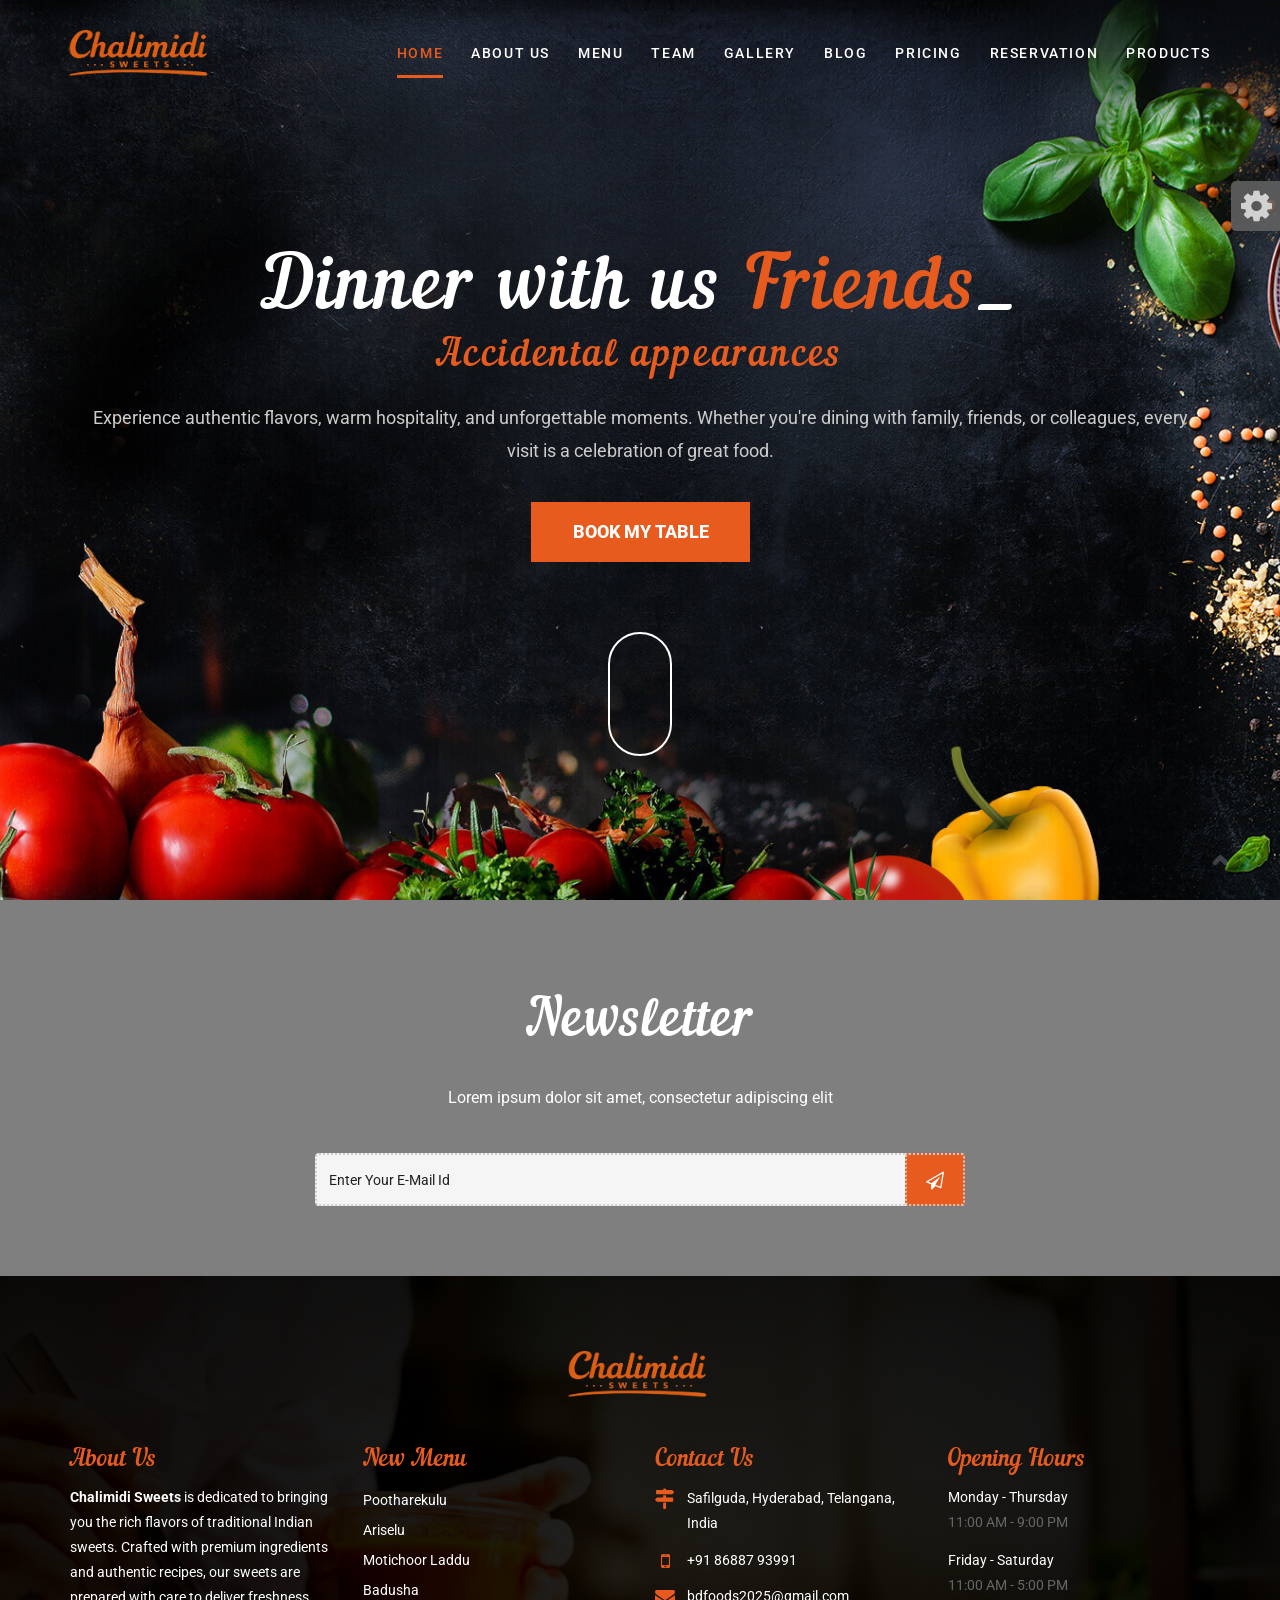
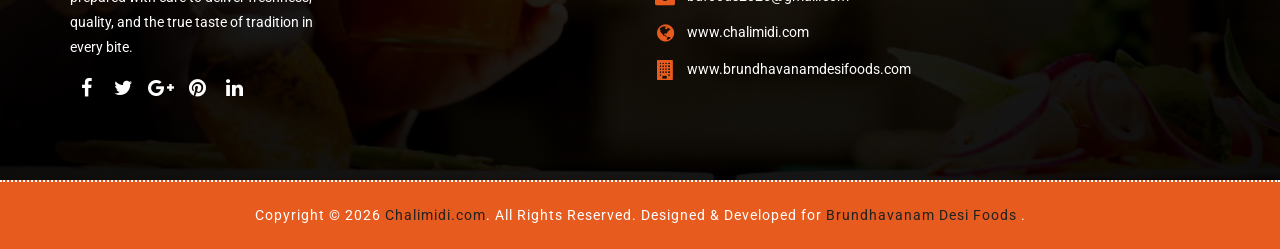
<file: index.html>
<!DOCTYPE html>
<html lang="en">

<head>

    <!-- Basic -->
    <meta charset="utf-8">
    <meta http-equiv="X-UA-Compatible" content="IE=edge">

    <!-- Mobile Metas -->
    <meta name="viewport" content="width=device-width, maximum-scale=1, initial-scale=1, user-scalable=0">

    <!-- Site Metas -->
    <title>Chalimidi.com</title>
    <meta name="keywords" content="">
    <meta name="description" content="">
    <meta name="author" content="">

    <!-- Site Icons -->
    <!-- <link rel="shortcut icon" href="images/favicon.ico" type="image/x-icon" /> -->
    <link rel="icon" type="image/x-icon" href="./images/favicon.ico">
    <link rel="apple-touch-icon" href="images/apple-touch-icon.png">

    <!-- Bootstrap CSS -->
    <link rel="stylesheet" href="css/bootstrap.min.css">
    <!-- Site CSS -->
    <link rel="stylesheet" href="css/style.css">
    <link rel="stylesheet" href="cssx/mycss.css">
    <!-- Responsive CSS -->
    <link rel="stylesheet" href="css/responsive.css">
    <!-- color -->
    <link id="changeable-colors" rel="stylesheet" href="css/colors/orange.css" />

    <!-- Modernizer -->
    <script src="js/modernizer.js"></script>

    <!--[if lt IE 9]>
      <script src="https://oss.maxcdn.com/libs/html5shiv/3.7.0/html5shiv.js"></script>
      <script src="https://oss.maxcdn.com/libs/respond.js/1.4.2/respond.min.js"></script>
    <![endif]-->

</head>

<body>
    <div id="loader">
        <div id="status"></div>
    </div>
    <div id="site-header">
        <header id="header" class="header-block-top">
            <div class="container">
                <div class="row">
                    <div class="main-menu">
                        <!-- navbar -->
                        <nav class="navbar navbar-default" id="mainNav">
                            <div class="navbar-header">
                                <button type="button" class="navbar-toggle collapsed" data-toggle="collapse"
                                    data-target="#navbar" aria-expanded="false" aria-controls="navbar">
                                    <span class="sr-only">Toggle navigation</span>
                                    <span class="icon-bar"></span>
                                    <span class="icon-bar"></span>
                                    <span class="icon-bar"></span>
                                </button>
                                <!--  <div class="logo" style="margin-top:10px">
                                    <a class="navbar-brand js-scroll-trigger logo-header" href="#">
                                        <img height="60px" src="images/logox.png" alt="">
                                    </a>
                                </div> -->
                                <div class="logo" style="margin-top:10px">
                                    <a class="navbar-brand js-scroll-trigger logo-header" href="#">
                                        <img src="images/logox.png" alt="Chalimidi" height="60"
                                            style="transform: rotate(-0deg);">
                                    </a>
                                </div>
                            </div>
                            <div id="navbar" class="navbar-collapse collapse">
                                <ul class="nav navbar-nav navbar-right">
                                    <li class="active"><a href="index.html">Home</a></li>
                                    <li><a href="about.html">About us</a></li>
                                    <li><a href="menu.html">Menu</a></li>
                                    <li><a href="team.html">Team</a></li>
                                    <li><a href="gallery.html">Gallery</a></li>
                                    <li><a href="blog.html">Blog</a></li>
                                    <li><a href="pricing.html">Pricing</a></li>
                                    <li><a href="reservation.html">Reservation</a></li>
                                    <!-- <li><a href="contact.html">Contact us</a></li> -->
                                    <li><a href="products.html">Products</a></li>
                                </ul>
                            </div>
                            <!-- end nav-collapse -->
                        </nav>
                        <!-- end navbar -->
                    </div>
                </div>
                <!-- end row -->
            </div>
            <!-- end container-fluid -->
        </header>
        <!-- end header -->
    </div>
    <!-- end site-header -->

    <div id="banner" class="banner full-screen-mode parallax">
        <div class="container pr">
            <div class="col-lg-12 col-md-12 col-sm-12 col-xs-12">
                <div class="banner-static">
                    <div class="banner-text">
                        <div class="banner-cell">
                            <h1>Dinner with us <span class="typer" id="some-id" data-delay="200" data-delim=":"
                                    data-words="Friends:Family:Officemates" data-colors="red"></span><span
                                    class="cursor" data-cursorDisplay="_" data-owner="some-id"></span></h1>
                            <h2>Accidental appearances </h2>
                            <p>
                                Experience authentic flavors, warm hospitality, and unforgettable moments.
                                Whether you're dining with family, friends, or colleagues, every visit is a celebration
                                of great food.
                            </p>
                            <div class="book-btn">
                                <a href="#reservation" class="table-btn hvr-underline-from-center">Book my Table</a>
                            </div>
                            <a href="#footer">
                                <div class="mouse"></div>
                            </a>
                        </div>
                        <!-- end banner-cell -->
                    </div>
                    <!-- end banner-text -->
                </div>
                <!-- end banner-static -->
            </div>
            <!-- end col -->
        </div>
        <!-- end container -->
    </div>
    <!-- end banner -->


    <div id="footer" class="footer-main">
        <div class="footer-news pad-top-100 pad-bottom-70 parallax">
            <div class="container">
                <div class="row">
                    <div class="col-lg-12 col-md-12 col-sm-12 col-xs-12">
                        <div class="wow fadeIn" data-wow-duration="1s" data-wow-delay="0.1s">
                            <h2 class="ft-title color-white text-center"> Newsletter </h2>
                            <p> Lorem ipsum dolor sit amet, consectetur adipiscing elit</p>
                        </div>
                        <form>
                            <input type="email" placeholder="Enter your e-mail id">
                            <a href="#" class="orange-btn"><i class="fa fa-paper-plane-o" aria-hidden="true"></i></a>
                        </form>
                    </div>
                    <!-- end col -->
                </div>
                <!-- end row -->
            </div>
            <!-- end container -->
        </div>
        <!-- end footer-news -->
        <div class="footer-box pad-top-70">
            <div class="container">
                <div class="row">
                    <div class="footer-in-main">
                        <div class="footer-logo">
                            <div class="text-center">
                                <img height="60" src="images/logox.png" alt="" />
                            </div>
                        </div>
                        <div class="col-lg-3 col-md-3 col-sm-6 col-xs-12">
                            <div class="footer-box-a">
                                <h3>About Us</h3>
                                <p>
                                    <strong>Chalimidi Sweets</strong> is dedicated to bringing you the rich flavors of
                                    traditional Indian
                                    sweets. Crafted with premium ingredients and authentic recipes, our sweets are
                                    prepared with care to
                                    deliver freshness, quality, and the true taste of tradition in every bite.
                                </p>
                                <ul class="socials-box footer-socials pull-left">
                                    <li>
                                        <a href="#">
                                            <div class="social-circle-border"><i class="fa  fa-facebook"></i></div>
                                        </a>
                                    </li>
                                    <li>
                                        <a href="#">
                                            <div class="social-circle-border"><i class="fa fa-twitter"></i></div>
                                        </a>
                                    </li>
                                    <li>
                                        <a href="#">
                                            <div class="social-circle-border"><i class="fa fa-google-plus"></i></div>
                                        </a>
                                    </li>
                                    <li>
                                        <a href="#">
                                            <div class="social-circle-border"><i class="fa fa-pinterest"></i></div>
                                        </a>
                                    </li>
                                    <li>
                                        <a href="#">
                                            <div class="social-circle-border"><i class="fa fa-linkedin"></i></div>
                                        </a>
                                    </li>
                                </ul>

                            </div>
                            <!-- end footer-box-a -->
                        </div>
                        <!-- end col -->
                        <div class="col-lg-3 col-md-3 col-sm-6 col-xs-12">
                            <div class="footer-box-b">
                                <h3>New Menu</h3>
                                <ul>
                                    <li><a href="#">Pootharekulu</a></li>
                                    <li><a href="#">Ariselu</a></li>
                                    <li><a href="#">Motichoor Laddu</a></li>
                                    <li><a href="#">Badusha</a></li>
                                </ul>
                            </div>
                            <!-- end footer-box-b -->
                        </div>
                        <!-- end col -->
                        <div class="col-lg-3 col-md-3 col-sm-6 col-xs-12">
                            <div class="footer-box-c">
                                <h3>Contact Us</h3>

                                <p>
                                    <i class="fa fa-map-signs" aria-hidden="true"></i>
                                    <span>Safilguda, Hyderabad, Telangana, India</span>
                                </p>

                                <p>
                                    <i class="fa fa-mobile" aria-hidden="true"></i>
                                    <span>
                                        <a href="tel:+918688793991">+91 86887 93991</a>
                                    </span>
                                </p>

                                <p>
                                    <i class="fa fa-envelope" aria-hidden="true"></i>
                                    <span>
                                        <a href="mailto:bdfoods2025@gmail.com">bdfoods2025@gmail.com</a>
                                    </span>
                                </p>

                                <p>
                                    <i class="fa fa-globe" aria-hidden="true"></i>
                                    <span>
                                        <a href="https://www.chalimidi.com" target="_blank">
                                            www.chalimidi.com
                                        </a>
                                    </span>
                                </p>

                                <p>
                                    <i class="fa fa-building" aria-hidden="true"></i>
                                    <span>
                                        <a href="https://www.brundhavanamdesifoods.com" target="_blank">
                                            www.brundhavanamdesifoods.com
                                        </a>
                                    </span>
                                </p>
                            </div>
                            <!-- end footer-box-c -->
                        </div>
                        <!-- end col -->
                        <div class="col-lg-3 col-md-3 col-sm-6 col-xs-12">
                            <div class="footer-box-d">
                                <h3>Opening Hours</h3>

                                <ul>
                                    <li>
                                        <p>Monday - Thursday </p>
                                        <span> 11:00 AM - 9:00 PM</span>
                                    </li>
                                    <li>
                                        <p>Friday - Saturday </p>
                                        <span> 11:00 AM - 5:00 PM</span>
                                    </li>
                                </ul>
                            </div>
                            <!-- end footer-box-d -->
                        </div>
                        <!-- end col -->
                    </div>
                    <!-- end footer-in-main -->
                </div>
                <!-- end row -->
            </div>
            <!-- end container -->
            <div id="copyright" class="copyright-main">
                <div class="container">
                    <div class="row">
                        <div class="col-lg-12 col-md-12 col-sm-12 col-xs-12">
                            <h6 class="copy-title">
                                Copyright &copy; 2026
                                <a href="https://chalimidi.com" target="_blank">Chalimidi.com</a>.
                                All Rights Reserved. Designed & Developed for
                                <a href="https://www.brundhavanamdesifoods.com" target="_blank">
                                    Brundhavanam Desi Foods
                                </a>.
                            </h6>
                        </div>
                    </div>
                    <!-- end row -->
                </div>
                <!-- end container -->
            </div>
            <!-- end copyright-main -->
        </div>
        <!-- end footer-box -->
    </div>
    <!-- end footer-main -->

    <a href="#" class="scrollup" style="display: none;">Scroll</a>

    <section id="color-panel" class="close-color-panel">
        <a class="panel-button gray2"><i class="fa fa-cog fa-spin fa-2x"></i></a>
        <!-- Colors -->
        <div class="segment">
            <h4 class="gray2 normal no-padding">Color Scheme</h4>
            <a title="orange" class="switcher orange-bg"></a>
            <a title="strong-blue" class="switcher strong-blue-bg"></a>
            <a title="moderate-green" class="switcher moderate-green-bg"></a>
            <a title="vivid-yellow" class="switcher vivid-yellow-bg"></a>
        </div>
    </section>

    <!-- ALL JS FILES -->
    <script src="js/all.js"></script>
    <script src="js/bootstrap.min.js"></script>
    <!-- ALL PLUGINS -->
    <script src="js/custom.js"></script>
    <div id="toast"></div>
</body>

</html>
</file>
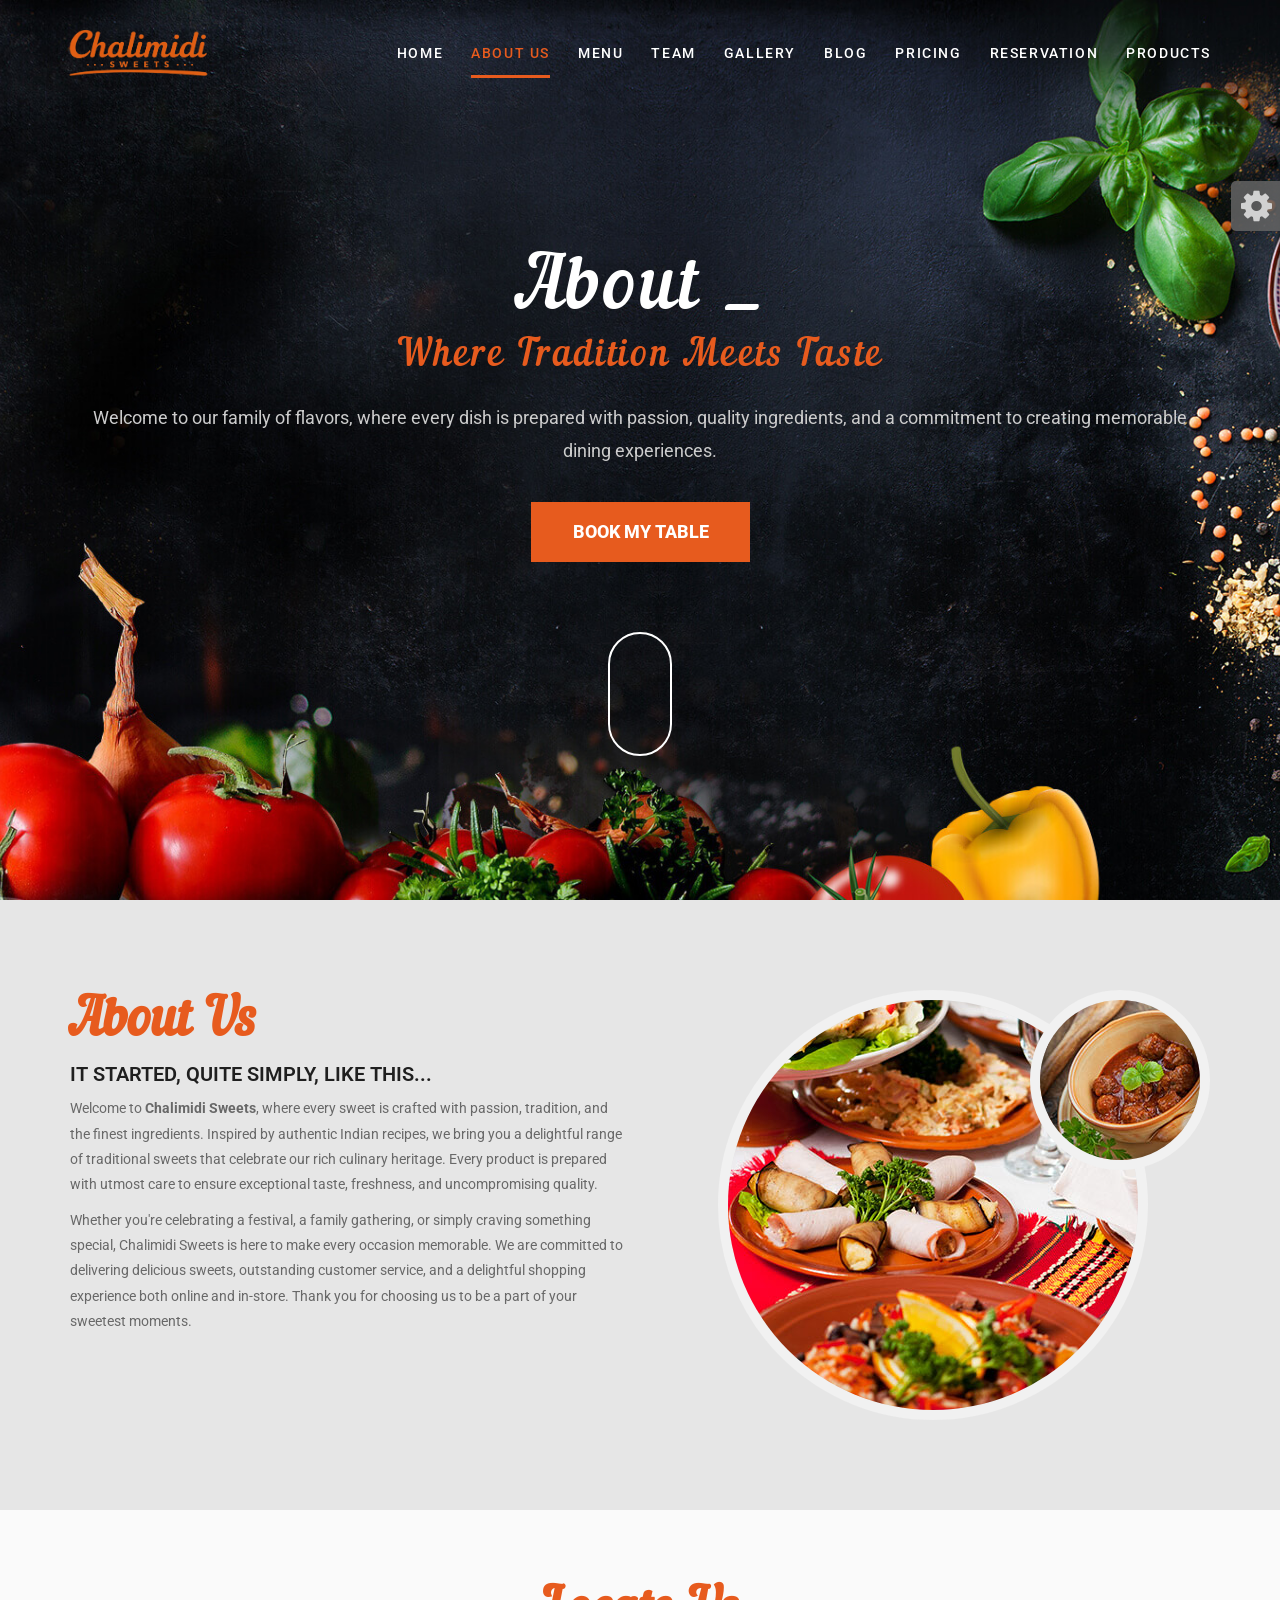
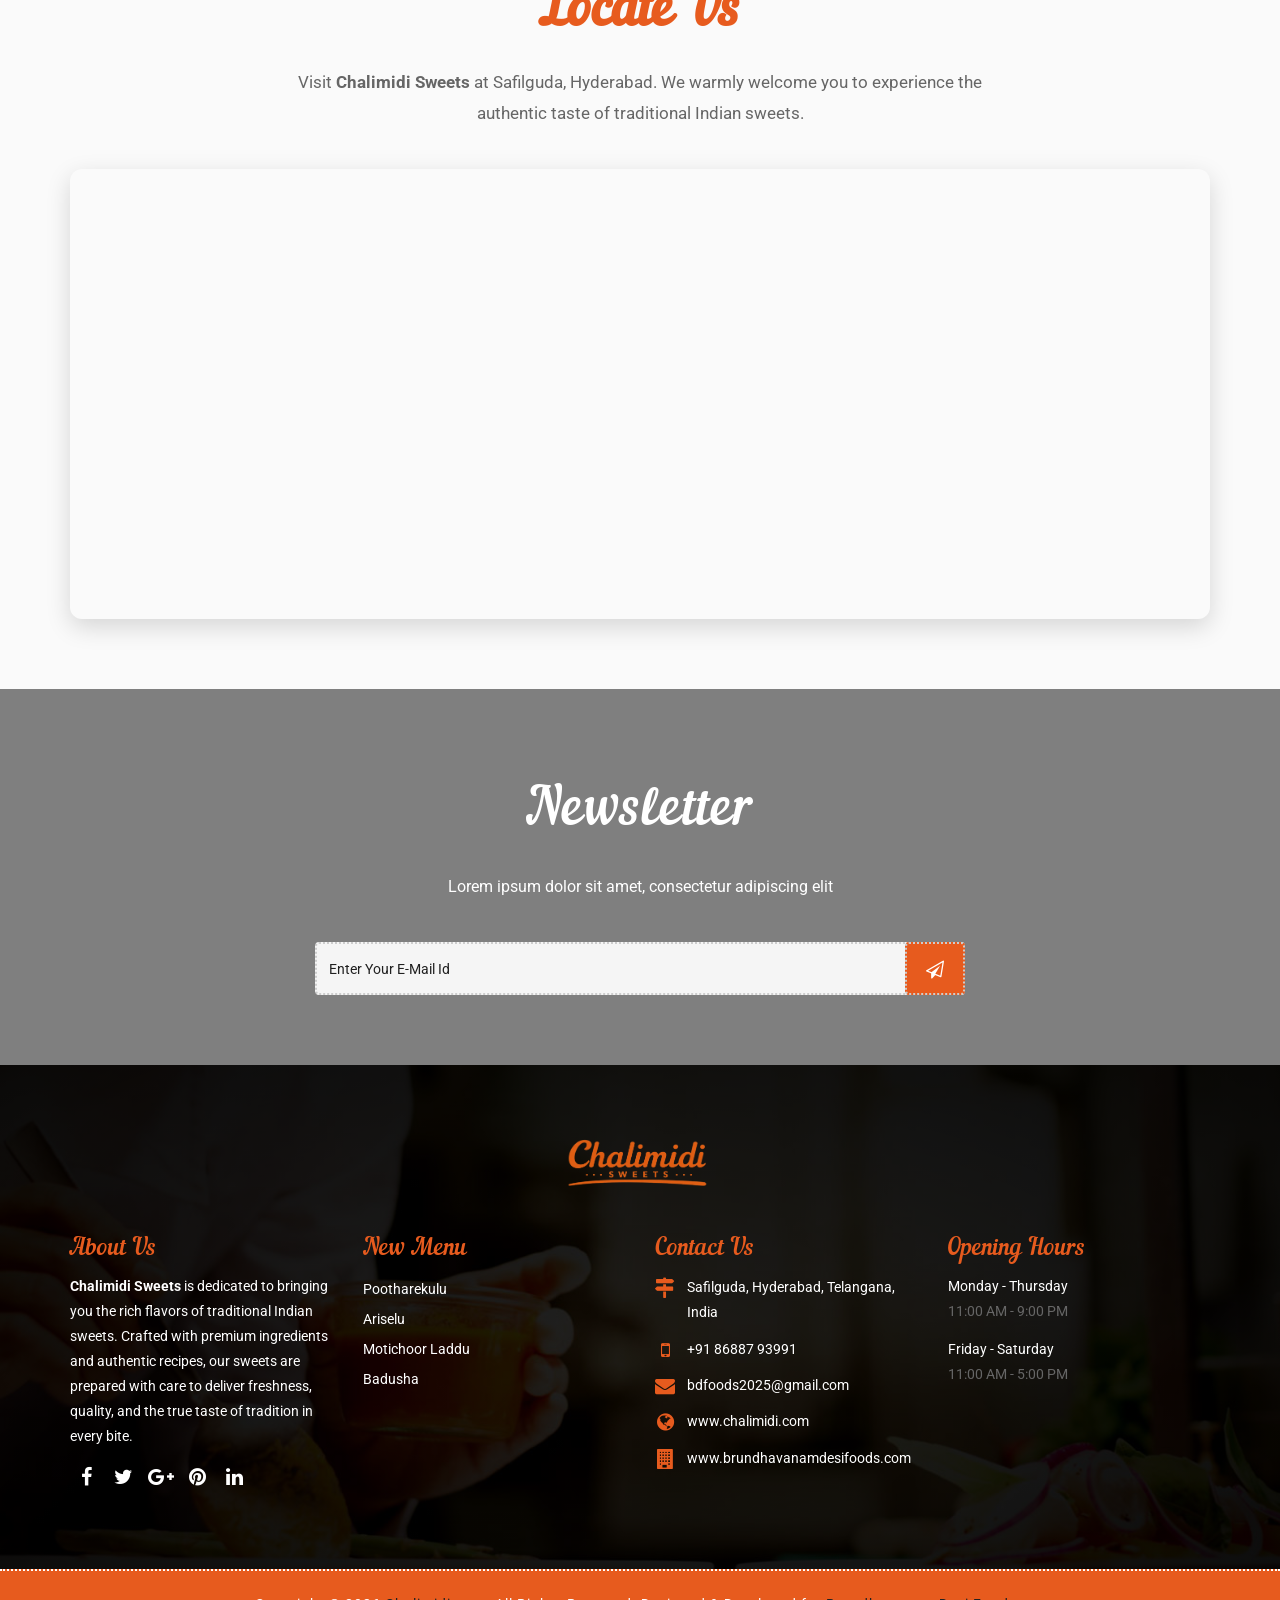
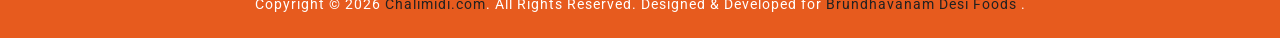
<file: about.html>
<!DOCTYPE html>
<html lang="en">

<head>

    <!-- Basic -->
    <meta charset="utf-8">
    <meta http-equiv="X-UA-Compatible" content="IE=edge">

    <!-- Mobile Metas -->
    <meta name="viewport" content="width=device-width, maximum-scale=1, initial-scale=1, user-scalable=0">

    <!-- Site Metas -->
    <title>Chalimidi.com</title>
    <meta name="keywords" content="">
    <meta name="description" content="">
    <meta name="author" content="">

    <!-- Site Icons -->
    <link rel="shortcut icon" href="images/favicon.ico" type="image/x-icon" />
    <link rel="apple-touch-icon" href="images/apple-touch-icon.png">

    <!-- Bootstrap CSS -->
    <link rel="stylesheet" href="css/bootstrap.min.css">
    <!-- Site CSS -->
    <link rel="stylesheet" href="css/style.css">
    <link rel="stylesheet" href="cssx/map.css">
    <!-- Responsive CSS -->
    <link rel="stylesheet" href="css/responsive.css">
    <!-- color -->
    <link id="changeable-colors" rel="stylesheet" href="css/colors/orange.css" />

    <!-- Modernizer -->
    <script src="js/modernizer.js"></script>

    <!--[if lt IE 9]>
      <script src="https://oss.maxcdn.com/libs/html5shiv/3.7.0/html5shiv.js"></script>
      <script src="https://oss.maxcdn.com/libs/respond.js/1.4.2/respond.min.js"></script>
    <![endif]-->

</head>

<body>
    <div id="loader">
        <div id="status"></div>
    </div>
    <div id="site-header">
        <header id="header" class="header-block-top">
            <div class="container">
                <div class="row">
                    <div class="main-menu">
                        <!-- navbar -->
                        <nav class="navbar navbar-default" id="mainNav">
                            <div class="navbar-header">
                                <button type="button" class="navbar-toggle collapsed" data-toggle="collapse"
                                    data-target="#navbar" aria-expanded="false" aria-controls="navbar">
                                    <span class="sr-only">Toggle navigation</span>
                                    <span class="icon-bar"></span>
                                    <span class="icon-bar"></span>
                                    <span class="icon-bar"></span>
                                </button>
                                <div class="logo" style="margin-top:10px">
                                    <a class="navbar-brand js-scroll-trigger logo-header" href="#">
                                        <img src="images/logox.png" alt="Chalimidi" height="60"
                                            style="transform: rotate(-0deg);">
                                    </a>
                                </div>
                            </div>
                            <div id="navbar" class="navbar-collapse collapse">
                                <ul class="nav navbar-nav navbar-right">
                                    <li><a href="index.html">Home</a></li>
                                    <li class="active"><a href="about.html">About us</a></li>
                                    <li><a href="menu.html">Menu</a></li>
                                    <li><a href="team.html">Team</a></li>
                                    <li><a href="gallery.html">Gallery</a></li>
                                    <li><a href="blog.html">Blog</a></li>
                                    <li><a href="pricing.html">Pricing</a></li>
                                    <li><a href="reservation.html">Reservation</a></li>
                                    <!-- <li><a href="contact.html">Contact us</a></li> -->
                                    <li><a href="products.html">Products</a></li>
                                </ul>
                            </div>
                            <!-- end nav-collapse -->
                        </nav>
                        <!-- end navbar -->
                    </div>
                </div>
                <!-- end row -->
            </div>
            <!-- end container-fluid -->
        </header>
        <!-- end header -->
    </div>
    <!-- end site-header -->

    <div id="banner" class="banner full-screen-mode parallax">
        <div class="container pr">
            <div class="col-lg-12 col-md-12 col-sm-12 col-xs-12">
                <div class="banner-static">
                    <div class="banner-text">
                        <div class="banner-cell">
                            <h1>About <span class="typer" id="some-id" data-delay="200" data-delim=":"
                                    data-words="Us:Our Services:Our Hospitality" data-colors="red"></span><span
                                    class="cursor" data-cursorDisplay="_" data-owner="some-id"></span></h1>
                            <h2>Where Tradition Meets Taste</h2>
                            <p>
                                Welcome to our family of flavors, where every dish is prepared with passion,
                                quality ingredients, and a commitment to creating memorable dining experiences.
                            </p>
                            <div class="book-btn">
                                <a href="#reservation" class="table-btn hvr-underline-from-center">Book my Table</a>
                            </div>
                            <a href="#about">
                                <div class="mouse"></div>
                            </a>
                        </div>
                        <!-- end banner-cell -->
                    </div>
                    <!-- end banner-text -->
                </div>
                <!-- end banner-static -->
            </div>
            <!-- end col -->
        </div>
        <!-- end container -->
    </div>
    <!-- end banner -->

    <div id="about" class="about-main pad-top-100 pad-bottom-100">
        <div class="container">
            <div class="row">
                <div class="col-lg-6 col-md-6 col-sm-12 col-xs-12">
                    <div class="wow fadeIn" data-wow-duration="1s" data-wow-delay="0.1s">
                        <h2 class="block-title"> About Us </h2>
                        <h3>IT STARTED, QUITE SIMPLY, LIKE THIS...</h3>
                    <p>
                        Welcome to <strong>Chalimidi Sweets</strong>, where every sweet is crafted with passion, tradition, and the finest
                        ingredients. Inspired by authentic Indian recipes, we bring you a delightful range of traditional sweets that
                        celebrate our rich culinary heritage. Every product is prepared with utmost care to ensure exceptional taste,
                        freshness, and uncompromising quality.
                    </p>
                    
                    <p>
                        Whether you're celebrating a festival, a family gathering, or simply craving something special, Chalimidi Sweets is
                        here to make every occasion memorable. We are committed to delivering delicious sweets, outstanding customer
                        service, and a delightful shopping experience both online and in-store. Thank you for choosing us to be a part of
                        your sweetest moments.
                    </p>
                    </div>
                </div>
                <!-- end col -->
                <div class="col-lg-6 col-md-6 col-sm-12 col-xs-12">
                    <div class="wow fadeIn" data-wow-duration="1s" data-wow-delay="0.1s">
                        <div class="about-images">
                            <img class="about-main" src="images/about-main.jpg" alt="About Main Image">
                            <img class="about-inset" src="images/about-inset.jpg" alt="About Inset Image">
                        </div>
                    </div>
                </div>
                <!-- end col -->
            </div>
            <!-- end row -->
        </div>
        <!-- end container -->
    </div>

    <!-- Start Locate Us -->
    <section class="map-section pad-top-70 pad-bottom-70">
        <div class="container">
    
            <div class="text-center">
                <h2 class="block-title">Locate Us</h2>
                <p class="map-subtitle">
                    Visit <strong>Chalimidi Sweets</strong> at Safilguda, Hyderabad.
                    We warmly welcome you to experience the authentic taste of traditional Indian sweets.
                </p>
            </div>
    
            <div class="map-container">
                <iframe src="https://www.google.com/maps?q=Safilguda%20Hyderabad&output=embed" loading="lazy"
                    allowfullscreen>
                </iframe>
            </div>
    
        </div>
    </section>
    <!-- End Locate Us -->


    <div id="footer" class="footer-main">
        <div class="footer-news pad-top-100 pad-bottom-70 parallax">
            <div class="container">
                <div class="row">
                    <div class="col-lg-12 col-md-12 col-sm-12 col-xs-12">
                        <div class="wow fadeIn" data-wow-duration="1s" data-wow-delay="0.1s">
                            <h2 class="ft-title color-white text-center"> Newsletter </h2>
                            <p> Lorem ipsum dolor sit amet, consectetur adipiscing elit</p>
                        </div>
                        <form>
                            <input type="email" placeholder="Enter your e-mail id">
                            <a href="#" class="orange-btn"><i class="fa fa-paper-plane-o" aria-hidden="true"></i></a>
                        </form>
                    </div>
                    <!-- end col -->
                </div>
                <!-- end row -->
            </div>
            <!-- end container -->
        </div>
        <!-- end footer-news -->
        <div class="footer-box pad-top-70">
            <div class="container">
                <div class="row">
                    <div class="footer-in-main">
                        <div class="footer-logo">
                            <div class="text-center">
                                <img height="60" src="images/logox.png" alt="" />
                            </div>
                        </div>
                        <div class="col-lg-3 col-md-3 col-sm-6 col-xs-12">
                            <div class="footer-box-a">
                                <h3>About Us</h3>
                                <p>
                                    <strong>Chalimidi Sweets</strong> is dedicated to bringing you the rich flavors of
                                    traditional Indian
                                    sweets. Crafted with premium ingredients and authentic recipes, our sweets are
                                    prepared with care to
                                    deliver freshness, quality, and the true taste of tradition in every bite.
                                </p>
                                <ul class="socials-box footer-socials pull-left">
                                    <li>
                                        <a href="#">
                                            <div class="social-circle-border"><i class="fa  fa-facebook"></i></div>
                                        </a>
                                    </li>
                                    <li>
                                        <a href="#">
                                            <div class="social-circle-border"><i class="fa fa-twitter"></i></div>
                                        </a>
                                    </li>
                                    <li>
                                        <a href="#">
                                            <div class="social-circle-border"><i class="fa fa-google-plus"></i></div>
                                        </a>
                                    </li>
                                    <li>
                                        <a href="#">
                                            <div class="social-circle-border"><i class="fa fa-pinterest"></i></div>
                                        </a>
                                    </li>
                                    <li>
                                        <a href="#">
                                            <div class="social-circle-border"><i class="fa fa-linkedin"></i></div>
                                        </a>
                                    </li>
                                </ul>

                            </div>
                            <!-- end footer-box-a -->
                        </div>
                        <!-- end col -->
                        <div class="col-lg-3 col-md-3 col-sm-6 col-xs-12">
                            <div class="footer-box-b">
                                <h3>New Menu</h3>
                                <ul>
                                        <li><a href="#">Pootharekulu</a></li>
                                        <li><a href="#">Ariselu</a></li>
                                        <li><a href="#">Motichoor Laddu</a></li>                                       
                                        <li><a href="#">Badusha</a></li>
                                </ul>
                            </div>
                            <!-- end footer-box-b -->
                        </div>
                        <!-- end col -->
                        <div class="col-lg-3 col-md-3 col-sm-6 col-xs-12">
                            <div class="footer-box-c">
                                <h3>Contact Us</h3>

                                <p>
                                    <i class="fa fa-map-signs" aria-hidden="true"></i>
                                    <span>Safilguda, Hyderabad, Telangana, India</span>
                                </p>

                                <p>
                                    <i class="fa fa-mobile" aria-hidden="true"></i>
                                    <span>
                                        <a href="tel:+918688793991">+91 86887 93991</a>
                                    </span>
                                </p>

                                <p>
                                    <i class="fa fa-envelope" aria-hidden="true"></i>
                                    <span>
                                        <a href="mailto:bdfoods2025@gmail.com">bdfoods2025@gmail.com</a>
                                    </span>
                                </p>

                                <p>
                                    <i class="fa fa-globe" aria-hidden="true"></i>
                                    <span>
                                        <a href="https://www.chalimidi.com" target="_blank">
                                            www.chalimidi.com
                                        </a>
                                    </span>
                                </p>

                                <p>
                                    <i class="fa fa-building" aria-hidden="true"></i>
                                    <span>
                                        <a href="https://www.brundhavanamdesifoods.com" target="_blank">
                                            www.brundhavanamdesifoods.com
                                        </a>
                                    </span>
                                </p>
                            </div>
                            <!-- end footer-box-c -->
                        </div>
                        <!-- end col -->
                        <div class="col-lg-3 col-md-3 col-sm-6 col-xs-12">
                            <div class="footer-box-d">
                                <h3>Opening Hours</h3>

                                <ul>
                                    <li>
                                        <p>Monday - Thursday </p>
                                        <span> 11:00 AM - 9:00 PM</span>
                                    </li>
                                    <li>
                                        <p>Friday - Saturday </p>
                                        <span> 11:00 AM - 5:00 PM</span>
                                    </li>
                                </ul>
                            </div>
                            <!-- end footer-box-d -->
                        </div>
                        <!-- end col -->
                    </div>
                    <!-- end footer-in-main -->
                </div>
                <!-- end row -->
            </div>
            <!-- end container -->
            <div id="copyright" class="copyright-main">
                <div class="container">
                    <div class="row">
                        <div class="col-lg-12 col-md-12 col-sm-12 col-xs-12">
                            <h6 class="copy-title">
                                Copyright &copy; 2026
                                <a href="https://chalimidi.com" target="_blank">Chalimidi.com</a>.
                                All Rights Reserved. Designed & Developed for
                                <a href="https://www.brundhavanamdesifoods.com" target="_blank">
                                    Brundhavanam Desi Foods
                                </a>.
                            </h6>
                        </div>
                    </div>
                    <!-- end row -->
                </div>
                <!-- end container -->
            </div>
            <!-- end copyright-main -->
        </div>
        <!-- end footer-box -->
    </div>
    <!-- end footer-main -->

    <a href="#" class="scrollup" style="display: none;">Scroll</a>

    <section id="color-panel" class="close-color-panel">
        <a class="panel-button gray2"><i class="fa fa-cog fa-spin fa-2x"></i></a>
        <!-- Colors -->
        <div class="segment">
            <h4 class="gray2 normal no-padding">Color Scheme</h4>
            <a title="orange" class="switcher orange-bg"></a>
            <a title="strong-blue" class="switcher strong-blue-bg"></a>
            <a title="moderate-green" class="switcher moderate-green-bg"></a>
            <a title="vivid-yellow" class="switcher vivid-yellow-bg"></a>
        </div>
    </section>

    <!-- ALL JS FILES -->
    <script src="js/all.js"></script>
    <script src="js/bootstrap.min.js"></script>
    <!-- ALL PLUGINS -->
    <script src="js/custom.js"></script>
</body>

</html>
</file>
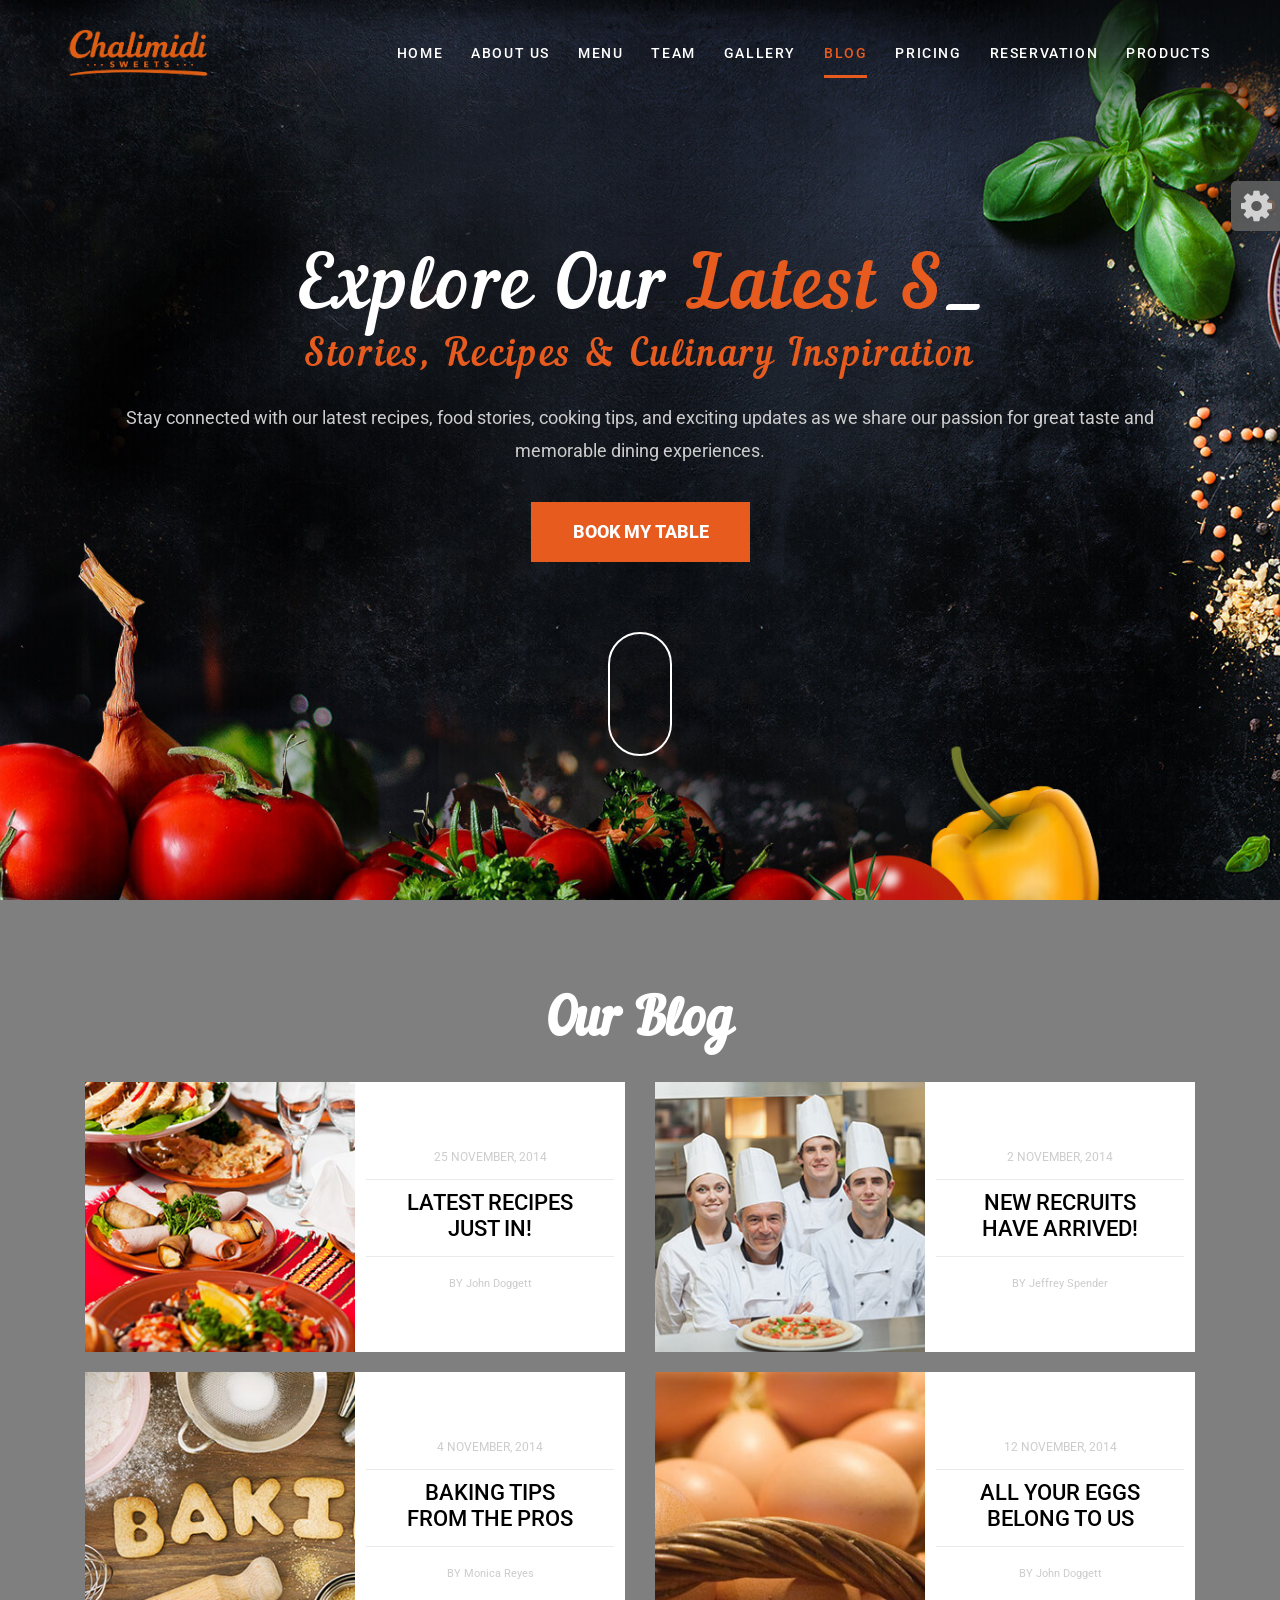
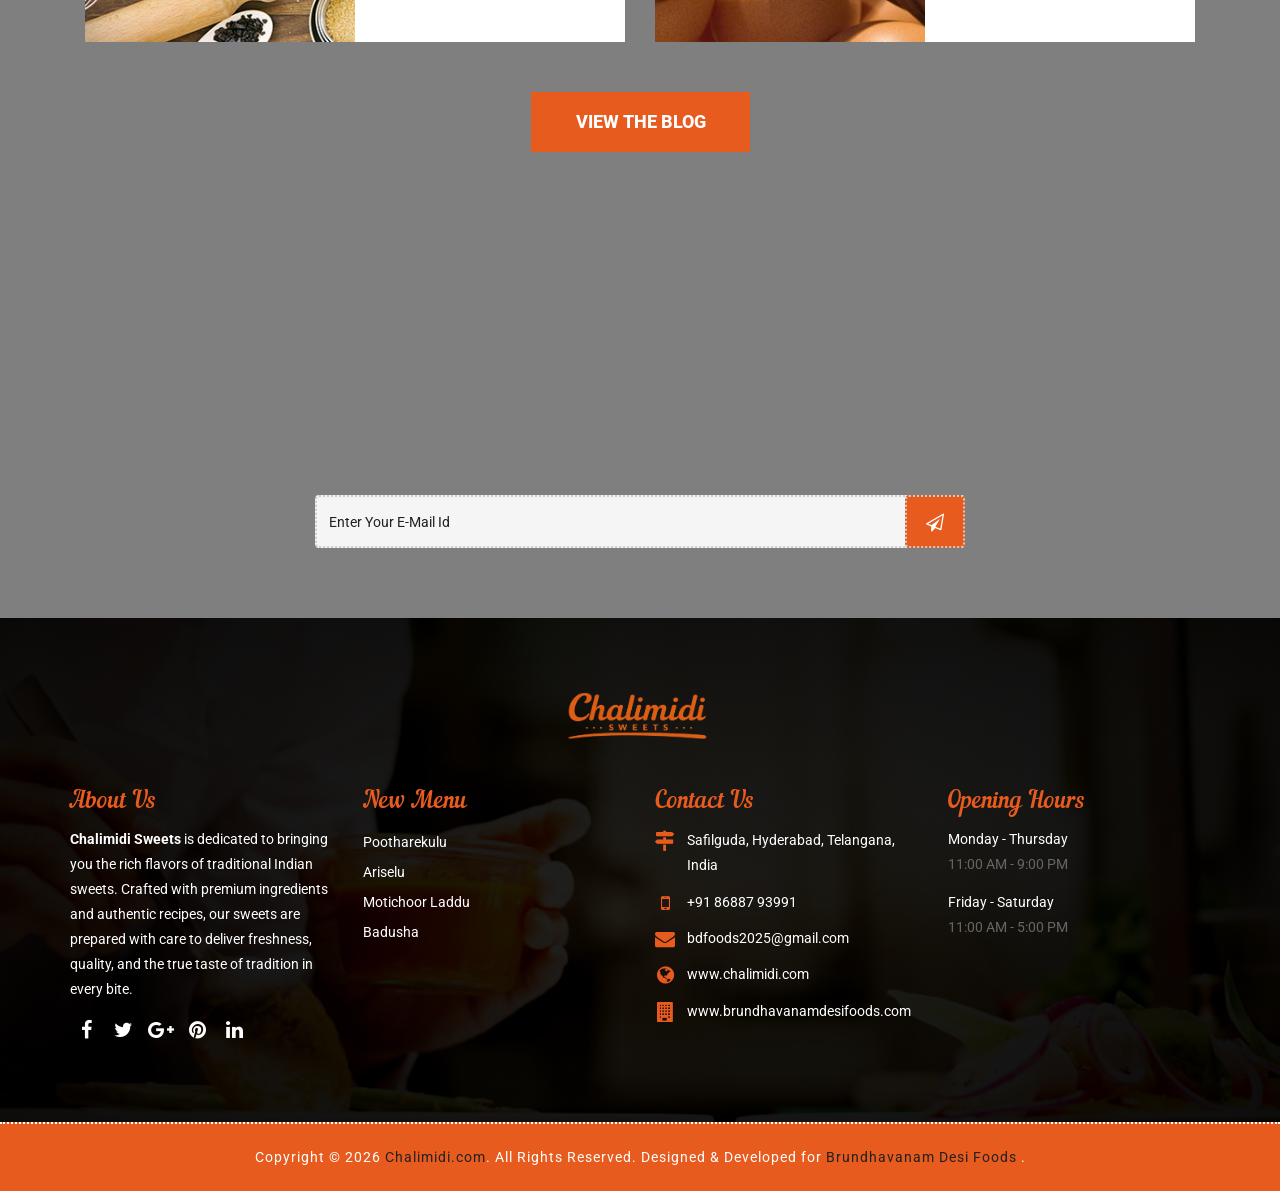
<file: blog.html>
<!DOCTYPE html>
<html lang="en">

<head>

    <!-- Basic -->
    <meta charset="utf-8">
    <meta http-equiv="X-UA-Compatible" content="IE=edge">

    <!-- Mobile Metas -->
    <meta name="viewport" content="width=device-width, maximum-scale=1, initial-scale=1, user-scalable=0">

    <!-- Site Metas -->
    <title>Chalimidi.com</title>
    <meta name="keywords" content="">
    <meta name="description" content="">
    <meta name="author" content="">

    <!-- Site Icons -->
    <!-- <link rel="shortcut icon" href="images/favicon.ico" type="image/x-icon" /> -->
    <link rel="icon" type="image/x-icon" href="./images/favicon.ico">
    <link rel="apple-touch-icon" href="images/apple-touch-icon.png">

    <!-- Bootstrap CSS -->
    <link rel="stylesheet" href="css/bootstrap.min.css">
    <!-- Site CSS -->
    <link rel="stylesheet" href="css/style.css">
    <!-- Responsive CSS -->
    <link rel="stylesheet" href="css/responsive.css">
    <!-- color -->
    <link id="changeable-colors" rel="stylesheet" href="css/colors/orange.css" />

    <!-- Modernizer -->
    <script src="js/modernizer.js"></script>

    <!--[if lt IE 9]>
      <script src="https://oss.maxcdn.com/libs/html5shiv/3.7.0/html5shiv.js"></script>
      <script src="https://oss.maxcdn.com/libs/respond.js/1.4.2/respond.min.js"></script>
    <![endif]-->

</head>

<body>
    <div id="loader">
        <div id="status"></div>
    </div>
    <div id="site-header">
        <header id="header" class="header-block-top">
            <div class="container">
                <div class="row">
                    <div class="main-menu">
                        <!-- navbar -->
                        <nav class="navbar navbar-default" id="mainNav">
                            <div class="navbar-header">
                                <button type="button" class="navbar-toggle collapsed" data-toggle="collapse"
                                    data-target="#navbar" aria-expanded="false" aria-controls="navbar">
                                    <span class="sr-only">Toggle navigation</span>
                                    <span class="icon-bar"></span>
                                    <span class="icon-bar"></span>
                                    <span class="icon-bar"></span>
                                </button>
                                <div class="logo" style="margin-top:10px">
                                    <a class="navbar-brand js-scroll-trigger logo-header" href="#">
                                        <img src="images/logox.png" alt="Chalimidi" height="60"
                                            style="transform: rotate(-0deg);">
                                    </a>
                                </div>
                            </div>
                            <div id="navbar" class="navbar-collapse collapse">
                                <ul class="nav navbar-nav navbar-right">
                                    <li><a href="index.html">Home</a></li>
                                    <li><a href="about.html">About us</a></li>
                                    <li><a href="menu.html">Menu</a></li>
                                    <li><a href="team.html">Team</a></li>
                                    <li><a href="gallery.html">Gallery</a></li>
                                    <li class="active"><a href="blog.html">Blog</a></li>
                                    <li><a href="pricing.html">Pricing</a></li>
                                    <li><a href="reservation.html">Reservation</a></li>
                                    <!-- <li><a href="contact.html">Contact us</a></li> -->
                                    <li><a href="products.html">Products</a></li>
                                </ul>
                            </div>
                            <!-- end nav-collapse -->
                        </nav>
                        <!-- end navbar -->
                    </div>
                </div>
                <!-- end row -->
            </div>
            <!-- end container-fluid -->
        </header>
        <!-- end header -->
    </div>
    <!-- end site-header -->

    <div id="banner" class="banner full-screen-mode parallax">
        <div class="container pr">
            <div class="col-lg-12 col-md-12 col-sm-12 col-xs-12">
                <div class="banner-static">
                    <div class="banner-text">
                        <div class="banner-cell">
                            <h1>Explore Our <span class="typer" id="some-id" data-delay="200" data-delim=":"
                                    data-words="Latest Stories:Recipes:Food Tips" data-colors="red"></span><span
                                    class="cursor" data-cursorDisplay="_" data-owner="some-id"></span>
                            </h1>

                            <h2>Stories, Recipes & Culinary Inspiration</h2>

                            <p>
                                Stay connected with our latest recipes, food stories, cooking tips, and exciting
                                updates as we share our passion for great taste and memorable dining experiences.
                            </p>
                            <div class="book-btn">
                                <a href="#reservation" class="table-btn hvr-underline-from-center">Book my Table</a>
                            </div>
                            <a href="#blog">
                                <div class="mouse"></div>
                            </a>
                        </div>
                        <!-- end banner-cell -->
                    </div>
                    <!-- end banner-text -->
                </div>
                <!-- end banner-static -->
            </div>
            <!-- end col -->
        </div>
        <!-- end container -->
    </div>
    <!-- end banner -->


    <div id="blog" class="blog-main pad-top-100 pad-bottom-100 parallax">
        <div class="container">
            <div class="row">
                <div class="col-lg-12 col-md-12 col-sm-12 col-xs-12">
                    <h2 class="block-title text-center">
                        Our Blog
                    </h2>
                    <div class="blog-box clearfix">
                        <div class="wow fadeIn" data-wow-duration="1s" data-wow-delay="0.1s">
                            <div class="col-md-6 col-sm-6">
                                <div class="blog-block">
                                    <div class="blog-img-box">
                                        <img src="images/featured-image-01.jpg" alt="" />
                                        <div class="overlay">
                                            <a href=""><i class="fa fa-link" aria-hidden="true"></i></a>
                                        </div>
                                    </div>
                                    <div class="blog-dit">
                                        <p><span>25 NOVEMBER, 2014</span></p>
                                        <h2>LATEST RECIPES JUST IN!</h2>
                                        <h5>BY John Doggett</h5>
                                    </div>
                                </div>
                            </div>
                            <!-- end col -->
                        </div>
                        <div class="wow fadeIn" data-wow-duration="1s" data-wow-delay="0.1s">
                            <div class="col-md-6 col-sm-6">
                                <div class="blog-block">
                                    <div class="blog-img-box">
                                        <img src="images/featured-image-02.jpg" alt="" />
                                        <div class="overlay">
                                            <a href=""><i class="fa fa-link" aria-hidden="true"></i></a>
                                        </div>
                                    </div>
                                    <div class="blog-dit">
                                        <p><span>2 NOVEMBER, 2014</span></p>
                                        <h2>NEW RECRUITS HAVE ARRIVED!</h2>
                                        <h5>BY Jeffrey Spender</h5>
                                    </div>
                                </div>
                            </div>
                            <!-- end col -->
                        </div>
                        <div class="wow fadeIn" data-wow-duration="1s" data-wow-delay="0.1s">
                            <div class="col-md-6 col-sm-6">
                                <div class="blog-block">
                                    <div class="blog-img-box">
                                        <img src="images/featured-image-03.jpg" alt="" />
                                        <div class="overlay">
                                            <a href=""><i class="fa fa-link" aria-hidden="true"></i></a>
                                        </div>
                                    </div>
                                    <div class="blog-dit">
                                        <p><span>4 NOVEMBER, 2014</span></p>
                                        <h2>BAKING TIPS FROM THE PROS</h2>
                                        <h5>BY Monica Reyes</h5>
                                    </div>
                                </div>
                            </div>
                            <!-- end col -->
                        </div>
                        <div class="wow fadeIn" data-wow-duration="1s" data-wow-delay="0.1s">
                            <div class="col-md-6 col-sm-6">
                                <div class="blog-block">
                                    <div class="blog-img-box">
                                        <img src="images/featured-image-04.jpg" alt="" />
                                        <div class="overlay">
                                            <a href=""><i class="fa fa-link" aria-hidden="true"></i></a>
                                        </div>
                                    </div>
                                    <div class="blog-dit">
                                        <p><span>12 NOVEMBER, 2014</span></p>
                                        <h2>ALL YOUR EGGS BELONG TO US</h2>
                                        <h5>BY John Doggett</h5>
                                    </div>
                                </div>
                            </div>
                            <!-- end col -->
                        </div>
                    </div>
                    <!-- end blog-box -->

                    <div class="blog-btn-v">
                        <a class="hvr-underline-from-center" href="#">View the Blog</a>
                    </div>

                </div>
                <!-- end col -->
            </div>
            <!-- end row -->
        </div>
        <!-- end container -->
    </div>
    <!-- end blog-main -->


    <div id="footer" class="footer-main">
        <div class="footer-news pad-top-100 pad-bottom-70 parallax">
            <div class="container">
                <div class="row">
                    <div class="col-lg-12 col-md-12 col-sm-12 col-xs-12">
                        <div class="wow fadeIn" data-wow-duration="1s" data-wow-delay="0.1s">
                            <h2 class="ft-title color-white text-center"> Newsletter </h2>
                            <p> Lorem ipsum dolor sit amet, consectetur adipiscing elit</p>
                        </div>
                        <form>
                            <input type="email" placeholder="Enter your e-mail id">
                            <a href="#" class="orange-btn"><i class="fa fa-paper-plane-o" aria-hidden="true"></i></a>
                        </form>
                    </div>
                    <!-- end col -->
                </div>
                <!-- end row -->
            </div>
            <!-- end container -->
        </div>
        <!-- end footer-news -->
        <div class="footer-box pad-top-70">
            <div class="container">
                <div class="row">
                    <div class="footer-in-main">
                        <div class="footer-logo">
                            <div class="text-center">
                                <img height="60" src="images/logox.png" alt="" />
                            </div>
                        </div>
                        <div class="col-lg-3 col-md-3 col-sm-6 col-xs-12">
                            <div class="footer-box-a">
                                <h3>About Us</h3>
                                <p>
                                    <strong>Chalimidi Sweets</strong> is dedicated to bringing you the rich flavors of
                                    traditional Indian
                                    sweets. Crafted with premium ingredients and authentic recipes, our sweets are
                                    prepared with care to
                                    deliver freshness, quality, and the true taste of tradition in every bite.
                                </p>
                                <ul class="socials-box footer-socials pull-left">
                                    <li>
                                        <a href="#">
                                            <div class="social-circle-border"><i class="fa  fa-facebook"></i></div>
                                        </a>
                                    </li>
                                    <li>
                                        <a href="#">
                                            <div class="social-circle-border"><i class="fa fa-twitter"></i></div>
                                        </a>
                                    </li>
                                    <li>
                                        <a href="#">
                                            <div class="social-circle-border"><i class="fa fa-google-plus"></i></div>
                                        </a>
                                    </li>
                                    <li>
                                        <a href="#">
                                            <div class="social-circle-border"><i class="fa fa-pinterest"></i></div>
                                        </a>
                                    </li>
                                    <li>
                                        <a href="#">
                                            <div class="social-circle-border"><i class="fa fa-linkedin"></i></div>
                                        </a>
                                    </li>
                                </ul>

                            </div>
                            <!-- end footer-box-a -->
                        </div>
                        <!-- end col -->
                        <div class="col-lg-3 col-md-3 col-sm-6 col-xs-12">
                            <div class="footer-box-b">
                                <h3>New Menu</h3>
                                <ul>
                                    <li><a href="#">Pootharekulu</a></li>
                                    <li><a href="#">Ariselu</a></li>
                                    <li><a href="#">Motichoor Laddu</a></li>
                                    <li><a href="#">Badusha</a></li>
                                </ul>
                            </div>
                            <!-- end footer-box-b -->
                        </div>
                        <!-- end col -->
                        <div class="col-lg-3 col-md-3 col-sm-6 col-xs-12">
                            <div class="footer-box-c">
                                <h3>Contact Us</h3>

                                <p>
                                    <i class="fa fa-map-signs" aria-hidden="true"></i>
                                    <span>Safilguda, Hyderabad, Telangana, India</span>
                                </p>

                                <p>
                                    <i class="fa fa-mobile" aria-hidden="true"></i>
                                    <span>
                                        <a href="tel:+918688793991">+91 86887 93991</a>
                                    </span>
                                </p>

                                <p>
                                    <i class="fa fa-envelope" aria-hidden="true"></i>
                                    <span>
                                        <a href="mailto:bdfoods2025@gmail.com">bdfoods2025@gmail.com</a>
                                    </span>
                                </p>

                                <p>
                                    <i class="fa fa-globe" aria-hidden="true"></i>
                                    <span>
                                        <a href="https://www.chalimidi.com" target="_blank">
                                            www.chalimidi.com
                                        </a>
                                    </span>
                                </p>

                                <p>
                                    <i class="fa fa-building" aria-hidden="true"></i>
                                    <span>
                                        <a href="https://www.brundhavanamdesifoods.com" target="_blank">
                                            www.brundhavanamdesifoods.com
                                        </a>
                                    </span>
                                </p>
                            </div>
                            <!-- end footer-box-c -->
                        </div>
                        <!-- end col -->
                        <div class="col-lg-3 col-md-3 col-sm-6 col-xs-12">
                            <div class="footer-box-d">
                                <h3>Opening Hours</h3>

                                <ul>
                                    <li>
                                        <p>Monday - Thursday </p>
                                        <span> 11:00 AM - 9:00 PM</span>
                                    </li>
                                    <li>
                                        <p>Friday - Saturday </p>
                                        <span> 11:00 AM - 5:00 PM</span>
                                    </li>
                                </ul>
                            </div>
                            <!-- end footer-box-d -->
                        </div>
                        <!-- end col -->
                    </div>
                    <!-- end footer-in-main -->
                </div>
                <!-- end row -->
            </div>
            <!-- end container -->
            <div id="copyright" class="copyright-main">
                <div class="container">
                    <div class="row">
                        <div class="col-lg-12 col-md-12 col-sm-12 col-xs-12">
                            <h6 class="copy-title">
                                Copyright &copy; 2026
                                <a href="https://chalimidi.com" target="_blank">Chalimidi.com</a>.
                                All Rights Reserved. Designed & Developed for
                                <a href="https://www.brundhavanamdesifoods.com" target="_blank">
                                    Brundhavanam Desi Foods
                                </a>.
                            </h6>
                        </div>
                    </div>
                    <!-- end row -->
                </div>
                <!-- end container -->
            </div>
            <!-- end copyright-main -->
        </div>
        <!-- end footer-box -->
    </div>
    <!-- end footer-main -->

    <a href="#" class="scrollup" style="display: none;">Scroll</a>

    <section id="color-panel" class="close-color-panel">
        <a class="panel-button gray2"><i class="fa fa-cog fa-spin fa-2x"></i></a>
        <!-- Colors -->
        <div class="segment">
            <h4 class="gray2 normal no-padding">Color Scheme</h4>
            <a title="orange" class="switcher orange-bg"></a>
            <a title="strong-blue" class="switcher strong-blue-bg"></a>
            <a title="moderate-green" class="switcher moderate-green-bg"></a>
            <a title="vivid-yellow" class="switcher vivid-yellow-bg"></a>
        </div>
    </section>

    <!-- ALL JS FILES -->
    <script src="js/all.js"></script>
    <script src="js/bootstrap.min.js"></script>
    <!-- ALL PLUGINS -->
    <script src="js/custom.js"></script>
</body>

</html>
</file>
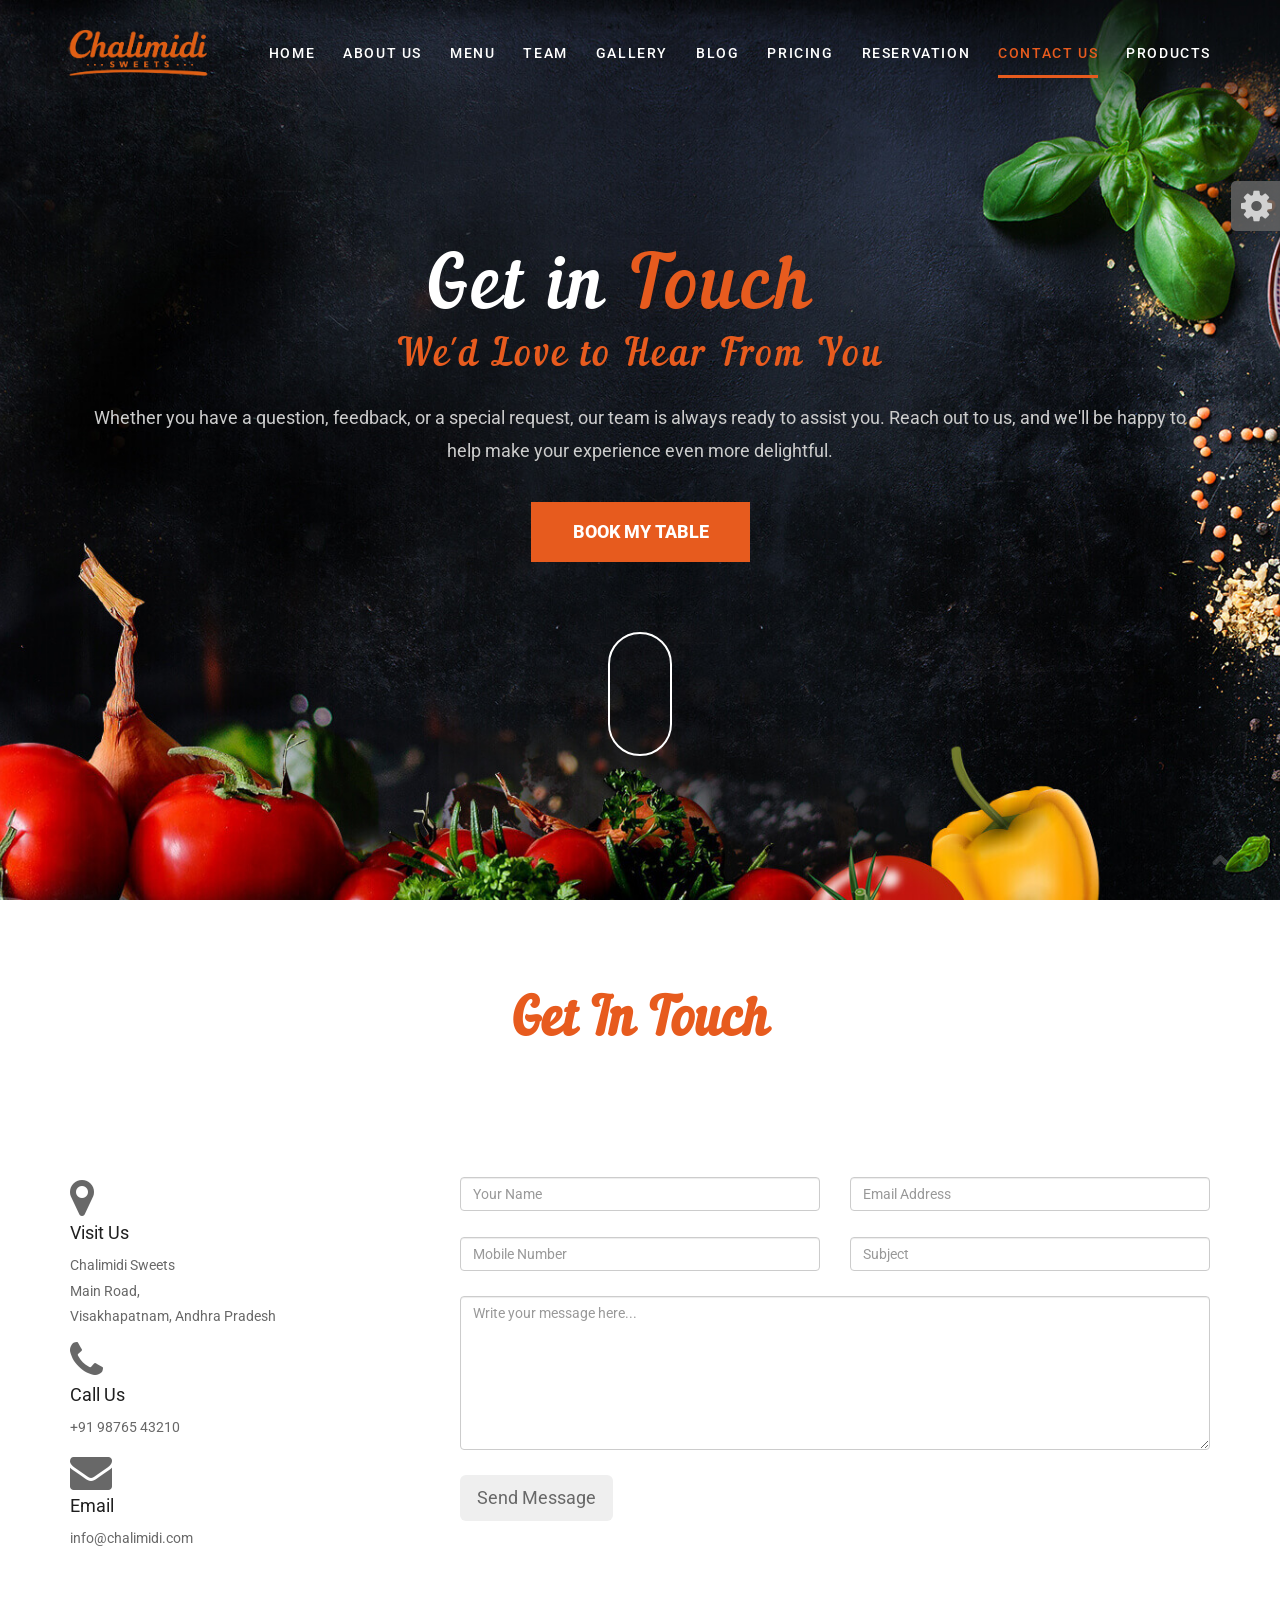
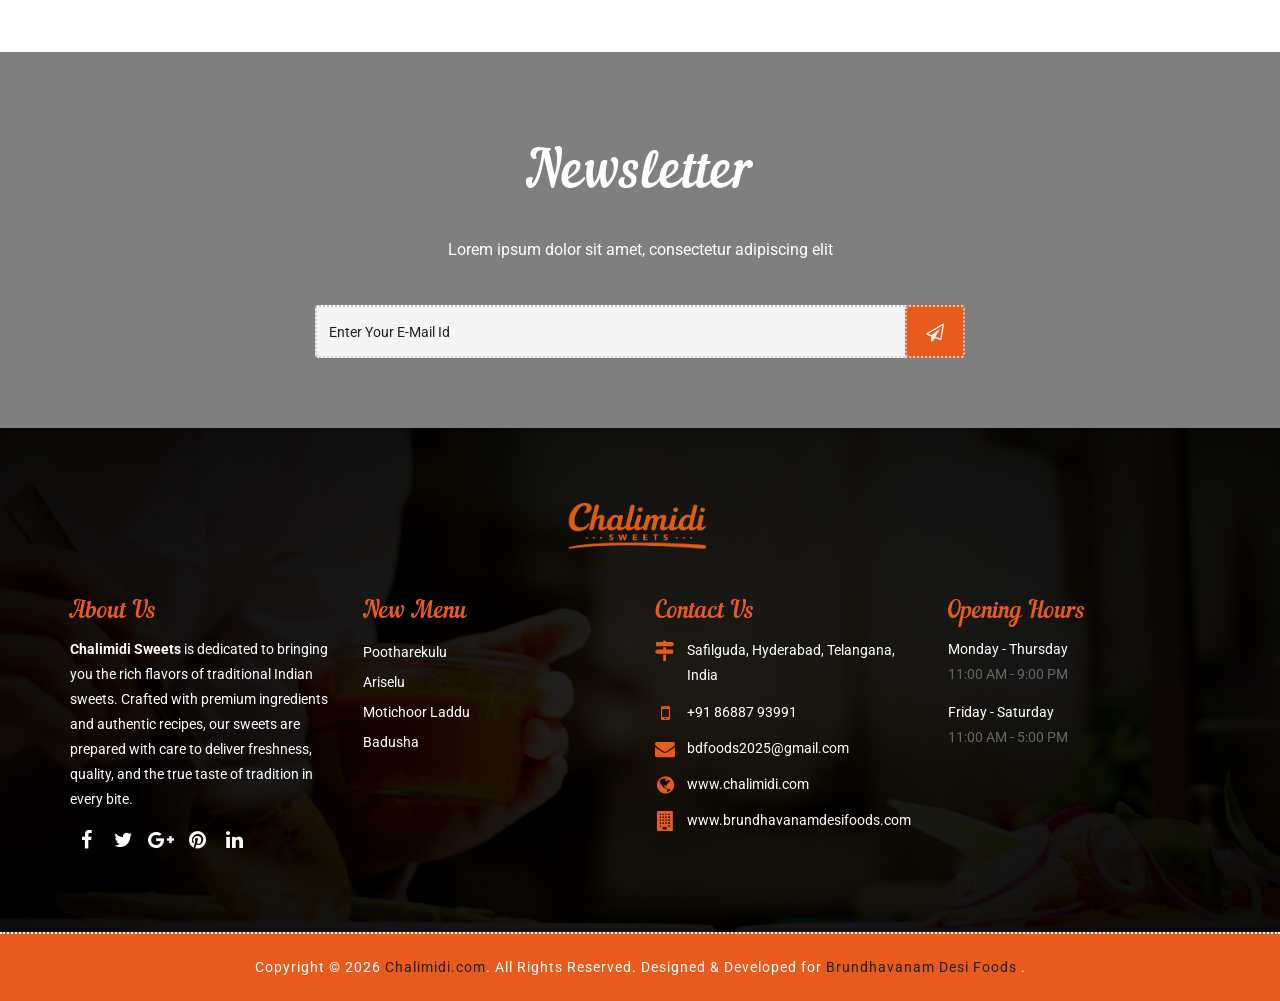
<file: contact.html>
<!DOCTYPE html>
<html lang="en">

<head>

    <!-- Basic -->
    <meta charset="utf-8">
    <meta http-equiv="X-UA-Compatible" content="IE=edge">

    <!-- Mobile Metas -->
    <meta name="viewport" content="width=device-width, maximum-scale=1, initial-scale=1, user-scalable=0">

    <!-- Site Metas -->
    <title>Chalimidi.com</title>
    <meta name="keywords" content="">
    <meta name="description" content="">
    <meta name="author" content="">

    <!-- Site Icons -->
    <!-- <link rel="shortcut icon" href="images/favicon.ico" type="image/x-icon" /> -->
    <link rel="icon" type="image/x-icon" href="./images/favicon.ico">
    <link rel="apple-touch-icon" href="images/apple-touch-icon.png">

    <!-- Bootstrap CSS -->
    <link rel="stylesheet" href="css/bootstrap.min.css">
    <!-- Site CSS -->
    <link rel="stylesheet" href="css/style.css">
    <!-- Responsive CSS -->
    <link rel="stylesheet" href="css/responsive.css">
    <!-- color -->
    <link id="changeable-colors" rel="stylesheet" href="css/colors/orange.css" />

    <!-- Modernizer -->
    <script src="js/modernizer.js"></script>

    <!--[if lt IE 9]>
      <script src="https://oss.maxcdn.com/libs/html5shiv/3.7.0/html5shiv.js"></script>
      <script src="https://oss.maxcdn.com/libs/respond.js/1.4.2/respond.min.js"></script>
    <![endif]-->

</head>

<body>
    <div id="loader">
        <div id="status"></div>
    </div>
    <div id="site-header">
        <header id="header" class="header-block-top">
            <div class="container">
                <div class="row">
                    <div class="main-menu">
                        <!-- navbar -->
                        <nav class="navbar navbar-default" id="mainNav">
                            <div class="navbar-header">
                                <button type="button" class="navbar-toggle collapsed" data-toggle="collapse"
                                    data-target="#navbar" aria-expanded="false" aria-controls="navbar">
                                    <span class="sr-only">Toggle navigation</span>
                                    <span class="icon-bar"></span>
                                    <span class="icon-bar"></span>
                                    <span class="icon-bar"></span>
                                </button>
                                <div class="logo" style="margin-top:10px">
                                    <a class="navbar-brand js-scroll-trigger logo-header" href="#">
                                        <img src="images/logox.png" alt="Chalimidi" height="60"
                                            style="transform: rotate(-0deg);">
                                    </a>
                                </div>
                            </div>
                            <div id="navbar" class="navbar-collapse collapse">
                                <ul class="nav navbar-nav navbar-right">
                                    <li><a href="index.html">Home</a></li>
                                    <li><a href="about.html">About us</a></li>
                                    <li><a href="menu.html">Menu</a></li>
                                    <li><a href="team.html">Team</a></li>
                                    <li><a href="gallery.html">Gallery</a></li>
                                    <li><a href="blog.html">Blog</a></li>
                                    <li><a href="pricing.html">Pricing</a></li>
                                    <li><a href="reservation.html">Reservation</a></li>
                                    <li class="active"><a href="contact.html">Contact us</a></li>
                                    <li><a href="products.html">Products</a></li>
                                </ul>
                            </div>
                            <!-- end nav-collapse -->
                        </nav>
                        <!-- end navbar -->
                    </div>
                </div>
                <!-- end row -->
            </div>
            <!-- end container-fluid -->
        </header>
        <!-- end header -->
    </div>
    <!-- end site-header -->

    <div id="banner" class="banner full-screen-mode parallax">
        <div class="container pr">
            <div class="col-lg-12 col-md-12 col-sm-12 col-xs-12">
                <div class="banner-static">
                    <div class="banner-text">
                        <div class="banner-cell">
                            <h1>Get in <span class="typer" id="some-id" data-delay="200" data-delim=":"
                                    data-words="Touch:Contact Us:We're Here to Help" data-colors="red"></span><span
                                    class="cursor" data-cursorDisplay="_" data-owner="some-id"></span>
                            </h1>

                            <h2>We'd Love to Hear From You</h2>

                            <p>
                                Whether you have a question, feedback, or a special request, our team is always
                                ready to assist you. Reach out to us, and we'll be happy to help make your
                                experience even more delightful.
                            </p>
                            <div class="book-btn">
                                <a href="#reservation" class="table-btn hvr-underline-from-center">Book my Table</a>
                            </div>
                            <a href="#contact">
                                <div class="mouse"></div>
                            </a>
                        </div>
                        <!-- end banner-cell -->
                    </div>
                    <!-- end banner-text -->
                </div>
                <!-- end banner-static -->
            </div>
            <!-- end col -->
        </div>
        <!-- end container -->
    </div>
    <!-- end banner -->

    <!-- Contact Section -->
    <div id="contact" class="contact-main pad-top-100 pad-bottom-100">
        <div class="container">

            <div class="row">
                <div class="col-lg-12 text-center">
                    <h2 class="block-title">Get In Touch</h2>
                    <p class="title-caption">
                        We'd love to hear from you! Whether you have a question about our
                        sweets, catering services, bulk orders, or simply want to say hello,
                        we're always happy to help.
                    </p>
                </div>
            </div>

            <div class="row pad-top-50">

                <!-- Contact Information -->
                <div class="col-lg-4 col-md-4">

                    <div class="contact-info-box">
                        <i class="fa fa-map-marker fa-3x"></i>
                        <h3>Visit Us</h3>
                        <p>
                            Chalimidi Sweets<br>
                            Main Road,<br>
                            Visakhapatnam, Andhra Pradesh
                        </p>
                    </div>

                    <div class="contact-info-box">
                        <i class="fa fa-phone fa-3x"></i>
                        <h3>Call Us</h3>
                        <p>
                            +91 98765 43210
                        </p>
                    </div>

                    <div class="contact-info-box">
                        <i class="fa fa-envelope fa-3x"></i>
                        <h3>Email</h3>
                        <p>
                            info@chalimidi.com
                        </p>
                    </div>

                </div>

                <!-- Contact Form -->
                <div class="col-lg-8 col-md-8">

                    <form>

                        <div class="row">

                            <div class="col-md-6">
                                <input type="text" class="form-control" placeholder="Your Name" required>
                            </div>

                            <div class="col-md-6">
                                <input type="email" class="form-control" placeholder="Email Address" required>
                            </div>

                        </div>

                        <br>

                        <div class="row">

                            <div class="col-md-6">
                                <input type="text" class="form-control" placeholder="Mobile Number">
                            </div>

                            <div class="col-md-6">
                                <input type="text" class="form-control" placeholder="Subject">
                            </div>

                        </div>

                        <br>

                        <textarea class="form-control" rows="7" placeholder="Write your message here..."
                            required></textarea>

                        <br>

                        <button class="btn btn-lg hvr-underline-from-center">
                            Send Message
                        </button>

                    </form>

                </div>

            </div>

        </div>
    </div>

    <div id="footer" class="footer-main">
        <div class="footer-news pad-top-100 pad-bottom-70 parallax">
            <div class="container">
                <div class="row">
                    <div class="col-lg-12 col-md-12 col-sm-12 col-xs-12">
                        <div class="wow fadeIn" data-wow-duration="1s" data-wow-delay="0.1s">
                            <h2 class="ft-title color-white text-center"> Newsletter </h2>
                            <p> Lorem ipsum dolor sit amet, consectetur adipiscing elit</p>
                        </div>
                        <form>
                            <input type="email" placeholder="Enter your e-mail id">
                            <a href="#" class="orange-btn"><i class="fa fa-paper-plane-o" aria-hidden="true"></i></a>
                        </form>
                    </div>
                    <!-- end col -->
                </div>
                <!-- end row -->
            </div>
            <!-- end container -->
        </div>
        <!-- end footer-news -->
        <div class="footer-box pad-top-70">
            <div class="container">
                <div class="row">
                    <div class="footer-in-main">
                        <div class="footer-logo">
                            <div class="text-center">
                                <img height="60" src="images/logox.png" alt="" />
                            </div>
                        </div>
                        <div class="col-lg-3 col-md-3 col-sm-6 col-xs-12">
                            <div class="footer-box-a">
                                <h3>About Us</h3>
                                <p>
                                    <strong>Chalimidi Sweets</strong> is dedicated to bringing you the rich flavors of
                                    traditional Indian
                                    sweets. Crafted with premium ingredients and authentic recipes, our sweets are
                                    prepared with care to
                                    deliver freshness, quality, and the true taste of tradition in every bite.
                                </p>
                                <ul class="socials-box footer-socials pull-left">
                                    <li>
                                        <a href="#">
                                            <div class="social-circle-border"><i class="fa  fa-facebook"></i></div>
                                        </a>
                                    </li>
                                    <li>
                                        <a href="#">
                                            <div class="social-circle-border"><i class="fa fa-twitter"></i></div>
                                        </a>
                                    </li>
                                    <li>
                                        <a href="#">
                                            <div class="social-circle-border"><i class="fa fa-google-plus"></i></div>
                                        </a>
                                    </li>
                                    <li>
                                        <a href="#">
                                            <div class="social-circle-border"><i class="fa fa-pinterest"></i></div>
                                        </a>
                                    </li>
                                    <li>
                                        <a href="#">
                                            <div class="social-circle-border"><i class="fa fa-linkedin"></i></div>
                                        </a>
                                    </li>
                                </ul>

                            </div>
                            <!-- end footer-box-a -->
                        </div>
                        <!-- end col -->
                        <div class="col-lg-3 col-md-3 col-sm-6 col-xs-12">
                            <div class="footer-box-b">
                                <h3>New Menu</h3>
                                <ul>
                                    <li><a href="#">Pootharekulu</a></li>
                                    <li><a href="#">Ariselu</a></li>
                                    <li><a href="#">Motichoor Laddu</a></li>
                                    <li><a href="#">Badusha</a></li>
                                </ul>
                            </div>
                            <!-- end footer-box-b -->
                        </div>
                        <!-- end col -->
                        <div class="col-lg-3 col-md-3 col-sm-6 col-xs-12">
                            <div class="footer-box-c">
                                <h3>Contact Us</h3>

                                <p>
                                    <i class="fa fa-map-signs" aria-hidden="true"></i>
                                    <span>Safilguda, Hyderabad, Telangana, India</span>
                                </p>

                                <p>
                                    <i class="fa fa-mobile" aria-hidden="true"></i>
                                    <span>
                                        <a href="tel:+918688793991">+91 86887 93991</a>
                                    </span>
                                </p>

                                <p>
                                    <i class="fa fa-envelope" aria-hidden="true"></i>
                                    <span>
                                        <a href="mailto:bdfoods2025@gmail.com">bdfoods2025@gmail.com</a>
                                    </span>
                                </p>

                                <p>
                                    <i class="fa fa-globe" aria-hidden="true"></i>
                                    <span>
                                        <a href="https://www.chalimidi.com" target="_blank">
                                            www.chalimidi.com
                                        </a>
                                    </span>
                                </p>

                                <p>
                                    <i class="fa fa-building" aria-hidden="true"></i>
                                    <span>
                                        <a href="https://www.brundhavanamdesifoods.com" target="_blank">
                                            www.brundhavanamdesifoods.com
                                        </a>
                                    </span>
                                </p>
                            </div>
                            <!-- end footer-box-c -->
                        </div>
                        <!-- end col -->
                        <div class="col-lg-3 col-md-3 col-sm-6 col-xs-12">
                            <div class="footer-box-d">
                                <h3>Opening Hours</h3>

                                <ul>
                                    <li>
                                        <p>Monday - Thursday </p>
                                        <span> 11:00 AM - 9:00 PM</span>
                                    </li>
                                    <li>
                                        <p>Friday - Saturday </p>
                                        <span> 11:00 AM - 5:00 PM</span>
                                    </li>
                                </ul>
                            </div>
                            <!-- end footer-box-d -->
                        </div>
                        <!-- end col -->
                    </div>
                    <!-- end footer-in-main -->
                </div>
                <!-- end row -->
            </div>
            <!-- end container -->
            <div id="copyright" class="copyright-main">
                <div class="container">
                    <div class="row">
                        <div class="col-lg-12 col-md-12 col-sm-12 col-xs-12">
                            <h6 class="copy-title">
                                Copyright &copy; 2026
                                <a href="https://chalimidi.com" target="_blank">Chalimidi.com</a>.
                                All Rights Reserved. Designed & Developed for
                                <a href="https://www.brundhavanamdesifoods.com" target="_blank">
                                    Brundhavanam Desi Foods
                                </a>.
                            </h6>
                        </div>
                    </div>
                    <!-- end row -->
                </div>
                <!-- end container -->
            </div>
            <!-- end copyright-main -->
        </div>
        <!-- end footer-box -->
    </div>
    <!-- end footer-main -->

    <a href="#" class="scrollup" style="display: none;">Scroll</a>

    <section id="color-panel" class="close-color-panel">
        <a class="panel-button gray2"><i class="fa fa-cog fa-spin fa-2x"></i></a>
        <!-- Colors -->
        <div class="segment">
            <h4 class="gray2 normal no-padding">Color Scheme</h4>
            <a title="orange" class="switcher orange-bg"></a>
            <a title="strong-blue" class="switcher strong-blue-bg"></a>
            <a title="moderate-green" class="switcher moderate-green-bg"></a>
            <a title="vivid-yellow" class="switcher vivid-yellow-bg"></a>
        </div>
    </section>

    <!-- ALL JS FILES -->
    <script src="js/all.js"></script>
    <script src="js/bootstrap.min.js"></script>
    <!-- ALL PLUGINS -->
    <script src="js/custom.js"></script>
</body>

</html>
</file>
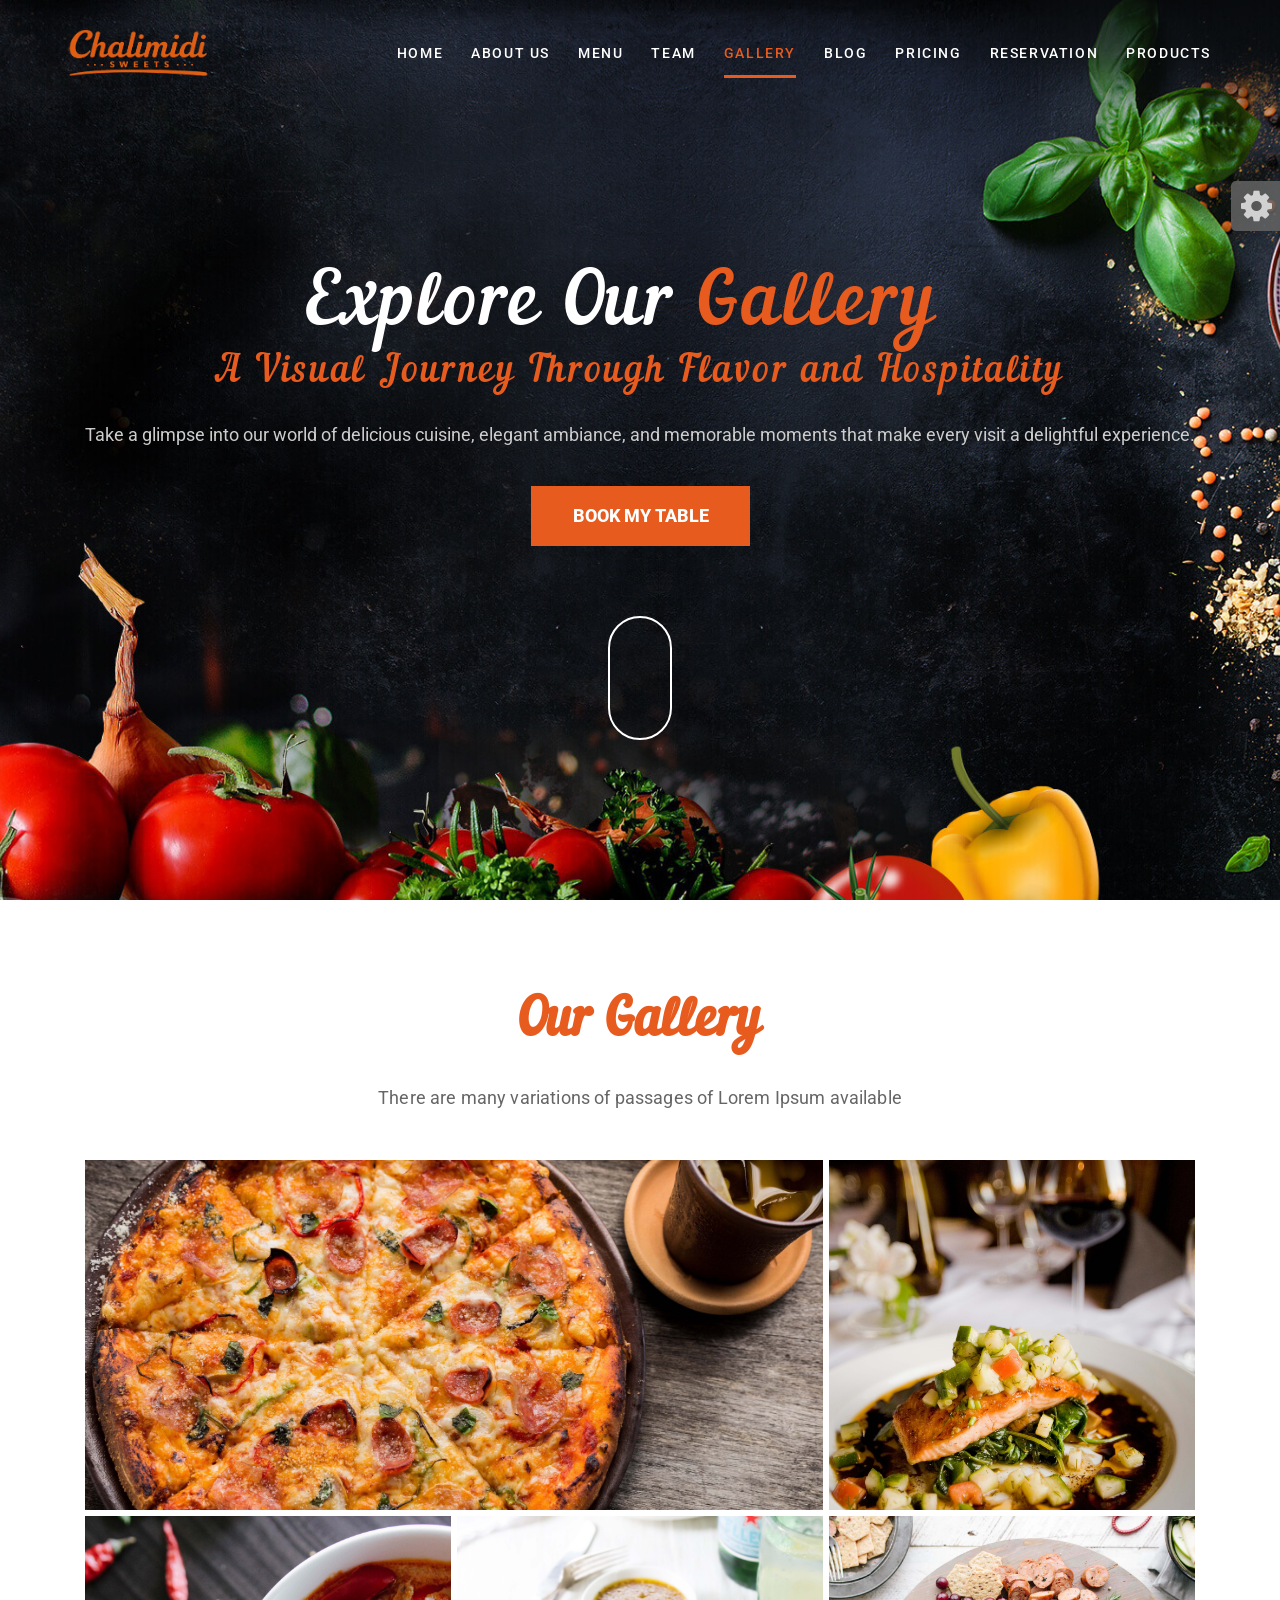
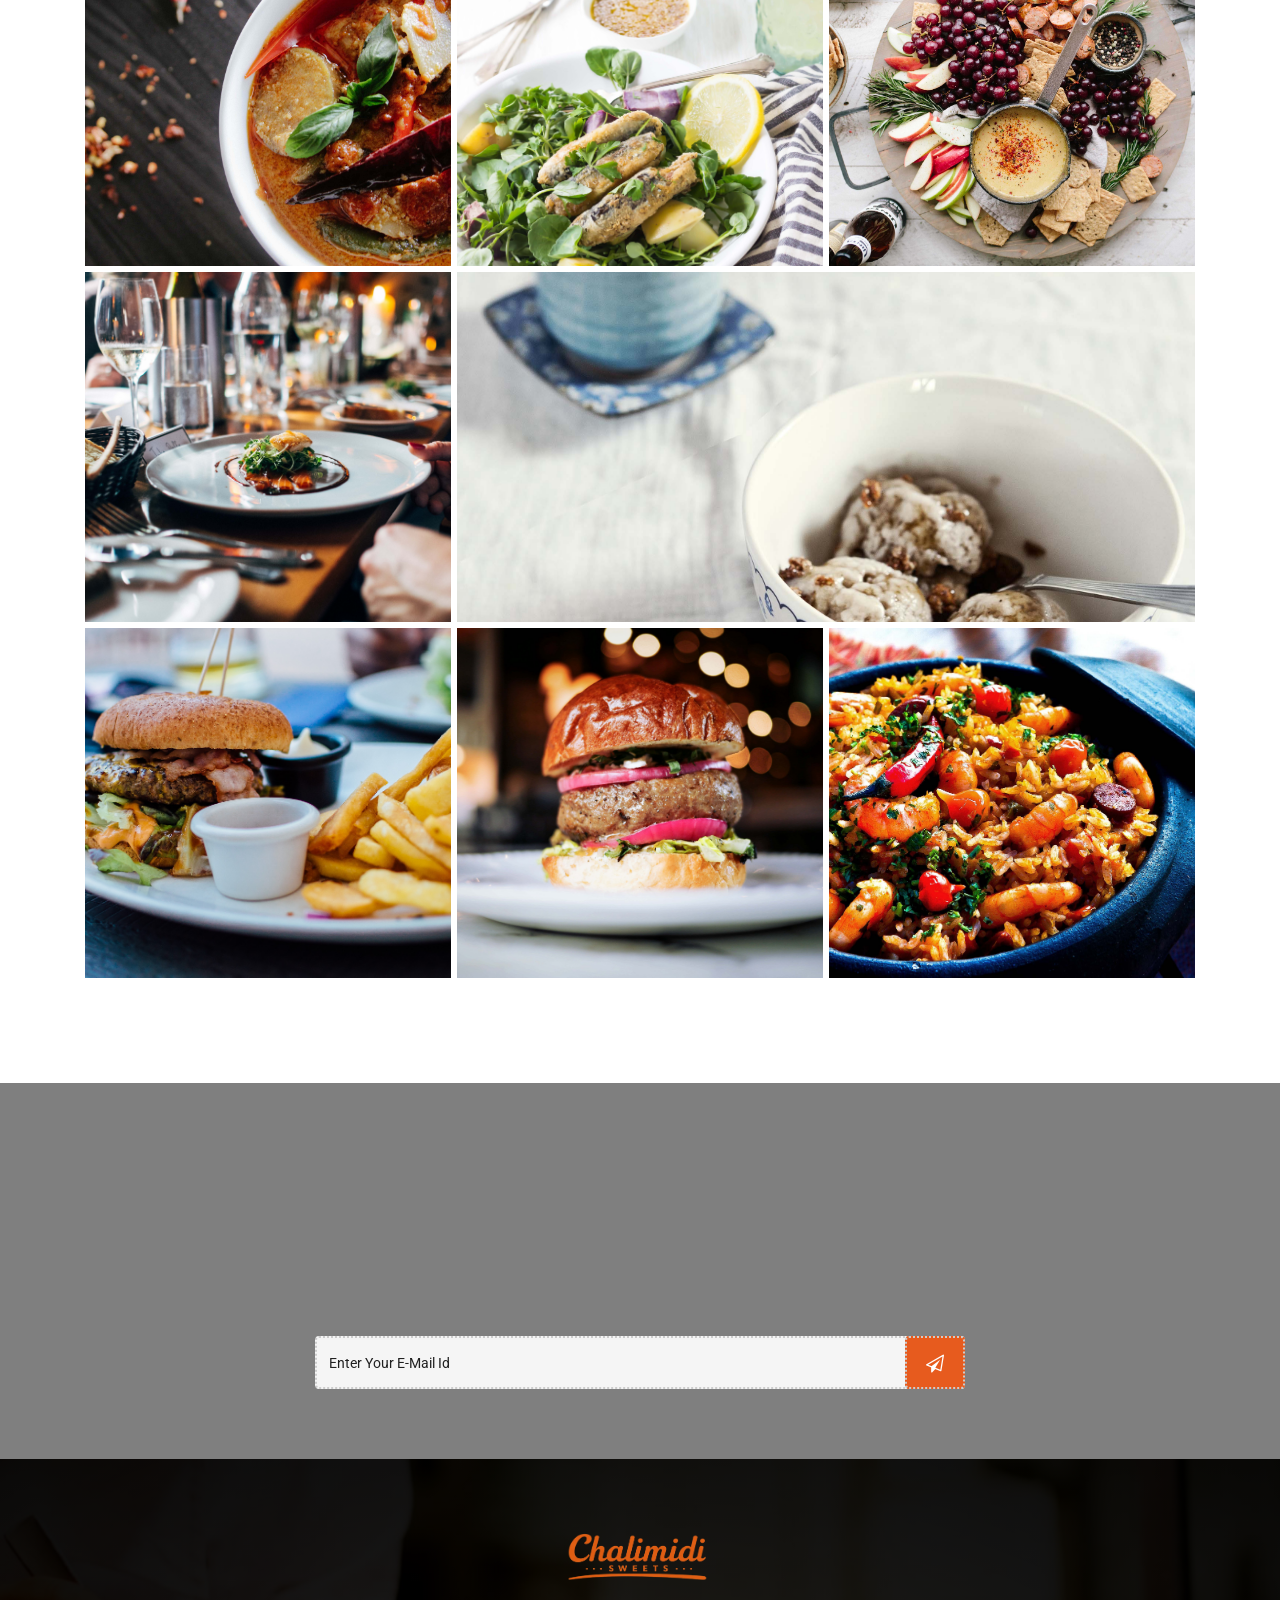
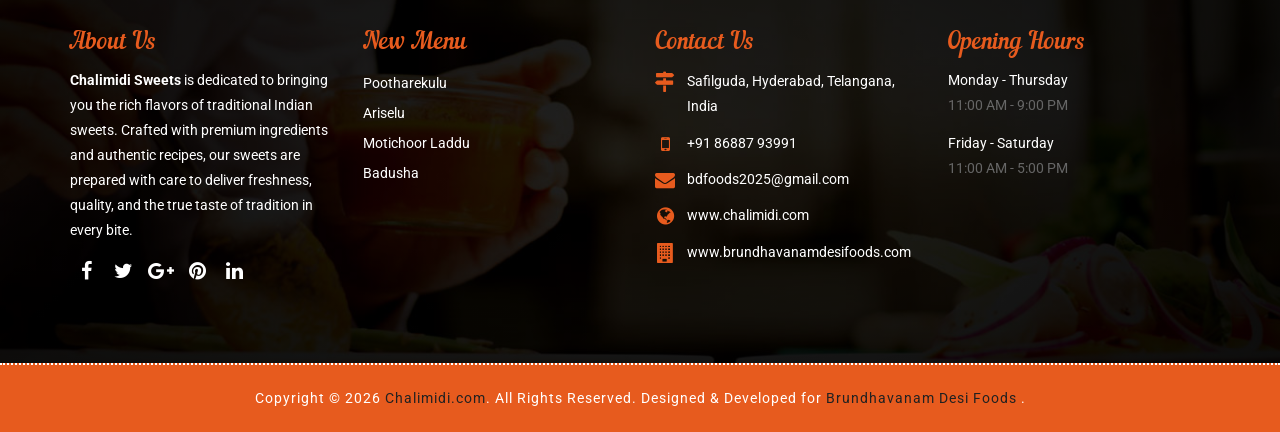
<file: gallery.html>
<!DOCTYPE html>
<html lang="en">

<head>

    <!-- Basic -->
    <meta charset="utf-8">
    <meta http-equiv="X-UA-Compatible" content="IE=edge">

    <!-- Mobile Metas -->
    <meta name="viewport" content="width=device-width, maximum-scale=1, initial-scale=1, user-scalable=0">

    <!-- Site Metas -->
    <title>Chalimidi.com</title>
    <meta name="keywords" content="">
    <meta name="description" content="">
    <meta name="author" content="">

    <!-- Site Icons -->
    <!-- <link rel="shortcut icon" href="images/favicon.ico" type="image/x-icon" /> -->
    <link rel="icon" type="image/x-icon" href="./images/favicon.ico">
    <link rel="apple-touch-icon" href="images/apple-touch-icon.png">

    <!-- Bootstrap CSS -->
    <link rel="stylesheet" href="css/bootstrap.min.css">
    <!-- Site CSS -->
    <link rel="stylesheet" href="css/style.css">
    <!-- Responsive CSS -->
    <link rel="stylesheet" href="css/responsive.css">
    <!-- color -->
    <link id="changeable-colors" rel="stylesheet" href="css/colors/orange.css" />

    <!-- Modernizer -->
    <script src="js/modernizer.js"></script>

    <!--[if lt IE 9]>
      <script src="https://oss.maxcdn.com/libs/html5shiv/3.7.0/html5shiv.js"></script>
      <script src="https://oss.maxcdn.com/libs/respond.js/1.4.2/respond.min.js"></script>
    <![endif]-->

</head>

<body>
    <div id="loader">
        <div id="status"></div>
    </div>
    <div id="site-header">
        <header id="header" class="header-block-top">
            <div class="container">
                <div class="row">
                    <div class="main-menu">
                        <!-- navbar -->
                        <nav class="navbar navbar-default" id="mainNav">
                            <div class="navbar-header">
                                <button type="button" class="navbar-toggle collapsed" data-toggle="collapse"
                                    data-target="#navbar" aria-expanded="false" aria-controls="navbar">
                                    <span class="sr-only">Toggle navigation</span>
                                    <span class="icon-bar"></span>
                                    <span class="icon-bar"></span>
                                    <span class="icon-bar"></span>
                                </button>
                                <div class="logo" style="margin-top:10px">
                                    <a class="navbar-brand js-scroll-trigger logo-header" href="#">
                                        <img src="images/logox.png" alt="Chalimidi" height="60"
                                            style="transform: rotate(-0deg);">
                                    </a>
                                </div>
                            </div>
                            <div id="navbar" class="navbar-collapse collapse">
                                <ul class="nav navbar-nav navbar-right">
                                    <li><a href="index.html">Home</a></li>
                                    <li><a href="about.html">About us</a></li>
                                    <li><a href="menu.html">Menu</a></li>
                                    <li><a href="team.html">Team</a></li>
                                    <li class="active"><a href="gallery.html">Gallery</a></li>
                                    <li><a href="blog.html">Blog</a></li>
                                    <li><a href="pricing.html">Pricing</a></li>
                                    <li><a href="reservation.html">Reservation</a></li>
                                    <!-- <li><a href="contact.html">Contact us</a></li> -->
                                    <li><a href="products.html">Products</a></li>
                                </ul>
                            </div>
                            <!-- end nav-collapse -->
                        </nav>
                        <!-- end navbar -->
                    </div>
                </div>
                <!-- end row -->
            </div>
            <!-- end container-fluid -->
        </header>
        <!-- end header -->
    </div>
    <!-- end site-header -->

    <div id="banner" class="banner full-screen-mode parallax">
        <div class="container pr">
            <div class="col-lg-12 col-md-12 col-sm-12 col-xs-12">
                <div class="banner-static">
                    <div class="banner-text">
                        <div class="banner-cell">
                            <h1>Explore Our <span class="typer" id="some-id" data-delay="200" data-delim=":"
                                    data-words="Gallery:Special Moments:Culinary Creations"
                                    data-colors="red"></span><span class="cursor" data-cursorDisplay="_"
                                    data-owner="some-id"></span>
                            </h1>

                            <h2>A Visual Journey Through Flavor and Hospitality</h2>

                            <p>
                                Take a glimpse into our world of delicious cuisine, elegant ambiance, and memorable
                                moments that make every visit a delightful experience.
                            </p>
                            <div class="book-btn">
                                <a href="#reservation" class="table-btn hvr-underline-from-center">Book my Table</a>
                            </div>
                            <a href="#gallery">
                                <div class="mouse"></div>
                            </a>
                        </div>
                        <!-- end banner-cell -->
                    </div>
                    <!-- end banner-text -->
                </div>
                <!-- end banner-static -->
            </div>
            <!-- end col -->
        </div>
        <!-- end container -->
    </div>
    <!-- end banner -->


    <div id="gallery" class="gallery-main pad-top-100 pad-bottom-100">
        <div class="container">
            <div class="row">
                <div class="col-lg-12 col-md-12 col-sm-12 col-xs-12">
                    <div class="wow fadeIn" data-wow-duration="1s" data-wow-delay="0.1s">
                        <h2 class="block-title text-center">
                            Our Gallery
                        </h2>
                        <p class="title-caption text-center">There are many variations of passages of Lorem Ipsum
                            available </p>
                    </div>
                    <div class="gal-container clearfix">
                        <div class="col-md-8 col-sm-12 co-xs-12 gal-item">
                            <div class="box">
                                <a href="#" data-toggle="modal" data-target="#1">
                                    <img src="images/gallery_01.jpg" alt="" />
                                </a>
                                <div class="modal fade" id="1" tabindex="-1" role="dialog">
                                    <div class="modal-dialog" role="document">
                                        <div class="modal-content">
                                            <button type="button" class="close" data-dismiss="modal"
                                                aria-label="Close"><span aria-hidden="true">×</span></button>
                                            <div class="modal-body">
                                                <img src="images/gallery_01.jpg" alt="" />
                                            </div>
                                            <div class="col-md-12 description">
                                                <h4>This is the 1 one on my Gallery</h4>
                                            </div>
                                        </div>
                                    </div>
                                </div>
                            </div>
                        </div>
                        <div class="col-md-4 col-sm-6 co-xs-12 gal-item">
                            <div class="box">
                                <a href="#" data-toggle="modal" data-target="#2">
                                    <img src="images/gallery_02.jpg" alt="" />
                                </a>
                                <div class="modal fade" id="2" tabindex="-1" role="dialog">
                                    <div class="modal-dialog" role="document">
                                        <div class="modal-content">
                                            <button type="button" class="close" data-dismiss="modal"
                                                aria-label="Close"><span aria-hidden="true">×</span></button>
                                            <div class="modal-body">
                                                <img src="images/gallery_02.jpg" alt="" />
                                            </div>
                                            <div class="col-md-12 description">
                                                <h4>This is the 2 one on my Gallery</h4>
                                            </div>
                                        </div>
                                    </div>
                                </div>
                            </div>
                        </div>
                        <div class="col-md-4 col-sm-6 co-xs-12 gal-item">
                            <div class="box">
                                <a href="#" data-toggle="modal" data-target="#3">
                                    <img src="images/gallery_03.jpg" alt="" />
                                </a>
                                <div class="modal fade" id="3" tabindex="-1" role="dialog">
                                    <div class="modal-dialog" role="document">
                                        <div class="modal-content">
                                            <button type="button" class="close" data-dismiss="modal"
                                                aria-label="Close"><span aria-hidden="true">×</span></button>
                                            <div class="modal-body">
                                                <img src="images/gallery_03.jpg" alt="" />
                                            </div>
                                            <div class="col-md-12 description">
                                                <h4>This is the 3 one on my Gallery</h4>
                                            </div>
                                        </div>
                                    </div>
                                </div>
                            </div>
                        </div>
                        <div class="col-md-4 col-sm-6 co-xs-12 gal-item">
                            <div class="box">
                                <a href="#" data-toggle="modal" data-target="#4">
                                    <img src="images/gallery_04.jpg" alt="" />
                                </a>
                                <div class="modal fade" id="4" tabindex="-1" role="dialog">
                                    <div class="modal-dialog" role="document">
                                        <div class="modal-content">
                                            <button type="button" class="close" data-dismiss="modal"
                                                aria-label="Close"><span aria-hidden="true">×</span></button>
                                            <div class="modal-body">
                                                <img src="images/gallery_04.jpg" alt="" />
                                            </div>
                                            <div class="col-md-12 description">
                                                <h4>This is the 4 one on my Gallery</h4>
                                            </div>
                                        </div>
                                    </div>
                                </div>
                            </div>
                        </div>
                        <div class="col-md-4 col-sm-6 co-xs-12 gal-item">
                            <div class="box">
                                <a href="#" data-toggle="modal" data-target="#5">
                                    <img src="images/gallery_05.jpg" alt="" />
                                </a>
                                <div class="modal fade" id="5" tabindex="-1" role="dialog">
                                    <div class="modal-dialog" role="document">
                                        <div class="modal-content">
                                            <button type="button" class="close" data-dismiss="modal"
                                                aria-label="Close"><span aria-hidden="true">×</span></button>
                                            <div class="modal-body">
                                                <img src="images/gallery_05.jpg" alt="" />
                                            </div>
                                            <div class="col-md-12 description">
                                                <h4>This is the 5 one on my Gallery</h4>
                                            </div>
                                        </div>
                                    </div>
                                </div>
                            </div>
                        </div>
                        <div class="col-md-4 col-sm-6 co-xs-12 gal-item">
                            <div class="box">
                                <a href="#" data-toggle="modal" data-target="#9">
                                    <img src="images/gallery_06.jpg" alt="" />
                                </a>
                                <div class="modal fade" id="9" tabindex="-1" role="dialog">
                                    <div class="modal-dialog" role="document">
                                        <div class="modal-content">
                                            <button type="button" class="close" data-dismiss="modal"
                                                aria-label="Close"><span aria-hidden="true">×</span></button>
                                            <div class="modal-body">
                                                <img src="images/gallery_06.jpg" alt="" />
                                            </div>
                                            <div class="col-md-12 description">
                                                <h4>This is the 6 one on my Gallery</h4>
                                            </div>
                                        </div>
                                    </div>
                                </div>
                            </div>
                        </div>
                        <div class="col-md-8 col-sm-12 co-xs-12 gal-item">
                            <div class="box">
                                <a href="#" data-toggle="modal" data-target="#10">
                                    <img src="images/gallery_07.jpg" alt="" />
                                </a>
                                <div class="modal fade" id="10" tabindex="-1" role="dialog">
                                    <div class="modal-dialog" role="document">
                                        <div class="modal-content">
                                            <button type="button" class="close" data-dismiss="modal"
                                                aria-label="Close"><span aria-hidden="true">×</span></button>
                                            <div class="modal-body">
                                                <img src="images/gallery_07.jpg" alt="" />
                                            </div>
                                            <div class="col-md-12 description">
                                                <h4>This is the 7 one on my Gallery</h4>
                                            </div>
                                        </div>
                                    </div>
                                </div>
                            </div>
                        </div>
                        <div class="col-md-4 col-sm-6 co-xs-12 gal-item">
                            <div class="box">
                                <a href="#" data-toggle="modal" data-target="#11">
                                    <img src="images/gallery_08.jpg" alt="" />
                                </a>
                                <div class="modal fade" id="11" tabindex="-1" role="dialog">
                                    <div class="modal-dialog" role="document">
                                        <div class="modal-content">
                                            <button type="button" class="close" data-dismiss="modal"
                                                aria-label="Close"><span aria-hidden="true">×</span></button>
                                            <div class="modal-body">
                                                <img src="images/gallery_08.jpg" alt="" />
                                            </div>
                                            <div class="col-md-12 description">
                                                <h4>This is the 8 one on my Gallery</h4>
                                            </div>
                                        </div>
                                    </div>
                                </div>
                            </div>
                        </div>
                        <div class="col-md-4 col-sm-6 co-xs-12 gal-item">
                            <div class="box">
                                <a href="#" data-toggle="modal" data-target="#12">
                                    <img src="images/gallery_09.jpg" alt="" />
                                </a>
                                <div class="modal fade" id="12" tabindex="-1" role="dialog">
                                    <div class="modal-dialog" role="document">
                                        <div class="modal-content">
                                            <button type="button" class="close" data-dismiss="modal"
                                                aria-label="Close"><span aria-hidden="true">×</span></button>
                                            <div class="modal-body">
                                                <img src="images/gallery_09.jpg" alt="" />
                                            </div>
                                            <div class="col-md-12 description">
                                                <h4>This is the 9 one on my Gallery</h4>
                                            </div>
                                        </div>
                                    </div>
                                </div>
                            </div>
                        </div>
                        <div class="col-md-4 col-sm-6 co-xs-12 gal-item">
                            <div class="box">
                                <a href="#" data-toggle="modal" data-target="#13">
                                    <img src="images/gallery_10.jpg" alt="" />
                                </a>
                                <div class="modal fade" id="13" tabindex="-1" role="dialog">
                                    <div class="modal-dialog" role="document">
                                        <div class="modal-content">
                                            <button type="button" class="close" data-dismiss="modal"
                                                aria-label="Close"><span aria-hidden="true">×</span></button>
                                            <div class="modal-body">
                                                <img src="images/gallery_10.jpg" alt="" />
                                            </div>
                                            <div class="col-md-12 description">
                                                <h4>This is the 10 one on my Gallery</h4>
                                            </div>
                                        </div>
                                    </div>
                                </div>
                            </div>
                        </div>
                    </div>
                    <!-- end gal-container -->
                </div>
                <!-- end col -->
            </div>
            <!-- end row -->
        </div>
        <!-- end container -->
    </div>
    <!-- end gallery-main -->


    <div id="footer" class="footer-main">
        <div class="footer-news pad-top-100 pad-bottom-70 parallax">
            <div class="container">
                <div class="row">
                    <div class="col-lg-12 col-md-12 col-sm-12 col-xs-12">
                        <div class="wow fadeIn" data-wow-duration="1s" data-wow-delay="0.1s">
                            <h2 class="ft-title color-white text-center"> Newsletter </h2>
                            <p> Lorem ipsum dolor sit amet, consectetur adipiscing elit</p>
                        </div>
                        <form>
                            <input type="email" placeholder="Enter your e-mail id">
                            <a href="#" class="orange-btn"><i class="fa fa-paper-plane-o" aria-hidden="true"></i></a>
                        </form>
                    </div>
                    <!-- end col -->
                </div>
                <!-- end row -->
            </div>
            <!-- end container -->
        </div>
        <!-- end footer-news -->
        <div class="footer-box pad-top-70">
            <div class="container">
                <div class="row">
                    <div class="footer-in-main">
                        <div class="footer-logo">
                            <div class="text-center">
                                <img height="60" src="images/logox.png" alt="" />
                            </div>
                        </div>
                        <div class="col-lg-3 col-md-3 col-sm-6 col-xs-12">
                            <div class="footer-box-a">
                                <h3>About Us</h3>
                                <p>
                                    <strong>Chalimidi Sweets</strong> is dedicated to bringing you the rich flavors of
                                    traditional Indian
                                    sweets. Crafted with premium ingredients and authentic recipes, our sweets are
                                    prepared with care to
                                    deliver freshness, quality, and the true taste of tradition in every bite.
                                </p>
                                <ul class="socials-box footer-socials pull-left">
                                    <li>
                                        <a href="#">
                                            <div class="social-circle-border"><i class="fa  fa-facebook"></i></div>
                                        </a>
                                    </li>
                                    <li>
                                        <a href="#">
                                            <div class="social-circle-border"><i class="fa fa-twitter"></i></div>
                                        </a>
                                    </li>
                                    <li>
                                        <a href="#">
                                            <div class="social-circle-border"><i class="fa fa-google-plus"></i></div>
                                        </a>
                                    </li>
                                    <li>
                                        <a href="#">
                                            <div class="social-circle-border"><i class="fa fa-pinterest"></i></div>
                                        </a>
                                    </li>
                                    <li>
                                        <a href="#">
                                            <div class="social-circle-border"><i class="fa fa-linkedin"></i></div>
                                        </a>
                                    </li>
                                </ul>

                            </div>
                            <!-- end footer-box-a -->
                        </div>
                        <!-- end col -->
                        <div class="col-lg-3 col-md-3 col-sm-6 col-xs-12">
                            <div class="footer-box-b">
                                <h3>New Menu</h3>
                                <ul>
                                    <li><a href="#">Pootharekulu</a></li>
                                    <li><a href="#">Ariselu</a></li>
                                    <li><a href="#">Motichoor Laddu</a></li>
                                    <li><a href="#">Badusha</a></li>
                                </ul>
                            </div>
                            <!-- end footer-box-b -->
                        </div>
                        <!-- end col -->
                        <div class="col-lg-3 col-md-3 col-sm-6 col-xs-12">
                            <div class="footer-box-c">
                                <h3>Contact Us</h3>

                                <p>
                                    <i class="fa fa-map-signs" aria-hidden="true"></i>
                                    <span>Safilguda, Hyderabad, Telangana, India</span>
                                </p>

                                <p>
                                    <i class="fa fa-mobile" aria-hidden="true"></i>
                                    <span>
                                        <a href="tel:+918688793991">+91 86887 93991</a>
                                    </span>
                                </p>

                                <p>
                                    <i class="fa fa-envelope" aria-hidden="true"></i>
                                    <span>
                                        <a href="mailto:bdfoods2025@gmail.com">bdfoods2025@gmail.com</a>
                                    </span>
                                </p>

                                <p>
                                    <i class="fa fa-globe" aria-hidden="true"></i>
                                    <span>
                                        <a href="https://www.chalimidi.com" target="_blank">
                                            www.chalimidi.com
                                        </a>
                                    </span>
                                </p>

                                <p>
                                    <i class="fa fa-building" aria-hidden="true"></i>
                                    <span>
                                        <a href="https://www.brundhavanamdesifoods.com" target="_blank">
                                            www.brundhavanamdesifoods.com
                                        </a>
                                    </span>
                                </p>
                            </div>
                            <!-- end footer-box-c -->
                        </div>
                        <!-- end col -->
                        <div class="col-lg-3 col-md-3 col-sm-6 col-xs-12">
                            <div class="footer-box-d">
                                <h3>Opening Hours</h3>

                                <ul>
                                    <li>
                                        <p>Monday - Thursday </p>
                                        <span> 11:00 AM - 9:00 PM</span>
                                    </li>
                                    <li>
                                        <p>Friday - Saturday </p>
                                        <span> 11:00 AM - 5:00 PM</span>
                                    </li>
                                </ul>
                            </div>
                            <!-- end footer-box-d -->
                        </div>
                        <!-- end col -->
                    </div>
                    <!-- end footer-in-main -->
                </div>
                <!-- end row -->
            </div>
            <!-- end container -->
            <div id="copyright" class="copyright-main">
                <div class="container">
                    <div class="row">
                        <div class="col-lg-12 col-md-12 col-sm-12 col-xs-12">
                            <h6 class="copy-title">
                                Copyright &copy; 2026
                                <a href="https://chalimidi.com" target="_blank">Chalimidi.com</a>.
                                All Rights Reserved. Designed & Developed for
                                <a href="https://www.brundhavanamdesifoods.com" target="_blank">
                                    Brundhavanam Desi Foods
                                </a>.
                            </h6>
                        </div>
                    </div>
                    <!-- end row -->
                </div>
                <!-- end container -->
            </div>
            <!-- end copyright-main -->
        </div>
        <!-- end footer-box -->
    </div>
    <!-- end footer-main -->

    <a href="#" class="scrollup" style="display: none;">Scroll</a>

    <section id="color-panel" class="close-color-panel">
        <a class="panel-button gray2"><i class="fa fa-cog fa-spin fa-2x"></i></a>
        <!-- Colors -->
        <div class="segment">
            <h4 class="gray2 normal no-padding">Color Scheme</h4>
            <a title="orange" class="switcher orange-bg"></a>
            <a title="strong-blue" class="switcher strong-blue-bg"></a>
            <a title="moderate-green" class="switcher moderate-green-bg"></a>
            <a title="vivid-yellow" class="switcher vivid-yellow-bg"></a>
        </div>
    </section>

    <!-- ALL JS FILES -->
    <script src="js/all.js"></script>
    <script src="js/bootstrap.min.js"></script>
    <!-- ALL PLUGINS -->
    <script src="js/custom.js"></script>
</body>

</html>
</file>
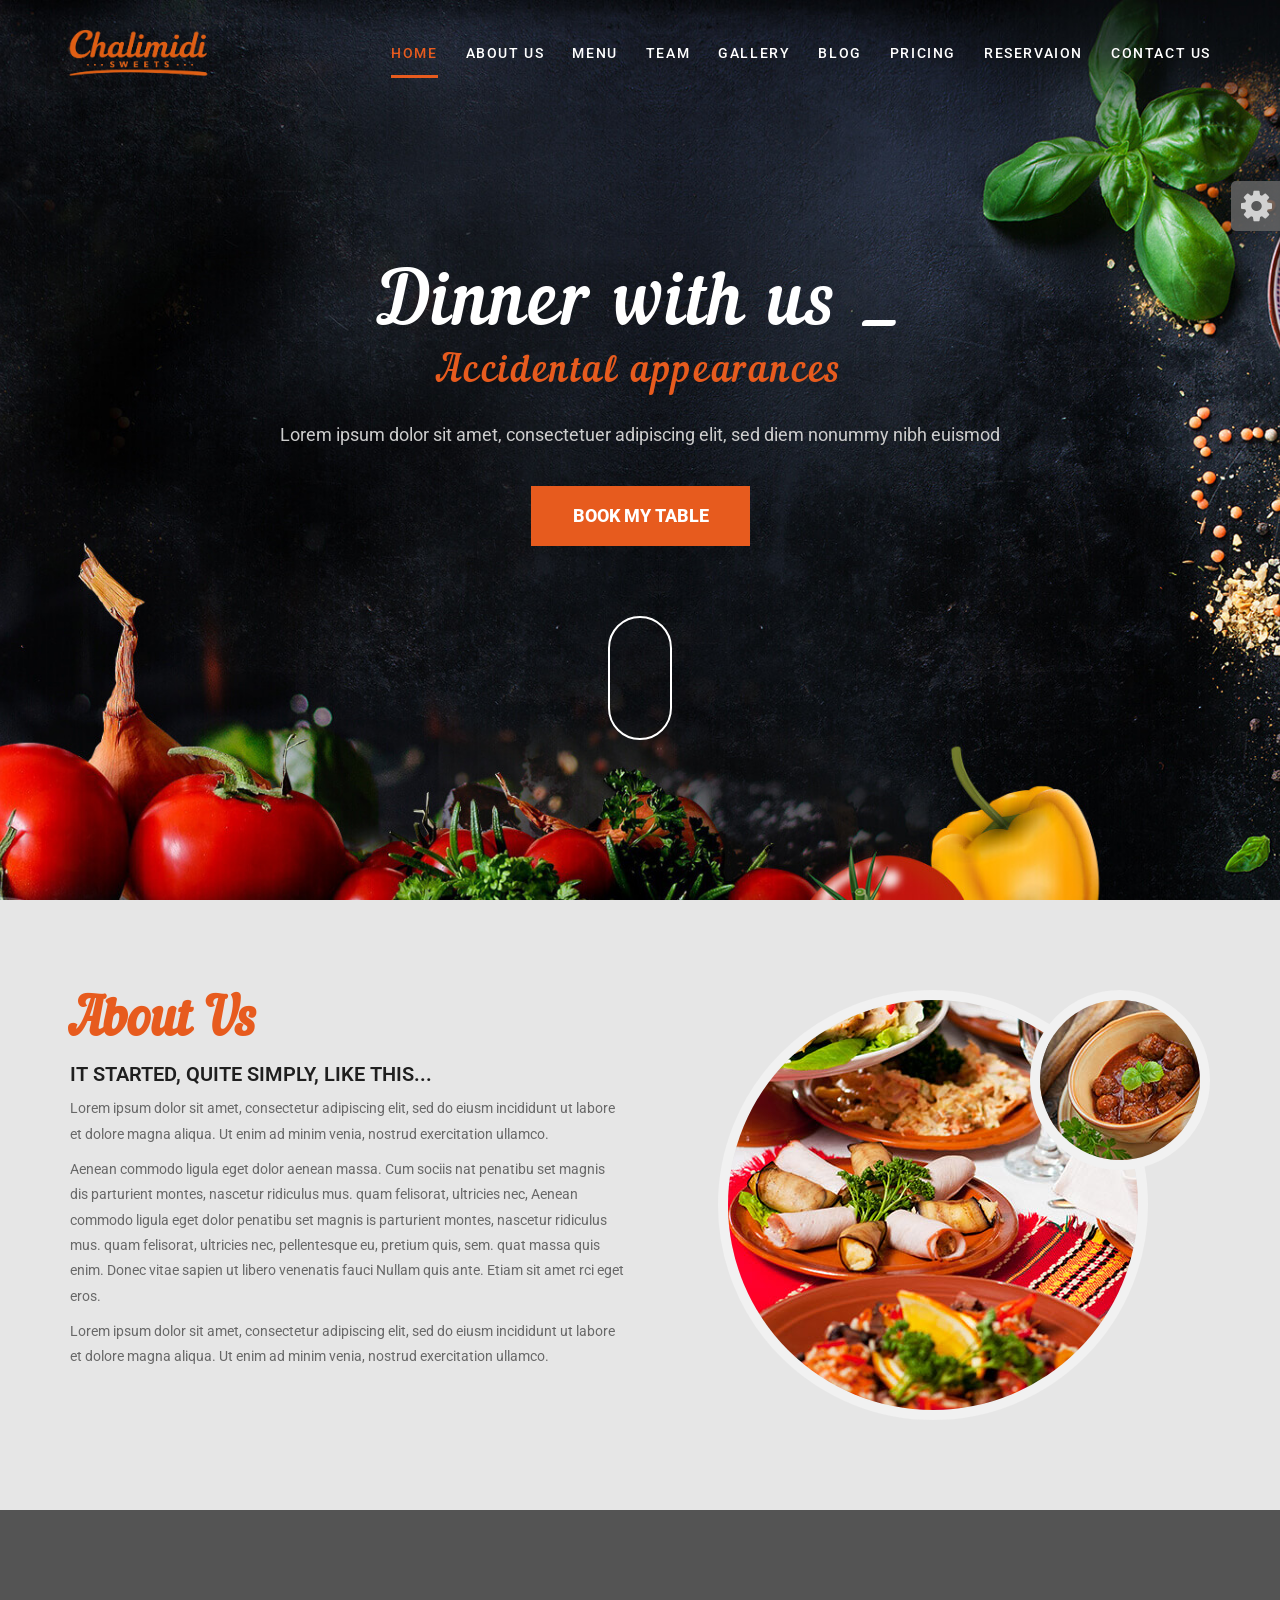
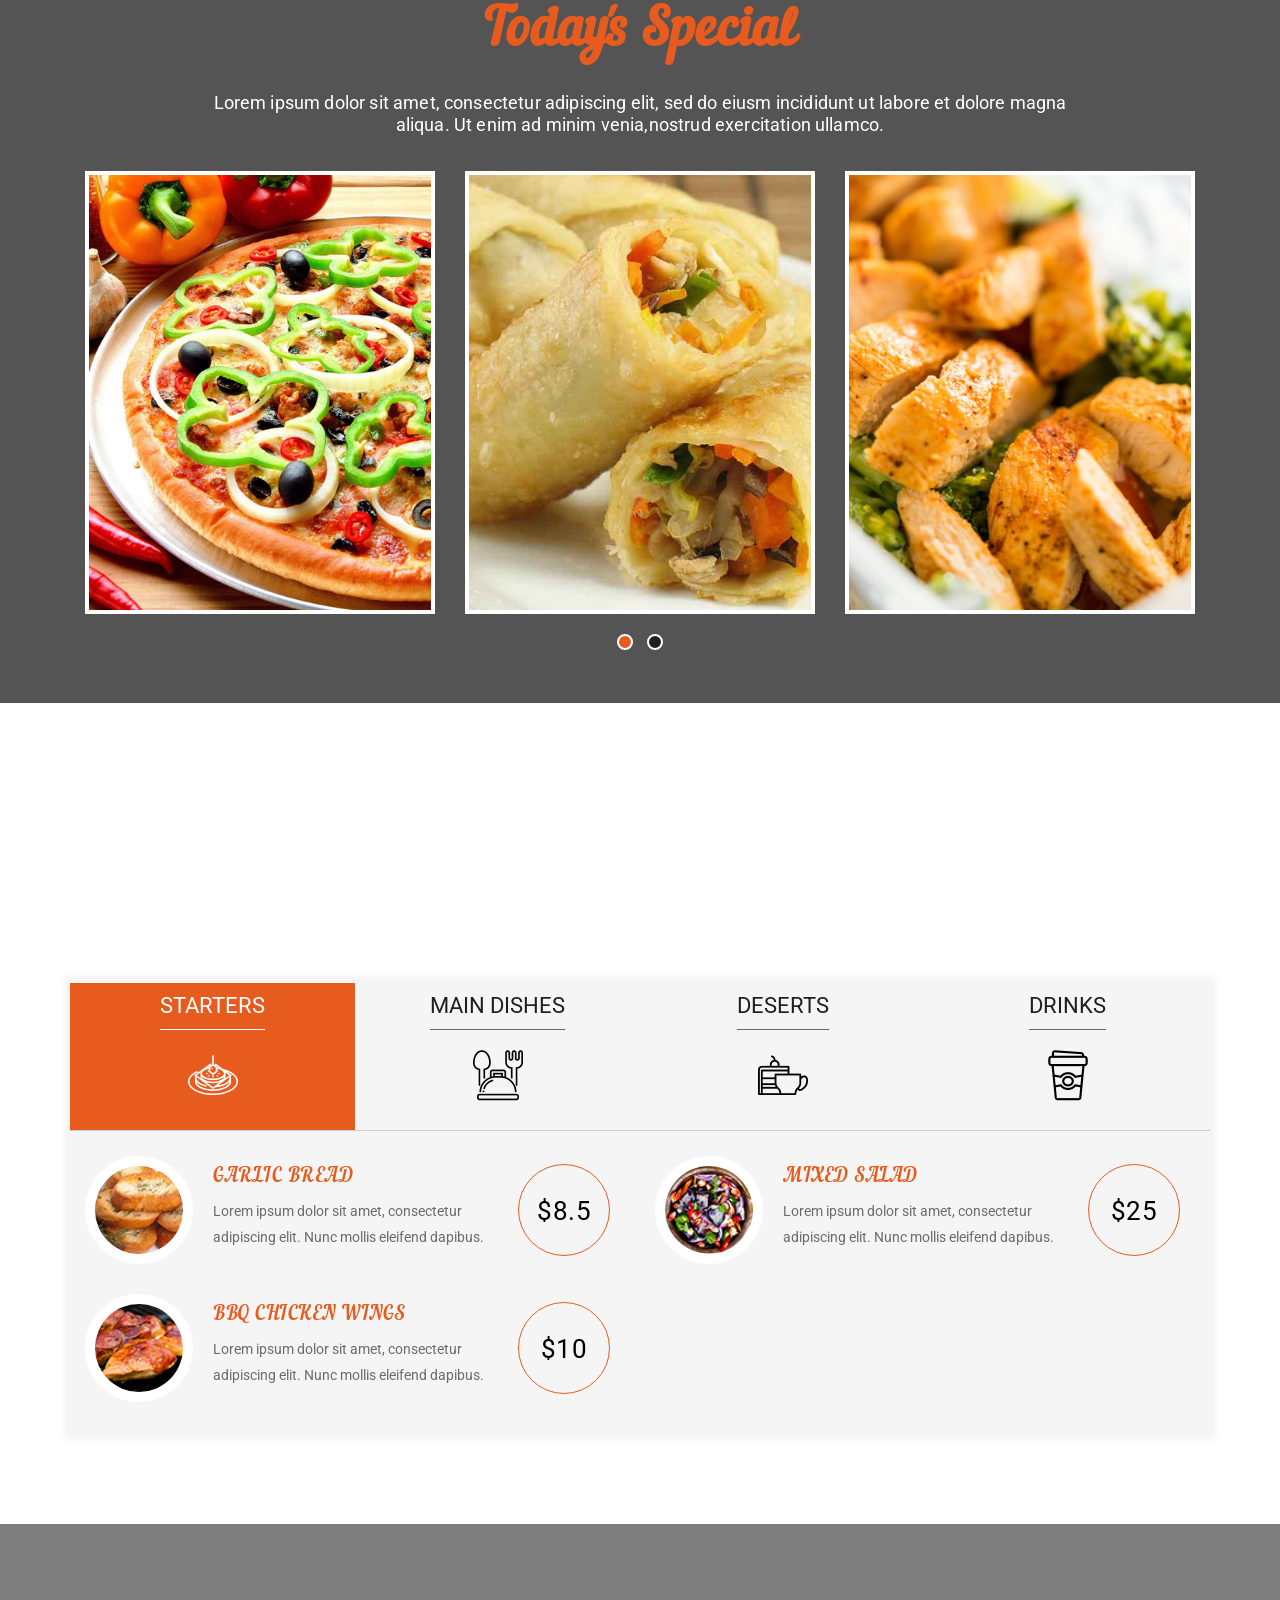
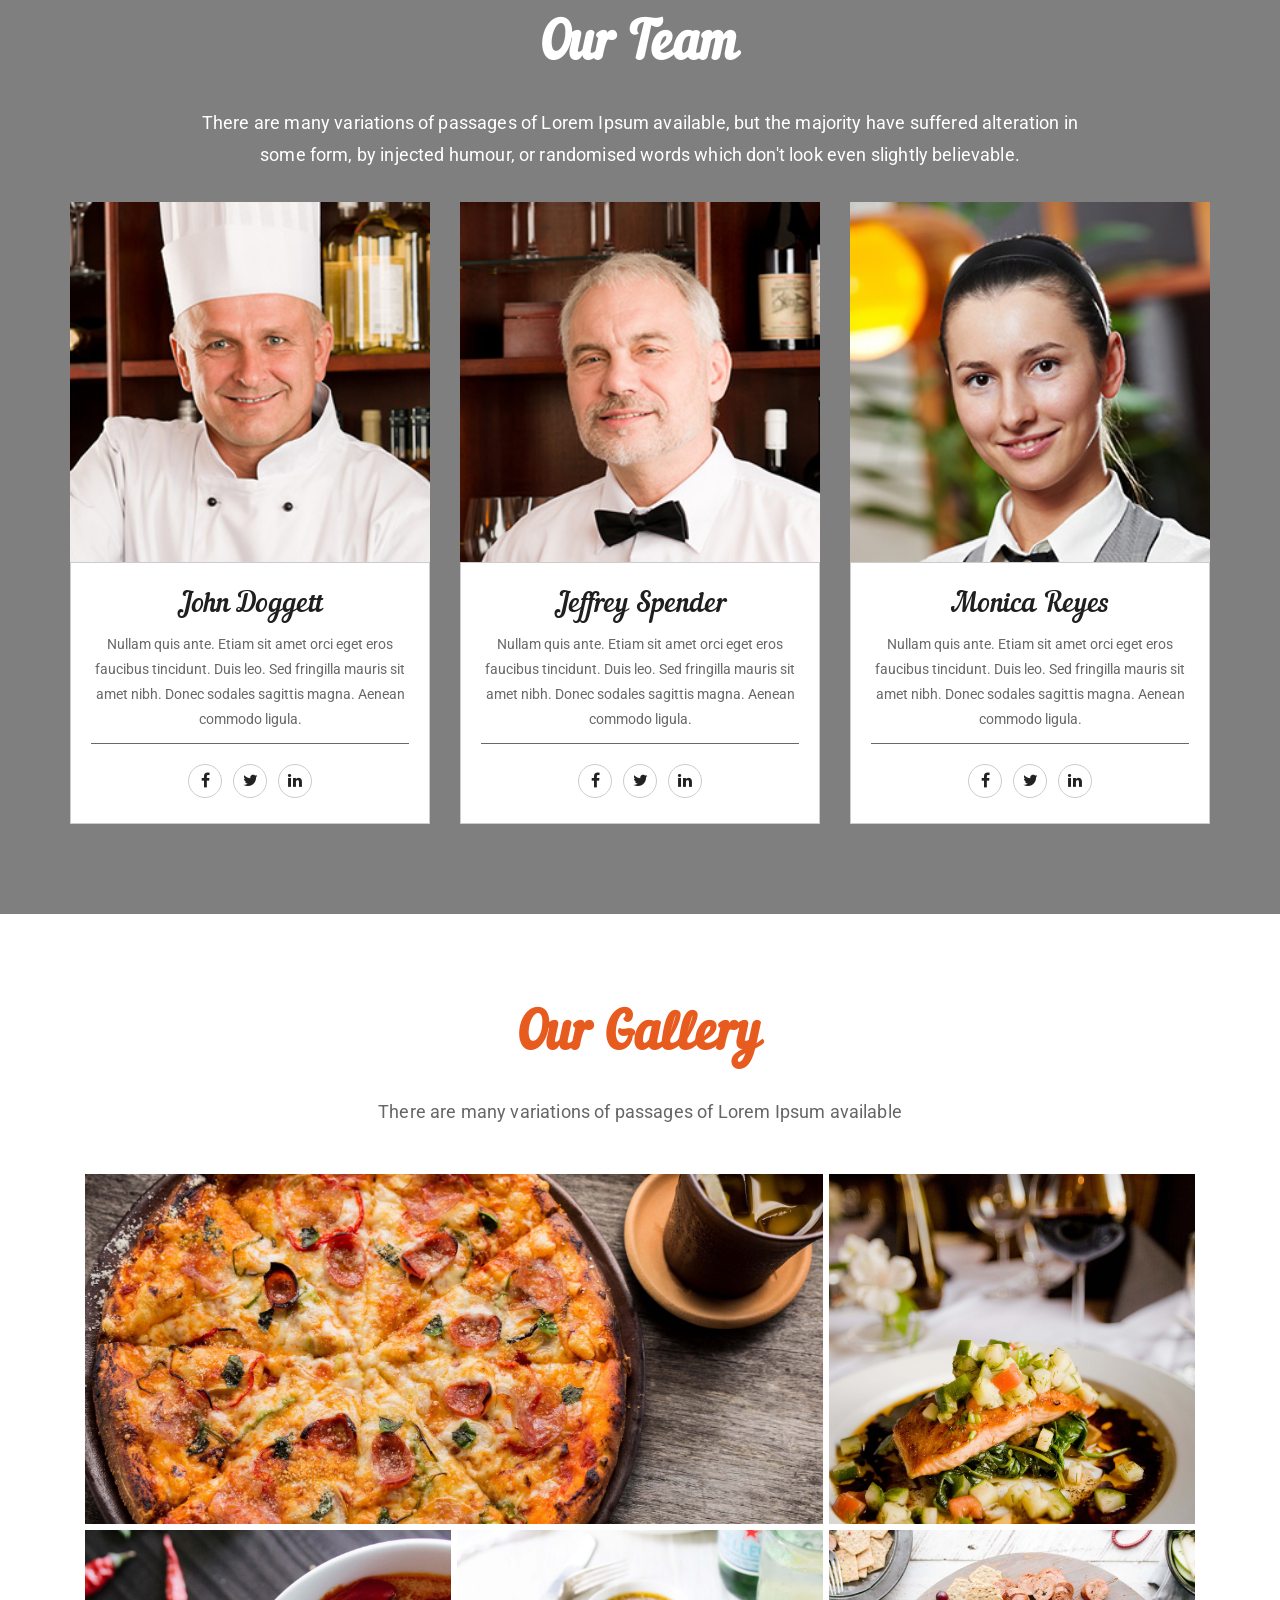
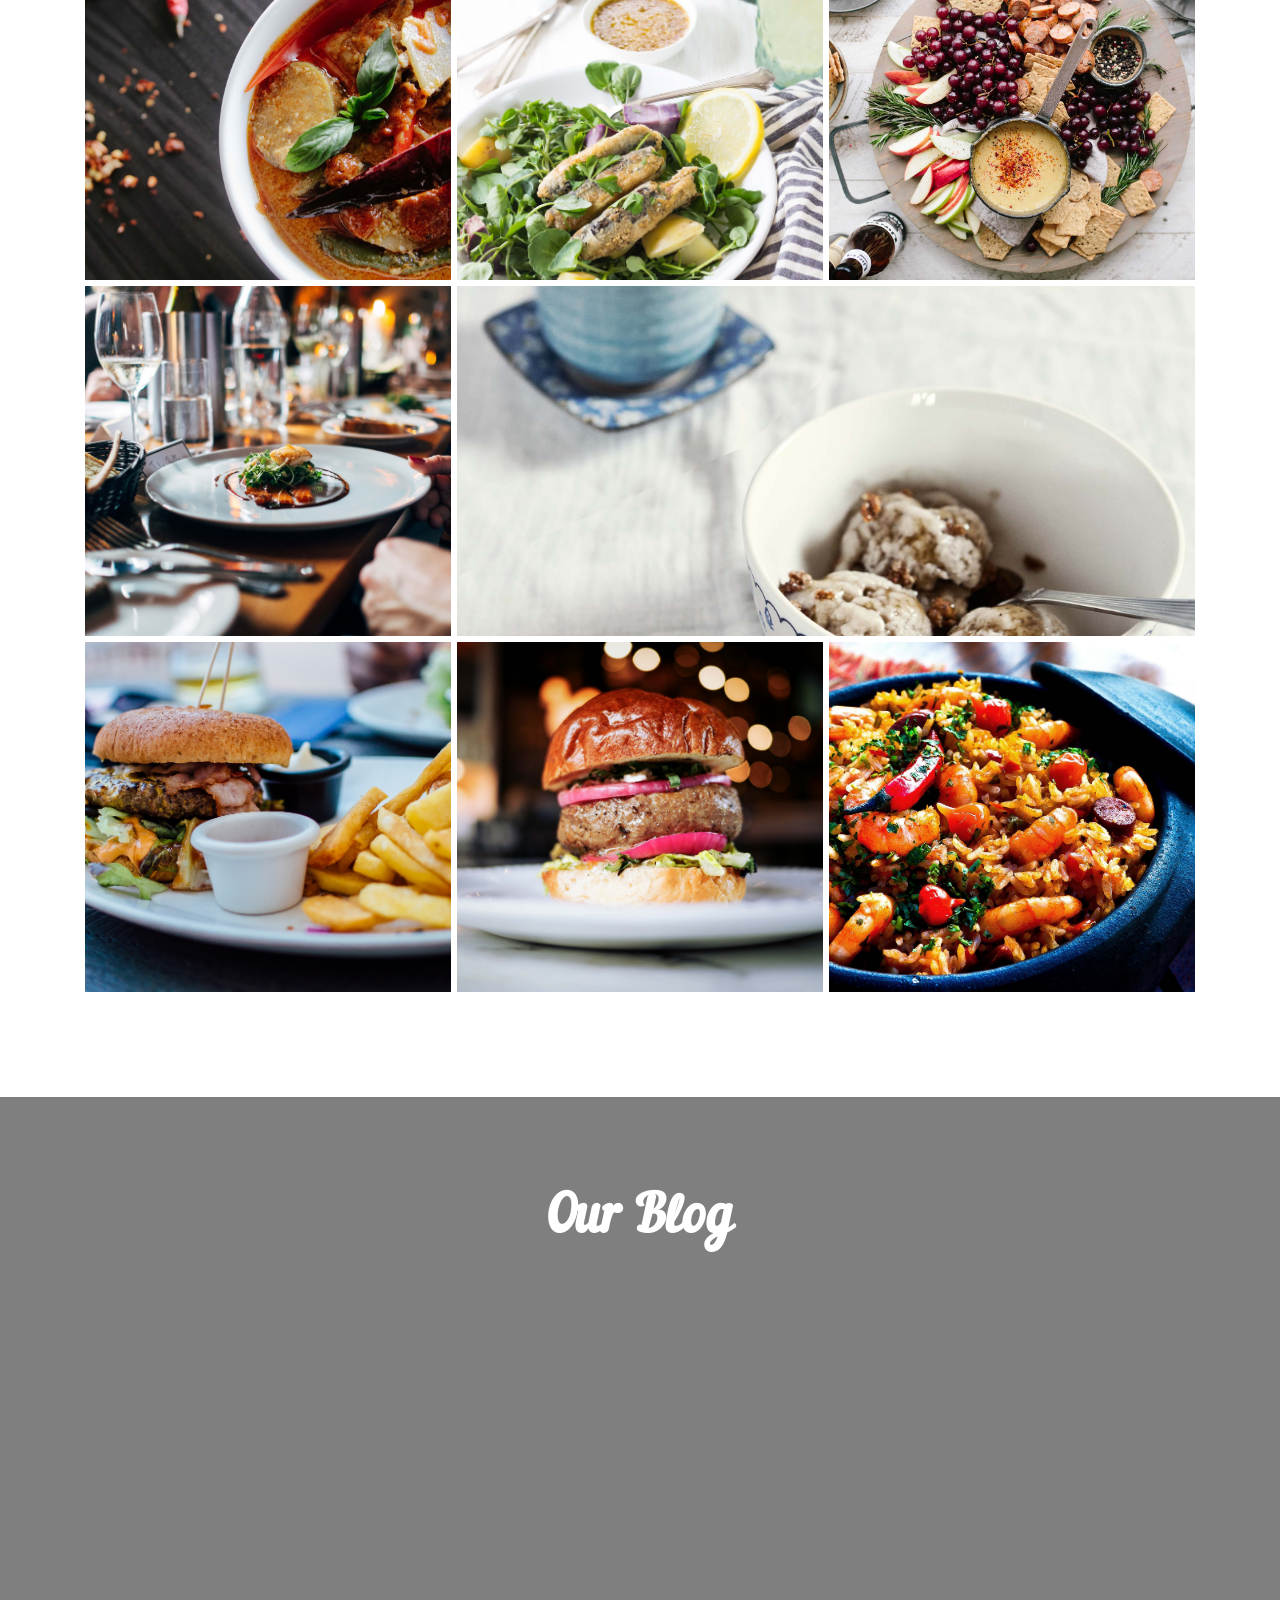
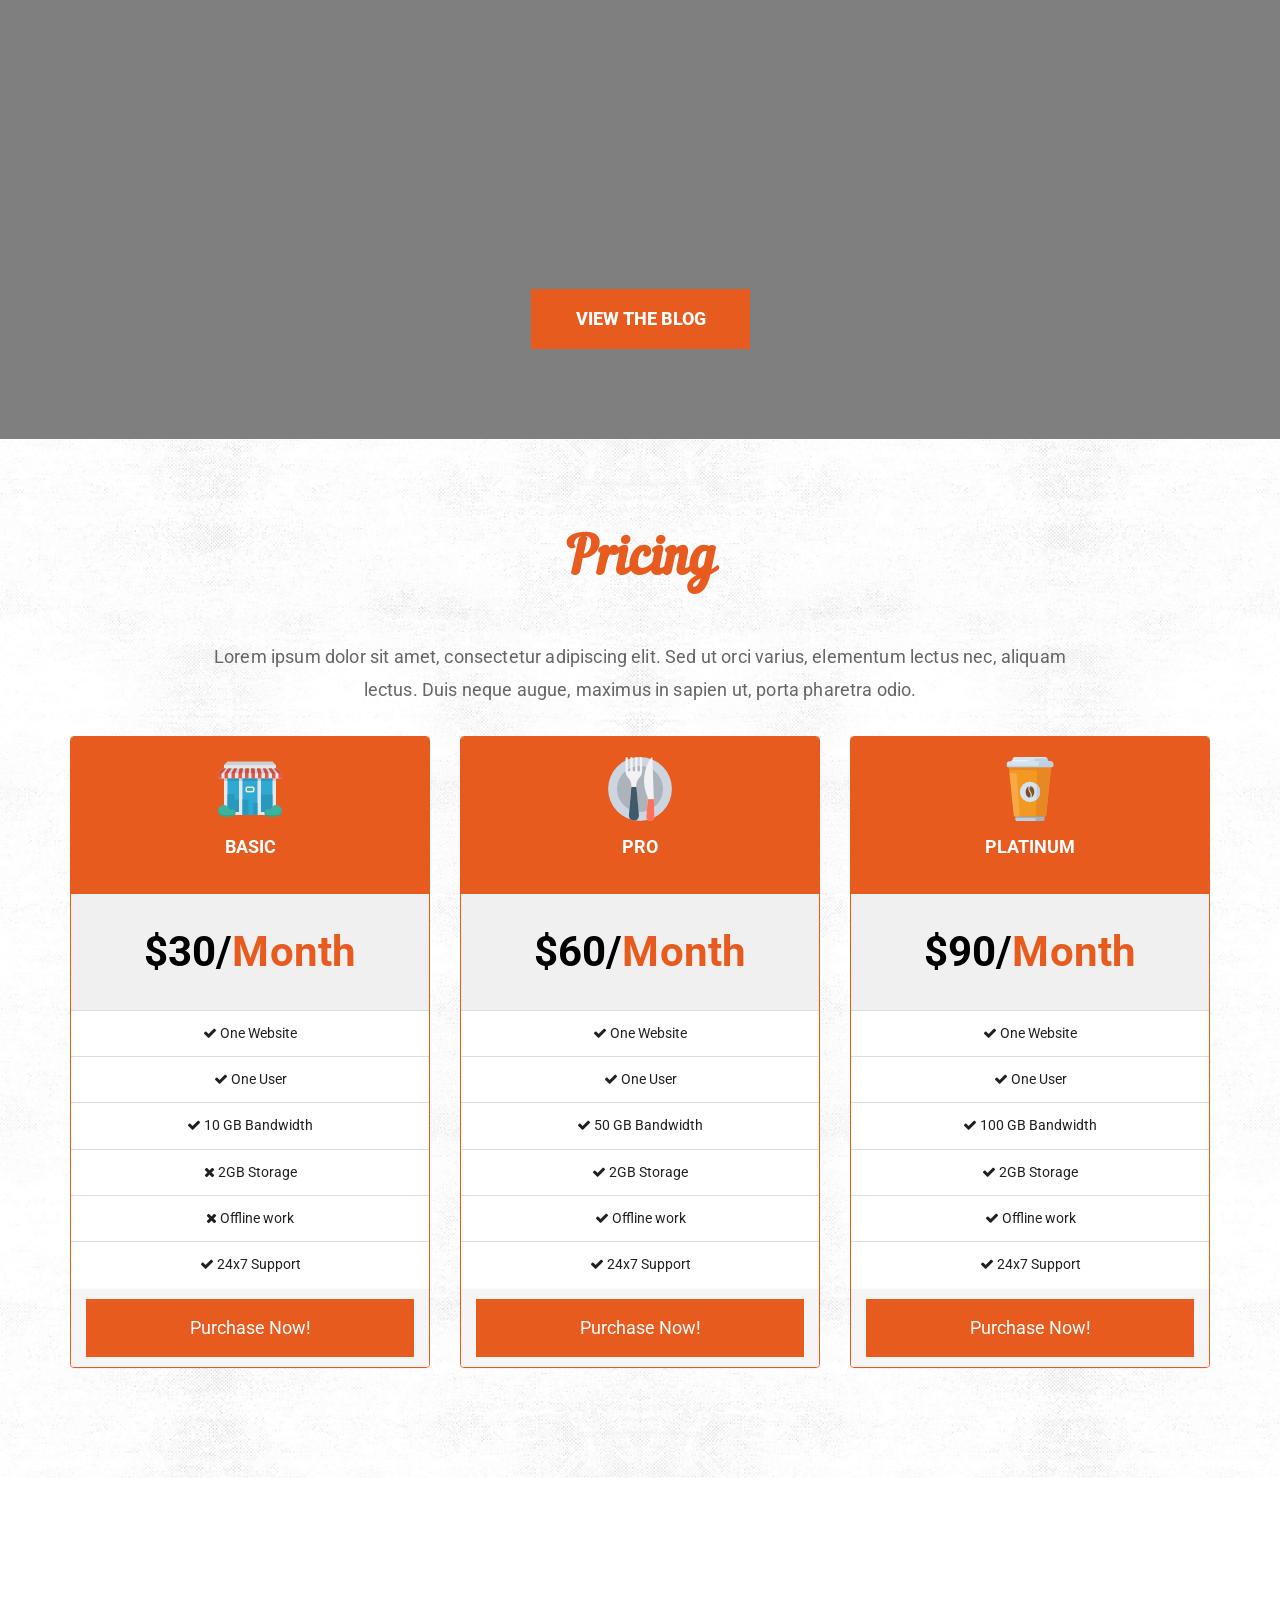
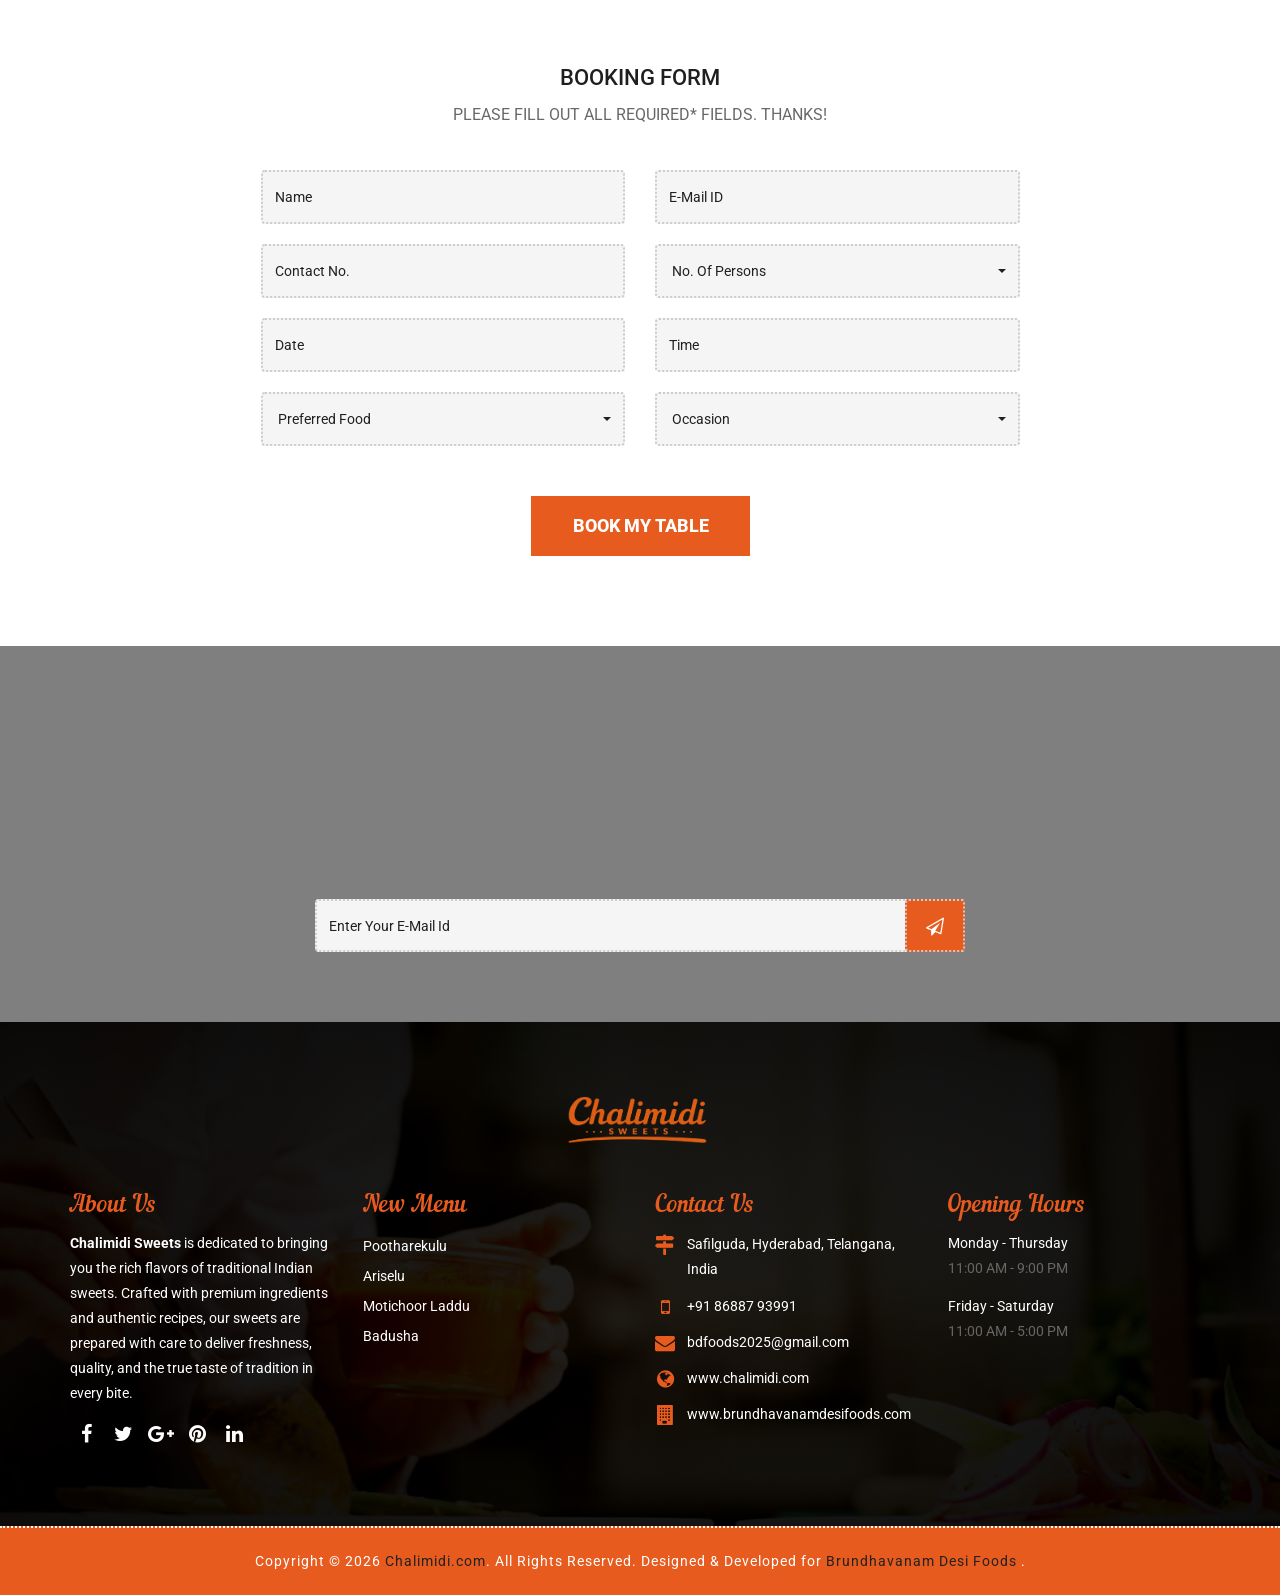
<file: index copy.html>
<!DOCTYPE html>
<html lang="en">

<head>

    <!-- Basic -->
    <meta charset="utf-8">
    <meta http-equiv="X-UA-Compatible" content="IE=edge">

    <!-- Mobile Metas -->
    <meta name="viewport" content="width=device-width, maximum-scale=1, initial-scale=1, user-scalable=0">

    <!-- Site Metas -->
    <title>Chalimidi.com</title>
    <meta name="keywords" content="">
    <meta name="description" content="">
    <meta name="author" content="">

    <!-- Site Icons -->
    <link rel="shortcut icon" href="images/favicon.ico" type="image/x-icon" />
    <link rel="apple-touch-icon" href="images/apple-touch-icon.png">

    <!-- Bootstrap CSS -->
    <link rel="stylesheet" href="css/bootstrap.min.css">
    <!-- Site CSS -->
    <link rel="stylesheet" href="css/style.css">
    <!-- Responsive CSS -->
    <link rel="stylesheet" href="css/responsive.css">
    <!-- color -->
    <link id="changeable-colors" rel="stylesheet" href="css/colors/orange.css" />

    <!-- Modernizer -->
    <script src="js/modernizer.js"></script>

    <!--[if lt IE 9]>
      <script src="https://oss.maxcdn.com/libs/html5shiv/3.7.0/html5shiv.js"></script>
      <script src="https://oss.maxcdn.com/libs/respond.js/1.4.2/respond.min.js"></script>
    <![endif]-->

</head>

<body>
    <div id="loader">
        <div id="status"></div>
    </div>
    <div id="site-header">
        <header id="header" class="header-block-top">
            <div class="container">
                <div class="row">
                    <div class="main-menu">
                        <!-- navbar -->
                        <nav class="navbar navbar-default" id="mainNav">
                            <div class="navbar-header">
                                <button type="button" class="navbar-toggle collapsed" data-toggle="collapse"
                                    data-target="#navbar" aria-expanded="false" aria-controls="navbar">
                                    <span class="sr-only">Toggle navigation</span>
                                    <span class="icon-bar"></span>
                                    <span class="icon-bar"></span>
                                    <span class="icon-bar"></span>
                                </button>
                                <div class="logo" style="margin-top:10px">
                                    <a class="navbar-brand js-scroll-trigger logo-header" href="#">
                                        <img src="images/logox.png" alt="Chalimidi" height="60"
                                            style="transform: rotate(-0deg);">
                                    </a>
                                </div>
                            </div>
                            <div id="navbar" class="navbar-collapse collapse">
                                <ul class="nav navbar-nav navbar-right">
                                    <li class="active"><a href="#banner">Home</a></li>
                                    <li><a href="#about">About us</a></li>
                                    <li><a href="#menu">Menu</a></li>
                                    <li><a href="#our_team">Team</a></li>
                                    <li><a href="#gallery">Gallery</a></li>
                                    <li><a href="#blog">Blog</a></li>
                                    <li><a href="#pricing">pricing</a></li>
                                    <li><a href="#reservation">Reservaion</a></li>
                                    <li><a href="#footer">Contact us</a></li>
                                </ul>
                            </div>
                            <!-- end nav-collapse -->
                        </nav>
                        <!-- end navbar -->
                    </div>
                </div>
                <!-- end row -->
            </div>
            <!-- end container-fluid -->
        </header>
        <!-- end header -->
    </div>
    <!-- end site-header -->

    <div id="banner" class="banner full-screen-mode parallax">
        <div class="container pr">
            <div class="col-lg-12 col-md-12 col-sm-12 col-xs-12">
                <div class="banner-static">
                    <div class="banner-text">
                        <div class="banner-cell">
                            <h1>Dinner with us <span class="typer" id="some-id" data-delay="200" data-delim=":"
                                    data-words="Friends:Family:Officemates" data-colors="red"></span><span
                                    class="cursor" data-cursorDisplay="_" data-owner="some-id"></span></h1>
                            <h2>Accidental appearances </h2>
                            <p>Lorem ipsum dolor sit amet, consectetuer adipiscing elit, sed diem nonummy nibh euismod
                            </p>
                            <div class="book-btn">
                                <a href="#reservation" class="table-btn hvr-underline-from-center">Book my Table</a>
                            </div>
                            <a href="#about">
                                <div class="mouse"></div>
                            </a>
                        </div>
                        <!-- end banner-cell -->
                    </div>
                    <!-- end banner-text -->
                </div>
                <!-- end banner-static -->
            </div>
            <!-- end col -->
        </div>
        <!-- end container -->
    </div>
    <!-- end banner -->

    <div id="about" class="about-main pad-top-100 pad-bottom-100">
        <div class="container">
            <div class="row">
                <div class="col-lg-6 col-md-6 col-sm-12 col-xs-12">
                    <div class="wow fadeIn" data-wow-duration="1s" data-wow-delay="0.1s">
                        <h2 class="block-title"> About Us </h2>
                        <h3>IT STARTED, QUITE SIMPLY, LIKE THIS...</h3>
                        <p> Lorem ipsum dolor sit amet, consectetur adipiscing elit, sed do eiusm incididunt ut labore
                            et dolore magna aliqua. Ut enim ad minim venia, nostrud exercitation ullamco. </p>

                        <p> Aenean commodo ligula eget dolor aenean massa. Cum sociis nat penatibu set magnis dis
                            parturient montes, nascetur ridiculus mus. quam felisorat, ultricies nec, Aenean commodo
                            ligula eget dolor penatibu set magnis is parturient montes, nascetur ridiculus mus. quam
                            felisorat, ultricies nec, pellentesque eu, pretium quis, sem. quat massa quis enim. Donec
                            vitae sapien ut libero venenatis fauci Nullam quis ante. Etiam sit amet rci eget eros. </p>

                        <p> Lorem ipsum dolor sit amet, consectetur adipiscing elit, sed do eiusm incididunt ut labore
                            et dolore magna aliqua. Ut enim ad minim venia, nostrud exercitation ullamco. </p>
                    </div>
                </div>
                <!-- end col -->
                <div class="col-lg-6 col-md-6 col-sm-12 col-xs-12">
                    <div class="wow fadeIn" data-wow-duration="1s" data-wow-delay="0.1s">
                        <div class="about-images">
                            <img class="about-main" src="images/about-main.jpg" alt="About Main Image">
                            <img class="about-inset" src="images/about-inset.jpg" alt="About Inset Image">
                        </div>
                    </div>
                </div>
                <!-- end col -->
            </div>
            <!-- end row -->
        </div>
        <!-- end container -->
    </div>

    <div class="special-menu pad-top-100 parallax">
        <div class="container">
            <div class="row">
                <div class="col-lg-12 col-md-12 col-sm-12 col-xs-12">
                    <div class="wow fadeIn" data-wow-duration="1s" data-wow-delay="0.1s">
                        <h2 class="block-title color-white text-center"> Today's Special </h2>
                        <h5 class="title-caption text-center"> Lorem ipsum dolor sit amet, consectetur adipiscing elit,
                            sed do eiusm incididunt ut labore et dolore magna aliqua. Ut enim ad minim venia,nostrud
                            exercitation ullamco. </h5>
                    </div>
                    <div class="special-box">
                        <div id="owl-demo">
                            <div class="item item-type-zoom">
                                <a href="#" class="item-hover">
                                    <div class="item-info">
                                        <div class="headline">
                                            SALMON STEAK
                                            <div class="line"></div>
                                            <div class="dit-line">Lorem ipsum dolor sit amet, consectetur adip aliqua.
                                                Ut enim ad minim venia.</div>
                                        </div>
                                    </div>
                                </a>
                                <div class="item-img">
                                    <img src="images/special-menu-1.jpg" alt="sp-menu">
                                </div>
                            </div>
                            <div class="item item-type-zoom">
                                <a href="#" class="item-hover">
                                    <div class="item-info">
                                        <div class="headline">
                                            ITALIAN PIZZA
                                            <div class="line"></div>
                                            <div class="dit-line">Lorem ipsum dolor sit amet, consectetur adip aliqua.
                                                Ut enim ad minim venia.</div>
                                        </div>
                                    </div>
                                </a>
                                <div class="item-img">
                                    <img src="images/special-menu-2.jpg" alt="sp-menu">
                                </div>
                            </div>
                            <div class="item item-type-zoom">
                                <a href="#" class="item-hover">
                                    <div class="item-info">
                                        <div class="headline">
                                            VEG. ROLL
                                            <div class="line"></div>
                                            <div class="dit-line">Lorem ipsum dolor sit amet, consectetur adip aliqua.
                                                Ut enim ad minim venia.</div>
                                        </div>
                                    </div>
                                </a>
                                <div class="item-img">
                                    <img src="images/special-menu-3.jpg" alt="sp-menu">
                                </div>
                            </div>
                            <div class="item item-type-zoom">
                                <a href="#" class="item-hover">
                                    <div class="item-info">
                                        <div class="headline">
                                            SALMON STEAK
                                            <div class="line"></div>
                                            <div class="dit-line">Lorem ipsum dolor sit amet, consectetur adip aliqua.
                                                Ut enim ad minim venia.</div>
                                        </div>
                                    </div>
                                </a>
                                <div class="item-img">
                                    <img src="images/special-menu-1.jpg" alt="sp-menu">
                                </div>
                            </div>
                            <div class="item item-type-zoom">
                                <a href="#" class="item-hover">
                                    <div class="item-info">
                                        <div class="headline">
                                            VEG. ROLL
                                            <div class="line"></div>
                                            <div class="dit-line">Lorem ipsum dolor sit amet, consectetur adip aliqua.
                                                Ut enim ad minim venia.</div>
                                        </div>
                                    </div>
                                </a>
                                <div class="item-img">
                                    <img src="images/special-menu-2.jpg" alt="sp-menu">
                                </div>
                            </div>
                        </div>
                    </div>
                    <!-- end special-box -->
                </div>
                <!-- end col -->
            </div>
            <!-- end row -->
        </div>
        <!-- end container -->
    </div>
    <!-- end special-menu -->

    <div id="menu" class="menu-main pad-top-100 pad-bottom-100">
        <div class="container">
            <div class="row">
                <div class="col-lg-12 col-md-12 col-sm-12 col-xs-12">
                    <div class="wow fadeIn" data-wow-duration="1s" data-wow-delay="0.1s">
                        <h2 class="block-title text-center">
                            Our Menu
                        </h2>
                        <p class="title-caption text-center">There are many variations of passages of Lorem Ipsum
                            available, but the majority have suffered alteration in some form, by injected humour, or
                            randomised words which don't look even slightly believable. </p>
                    </div>
                    <div class="tab-menu">
                        <div class="slider slider-nav">
                            <div class="tab-title-menu">
                                <h2>STARTERS</h2>
                                <p> <i class="flaticon-canape"></i> </p>
                            </div>
                            <div class="tab-title-menu">
                                <h2>MAIN DISHES</h2>
                                <p> <i class="flaticon-dinner"></i> </p>
                            </div>
                            <div class="tab-title-menu">
                                <h2>DESERTS</h2>
                                <p> <i class="flaticon-desert"></i> </p>
                            </div>
                            <div class="tab-title-menu">
                                <h2>DRINKS</h2>
                                <p> <i class="flaticon-coffee"></i> </p>
                            </div>
                        </div>
                        <div class="slider slider-single">
                            <div>
                                <div class="col-lg-6 col-md-6 col-sm-12 col-xs-12 ">
                                    <div class="offer-item">
                                        <img src="images/menu-item-thumbnail-01.jpg" alt="" class="img-responsive">
                                        <div>
                                            <h3>GARLIC BREAD</h3>
                                            <p>
                                                Lorem ipsum dolor sit amet, consectetur adipiscing elit. Nunc mollis
                                                eleifend dapibus.
                                            </p>
                                        </div>
                                        <span class="offer-price">$8.5</span>
                                    </div>
                                </div>
                                <!-- end col -->
                                <div class="col-lg-6 col-md-6 col-sm-12 col-xs-12 ">
                                    <div class="offer-item">
                                        <img src="images/menu-item-thumbnail-02.jpg" alt="" class="img-responsive">
                                        <div>
                                            <h3>MIXED SALAD</h3>
                                            <p>
                                                Lorem ipsum dolor sit amet, consectetur adipiscing elit. Nunc mollis
                                                eleifend dapibus.
                                            </p>
                                        </div>
                                        <span class="offer-price">$25</span>
                                    </div>
                                </div>
                                <!-- end col -->
                                <div class="col-lg-6 col-md-6 col-sm-12 col-xs-12 ">
                                    <div class="offer-item">
                                        <img src="images/menu-item-thumbnail-03.jpg" alt="" class="img-responsive">
                                        <div>
                                            <h3>BBQ CHICKEN WINGS</h3>
                                            <p>
                                                Lorem ipsum dolor sit amet, consectetur adipiscing elit. Nunc mollis
                                                eleifend dapibus.
                                            </p>
                                        </div>
                                        <span class="offer-price">$10</span>
                                    </div>
                                </div>
                                <!-- end col -->
                            </div>
                            <div>
                                <div class="col-lg-6 col-md-6 col-sm-12 col-xs-12 ">
                                    <div class="offer-item">
                                        <img src="images/menu-item-thumbnail-04.jpg" alt="" class="img-responsive">
                                        <div>
                                            <h3>MEAT FEAST PIZZA</h3>
                                            <p>
                                                Lorem ipsum dolor sit amet, consectetur adipiscing elit. Nunc mollis
                                                eleifend dapibus.
                                            </p>
                                        </div>
                                        <span class="offer-price">$5</span>
                                    </div>
                                </div>
                                <!-- end col -->
                                <div class="col-lg-6 col-md-6 col-sm-12 col-xs-12 ">
                                    <div class="offer-item">
                                        <img src="images/menu-item-thumbnail-05.jpg" alt="" class="img-responsive">
                                        <div>
                                            <h3>CHICKEN TIKKA MASALA</h3>
                                            <p>
                                                Lorem ipsum dolor sit amet, consectetur adipiscing elit. Nunc mollis
                                                eleifend dapibus.
                                            </p>
                                        </div>
                                        <span class="offer-price">$15</span>
                                    </div>
                                </div>
                                <!-- end col -->
                                <div class="col-lg-6 col-md-6 col-sm-12 col-xs-12 ">
                                    <div class="offer-item">
                                        <img src="images/menu-item-thumbnail-06.jpg" alt="" class="img-responsive">
                                        <div>
                                            <h3>SPICY MEATBALLS</h3>
                                            <p>
                                                Lorem ipsum dolor sit amet, consectetur adipiscing elit. Nunc mollis
                                                eleifend dapibus.
                                            </p>
                                        </div>
                                        <span class="offer-price">$6.5</span>
                                    </div>
                                </div>
                                <!-- end col -->
                            </div>
                            <div>
                                <div class="col-lg-6 col-md-6 col-sm-12 col-xs-12 ">
                                    <div class="offer-item">
                                        <img src="images/menu-item-thumbnail-07.jpg" alt="" class="img-responsive">
                                        <div>
                                            <h3>CHOCOLATE FUDGECAKE</h3>
                                            <p>
                                                Lorem ipsum dolor sit amet, consectetur adipiscing elit. Nunc mollis
                                                eleifend dapibus.
                                            </p>
                                        </div>
                                        <span class="offer-price">$4.5</span>
                                    </div>
                                </div>
                                <!-- end col -->
                                <div class="col-lg-6 col-md-6 col-sm-12 col-xs-12 ">
                                    <div class="offer-item">
                                        <img src="images/menu-item-thumbnail-08.jpg" alt="" class="img-responsive">
                                        <div>
                                            <h3>CHICKEN TIKKA MASALA</h3>
                                            <p>
                                                Lorem ipsum dolor sit amet, consectetur adipiscing elit. Nunc mollis
                                                eleifend dapibus.
                                            </p>
                                        </div>
                                        <span class="offer-price">$9.5</span>
                                    </div>
                                </div>
                                <!-- end col -->
                                <div class="col-lg-6 col-md-6 col-sm-12 col-xs-12 ">
                                    <div class="offer-item">
                                        <img src="images/menu-item-thumbnail-09.jpg" alt="" class="img-responsive">
                                        <div>
                                            <h3>CHICKEN TIKKA MASALA</h3>
                                            <p>
                                                Lorem ipsum dolor sit amet, consectetur adipiscing elit. Nunc mollis
                                                eleifend dapibus.
                                            </p>
                                        </div>
                                        <span class="offer-price">$10</span>
                                    </div>
                                </div>
                                <!-- end col -->
                            </div>
                            <div>
                                <div class="col-lg-6 col-md-6 col-sm-12 col-xs-12 ">
                                    <div class="offer-item">
                                        <img src="images/menu-item-thumbnail-10.jpg" alt="" class="img-responsive">
                                        <div>
                                            <h3>MEAT FEAST PIZZA</h3>
                                            <p>
                                                Lorem ipsum dolor sit amet, consectetur adipiscing elit. Nunc mollis
                                                eleifend dapibus.
                                            </p>
                                        </div>
                                        <span class="offer-price">$12.5</span>
                                    </div>
                                </div>
                                <!-- end col -->
                                <div class="col-lg-6 col-md-6 col-sm-12 col-xs-12 ">
                                    <div class="offer-item">
                                        <img src="images/menu-item-thumbnail-09.jpg" alt="" class="img-responsive">
                                        <div>
                                            <h3>CHICKEN TIKKA MASALA</h3>
                                            <p>
                                                Lorem ipsum dolor sit amet, consectetur adipiscing elit. Nunc mollis
                                                eleifend dapibus.
                                            </p>
                                        </div>
                                        <span class="offer-price">$9.5</span>
                                    </div>
                                </div>
                                <!-- end col -->
                                <div class="col-lg-6 col-md-6 col-sm-12 col-xs-12 ">
                                    <div class="offer-item">
                                        <img src="images/menu-item-thumbnail-08.jpg" alt="" class="img-responsive">
                                        <div>
                                            <h3>CHICKEN TIKKA MASALA</h3>
                                            <p>
                                                Lorem ipsum dolor sit amet, consectetur adipiscing elit. Nunc mollis
                                                eleifend dapibus.
                                            </p>
                                        </div>
                                        <span class="offer-price">$5.5</span>
                                    </div>
                                </div>
                                <!-- end col -->
                            </div>
                        </div>
                    </div>
                    <!-- end tab-menu -->
                </div>
                <!-- end col -->
            </div>
            <!-- end row -->
        </div>
        <!-- end container -->
    </div>
    <!-- end menu -->

    <div id="our_team" class="team-main pad-top-100 pad-bottom-100 parallax">
        <div class="container">
            <div class="row">
                <div class="col-lg-12 col-md-12 col-sm-12 col-xs-12">
                    <div class="wow fadeIn" data-wow-duration="1s" data-wow-delay="0.1s">
                        <h2 class="block-title text-center">
                            Our Team
                        </h2>
                        <p class="title-caption text-center">There are many variations of passages of Lorem Ipsum
                            available, but the majority have suffered alteration in some form, by injected humour, or
                            randomised words which don't look even slightly believable. </p>
                    </div>
                    <div class="team-box">

                        <div class="row">
                            <div class="col-md-4 col-sm-6">
                                <div class="sf-team">
                                    <div class="thumb">
                                        <a href="#"><img src="images/staff-01.jpg" alt=""></a>
                                    </div>
                                    <div class="text-col">
                                        <h3>John Doggett</h3>
                                        <p>Nullam quis ante. Etiam sit amet orci eget eros faucibus tincidunt. Duis leo.
                                            Sed fringilla mauris sit amet nibh. Donec sodales sagittis magna. Aenean
                                            commodo ligula.</p>
                                        <ul class="team-social">
                                            <li><a href="#"><i class="fa fa-facebook" aria-hidden="true"></i></a></li>
                                            <li><a href="#"><i class="fa fa-twitter" aria-hidden="true"></i></a></li>
                                            <li><a href="#"><i class="fa fa-linkedin" aria-hidden="true"></i></a></li>
                                        </ul>
                                    </div>
                                </div>
                            </div>
                            <!-- end col -->
                            <div class="col-md-4 col-sm-6">
                                <div class="sf-team">
                                    <div class="thumb">
                                        <a href="#"><img src="images/staff-02.jpg" alt=""></a>
                                    </div>
                                    <div class="text-col">
                                        <h3>Jeffrey Spender</h3>
                                        <p>Nullam quis ante. Etiam sit amet orci eget eros faucibus tincidunt. Duis leo.
                                            Sed fringilla mauris sit amet nibh. Donec sodales sagittis magna. Aenean
                                            commodo ligula.</p>
                                        <ul class="team-social">
                                            <li><a href="#"><i class="fa fa-facebook" aria-hidden="true"></i></a></li>
                                            <li><a href="#"><i class="fa fa-twitter" aria-hidden="true"></i></a></li>
                                            <li><a href="#"><i class="fa fa-linkedin" aria-hidden="true"></i></a></li>
                                        </ul>
                                    </div>
                                </div>
                            </div>
                            <!-- end col -->
                            <div class="col-md-4 col-sm-6">
                                <div class="sf-team">
                                    <div class="thumb">
                                        <a href="#"><img src="images/staff-03.jpg" alt=""></a>
                                    </div>
                                    <div class="text-col">
                                        <h3>Monica Reyes</h3>
                                        <p>Nullam quis ante. Etiam sit amet orci eget eros faucibus tincidunt. Duis leo.
                                            Sed fringilla mauris sit amet nibh. Donec sodales sagittis magna. Aenean
                                            commodo ligula.</p>
                                        <ul class="team-social">
                                            <li><a href="#"><i class="fa fa-facebook" aria-hidden="true"></i></a></li>
                                            <li><a href="#"><i class="fa fa-twitter" aria-hidden="true"></i></a></li>
                                            <li><a href="#"><i class="fa fa-linkedin" aria-hidden="true"></i></a></li>
                                        </ul>
                                    </div>
                                </div>
                            </div>
                            <!-- end col -->
                        </div>
                        <!-- end row -->

                    </div>
                    <!-- end team-box -->

                </div>
                <!-- end col -->
            </div>
            <!-- end row -->
        </div>
        <!-- end container -->
    </div>
    <!-- end team-main -->

    <div id="gallery" class="gallery-main pad-top-100 pad-bottom-100">
        <div class="container">
            <div class="row">
                <div class="col-lg-12 col-md-12 col-sm-12 col-xs-12">
                    <div class="wow fadeIn" data-wow-duration="1s" data-wow-delay="0.1s">
                        <h2 class="block-title text-center">
                            Our Gallery
                        </h2>
                        <p class="title-caption text-center">There are many variations of passages of Lorem Ipsum
                            available </p>
                    </div>
                    <div class="gal-container clearfix">
                        <div class="col-md-8 col-sm-12 co-xs-12 gal-item">
                            <div class="box">
                                <a href="#" data-toggle="modal" data-target="#1">
                                    <img src="images/gallery_01.jpg" alt="" />
                                </a>
                                <div class="modal fade" id="1" tabindex="-1" role="dialog">
                                    <div class="modal-dialog" role="document">
                                        <div class="modal-content">
                                            <button type="button" class="close" data-dismiss="modal"
                                                aria-label="Close"><span aria-hidden="true">×</span></button>
                                            <div class="modal-body">
                                                <img src="images/gallery_01.jpg" alt="" />
                                            </div>
                                            <div class="col-md-12 description">
                                                <h4>This is the 1 one on my Gallery</h4>
                                            </div>
                                        </div>
                                    </div>
                                </div>
                            </div>
                        </div>
                        <div class="col-md-4 col-sm-6 co-xs-12 gal-item">
                            <div class="box">
                                <a href="#" data-toggle="modal" data-target="#2">
                                    <img src="images/gallery_02.jpg" alt="" />
                                </a>
                                <div class="modal fade" id="2" tabindex="-1" role="dialog">
                                    <div class="modal-dialog" role="document">
                                        <div class="modal-content">
                                            <button type="button" class="close" data-dismiss="modal"
                                                aria-label="Close"><span aria-hidden="true">×</span></button>
                                            <div class="modal-body">
                                                <img src="images/gallery_02.jpg" alt="" />
                                            </div>
                                            <div class="col-md-12 description">
                                                <h4>This is the 2 one on my Gallery</h4>
                                            </div>
                                        </div>
                                    </div>
                                </div>
                            </div>
                        </div>
                        <div class="col-md-4 col-sm-6 co-xs-12 gal-item">
                            <div class="box">
                                <a href="#" data-toggle="modal" data-target="#3">
                                    <img src="images/gallery_03.jpg" alt="" />
                                </a>
                                <div class="modal fade" id="3" tabindex="-1" role="dialog">
                                    <div class="modal-dialog" role="document">
                                        <div class="modal-content">
                                            <button type="button" class="close" data-dismiss="modal"
                                                aria-label="Close"><span aria-hidden="true">×</span></button>
                                            <div class="modal-body">
                                                <img src="images/gallery_03.jpg" alt="" />
                                            </div>
                                            <div class="col-md-12 description">
                                                <h4>This is the 3 one on my Gallery</h4>
                                            </div>
                                        </div>
                                    </div>
                                </div>
                            </div>
                        </div>
                        <div class="col-md-4 col-sm-6 co-xs-12 gal-item">
                            <div class="box">
                                <a href="#" data-toggle="modal" data-target="#4">
                                    <img src="images/gallery_04.jpg" alt="" />
                                </a>
                                <div class="modal fade" id="4" tabindex="-1" role="dialog">
                                    <div class="modal-dialog" role="document">
                                        <div class="modal-content">
                                            <button type="button" class="close" data-dismiss="modal"
                                                aria-label="Close"><span aria-hidden="true">×</span></button>
                                            <div class="modal-body">
                                                <img src="images/gallery_04.jpg" alt="" />
                                            </div>
                                            <div class="col-md-12 description">
                                                <h4>This is the 4 one on my Gallery</h4>
                                            </div>
                                        </div>
                                    </div>
                                </div>
                            </div>
                        </div>
                        <div class="col-md-4 col-sm-6 co-xs-12 gal-item">
                            <div class="box">
                                <a href="#" data-toggle="modal" data-target="#5">
                                    <img src="images/gallery_05.jpg" alt="" />
                                </a>
                                <div class="modal fade" id="5" tabindex="-1" role="dialog">
                                    <div class="modal-dialog" role="document">
                                        <div class="modal-content">
                                            <button type="button" class="close" data-dismiss="modal"
                                                aria-label="Close"><span aria-hidden="true">×</span></button>
                                            <div class="modal-body">
                                                <img src="images/gallery_05.jpg" alt="" />
                                            </div>
                                            <div class="col-md-12 description">
                                                <h4>This is the 5 one on my Gallery</h4>
                                            </div>
                                        </div>
                                    </div>
                                </div>
                            </div>
                        </div>
                        <div class="col-md-4 col-sm-6 co-xs-12 gal-item">
                            <div class="box">
                                <a href="#" data-toggle="modal" data-target="#9">
                                    <img src="images/gallery_06.jpg" alt="" />
                                </a>
                                <div class="modal fade" id="9" tabindex="-1" role="dialog">
                                    <div class="modal-dialog" role="document">
                                        <div class="modal-content">
                                            <button type="button" class="close" data-dismiss="modal"
                                                aria-label="Close"><span aria-hidden="true">×</span></button>
                                            <div class="modal-body">
                                                <img src="images/gallery_06.jpg" alt="" />
                                            </div>
                                            <div class="col-md-12 description">
                                                <h4>This is the 6 one on my Gallery</h4>
                                            </div>
                                        </div>
                                    </div>
                                </div>
                            </div>
                        </div>
                        <div class="col-md-8 col-sm-12 co-xs-12 gal-item">
                            <div class="box">
                                <a href="#" data-toggle="modal" data-target="#10">
                                    <img src="images/gallery_07.jpg" alt="" />
                                </a>
                                <div class="modal fade" id="10" tabindex="-1" role="dialog">
                                    <div class="modal-dialog" role="document">
                                        <div class="modal-content">
                                            <button type="button" class="close" data-dismiss="modal"
                                                aria-label="Close"><span aria-hidden="true">×</span></button>
                                            <div class="modal-body">
                                                <img src="images/gallery_07.jpg" alt="" />
                                            </div>
                                            <div class="col-md-12 description">
                                                <h4>This is the 7 one on my Gallery</h4>
                                            </div>
                                        </div>
                                    </div>
                                </div>
                            </div>
                        </div>
                        <div class="col-md-4 col-sm-6 co-xs-12 gal-item">
                            <div class="box">
                                <a href="#" data-toggle="modal" data-target="#11">
                                    <img src="images/gallery_08.jpg" alt="" />
                                </a>
                                <div class="modal fade" id="11" tabindex="-1" role="dialog">
                                    <div class="modal-dialog" role="document">
                                        <div class="modal-content">
                                            <button type="button" class="close" data-dismiss="modal"
                                                aria-label="Close"><span aria-hidden="true">×</span></button>
                                            <div class="modal-body">
                                                <img src="images/gallery_08.jpg" alt="" />
                                            </div>
                                            <div class="col-md-12 description">
                                                <h4>This is the 8 one on my Gallery</h4>
                                            </div>
                                        </div>
                                    </div>
                                </div>
                            </div>
                        </div>
                        <div class="col-md-4 col-sm-6 co-xs-12 gal-item">
                            <div class="box">
                                <a href="#" data-toggle="modal" data-target="#12">
                                    <img src="images/gallery_09.jpg" alt="" />
                                </a>
                                <div class="modal fade" id="12" tabindex="-1" role="dialog">
                                    <div class="modal-dialog" role="document">
                                        <div class="modal-content">
                                            <button type="button" class="close" data-dismiss="modal"
                                                aria-label="Close"><span aria-hidden="true">×</span></button>
                                            <div class="modal-body">
                                                <img src="images/gallery_09.jpg" alt="" />
                                            </div>
                                            <div class="col-md-12 description">
                                                <h4>This is the 9 one on my Gallery</h4>
                                            </div>
                                        </div>
                                    </div>
                                </div>
                            </div>
                        </div>
                        <div class="col-md-4 col-sm-6 co-xs-12 gal-item">
                            <div class="box">
                                <a href="#" data-toggle="modal" data-target="#13">
                                    <img src="images/gallery_10.jpg" alt="" />
                                </a>
                                <div class="modal fade" id="13" tabindex="-1" role="dialog">
                                    <div class="modal-dialog" role="document">
                                        <div class="modal-content">
                                            <button type="button" class="close" data-dismiss="modal"
                                                aria-label="Close"><span aria-hidden="true">×</span></button>
                                            <div class="modal-body">
                                                <img src="images/gallery_10.jpg" alt="" />
                                            </div>
                                            <div class="col-md-12 description">
                                                <h4>This is the 10 one on my Gallery</h4>
                                            </div>
                                        </div>
                                    </div>
                                </div>
                            </div>
                        </div>
                    </div>
                    <!-- end gal-container -->
                </div>
                <!-- end col -->
            </div>
            <!-- end row -->
        </div>
        <!-- end container -->
    </div>
    <!-- end gallery-main -->

    <div id="blog" class="blog-main pad-top-100 pad-bottom-100 parallax">
        <div class="container">
            <div class="row">
                <div class="col-lg-12 col-md-12 col-sm-12 col-xs-12">
                    <h2 class="block-title text-center">
                        Our Blog
                    </h2>
                    <div class="blog-box clearfix">
                        <div class="wow fadeIn" data-wow-duration="1s" data-wow-delay="0.1s">
                            <div class="col-md-6 col-sm-6">
                                <div class="blog-block">
                                    <div class="blog-img-box">
                                        <img src="images/featured-image-01.jpg" alt="" />
                                        <div class="overlay">
                                            <a href=""><i class="fa fa-link" aria-hidden="true"></i></a>
                                        </div>
                                    </div>
                                    <div class="blog-dit">
                                        <p><span>25 NOVEMBER, 2014</span></p>
                                        <h2>LATEST RECIPES JUST IN!</h2>
                                        <h5>BY John Doggett</h5>
                                    </div>
                                </div>
                            </div>
                            <!-- end col -->
                        </div>
                        <div class="wow fadeIn" data-wow-duration="1s" data-wow-delay="0.1s">
                            <div class="col-md-6 col-sm-6">
                                <div class="blog-block">
                                    <div class="blog-img-box">
                                        <img src="images/featured-image-02.jpg" alt="" />
                                        <div class="overlay">
                                            <a href=""><i class="fa fa-link" aria-hidden="true"></i></a>
                                        </div>
                                    </div>
                                    <div class="blog-dit">
                                        <p><span>2 NOVEMBER, 2014</span></p>
                                        <h2>NEW RECRUITS HAVE ARRIVED!</h2>
                                        <h5>BY Jeffrey Spender</h5>
                                    </div>
                                </div>
                            </div>
                            <!-- end col -->
                        </div>
                        <div class="wow fadeIn" data-wow-duration="1s" data-wow-delay="0.1s">
                            <div class="col-md-6 col-sm-6">
                                <div class="blog-block">
                                    <div class="blog-img-box">
                                        <img src="images/featured-image-03.jpg" alt="" />
                                        <div class="overlay">
                                            <a href=""><i class="fa fa-link" aria-hidden="true"></i></a>
                                        </div>
                                    </div>
                                    <div class="blog-dit">
                                        <p><span>4 NOVEMBER, 2014</span></p>
                                        <h2>BAKING TIPS FROM THE PROS</h2>
                                        <h5>BY Monica Reyes</h5>
                                    </div>
                                </div>
                            </div>
                            <!-- end col -->
                        </div>
                        <div class="wow fadeIn" data-wow-duration="1s" data-wow-delay="0.1s">
                            <div class="col-md-6 col-sm-6">
                                <div class="blog-block">
                                    <div class="blog-img-box">
                                        <img src="images/featured-image-04.jpg" alt="" />
                                        <div class="overlay">
                                            <a href=""><i class="fa fa-link" aria-hidden="true"></i></a>
                                        </div>
                                    </div>
                                    <div class="blog-dit">
                                        <p><span>12 NOVEMBER, 2014</span></p>
                                        <h2>ALL YOUR EGGS BELONG TO US</h2>
                                        <h5>BY John Doggett</h5>
                                    </div>
                                </div>
                            </div>
                            <!-- end col -->
                        </div>
                    </div>
                    <!-- end blog-box -->

                    <div class="blog-btn-v">
                        <a class="hvr-underline-from-center" href="#">View the Blog</a>
                    </div>

                </div>
                <!-- end col -->
            </div>
            <!-- end row -->
        </div>
        <!-- end container -->
    </div>
    <!-- end blog-main -->

    <div id="pricing" class="pricing-main pad-top-100 pad-bottom-100">
        <div class="container">
            <div class="row">
                <div class="col-lg-12 col-md-12 col-sm-12 col-xs-12">
                    <h2 class="block-title text-center">
                        Pricing
                    </h2>
                    <p>Lorem ipsum dolor sit amet, consectetur adipiscing elit. Sed ut orci varius, elementum lectus
                        nec, aliquam lectus. Duis neque augue, maximus in sapien ut, porta pharetra odio.</p>
                </div>
                <div class="panel-pricing-in">
                    <!-- item -->
                    <div class="col-md-4 col-sm-4 text-center">
                        <div class="panel panel-pricing">
                            <div class="panel-heading">
                                <div class="pric-icon">
                                    <img src="images/store.png" alt="" />
                                </div>
                                <h3>Basic</h3>
                            </div>
                            <div class="panel-body text-center">
                                <p><strong>$30/<span>Month</span></strong></p>
                            </div>
                            <ul class="list-group text-center">
                                <li class="list-group-item"><i class="fa fa-check"></i> One Website</li>
                                <li class="list-group-item"><i class="fa fa-check"></i> One User</li>
                                <li class="list-group-item"><i class="fa fa-check"></i> 10 GB Bandwidth</li>
                                <li class="list-group-item"><i class="fa fa-times"></i> 2GB Storage</li>
                                <li class="list-group-item"><i class="fa fa-times"></i> Offline work</li>
                                <li class="list-group-item"><i class="fa fa-check"></i> 24x7 Support</li>
                            </ul>
                            <div class="panel-footer">
                                <a class="btn btn-lg btn-block hvr-underline-from-center" href="#">Purchase Now!</a>
                            </div>
                        </div>
                    </div>
                    <!-- /item -->

                    <!-- item -->
                    <div class="col-md-4 col-sm-4 text-center">
                        <div class="panel panel-pricing">
                            <div class="panel-heading">
                                <div class="pric-icon">
                                    <img src="images/food.png" alt="" />
                                </div>
                                <h3>Pro</h3>
                            </div>
                            <div class="panel-body text-center">
                                <p><strong>$60/<span>Month</span></strong></p>
                            </div>
                            <ul class="list-group text-center">
                                <li class="list-group-item"><i class="fa fa-check"></i> One Website</li>
                                <li class="list-group-item"><i class="fa fa-check"></i> One User</li>
                                <li class="list-group-item"><i class="fa fa-check"></i> 50 GB Bandwidth</li>
                                <li class="list-group-item"><i class="fa fa-check"></i> 2GB Storage</li>
                                <li class="list-group-item"><i class="fa fa-check"></i> Offline work</li>
                                <li class="list-group-item"><i class="fa fa-check"></i> 24x7 Support</li>
                            </ul>
                            <div class="panel-footer">
                                <a class="btn btn-lg btn-block hvr-underline-from-center" href="#">Purchase Now!</a>
                            </div>
                        </div>
                    </div>
                    <!-- /item -->

                    <!-- item -->
                    <div class="col-md-4 col-sm-4 text-center">
                        <div class="panel panel-pricing">
                            <div class="panel-heading">
                                <div class="pric-icon">
                                    <img src="images/coffee.png" alt="" />
                                </div>
                                <h3>Platinum</h3>
                            </div>
                            <div class="panel-body text-center">
                                <p><strong>$90/<span>Month</span></strong></p>
                            </div>
                            <ul class="list-group text-center">
                                <li class="list-group-item"><i class="fa fa-check"></i> One Website</li>
                                <li class="list-group-item"><i class="fa fa-check"></i> One User</li>
                                <li class="list-group-item"><i class="fa fa-check"></i> 100 GB Bandwidth</li>
                                <li class="list-group-item"><i class="fa fa-check"></i> 2GB Storage</li>
                                <li class="list-group-item"><i class="fa fa-check"></i> Offline work</li>
                                <li class="list-group-item"><i class="fa fa-check"></i> 24x7 Support</li>
                            </ul>
                            <div class="panel-footer">
                                <a class="btn btn-lg btn-block hvr-underline-from-center" href="#">Purchase Now!</a>
                            </div>
                        </div>
                    </div>
                    <!-- /item -->
                </div>
            </div>
            <!-- end row -->
        </div>
        <!-- end container -->
    </div>
    <!-- end pricing-main -->

    <div id="reservation" class="reservations-main pad-top-100 pad-bottom-100">
        <div class="container">
            <div class="row">
                <div class="form-reservations-box">
                    <div class="col-lg-12 col-md-12 col-sm-12 col-xs-12">
                        <div class="wow fadeIn" data-wow-duration="1s" data-wow-delay="0.1s">
                            <h2 class="block-title text-center">
                                Reservations
                            </h2>
                        </div>
                        <h4 class="form-title">BOOKING FORM</h4>
                        <p>PLEASE FILL OUT ALL REQUIRED* FIELDS. THANKS!</p>

                        <form id="contact-form" method="post" class="reservations-box" name="contactform"
                            action="mail.php">
                            <div class="col-lg-6 col-md-6 col-sm-6 col-xs-12">
                                <div class="form-box">
                                    <input type="text" name="form_name" id="form_name" placeholder="Name"
                                        required="required" data-error="Firstname is required.">
                                </div>
                            </div>
                            <!-- end col -->
                            <div class="col-lg-6 col-md-6 col-sm-6 col-xs-12">
                                <div class="form-box">
                                    <input type="email" name="email" id="email" placeholder="E-Mail ID"
                                        required="required" data-error="E-mail id is required.">
                                </div>
                            </div>
                            <!-- end col -->
                            <div class="col-lg-6 col-md-6 col-sm-6 col-xs-12">
                                <div class="form-box">
                                    <input type="text" name="phone" id="phone" placeholder="contact no.">
                                </div>
                            </div>
                            <!-- end col -->
                            <div class="col-lg-6 col-md-6 col-sm-6 col-xs-12">
                                <div class="form-box">
                                    <select name="no_of_persons" id="no_of_persons" class="selectpicker">
                                        <option selected disabled>No. Of persons</option>
                                        <option>1</option>
                                        <option>2</option>
                                        <option>3</option>
                                    </select>
                                </div>
                            </div>
                            <!-- end col -->
                            <div class="col-lg-6 col-md-6 col-sm-6 col-xs-12">
                                <div class="form-box">
                                    <input type="text" name="date-picker" id="date-picker" placeholder="Date"
                                        required="required" data-error="Date is required." />
                                </div>
                            </div>
                            <!-- end col -->
                            <div class="col-lg-6 col-md-6 col-sm-6 col-xs-12">
                                <div class="form-box">
                                    <input type="text" name="time-picker" id="time-picker" placeholder="Time"
                                        required="required" data-error="Time is required." />
                                </div>
                            </div>
                            <!-- end col -->
                            <div class="col-lg-6 col-md-6 col-sm-6 col-xs-12">
                                <div class="form-box">
                                    <select name="preferred_food" id="preferred_food" class="selectpicker">
                                        <option selected disabled>preferred food</option>
                                        <option>Indian</option>
                                        <option>Continental</option>
                                        <option>Mexican</option>
                                    </select>
                                </div>
                            </div>
                            <!-- end col -->
                            <div class="col-lg-6 col-md-6 col-sm-6 col-xs-12">
                                <div class="form-box">
                                    <select name="occasion" id="occasion" class="selectpicker">
                                        <option selected disabled>Occasion</option>
                                        <option>Wedding</option>
                                        <option>Birthday</option>
                                        <option>Anniversary</option>
                                    </select>
                                </div>
                            </div>
                            <!-- end col -->

                            <div class="col-lg-12 col-md-12 col-sm-12 col-xs-12">
                                <div class="reserve-book-btn text-center">
                                    <button class="hvr-underline-from-center" type="submit" value="SEND"
                                        id="submit">BOOK MY TABLE </button>
                                </div>
                            </div>
                            <!-- end col -->
                        </form>
                        <!-- end form -->
                    </div>
                    <!-- end col -->
                </div>
                <!-- end reservations-box -->
            </div>
            <!-- end row -->
        </div>
        <!-- end container -->
    </div>
    <!-- end reservations-main -->

    <div id="footer" class="footer-main">
        <div class="footer-news pad-top-100 pad-bottom-70 parallax">
            <div class="container">
                <div class="row">
                    <div class="col-lg-12 col-md-12 col-sm-12 col-xs-12">
                        <div class="wow fadeIn" data-wow-duration="1s" data-wow-delay="0.1s">
                            <h2 class="ft-title color-white text-center"> Newsletter </h2>
                            <p> Lorem ipsum dolor sit amet, consectetur adipiscing elit</p>
                        </div>
                        <form>
                            <input type="email" placeholder="Enter your e-mail id">
                            <a href="#" class="orange-btn"><i class="fa fa-paper-plane-o" aria-hidden="true"></i></a>
                        </form>
                    </div>
                    <!-- end col -->
                </div>
                <!-- end row -->
            </div>
            <!-- end container -->
        </div>
        <!-- end footer-news -->
        <div class="footer-box pad-top-70">
            <div class="container">
                <div class="row">
                    <div class="footer-in-main">
                        <div class="footer-logo">
                            <div class="text-center">
                                <img height="60" src="images/logox.png" alt="" />
                            </div>
                        </div>
                        <div class="col-lg-3 col-md-3 col-sm-6 col-xs-12">
                            <div class="footer-box-a">
                                <h3>About Us</h3>
                                <p>
                                    <strong>Chalimidi Sweets</strong> is dedicated to bringing you the rich flavors of
                                    traditional Indian
                                    sweets. Crafted with premium ingredients and authentic recipes, our sweets are
                                    prepared with care to
                                    deliver freshness, quality, and the true taste of tradition in every bite.
                                </p>
                                <ul class="socials-box footer-socials pull-left">
                                    <li>
                                        <a href="#">
                                            <div class="social-circle-border"><i class="fa  fa-facebook"></i></div>
                                        </a>
                                    </li>
                                    <li>
                                        <a href="#">
                                            <div class="social-circle-border"><i class="fa fa-twitter"></i></div>
                                        </a>
                                    </li>
                                    <li>
                                        <a href="#">
                                            <div class="social-circle-border"><i class="fa fa-google-plus"></i></div>
                                        </a>
                                    </li>
                                    <li>
                                        <a href="#">
                                            <div class="social-circle-border"><i class="fa fa-pinterest"></i></div>
                                        </a>
                                    </li>
                                    <li>
                                        <a href="#">
                                            <div class="social-circle-border"><i class="fa fa-linkedin"></i></div>
                                        </a>
                                    </li>
                                </ul>

                            </div>
                            <!-- end footer-box-a -->
                        </div>
                        <!-- end col -->
                        <div class="col-lg-3 col-md-3 col-sm-6 col-xs-12">
                            <div class="footer-box-b">
                                <h3>New Menu</h3>
                                <ul>
                                    <li><a href="#">Pootharekulu</a></li>
                                    <li><a href="#">Ariselu</a></li>
                                    <li><a href="#">Motichoor Laddu</a></li>
                                    <li><a href="#">Badusha</a></li>
                                </ul>
                            </div>
                            <!-- end footer-box-b -->
                        </div>
                        <!-- end col -->
                        <div class="col-lg-3 col-md-3 col-sm-6 col-xs-12">
                            <div class="footer-box-c">
                                <h3>Contact Us</h3>

                                <p>
                                    <i class="fa fa-map-signs" aria-hidden="true"></i>
                                    <span>Safilguda, Hyderabad, Telangana, India</span>
                                </p>

                                <p>
                                    <i class="fa fa-mobile" aria-hidden="true"></i>
                                    <span>
                                        <a href="tel:+918688793991">+91 86887 93991</a>
                                    </span>
                                </p>

                                <p>
                                    <i class="fa fa-envelope" aria-hidden="true"></i>
                                    <span>
                                        <a href="mailto:bdfoods2025@gmail.com">bdfoods2025@gmail.com</a>
                                    </span>
                                </p>

                                <p>
                                    <i class="fa fa-globe" aria-hidden="true"></i>
                                    <span>
                                        <a href="https://www.chalimidi.com" target="_blank">
                                            www.chalimidi.com
                                        </a>
                                    </span>
                                </p>

                                <p>
                                    <i class="fa fa-building" aria-hidden="true"></i>
                                    <span>
                                        <a href="https://www.brundhavanamdesifoods.com" target="_blank">
                                            www.brundhavanamdesifoods.com
                                        </a>
                                    </span>
                                </p>
                            </div>
                            <!-- end footer-box-c -->
                        </div>
                        <!-- end col -->
                        <div class="col-lg-3 col-md-3 col-sm-6 col-xs-12">
                            <div class="footer-box-d">
                                <h3>Opening Hours</h3>

                                <ul>
                                    <li>
                                        <p>Monday - Thursday </p>
                                        <span> 11:00 AM - 9:00 PM</span>
                                    </li>
                                    <li>
                                        <p>Friday - Saturday </p>
                                        <span> 11:00 AM - 5:00 PM</span>
                                    </li>
                                </ul>
                            </div>
                            <!-- end footer-box-d -->
                        </div>
                        <!-- end col -->
                    </div>
                    <!-- end footer-in-main -->
                </div>
                <!-- end row -->
            </div>
            <!-- end container -->
            <div id="copyright" class="copyright-main">
                <div class="container">
                    <div class="row">
                        <div class="col-lg-12 col-md-12 col-sm-12 col-xs-12">
                            <h6 class="copy-title">
                                Copyright &copy; 2026
                                <a href="https://chalimidi.com" target="_blank">Chalimidi.com</a>.
                                All Rights Reserved. Designed & Developed for
                                <a href="https://www.brundhavanamdesifoods.com" target="_blank">
                                    Brundhavanam Desi Foods
                                </a>.
                            </h6>
                        </div>
                    </div>
                    <!-- end row -->
                </div>
                <!-- end container -->
            </div>
            <!-- end copyright-main -->
        </div>
        <!-- end footer-box -->
    </div>
    <!-- end footer-main -->

    <a href="#" class="scrollup" style="display: none;">Scroll</a>

    <section id="color-panel" class="close-color-panel">
        <a class="panel-button gray2"><i class="fa fa-cog fa-spin fa-2x"></i></a>
        <!-- Colors -->
        <div class="segment">
            <h4 class="gray2 normal no-padding">Color Scheme</h4>
            <a title="orange" class="switcher orange-bg"></a>
            <a title="strong-blue" class="switcher strong-blue-bg"></a>
            <a title="moderate-green" class="switcher moderate-green-bg"></a>
            <a title="vivid-yellow" class="switcher vivid-yellow-bg"></a>
        </div>
    </section>

    <!-- ALL JS FILES -->
    <script src="js/all.js"></script>
    <script src="js/bootstrap.min.js"></script>
    <!-- ALL PLUGINS -->
    <script src="js/custom.js"></script>
</body>

</html>
</file>
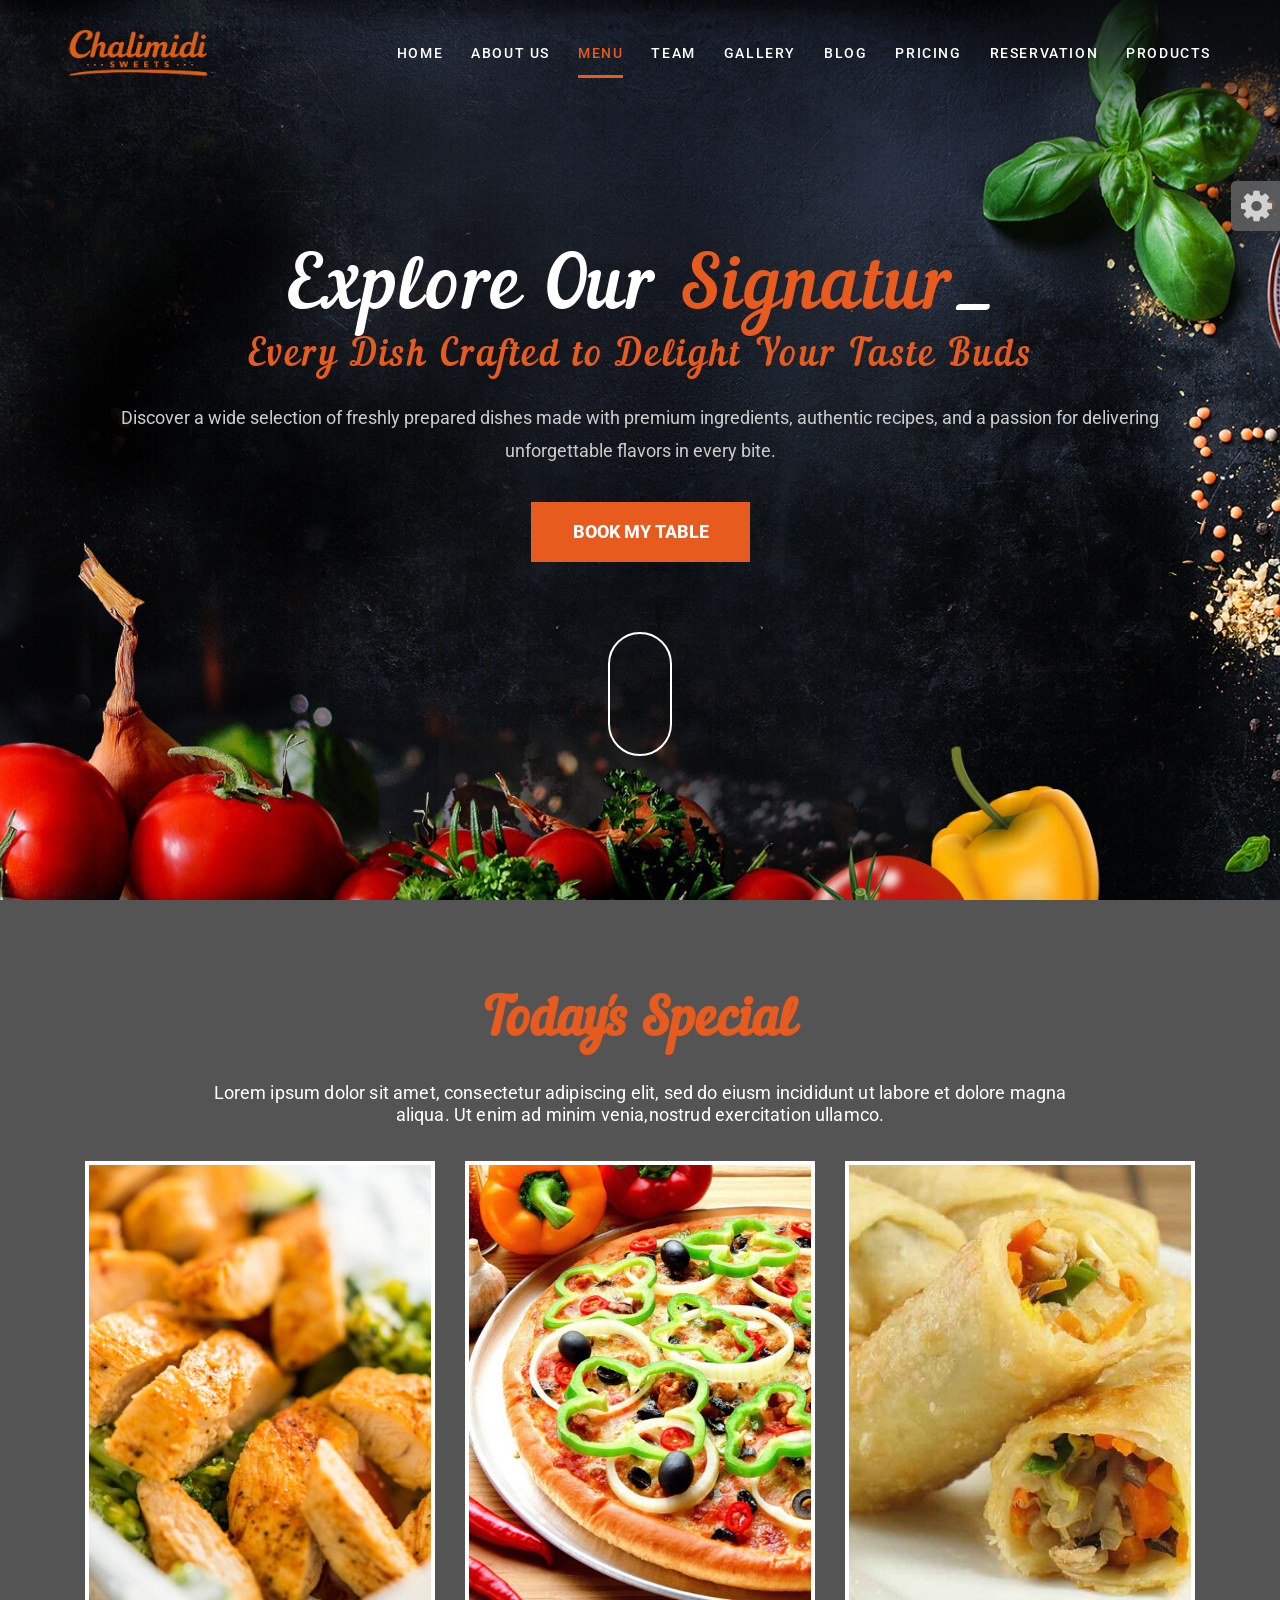
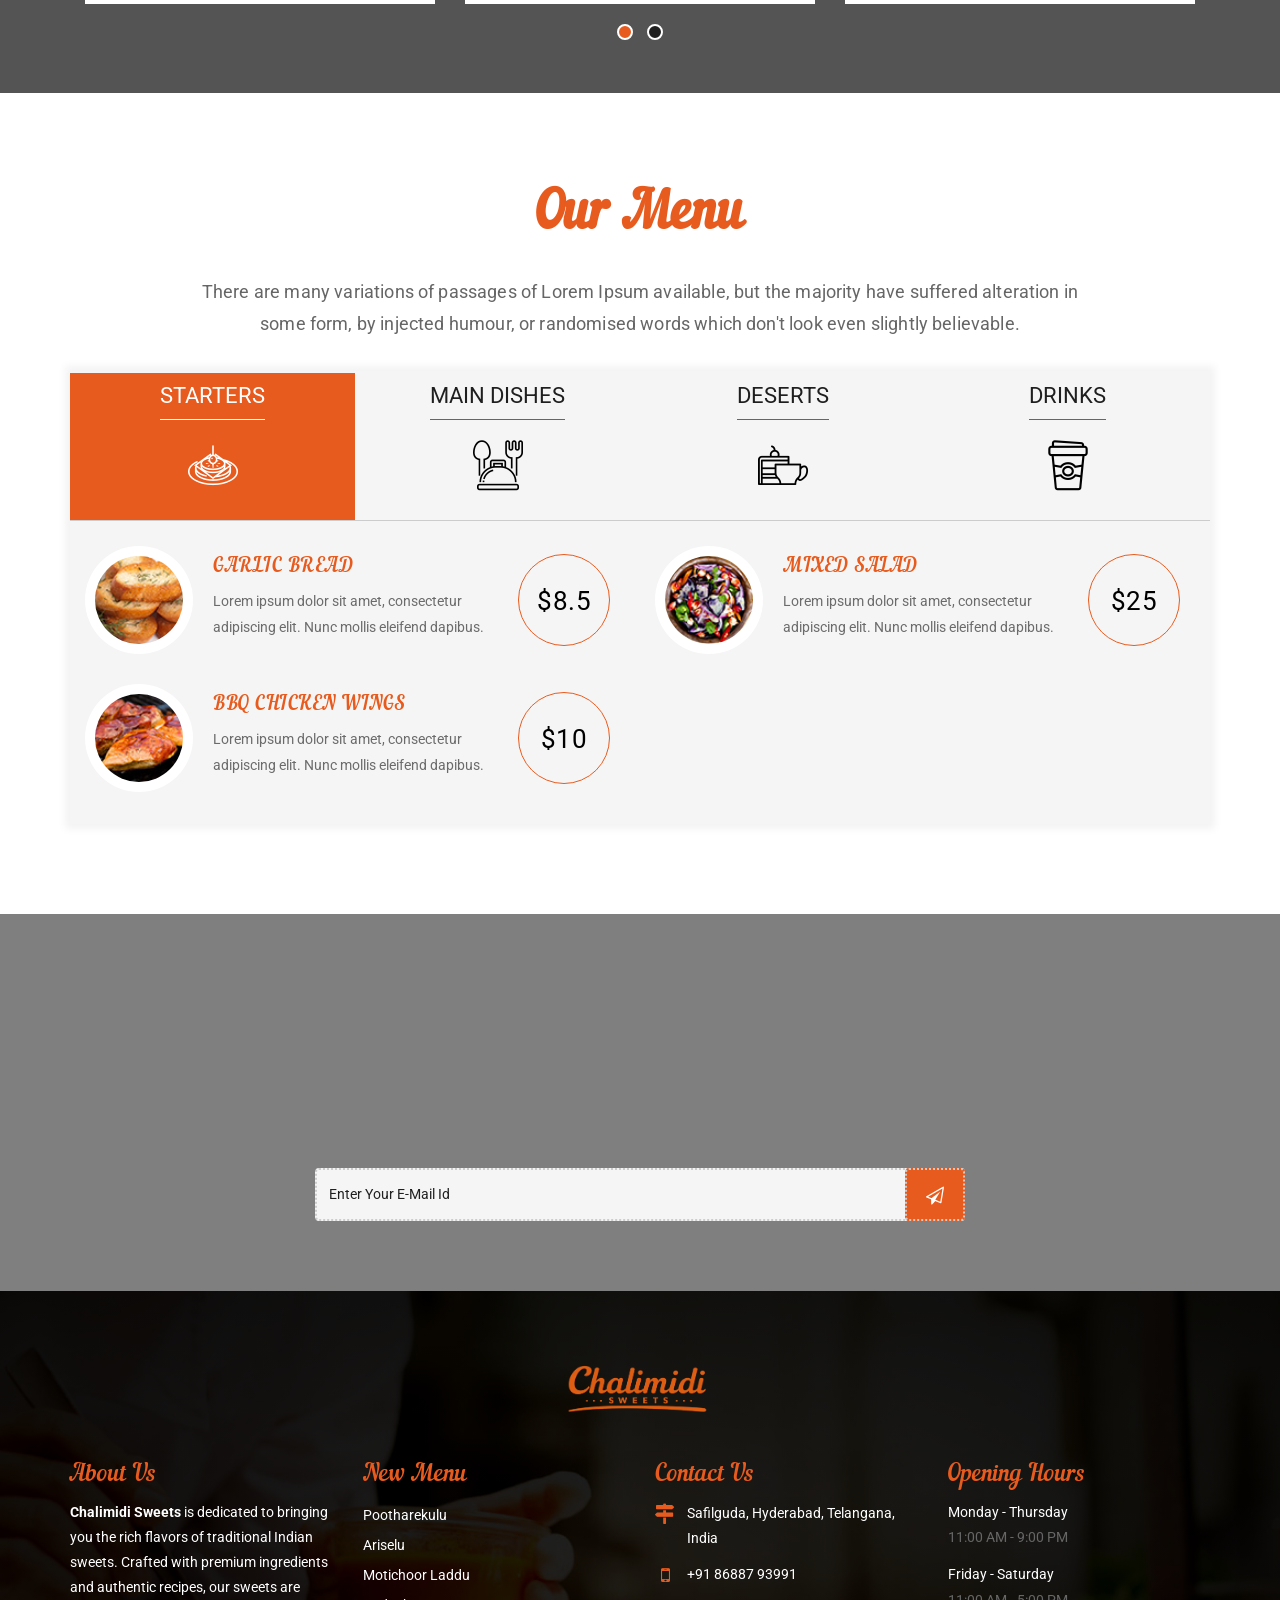
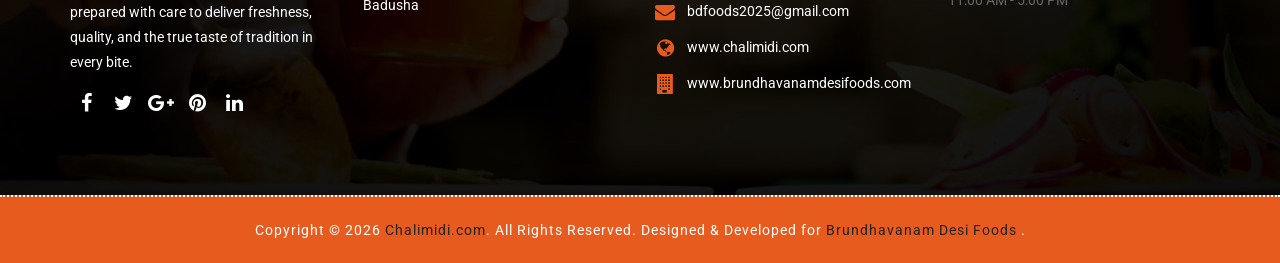
<file: menu.html>
<!DOCTYPE html>
<html lang="en">

<head>

    <!-- Basic -->
    <meta charset="utf-8">
    <meta http-equiv="X-UA-Compatible" content="IE=edge">

    <!-- Mobile Metas -->
    <meta name="viewport" content="width=device-width, maximum-scale=1, initial-scale=1, user-scalable=0">

    <!-- Site Metas -->
    <title>Chalimidi.com</title>
    <meta name="keywords" content="">
    <meta name="description" content="">
    <meta name="author" content="">

    <!-- Site Icons -->
    <!-- <link rel="shortcut icon" href="images/favicon.ico" type="image/x-icon" /> -->
    <link rel="icon" type="image/x-icon" href="./images/favicon.ico">
    <link rel="apple-touch-icon" href="images/apple-touch-icon.png">

    <!-- Bootstrap CSS -->
    <link rel="stylesheet" href="css/bootstrap.min.css">
    <!-- Site CSS -->
    <link rel="stylesheet" href="css/style.css">
    <!-- Responsive CSS -->
    <link rel="stylesheet" href="css/responsive.css">
    <!-- color -->
    <link id="changeable-colors" rel="stylesheet" href="css/colors/orange.css" />

    <!-- Modernizer -->
    <script src="js/modernizer.js"></script>

    <!--[if lt IE 9]>
      <script src="https://oss.maxcdn.com/libs/html5shiv/3.7.0/html5shiv.js"></script>
      <script src="https://oss.maxcdn.com/libs/respond.js/1.4.2/respond.min.js"></script>
    <![endif]-->

</head>

<body>
    <div id="loader">
        <div id="status"></div>
    </div>
    <div id="site-header">
        <header id="header" class="header-block-top">
            <div class="container">
                <div class="row">
                    <div class="main-menu">
                        <!-- navbar -->
                        <nav class="navbar navbar-default" id="mainNav">
                            <div class="navbar-header">
                                <button type="button" class="navbar-toggle collapsed" data-toggle="collapse"
                                    data-target="#navbar" aria-expanded="false" aria-controls="navbar">
                                    <span class="sr-only">Toggle navigation</span>
                                    <span class="icon-bar"></span>
                                    <span class="icon-bar"></span>
                                    <span class="icon-bar"></span>
                                </button>
                                <div class="logo" style="margin-top:10px">
                                    <a class="navbar-brand js-scroll-trigger logo-header" href="#">
                                        <img src="images/logox.png" alt="Chalimidi" height="60"
                                            style="transform: rotate(-0deg);">
                                    </a>
                                </div>
                            </div>
                            <div id="navbar" class="navbar-collapse collapse">
                                <ul class="nav navbar-nav navbar-right">
                                    <li><a href="index.html">Home</a></li>
                                    <li><a href="about.html">About us</a></li>
                                    <li class="active"><a href="menu.html">Menu</a></li>
                                    <li><a href="team.html">Team</a></li>
                                    <li><a href="gallery.html">Gallery</a></li>
                                    <li><a href="blog.html">Blog</a></li>
                                    <li><a href="pricing.html">Pricing</a></li>
                                    <li><a href="reservation.html">Reservation</a></li>
                                    <!-- <li><a href="contact.html">Contact us</a></li> -->
                                    <li><a href="products.html">Products</a></li>
                                </ul>
                            </div>
                            <!-- end nav-collapse -->
                        </nav>
                        <!-- end navbar -->
                    </div>
                </div>
                <!-- end row -->
            </div>
            <!-- end container-fluid -->
        </header>
        <!-- end header -->
    </div>
    <!-- end site-header -->

    <div id="banner" class="banner full-screen-mode parallax">
        <div class="container pr">
            <div class="col-lg-12 col-md-12 col-sm-12 col-xs-12">
                <div class="banner-static">
                    <div class="banner-text">
                        <div class="banner-cell">
                            <h1>Explore Our <span class="typer" id="some-id" data-delay="200" data-delim=":"
                                    data-words="Signature Dishes:Traditional Favorites:Chef's Specials"
                                    data-colors="red"></span><span class="cursor" data-cursorDisplay="_"
                                    data-owner="some-id"></span>
                            </h1>

                            <h2>Every Dish Crafted to Delight Your Taste Buds</h2>

                            <p>
                                Discover a wide selection of freshly prepared dishes made with premium ingredients,
                                authentic recipes, and a passion for delivering unforgettable flavors in every bite.
                            </p>
                            <div class="book-btn">
                                <a href="#reservation" class="table-btn hvr-underline-from-center">Book my Table</a>
                            </div>
                            <a href="#todays_special">
                                <div class="mouse"></div>
                            </a>
                        </div>
                        <!-- end banner-cell -->
                    </div>
                    <!-- end banner-text -->
                </div>
                <!-- end banner-static -->
            </div>
            <!-- end col -->
        </div>
        <!-- end container -->
    </div>
    <!-- end banner -->



    <div id="todays_special" class="special-menu pad-top-100 parallax">
        <div class="container">
            <div class="row">
                <div class="col-lg-12 col-md-12 col-sm-12 col-xs-12">
                    <div class="wow fadeIn" data-wow-duration="1s" data-wow-delay="0.1s">
                        <h2 class="block-title color-white text-center"> Today's Special </h2>
                        <h5 class="title-caption text-center"> Lorem ipsum dolor sit amet, consectetur adipiscing elit,
                            sed do eiusm incididunt ut labore et dolore magna aliqua. Ut enim ad minim venia,nostrud
                            exercitation ullamco. </h5>
                    </div>
                    <div class="special-box">
                        <div id="owl-demo">
                            <div class="item item-type-zoom">
                                <a href="#" class="item-hover">
                                    <div class="item-info">
                                        <div class="headline">
                                            SALMON STEAK
                                            <div class="line"></div>
                                            <div class="dit-line">Lorem ipsum dolor sit amet, consectetur adip aliqua.
                                                Ut enim ad minim venia.</div>
                                        </div>
                                    </div>
                                </a>
                                <div class="item-img">
                                    <img src="images/special-menu-1.jpg" alt="sp-menu">
                                </div>
                            </div>
                            <div class="item item-type-zoom">
                                <a href="#" class="item-hover">
                                    <div class="item-info">
                                        <div class="headline">
                                            ITALIAN PIZZA
                                            <div class="line"></div>
                                            <div class="dit-line">Lorem ipsum dolor sit amet, consectetur adip aliqua.
                                                Ut enim ad minim venia.</div>
                                        </div>
                                    </div>
                                </a>
                                <div class="item-img">
                                    <img src="images/special-menu-2.jpg" alt="sp-menu">
                                </div>
                            </div>
                            <div class="item item-type-zoom">
                                <a href="#" class="item-hover">
                                    <div class="item-info">
                                        <div class="headline">
                                            VEG. ROLL
                                            <div class="line"></div>
                                            <div class="dit-line">Lorem ipsum dolor sit amet, consectetur adip aliqua.
                                                Ut enim ad minim venia.</div>
                                        </div>
                                    </div>
                                </a>
                                <div class="item-img">
                                    <img src="images/special-menu-3.jpg" alt="sp-menu">
                                </div>
                            </div>
                            <div class="item item-type-zoom">
                                <a href="#" class="item-hover">
                                    <div class="item-info">
                                        <div class="headline">
                                            SALMON STEAK
                                            <div class="line"></div>
                                            <div class="dit-line">Lorem ipsum dolor sit amet, consectetur adip aliqua.
                                                Ut enim ad minim venia.</div>
                                        </div>
                                    </div>
                                </a>
                                <div class="item-img">
                                    <img src="images/special-menu-1.jpg" alt="sp-menu">
                                </div>
                            </div>
                            <div class="item item-type-zoom">
                                <a href="#" class="item-hover">
                                    <div class="item-info">
                                        <div class="headline">
                                            VEG. ROLL
                                            <div class="line"></div>
                                            <div class="dit-line">Lorem ipsum dolor sit amet, consectetur adip aliqua.
                                                Ut enim ad minim venia.</div>
                                        </div>
                                    </div>
                                </a>
                                <div class="item-img">
                                    <img src="images/special-menu-2.jpg" alt="sp-menu">
                                </div>
                            </div>
                        </div>
                    </div>
                    <!-- end special-box -->
                </div>
                <!-- end col -->
            </div>
            <!-- end row -->
        </div>
        <!-- end container -->
    </div>
    <!-- end special-menu -->

    <div id="menu" class="menu-main pad-top-100 pad-bottom-100">
        <div class="container">
            <div class="row">
                <div class="col-lg-12 col-md-12 col-sm-12 col-xs-12">
                    <div class="wow fadeIn" data-wow-duration="1s" data-wow-delay="0.1s">
                        <h2 class="block-title text-center">
                            Our Menu
                        </h2>
                        <p class="title-caption text-center">There are many variations of passages of Lorem Ipsum
                            available, but the majority have suffered alteration in some form, by injected humour, or
                            randomised words which don't look even slightly believable. </p>
                    </div>
                    <div class="tab-menu">
                        <div class="slider slider-nav">
                            <div class="tab-title-menu">
                                <h2>STARTERS</h2>
                                <p> <i class="flaticon-canape"></i> </p>
                            </div>
                            <div class="tab-title-menu">
                                <h2>MAIN DISHES</h2>
                                <p> <i class="flaticon-dinner"></i> </p>
                            </div>
                            <div class="tab-title-menu">
                                <h2>DESERTS</h2>
                                <p> <i class="flaticon-desert"></i> </p>
                            </div>
                            <div class="tab-title-menu">
                                <h2>DRINKS</h2>
                                <p> <i class="flaticon-coffee"></i> </p>
                            </div>
                        </div>
                        <div class="slider slider-single">
                            <div>
                                <div class="col-lg-6 col-md-6 col-sm-12 col-xs-12 ">
                                    <div class="offer-item">
                                        <img src="images/menu-item-thumbnail-01.jpg" alt="" class="img-responsive">
                                        <div>
                                            <h3>GARLIC BREAD</h3>
                                            <p>
                                                Lorem ipsum dolor sit amet, consectetur adipiscing elit. Nunc mollis
                                                eleifend dapibus.
                                            </p>
                                        </div>
                                        <span class="offer-price">$8.5</span>
                                    </div>
                                </div>
                                <!-- end col -->
                                <div class="col-lg-6 col-md-6 col-sm-12 col-xs-12 ">
                                    <div class="offer-item">
                                        <img src="images/menu-item-thumbnail-02.jpg" alt="" class="img-responsive">
                                        <div>
                                            <h3>MIXED SALAD</h3>
                                            <p>
                                                Lorem ipsum dolor sit amet, consectetur adipiscing elit. Nunc mollis
                                                eleifend dapibus.
                                            </p>
                                        </div>
                                        <span class="offer-price">$25</span>
                                    </div>
                                </div>
                                <!-- end col -->
                                <div class="col-lg-6 col-md-6 col-sm-12 col-xs-12 ">
                                    <div class="offer-item">
                                        <img src="images/menu-item-thumbnail-03.jpg" alt="" class="img-responsive">
                                        <div>
                                            <h3>BBQ CHICKEN WINGS</h3>
                                            <p>
                                                Lorem ipsum dolor sit amet, consectetur adipiscing elit. Nunc mollis
                                                eleifend dapibus.
                                            </p>
                                        </div>
                                        <span class="offer-price">$10</span>
                                    </div>
                                </div>
                                <!-- end col -->
                            </div>
                            <div>
                                <div class="col-lg-6 col-md-6 col-sm-12 col-xs-12 ">
                                    <div class="offer-item">
                                        <img src="images/menu-item-thumbnail-04.jpg" alt="" class="img-responsive">
                                        <div>
                                            <h3>MEAT FEAST PIZZA</h3>
                                            <p>
                                                Lorem ipsum dolor sit amet, consectetur adipiscing elit. Nunc mollis
                                                eleifend dapibus.
                                            </p>
                                        </div>
                                        <span class="offer-price">$5</span>
                                    </div>
                                </div>
                                <!-- end col -->
                                <div class="col-lg-6 col-md-6 col-sm-12 col-xs-12 ">
                                    <div class="offer-item">
                                        <img src="images/menu-item-thumbnail-05.jpg" alt="" class="img-responsive">
                                        <div>
                                            <h3>CHICKEN TIKKA MASALA</h3>
                                            <p>
                                                Lorem ipsum dolor sit amet, consectetur adipiscing elit. Nunc mollis
                                                eleifend dapibus.
                                            </p>
                                        </div>
                                        <span class="offer-price">$15</span>
                                    </div>
                                </div>
                                <!-- end col -->
                                <div class="col-lg-6 col-md-6 col-sm-12 col-xs-12 ">
                                    <div class="offer-item">
                                        <img src="images/menu-item-thumbnail-06.jpg" alt="" class="img-responsive">
                                        <div>
                                            <h3>SPICY MEATBALLS</h3>
                                            <p>
                                                Lorem ipsum dolor sit amet, consectetur adipiscing elit. Nunc mollis
                                                eleifend dapibus.
                                            </p>
                                        </div>
                                        <span class="offer-price">$6.5</span>
                                    </div>
                                </div>
                                <!-- end col -->
                            </div>
                            <div>
                                <div class="col-lg-6 col-md-6 col-sm-12 col-xs-12 ">
                                    <div class="offer-item">
                                        <img src="images/menu-item-thumbnail-07.jpg" alt="" class="img-responsive">
                                        <div>
                                            <h3>CHOCOLATE FUDGECAKE</h3>
                                            <p>
                                                Lorem ipsum dolor sit amet, consectetur adipiscing elit. Nunc mollis
                                                eleifend dapibus.
                                            </p>
                                        </div>
                                        <span class="offer-price">$4.5</span>
                                    </div>
                                </div>
                                <!-- end col -->
                                <div class="col-lg-6 col-md-6 col-sm-12 col-xs-12 ">
                                    <div class="offer-item">
                                        <img src="images/menu-item-thumbnail-08.jpg" alt="" class="img-responsive">
                                        <div>
                                            <h3>CHICKEN TIKKA MASALA</h3>
                                            <p>
                                                Lorem ipsum dolor sit amet, consectetur adipiscing elit. Nunc mollis
                                                eleifend dapibus.
                                            </p>
                                        </div>
                                        <span class="offer-price">$9.5</span>
                                    </div>
                                </div>
                                <!-- end col -->
                                <div class="col-lg-6 col-md-6 col-sm-12 col-xs-12 ">
                                    <div class="offer-item">
                                        <img src="images/menu-item-thumbnail-09.jpg" alt="" class="img-responsive">
                                        <div>
                                            <h3>CHICKEN TIKKA MASALA</h3>
                                            <p>
                                                Lorem ipsum dolor sit amet, consectetur adipiscing elit. Nunc mollis
                                                eleifend dapibus.
                                            </p>
                                        </div>
                                        <span class="offer-price">$10</span>
                                    </div>
                                </div>
                                <!-- end col -->
                            </div>
                            <div>
                                <div class="col-lg-6 col-md-6 col-sm-12 col-xs-12 ">
                                    <div class="offer-item">
                                        <img src="images/menu-item-thumbnail-10.jpg" alt="" class="img-responsive">
                                        <div>
                                            <h3>MEAT FEAST PIZZA</h3>
                                            <p>
                                                Lorem ipsum dolor sit amet, consectetur adipiscing elit. Nunc mollis
                                                eleifend dapibus.
                                            </p>
                                        </div>
                                        <span class="offer-price">$12.5</span>
                                    </div>
                                </div>
                                <!-- end col -->
                                <div class="col-lg-6 col-md-6 col-sm-12 col-xs-12 ">
                                    <div class="offer-item">
                                        <img src="images/menu-item-thumbnail-09.jpg" alt="" class="img-responsive">
                                        <div>
                                            <h3>CHICKEN TIKKA MASALA</h3>
                                            <p>
                                                Lorem ipsum dolor sit amet, consectetur adipiscing elit. Nunc mollis
                                                eleifend dapibus.
                                            </p>
                                        </div>
                                        <span class="offer-price">$9.5</span>
                                    </div>
                                </div>
                                <!-- end col -->
                                <div class="col-lg-6 col-md-6 col-sm-12 col-xs-12 ">
                                    <div class="offer-item">
                                        <img src="images/menu-item-thumbnail-08.jpg" alt="" class="img-responsive">
                                        <div>
                                            <h3>CHICKEN TIKKA MASALA</h3>
                                            <p>
                                                Lorem ipsum dolor sit amet, consectetur adipiscing elit. Nunc mollis
                                                eleifend dapibus.
                                            </p>
                                        </div>
                                        <span class="offer-price">$5.5</span>
                                    </div>
                                </div>
                                <!-- end col -->
                            </div>
                        </div>
                    </div>
                    <!-- end tab-menu -->
                </div>
                <!-- end col -->
            </div>
            <!-- end row -->
        </div>
        <!-- end container -->
    </div>
    <!-- end menu -->


    <div id="footer" class="footer-main">
        <div class="footer-news pad-top-100 pad-bottom-70 parallax">
            <div class="container">
                <div class="row">
                    <div class="col-lg-12 col-md-12 col-sm-12 col-xs-12">
                        <div class="wow fadeIn" data-wow-duration="1s" data-wow-delay="0.1s">
                            <h2 class="ft-title color-white text-center"> Newsletter </h2>
                            <p> Lorem ipsum dolor sit amet, consectetur adipiscing elit</p>
                        </div>
                        <form>
                            <input type="email" placeholder="Enter your e-mail id">
                            <a href="#" class="orange-btn"><i class="fa fa-paper-plane-o" aria-hidden="true"></i></a>
                        </form>
                    </div>
                    <!-- end col -->
                </div>
                <!-- end row -->
            </div>
            <!-- end container -->
        </div>
        <!-- end footer-news -->
        <div class="footer-box pad-top-70">
            <div class="container">
                <div class="row">
                    <div class="footer-in-main">
                        <div class="footer-logo">
                            <div class="text-center">
                                <img height="60" src="images/logox.png" alt="" />
                            </div>
                        </div>
                        <div class="col-lg-3 col-md-3 col-sm-6 col-xs-12">
                            <div class="footer-box-a">
                                <h3>About Us</h3>
                                <p>
                                    <strong>Chalimidi Sweets</strong> is dedicated to bringing you the rich flavors of
                                    traditional Indian
                                    sweets. Crafted with premium ingredients and authentic recipes, our sweets are
                                    prepared with care to
                                    deliver freshness, quality, and the true taste of tradition in every bite.
                                </p>
                                <ul class="socials-box footer-socials pull-left">
                                    <li>
                                        <a href="#">
                                            <div class="social-circle-border"><i class="fa  fa-facebook"></i></div>
                                        </a>
                                    </li>
                                    <li>
                                        <a href="#">
                                            <div class="social-circle-border"><i class="fa fa-twitter"></i></div>
                                        </a>
                                    </li>
                                    <li>
                                        <a href="#">
                                            <div class="social-circle-border"><i class="fa fa-google-plus"></i></div>
                                        </a>
                                    </li>
                                    <li>
                                        <a href="#">
                                            <div class="social-circle-border"><i class="fa fa-pinterest"></i></div>
                                        </a>
                                    </li>
                                    <li>
                                        <a href="#">
                                            <div class="social-circle-border"><i class="fa fa-linkedin"></i></div>
                                        </a>
                                    </li>
                                </ul>

                            </div>
                            <!-- end footer-box-a -->
                        </div>
                        <!-- end col -->
                        <div class="col-lg-3 col-md-3 col-sm-6 col-xs-12">
                            <div class="footer-box-b">
                                <h3>New Menu</h3>
                                <ul>
                                    <li><a href="#">Pootharekulu</a></li>
                                    <li><a href="#">Ariselu</a></li>
                                    <li><a href="#">Motichoor Laddu</a></li>
                                    <li><a href="#">Badusha</a></li>
                                </ul>
                            </div>
                            <!-- end footer-box-b -->
                        </div>
                        <!-- end col -->
                        <div class="col-lg-3 col-md-3 col-sm-6 col-xs-12">
                            <div class="footer-box-c">
                                <h3>Contact Us</h3>

                                <p>
                                    <i class="fa fa-map-signs" aria-hidden="true"></i>
                                    <span>Safilguda, Hyderabad, Telangana, India</span>
                                </p>

                                <p>
                                    <i class="fa fa-mobile" aria-hidden="true"></i>
                                    <span>
                                        <a href="tel:+918688793991">+91 86887 93991</a>
                                    </span>
                                </p>

                                <p>
                                    <i class="fa fa-envelope" aria-hidden="true"></i>
                                    <span>
                                        <a href="mailto:bdfoods2025@gmail.com">bdfoods2025@gmail.com</a>
                                    </span>
                                </p>

                                <p>
                                    <i class="fa fa-globe" aria-hidden="true"></i>
                                    <span>
                                        <a href="https://www.chalimidi.com" target="_blank">
                                            www.chalimidi.com
                                        </a>
                                    </span>
                                </p>

                                <p>
                                    <i class="fa fa-building" aria-hidden="true"></i>
                                    <span>
                                        <a href="https://www.brundhavanamdesifoods.com" target="_blank">
                                            www.brundhavanamdesifoods.com
                                        </a>
                                    </span>
                                </p>
                            </div>
                            <!-- end footer-box-c -->
                        </div>
                        <!-- end col -->
                        <div class="col-lg-3 col-md-3 col-sm-6 col-xs-12">
                            <div class="footer-box-d">
                                <h3>Opening Hours</h3>

                                <ul>
                                    <li>
                                        <p>Monday - Thursday </p>
                                        <span> 11:00 AM - 9:00 PM</span>
                                    </li>
                                    <li>
                                        <p>Friday - Saturday </p>
                                        <span> 11:00 AM - 5:00 PM</span>
                                    </li>
                                </ul>
                            </div>
                            <!-- end footer-box-d -->
                        </div>
                        <!-- end col -->
                    </div>
                    <!-- end footer-in-main -->
                </div>
                <!-- end row -->
            </div>
            <!-- end container -->
            <div id="copyright" class="copyright-main">
                <div class="container">
                    <div class="row">
                        <div class="col-lg-12 col-md-12 col-sm-12 col-xs-12">
                            <h6 class="copy-title">
                                Copyright &copy; 2026
                                <a href="https://chalimidi.com" target="_blank">Chalimidi.com</a>.
                                All Rights Reserved. Designed & Developed for
                                <a href="https://www.brundhavanamdesifoods.com" target="_blank">
                                    Brundhavanam Desi Foods
                                </a>.
                            </h6>
                        </div>
                    </div>
                    <!-- end row -->
                </div>
                <!-- end container -->
            </div>
            <!-- end copyright-main -->
        </div>
        <!-- end footer-box -->
    </div>
    <!-- end footer-main -->

    <a href="#" class="scrollup" style="display: none;">Scroll</a>

    <section id="color-panel" class="close-color-panel">
        <a class="panel-button gray2"><i class="fa fa-cog fa-spin fa-2x"></i></a>
        <!-- Colors -->
        <div class="segment">
            <h4 class="gray2 normal no-padding">Color Scheme</h4>
            <a title="orange" class="switcher orange-bg"></a>
            <a title="strong-blue" class="switcher strong-blue-bg"></a>
            <a title="moderate-green" class="switcher moderate-green-bg"></a>
            <a title="vivid-yellow" class="switcher vivid-yellow-bg"></a>
        </div>
    </section>

    <!-- ALL JS FILES -->
    <script src="js/all.js"></script>
    <script src="js/bootstrap.min.js"></script>
    <!-- ALL PLUGINS -->
    <script src="js/custom.js"></script>
</body>

</html>
</file>
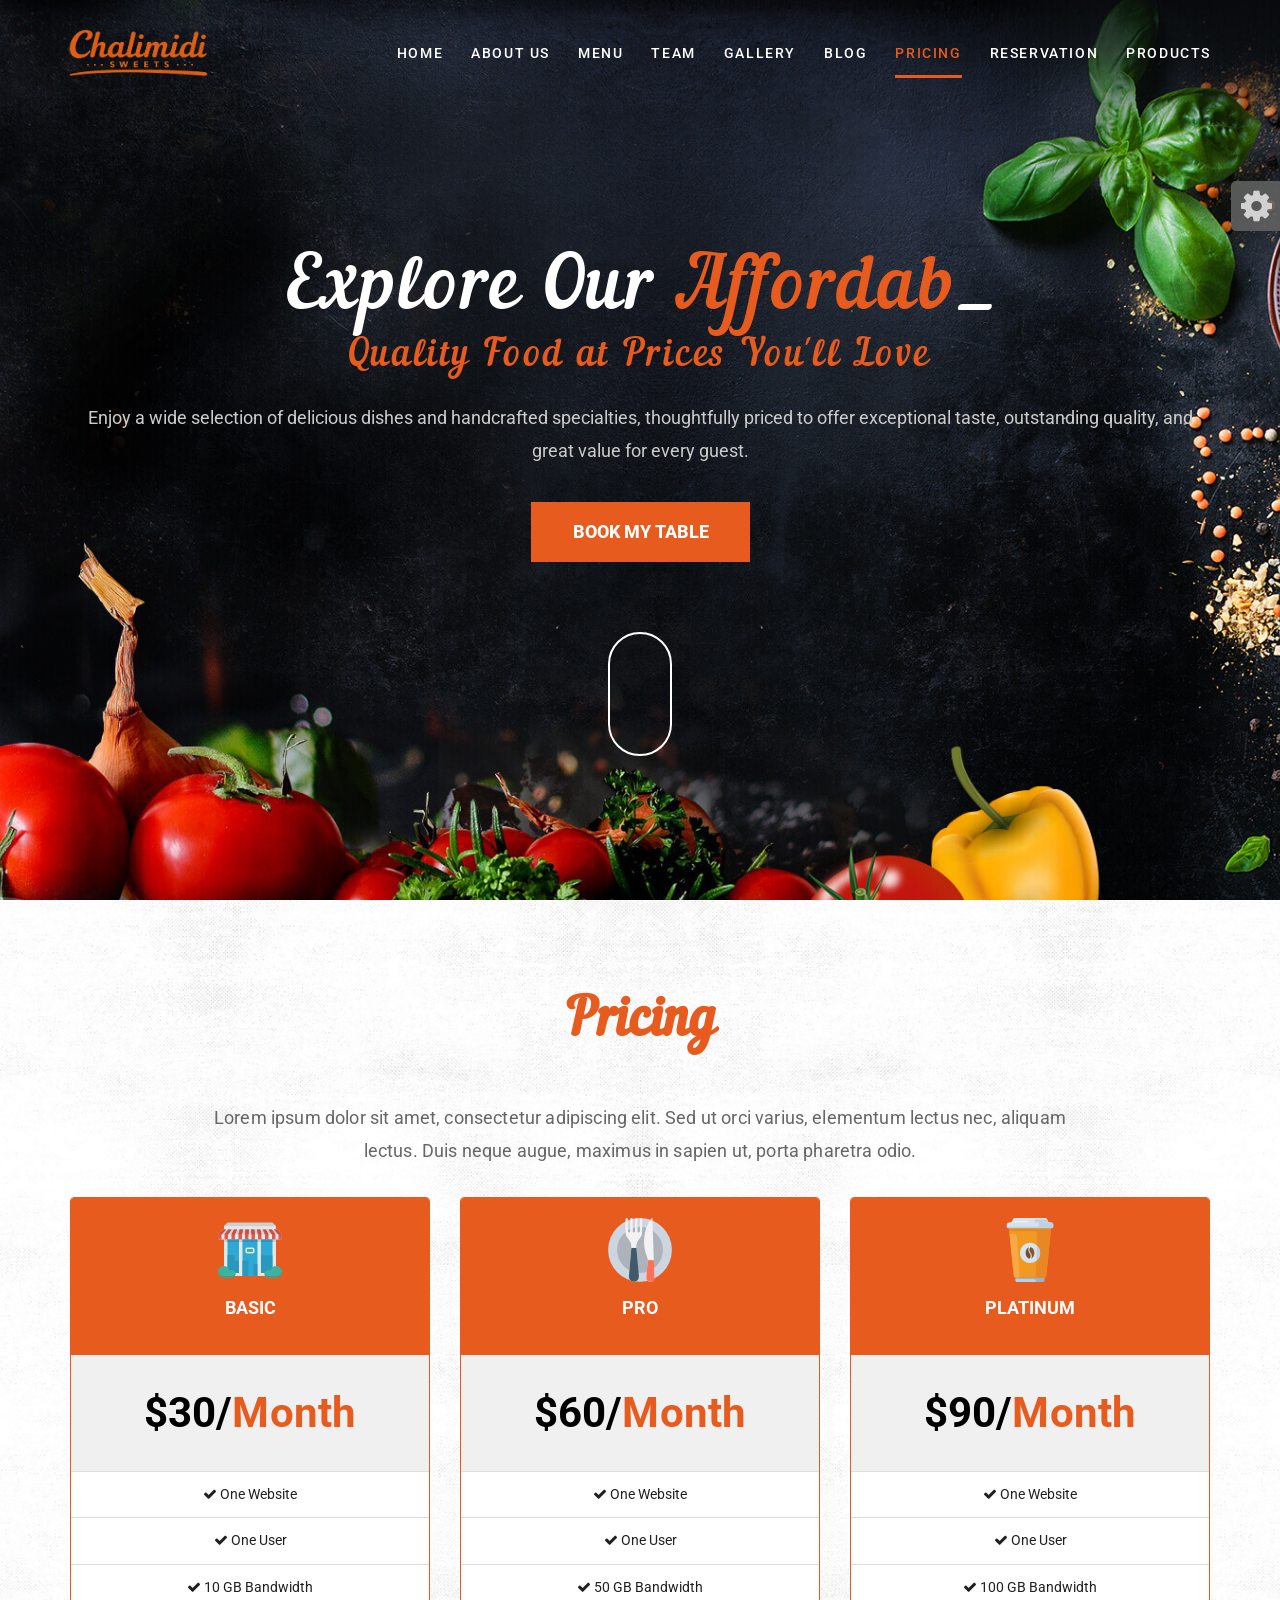
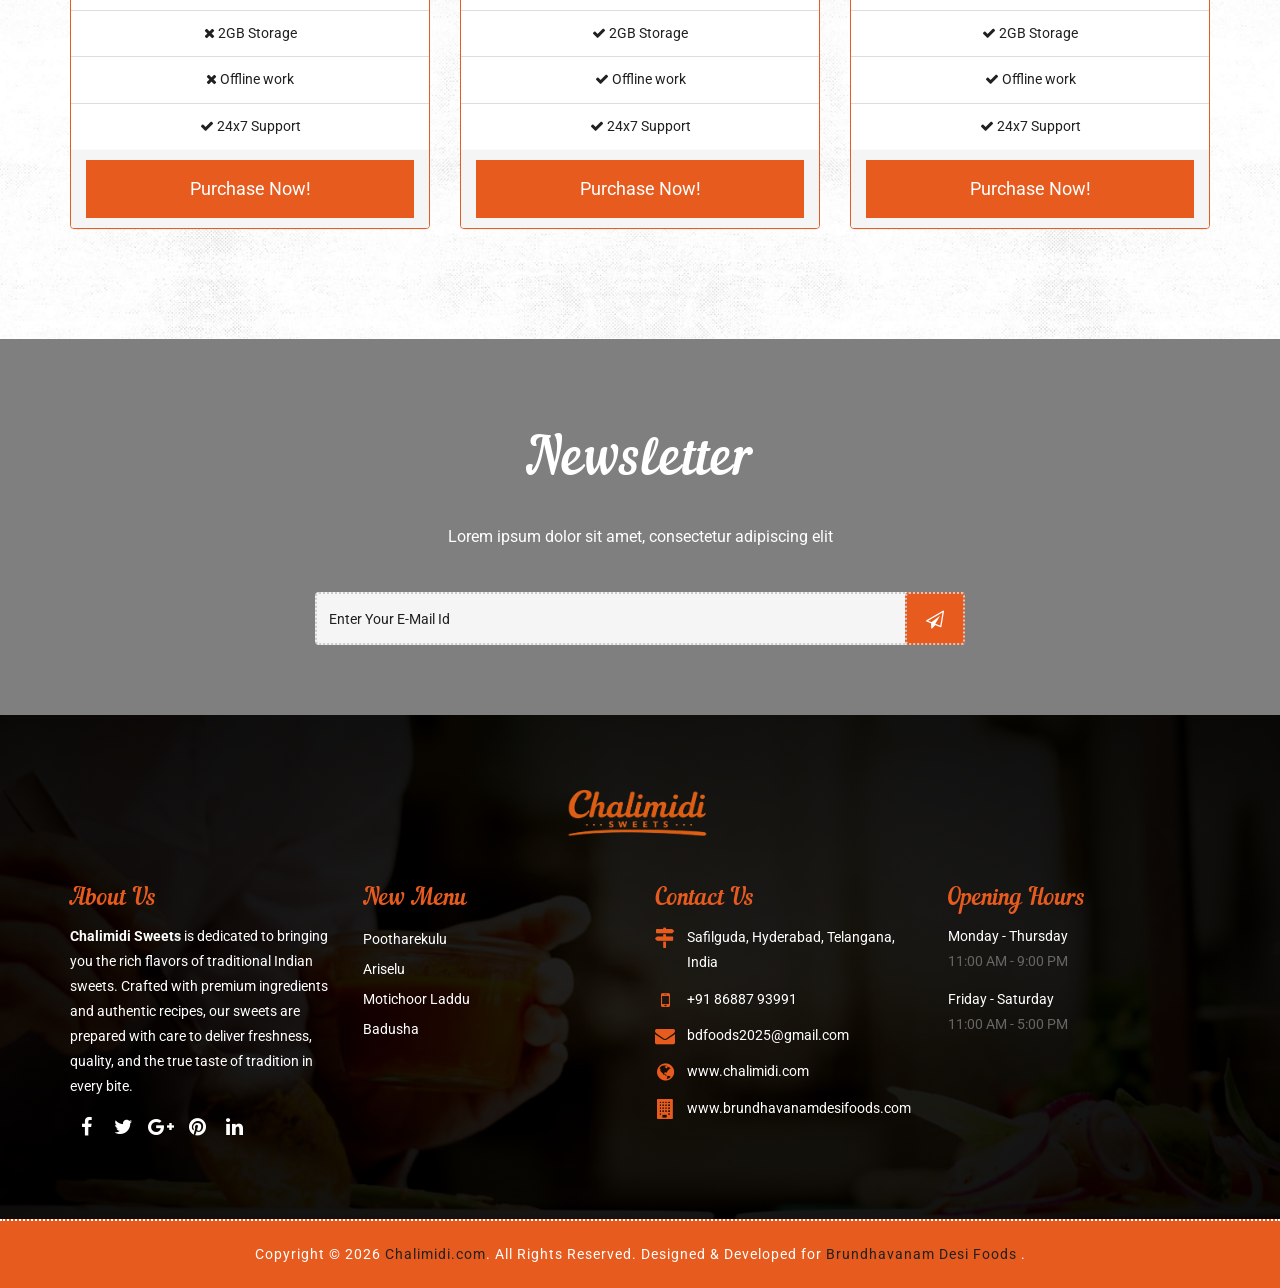
<file: pricing.html>
<!DOCTYPE html>
<html lang="en">

<head>

    <!-- Basic -->
    <meta charset="utf-8">
    <meta http-equiv="X-UA-Compatible" content="IE=edge">

    <!-- Mobile Metas -->
    <meta name="viewport" content="width=device-width, maximum-scale=1, initial-scale=1, user-scalable=0">

    <!-- Site Metas -->
    <title>Chalimidi.com</title>
    <meta name="keywords" content="">
    <meta name="description" content="">
    <meta name="author" content="">

    <!-- Site Icons -->
    <!-- <link rel="shortcut icon" href="images/favicon.ico" type="image/x-icon" /> -->
    <link rel="icon" type="image/x-icon" href="./images/favicon.ico">
    <link rel="apple-touch-icon" href="images/apple-touch-icon.png">

    <!-- Bootstrap CSS -->
    <link rel="stylesheet" href="css/bootstrap.min.css">
    <!-- Site CSS -->
    <link rel="stylesheet" href="css/style.css">
    <!-- Responsive CSS -->
    <link rel="stylesheet" href="css/responsive.css">
    <!-- color -->
    <link id="changeable-colors" rel="stylesheet" href="css/colors/orange.css" />

    <!-- Modernizer -->
    <script src="js/modernizer.js"></script>

    <!--[if lt IE 9]>
      <script src="https://oss.maxcdn.com/libs/html5shiv/3.7.0/html5shiv.js"></script>
      <script src="https://oss.maxcdn.com/libs/respond.js/1.4.2/respond.min.js"></script>
    <![endif]-->

</head>

<body>
    <div id="loader">
        <div id="status"></div>
    </div>
    <div id="site-header">
        <header id="header" class="header-block-top">
            <div class="container">
                <div class="row">
                    <div class="main-menu">
                        <!-- navbar -->
                        <nav class="navbar navbar-default" id="mainNav">
                            <div class="navbar-header">
                                <button type="button" class="navbar-toggle collapsed" data-toggle="collapse"
                                    data-target="#navbar" aria-expanded="false" aria-controls="navbar">
                                    <span class="sr-only">Toggle navigation</span>
                                    <span class="icon-bar"></span>
                                    <span class="icon-bar"></span>
                                    <span class="icon-bar"></span>
                                </button>
                                <div class="logo" style="margin-top:10px">
                                    <a class="navbar-brand js-scroll-trigger logo-header" href="#">
                                        <img src="images/logox.png" alt="Chalimidi" height="60"
                                            style="transform: rotate(-0deg);">
                                    </a>
                                </div>
                            </div>
                            <div id="navbar" class="navbar-collapse collapse">
                                <ul class="nav navbar-nav navbar-right">
                                    <li><a href="index.html">Home</a></li>
                                    <li><a href="about.html">About us</a></li>
                                    <li><a href="menu.html">Menu</a></li>
                                    <li><a href="team.html">Team</a></li>
                                    <li><a href="gallery.html">Gallery</a></li>
                                    <li><a href="blog.html">Blog</a></li>
                                    <li class="active"><a href="pricing.html">Pricing</a></li>
                                    <li><a href="reservation.html">Reservation</a></li>
                                    <!-- <li><a href="contact.html">Contact us</a></li> -->
                                    <li><a href="products.html">Products</a></li>
                                </ul>
                            </div>
                            <!-- end nav-collapse -->
                        </nav>
                        <!-- end navbar -->
                    </div>
                </div>
                <!-- end row -->
            </div>
            <!-- end container-fluid -->
        </header>
        <!-- end header -->
    </div>
    <!-- end site-header -->

    <div id="banner" class="banner full-screen-mode parallax">
        <div class="container pr">
            <div class="col-lg-12 col-md-12 col-sm-12 col-xs-12">
                <div class="banner-static">
                    <div class="banner-text">
                        <div class="banner-cell">
                            <h1>Explore Our <span class="typer" id="some-id" data-delay="200" data-delim=":"
                                    data-words="Affordable Prices:Special Offers:Best Value"
                                    data-colors="red"></span><span class="cursor" data-cursorDisplay="_"
                                    data-owner="some-id"></span>
                            </h1>

                            <h2>Quality Food at Prices You'll Love</h2>

                            <p>
                                Enjoy a wide selection of delicious dishes and handcrafted specialties, thoughtfully
                                priced to offer exceptional taste, outstanding quality, and great value for every guest.
                            </p>
                            <div class="book-btn">
                                <a href="#reservation" class="table-btn hvr-underline-from-center">Book my Table</a>
                            </div>
                            <a href="#pricing">
                                <div class="mouse"></div>
                            </a>
                        </div>
                        <!-- end banner-cell -->
                    </div>
                    <!-- end banner-text -->
                </div>
                <!-- end banner-static -->
            </div>
            <!-- end col -->
        </div>
        <!-- end container -->
    </div>
    <!-- end banner -->


    <div id="pricing" class="pricing-main pad-top-100 pad-bottom-100">
        <div class="container">
            <div class="row">
                <div class="col-lg-12 col-md-12 col-sm-12 col-xs-12">
                    <h2 class="block-title text-center">
                        Pricing
                    </h2>
                    <p>Lorem ipsum dolor sit amet, consectetur adipiscing elit. Sed ut orci varius, elementum lectus
                        nec, aliquam lectus. Duis neque augue, maximus in sapien ut, porta pharetra odio.</p>
                </div>
                <div class="panel-pricing-in">
                    <!-- item -->
                    <div class="col-md-4 col-sm-4 text-center">
                        <div class="panel panel-pricing">
                            <div class="panel-heading">
                                <div class="pric-icon">
                                    <img src="images/store.png" alt="" />
                                </div>
                                <h3>Basic</h3>
                            </div>
                            <div class="panel-body text-center">
                                <p><strong>$30/<span>Month</span></strong></p>
                            </div>
                            <ul class="list-group text-center">
                                <li class="list-group-item"><i class="fa fa-check"></i> One Website</li>
                                <li class="list-group-item"><i class="fa fa-check"></i> One User</li>
                                <li class="list-group-item"><i class="fa fa-check"></i> 10 GB Bandwidth</li>
                                <li class="list-group-item"><i class="fa fa-times"></i> 2GB Storage</li>
                                <li class="list-group-item"><i class="fa fa-times"></i> Offline work</li>
                                <li class="list-group-item"><i class="fa fa-check"></i> 24x7 Support</li>
                            </ul>
                            <div class="panel-footer">
                                <a class="btn btn-lg btn-block hvr-underline-from-center" href="#">Purchase Now!</a>
                            </div>
                        </div>
                    </div>
                    <!-- /item -->

                    <!-- item -->
                    <div class="col-md-4 col-sm-4 text-center">
                        <div class="panel panel-pricing">
                            <div class="panel-heading">
                                <div class="pric-icon">
                                    <img src="images/food.png" alt="" />
                                </div>
                                <h3>Pro</h3>
                            </div>
                            <div class="panel-body text-center">
                                <p><strong>$60/<span>Month</span></strong></p>
                            </div>
                            <ul class="list-group text-center">
                                <li class="list-group-item"><i class="fa fa-check"></i> One Website</li>
                                <li class="list-group-item"><i class="fa fa-check"></i> One User</li>
                                <li class="list-group-item"><i class="fa fa-check"></i> 50 GB Bandwidth</li>
                                <li class="list-group-item"><i class="fa fa-check"></i> 2GB Storage</li>
                                <li class="list-group-item"><i class="fa fa-check"></i> Offline work</li>
                                <li class="list-group-item"><i class="fa fa-check"></i> 24x7 Support</li>
                            </ul>
                            <div class="panel-footer">
                                <a class="btn btn-lg btn-block hvr-underline-from-center" href="#">Purchase Now!</a>
                            </div>
                        </div>
                    </div>
                    <!-- /item -->

                    <!-- item -->
                    <div class="col-md-4 col-sm-4 text-center">
                        <div class="panel panel-pricing">
                            <div class="panel-heading">
                                <div class="pric-icon">
                                    <img src="images/coffee.png" alt="" />
                                </div>
                                <h3>Platinum</h3>
                            </div>
                            <div class="panel-body text-center">
                                <p><strong>$90/<span>Month</span></strong></p>
                            </div>
                            <ul class="list-group text-center">
                                <li class="list-group-item"><i class="fa fa-check"></i> One Website</li>
                                <li class="list-group-item"><i class="fa fa-check"></i> One User</li>
                                <li class="list-group-item"><i class="fa fa-check"></i> 100 GB Bandwidth</li>
                                <li class="list-group-item"><i class="fa fa-check"></i> 2GB Storage</li>
                                <li class="list-group-item"><i class="fa fa-check"></i> Offline work</li>
                                <li class="list-group-item"><i class="fa fa-check"></i> 24x7 Support</li>
                            </ul>
                            <div class="panel-footer">
                                <a class="btn btn-lg btn-block hvr-underline-from-center" href="#">Purchase Now!</a>
                            </div>
                        </div>
                    </div>
                    <!-- /item -->
                </div>
            </div>
            <!-- end row -->
        </div>
        <!-- end container -->
    </div>
    <!-- end pricing-main -->


    <div id="footer" class="footer-main">
        <div class="footer-news pad-top-100 pad-bottom-70 parallax">
            <div class="container">
                <div class="row">
                    <div class="col-lg-12 col-md-12 col-sm-12 col-xs-12">
                        <div class="wow fadeIn" data-wow-duration="1s" data-wow-delay="0.1s">
                            <h2 class="ft-title color-white text-center"> Newsletter </h2>
                            <p> Lorem ipsum dolor sit amet, consectetur adipiscing elit</p>
                        </div>
                        <form>
                            <input type="email" placeholder="Enter your e-mail id">
                            <a href="#" class="orange-btn"><i class="fa fa-paper-plane-o" aria-hidden="true"></i></a>
                        </form>
                    </div>
                    <!-- end col -->
                </div>
                <!-- end row -->
            </div>
            <!-- end container -->
        </div>
        <!-- end footer-news -->
        <div class="footer-box pad-top-70">
            <div class="container">
                <div class="row">
                    <div class="footer-in-main">
                        <div class="footer-logo">
                            <div class="text-center">
                                <img height="60" src="images/logox.png" alt="" />
                            </div>
                        </div>
                        <div class="col-lg-3 col-md-3 col-sm-6 col-xs-12">
                            <div class="footer-box-a">
                                <h3>About Us</h3>
                                <p>
                                    <strong>Chalimidi Sweets</strong> is dedicated to bringing you the rich flavors of
                                    traditional Indian
                                    sweets. Crafted with premium ingredients and authentic recipes, our sweets are
                                    prepared with care to
                                    deliver freshness, quality, and the true taste of tradition in every bite.
                                </p>
                                <ul class="socials-box footer-socials pull-left">
                                    <li>
                                        <a href="#">
                                            <div class="social-circle-border"><i class="fa  fa-facebook"></i></div>
                                        </a>
                                    </li>
                                    <li>
                                        <a href="#">
                                            <div class="social-circle-border"><i class="fa fa-twitter"></i></div>
                                        </a>
                                    </li>
                                    <li>
                                        <a href="#">
                                            <div class="social-circle-border"><i class="fa fa-google-plus"></i></div>
                                        </a>
                                    </li>
                                    <li>
                                        <a href="#">
                                            <div class="social-circle-border"><i class="fa fa-pinterest"></i></div>
                                        </a>
                                    </li>
                                    <li>
                                        <a href="#">
                                            <div class="social-circle-border"><i class="fa fa-linkedin"></i></div>
                                        </a>
                                    </li>
                                </ul>

                            </div>
                            <!-- end footer-box-a -->
                        </div>
                        <!-- end col -->
                        <div class="col-lg-3 col-md-3 col-sm-6 col-xs-12">
                            <div class="footer-box-b">
                                <h3>New Menu</h3>
                                <ul>
                                    <li><a href="#">Pootharekulu</a></li>
                                    <li><a href="#">Ariselu</a></li>
                                    <li><a href="#">Motichoor Laddu</a></li>
                                    <li><a href="#">Badusha</a></li>
                                </ul>
                            </div>
                            <!-- end footer-box-b -->
                        </div>
                        <!-- end col -->
                        <div class="col-lg-3 col-md-3 col-sm-6 col-xs-12">
                            <div class="footer-box-c">
                                <h3>Contact Us</h3>

                                <p>
                                    <i class="fa fa-map-signs" aria-hidden="true"></i>
                                    <span>Safilguda, Hyderabad, Telangana, India</span>
                                </p>

                                <p>
                                    <i class="fa fa-mobile" aria-hidden="true"></i>
                                    <span>
                                        <a href="tel:+918688793991">+91 86887 93991</a>
                                    </span>
                                </p>

                                <p>
                                    <i class="fa fa-envelope" aria-hidden="true"></i>
                                    <span>
                                        <a href="mailto:bdfoods2025@gmail.com">bdfoods2025@gmail.com</a>
                                    </span>
                                </p>

                                <p>
                                    <i class="fa fa-globe" aria-hidden="true"></i>
                                    <span>
                                        <a href="https://www.chalimidi.com" target="_blank">
                                            www.chalimidi.com
                                        </a>
                                    </span>
                                </p>

                                <p>
                                    <i class="fa fa-building" aria-hidden="true"></i>
                                    <span>
                                        <a href="https://www.brundhavanamdesifoods.com" target="_blank">
                                            www.brundhavanamdesifoods.com
                                        </a>
                                    </span>
                                </p>
                            </div>
                            <!-- end footer-box-c -->
                        </div>
                        <!-- end col -->
                        <div class="col-lg-3 col-md-3 col-sm-6 col-xs-12">
                            <div class="footer-box-d">
                                <h3>Opening Hours</h3>

                                <ul>
                                    <li>
                                        <p>Monday - Thursday </p>
                                        <span> 11:00 AM - 9:00 PM</span>
                                    </li>
                                    <li>
                                        <p>Friday - Saturday </p>
                                        <span> 11:00 AM - 5:00 PM</span>
                                    </li>
                                </ul>
                            </div>
                            <!-- end footer-box-d -->
                        </div>
                        <!-- end col -->
                    </div>
                    <!-- end footer-in-main -->
                </div>
                <!-- end row -->
            </div>
            <!-- end container -->
            <div id="copyright" class="copyright-main">
                <div class="container">
                    <div class="row">
                        <div class="col-lg-12 col-md-12 col-sm-12 col-xs-12">
                            <h6 class="copy-title">
                                Copyright &copy; 2026
                                <a href="https://chalimidi.com" target="_blank">Chalimidi.com</a>.
                                All Rights Reserved. Designed & Developed for
                                <a href="https://www.brundhavanamdesifoods.com" target="_blank">
                                    Brundhavanam Desi Foods
                                </a>.
                            </h6>
                        </div>
                    </div>
                    <!-- end row -->
                </div>
                <!-- end container -->
            </div>
            <!-- end copyright-main -->
        </div>
        <!-- end footer-box -->
    </div>
    <!-- end footer-main -->

    <a href="#" class="scrollup" style="display: none;">Scroll</a>

    <section id="color-panel" class="close-color-panel">
        <a class="panel-button gray2"><i class="fa fa-cog fa-spin fa-2x"></i></a>
        <!-- Colors -->
        <div class="segment">
            <h4 class="gray2 normal no-padding">Color Scheme</h4>
            <a title="orange" class="switcher orange-bg"></a>
            <a title="strong-blue" class="switcher strong-blue-bg"></a>
            <a title="moderate-green" class="switcher moderate-green-bg"></a>
            <a title="vivid-yellow" class="switcher vivid-yellow-bg"></a>
        </div>
    </section>

    <!-- ALL JS FILES -->
    <script src="js/all.js"></script>
    <script src="js/bootstrap.min.js"></script>
    <!-- ALL PLUGINS -->
    <script src="js/custom.js"></script>
</body>

</html>
</file>
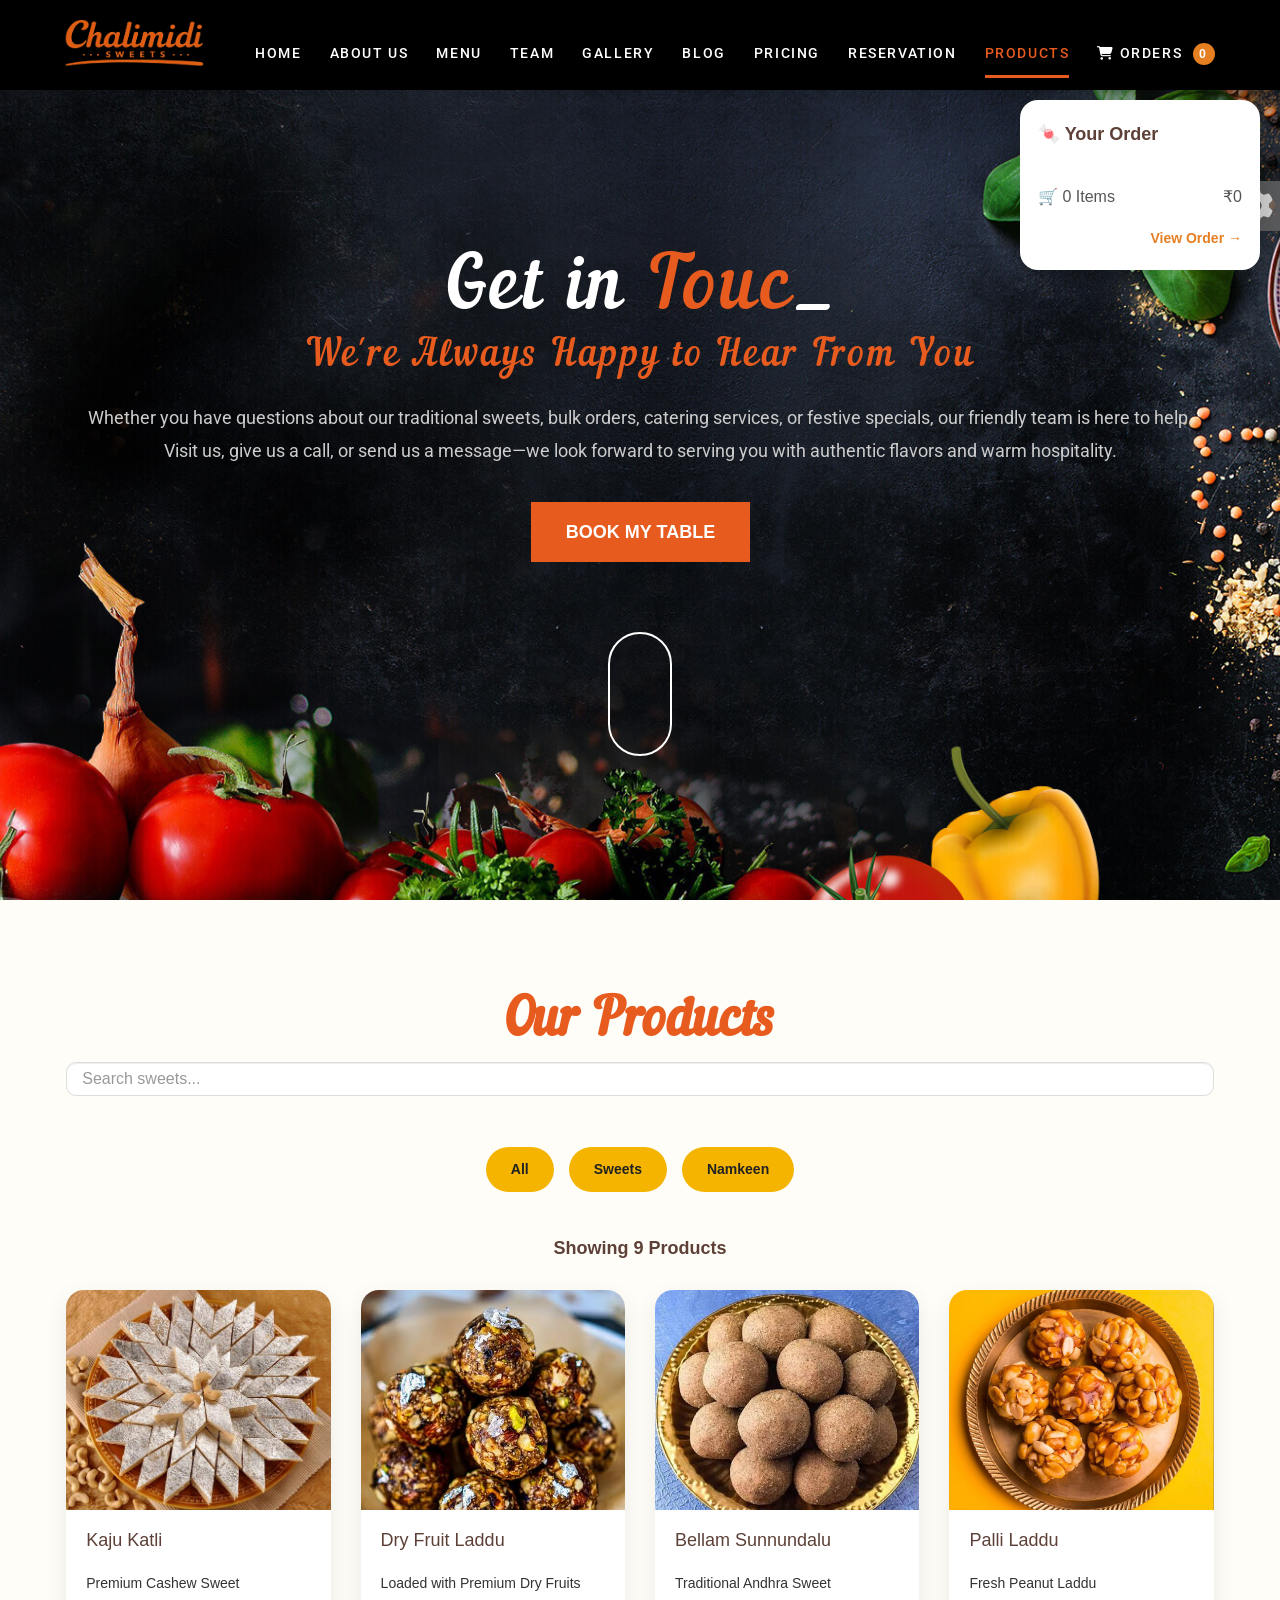
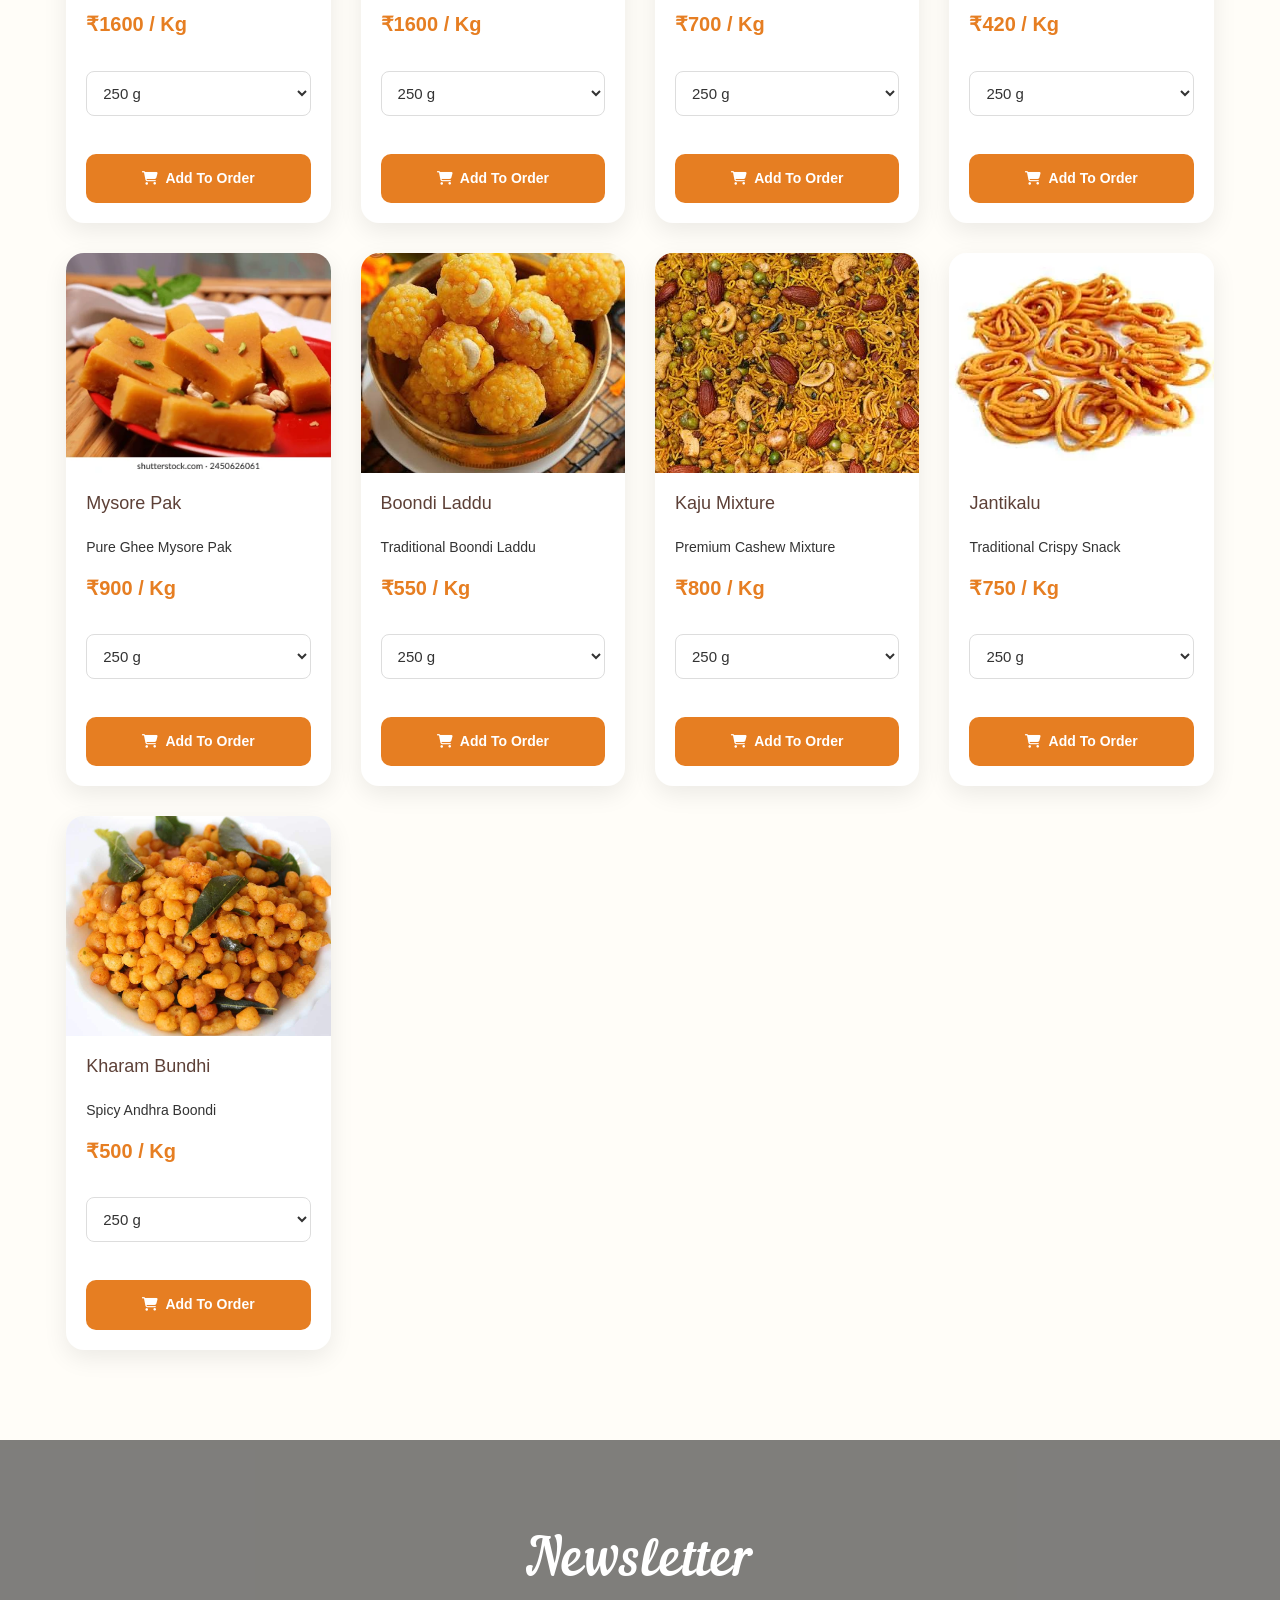
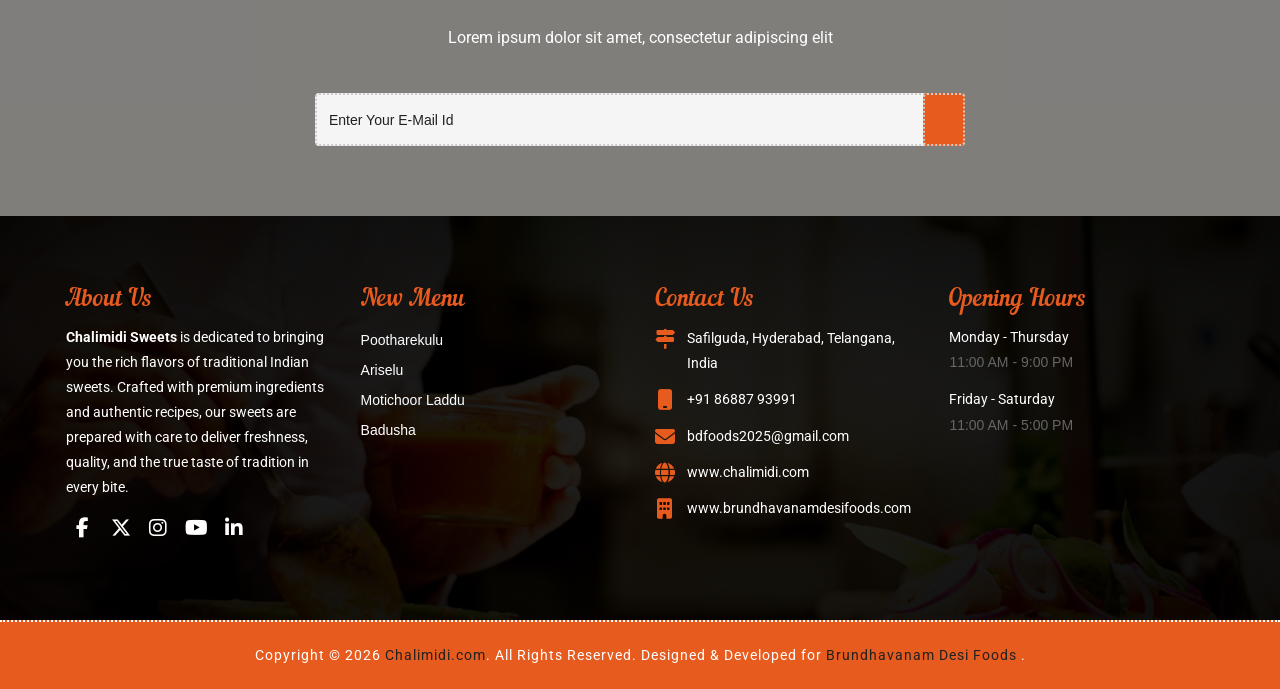
<file: products copy 2.html>
<!DOCTYPE html>
<html lang="en">

<head>

    <!-- Basic -->
    <meta charset="utf-8">
    <meta http-equiv="X-UA-Compatible" content="IE=edge">

    <!-- Mobile Metas -->
    <meta name="viewport" content="width=device-width, maximum-scale=1, initial-scale=1, user-scalable=0">

    <!-- Site Metas -->
    <title>Chalimidi.com</title>
    <meta name="keywords" content="">
    <meta name="description" content="">
    <meta name="author" content="">

    <!-- Site Icons -->
    <link rel="shortcut icon" href="images/favicon.ico" type="image/x-icon" />
    <link rel="apple-touch-icon" href="images/apple-touch-icon.png">

    <!-- Bootstrap CSS -->
    <link rel="stylesheet" href="css/bootstrap.min.css">
    <!-- Site CSS -->
    <link rel="stylesheet" href="css/style.css">
    <link rel="stylesheet" href="cssx/products.css">
    <!-- Responsive CSS -->
    <link rel="stylesheet" href="css/responsive.css">
    <!-- color -->
    <link id="changeable-colors" rel="stylesheet" href="css/colors/orange.css" />

    <!-- Modernizer -->
    <script src="js/modernizer.js"></script>

    <!--[if lt IE 9]>
      <script src="https://oss.maxcdn.com/libs/html5shiv/3.7.0/html5shiv.js"></script>
      <script src="https://oss.maxcdn.com/libs/respond.js/1.4.2/respond.min.js"></script>
    <![endif]-->
    <link rel="stylesheet" href="https://cdnjs.cloudflare.com/ajax/libs/font-awesome/6.7.2/css/all.min.css">

</head>

<body>
    <div id="loader">
        <div id="status"></div>
    </div>
    <div id="site-header">
        <header style="background:black" id="header" class="header-block-top">
            <div class="container">
                <div class="row">
                    <div class="main-menu">
                        <!-- navbar -->
                        <nav class="navbar navbar-default" id="mainNav">
                            <div class="navbar-header">
                                <button type="button" class="navbar-toggle collapsed" data-toggle="collapse"
                                    data-target="#navbar" aria-expanded="false" aria-controls="navbar">
                                    <span class="sr-only">Toggle navigation</span>
                                    <span class="icon-bar"></span>
                                    <span class="icon-bar"></span>
                                    <span class="icon-bar"></span>
                                </button>
                                <div class="logo" style="margin-top:0px">
                                    <a class="navbar-brand js-scroll-trigger logo-header" href="#">
                                        <img src="images/logox.png" alt="Chalimidi" height="60"
                                            style="transform: rotate(-0deg);">
                                    </a>
                                </div>
                            </div>
                            <div id="navbar" class="navbar-collapse collapse">
                                <ul class="nav navbar-nav navbar-right">
                                    <li><a href="index.html">Home</a></li>
                                    <li><a href="about.html">About us</a></li>
                                    <li><a href="menu.html">Menu</a></li>
                                    <li><a href="team.html">Team</a></li>
                                    <li><a href="gallery.html">Gallery</a></li>
                                    <li><a href="blog.html">Blog</a></li>
                                    <li><a href="pricing.html">Pricing</a></li>
                                    <li><a href="reservation.html">Reservation</a></li>
                                    <!-- <li><a href="contact.html">Contact us</a></li> -->
                                    <li class="active"><a href="products.html">Products</a></li>
                                    <li>
                                        <a href="#" id="ordersBtn">
                                            <i class="fa-solid fa-cart-shopping"></i>
                                            Orders
                                            <span id="cartBadgeNav">0</span>
                                        </a>
                                    </li>
                                </ul>
                            </div>
                            <!-- end nav-collapse -->
                        </nav>
                        <!-- end navbar -->
                    </div>
                </div>
                <!-- end row -->
            </div>
            <!-- end container-fluid -->
        </header>
        <!-- end header -->
    </div>
    <!-- end site-header -->

    <div id="banner" class="banner full-screen-mode parallax">
        <div class="container pr">
            <div class="col-lg-12 col-md-12 col-sm-12 col-xs-12">
                <div class="banner-static">
                    <div class="banner-text">
                        <div class="banner-cell">

                            <h1>Get in <span class="typer" id="some-id" data-delay="200" data-delim=":"
                                    data-words="Touch:Connect With Us:Visit Us" data-colors="red"></span><span
                                    class="cursor" data-cursorDisplay="_" data-owner="some-id"></span>
                            </h1>

                            <h2>We're Always Happy to Hear From You</h2>

                            <p>
                                Whether you have questions about our traditional sweets, bulk orders,
                                catering services, or festive specials, our friendly team is here to help.
                                Visit us, give us a call, or send us a message—we look forward to serving
                                you with authentic flavors and warm hospitality.
                            </p>
                            <div class="book-btn">
                                <a href="#reservation" class="table-btn hvr-underline-from-center">Book my Table</a>
                            </div>
                            <a href="#search">
                                <div class="mouse"></div>
                            </a>
                        </div>
                        <!-- end banner-cell -->
                    </div>
                    <!-- end banner-text -->
                </div>
                <!-- end banner-static -->
            </div>
            <!-- end col -->
        </div>
        <!-- end container -->
    </div>
    <!-- end banner -->

    <div id="search" class="container pad-top-100 pad-bottom-100">
        <h2 class="block-title text-center">
            Our Products
        </h2>

        <input type="text" id="searchBox" class="form-control" placeholder="Search sweets...">

        <br>

        <div id="categoryContainer" class="category-buttons">

            <button class="category-btn active" data-category="All">

                All

            </button>

            <button class="category-btn" data-category="Sweets">

                Sweets

            </button>

            <button class="category-btn" data-category="Namkeen">

                Namkeen

            </button>

        </div>
        <div id="productCount" class="product-count">

            Showing 0 Products

        </div>

        <section id="productGrid" class="product-grid">

        </section>

        <div id="cartToggleBtn" class="cart-summary">

            <div class="cart-header">

                <div class="summary-title">
                    🍬 Your Order
                </div>


            </div>

            <div id="cartContent">

                <div class="summary-details">

                    <span>
                        🛒 <span id="cartBadge">0</span> Items
                    </span>

                    <span>
                        ₹<span id="cartSummaryTotal">0</span>
                    </span>

                </div>

                <div class="summary-action">
                    View Order →
                </div>

            </div>

        </div>

       <!--  <aside id="cartPanel" style="margin-top:25px" class="cart-panel hidden">
            <div class="cart-panel-header">
                <h2>
                   🛒 Your Order
                   (<span id="cartCount">0</span>)
               </h2>
                <button id="closeCartBtn" class="close-cart-btn">
                   <i class="fa-solid fa-xmark"></i>
               </button>
            </div>

           <div id="cartItems">
                <p>Your cart is empty.</p>
            </div>
            <hr>
            <h3>
                Total :
                ₹<span id="cartTotal">0</span>
            </h3>
            <hr>
           <button id="checkoutBtn">
                Proceed to Checkout →
            </button>
           <button id="clearCartBtn">
                🗑 Clear Cart
            </button>
        </aside> -->

        <aside id="cartPanel" style="margin-top:25px" class="cart-panel hidden">
            <div class="cart-panel-header">
                <h2>
                    🛒 Your Order
                    (<span id="cartCount">0</span>)
                </h2>
                <button id="closeCartBtn" class="close-cart-btn">
                    <i class="fa-solid fa-xmark"></i>
                </button>
            </div>
        
            <div id="cartItems">
                <p>Your cart is empty.</p>
            </div>
            <hr>
            <h3>
                Total :
                ₹<span id="cartTotal">0</span>
            </h3>
            <hr>
            <button id="checkoutBtn">
                Proceed to Checkout →
            </button>
            <button id="clearCartBtn">
                🗑 Clear Cart
            </button>
        </aside>

        <div id="checkoutModal" class="modal hidden">

            <div class="modal-content">

                <h2>

                    Customer Details

                </h2>

                <input type="text" id="customerName" placeholder="Your Name">

                <input type="tel" id="customerPhone" placeholder="Mobile Number">

                <textarea id="customerAddress" placeholder="Delivery Address"></textarea>

                <!-- <input type="date" id="deliveryDate"> -->

                <button id="whatsappBtn">

                    📞 Place Order on WhatsApp

                </button>

                <button id="closeModal">

                    Cancel

                </button>

            </div>

        </div>

    </div>


    <div id="footer" class="footer-main">
        <div class="footer-news pad-top-100 pad-bottom-70 parallax">
            <div class="container">
                <div class="row">
                    <div class="col-lg-12 col-md-12 col-sm-12 col-xs-12">
                        <div class="wow fadeIn" data-wow-duration="1s" data-wow-delay="0.1s">
                            <h2 class="ft-title color-white text-center"> Newsletter </h2>
                            <p> Lorem ipsum dolor sit amet, consectetur adipiscing elit</p>
                        </div>
                        <form>
                            <input type="email" placeholder="Enter your e-mail id">
                            <a href="#" class="orange-btn"><i class="fa fa-paper-plane-o" aria-hidden="true"></i></a>
                        </form>
                    </div>
                    <!-- end col -->
                </div>
                <!-- end row -->
            </div>
            <!-- end container -->
        </div>
        <!-- end footer-news -->
        <div class="footer-box pad-top-70">
            <div class="container">
                <div class="row">
                    <div class="footer-in-main">
                        <!-- <div class="footer-logo">
                            <div class="text-center">
                                <img src="images/logo1.png" alt="" />
                            </div>
                        </div> -->
                        <div class="col-lg-3 col-md-3 col-sm-6 col-xs-12">
                            <div class="footer-box-a">
                                <h3>About Us</h3>
                                <p>
                                    <strong>Chalimidi Sweets</strong> is dedicated to bringing you the rich flavors of
                                    traditional Indian
                                    sweets. Crafted with premium ingredients and authentic recipes, our sweets are
                                    prepared with care to
                                    deliver freshness, quality, and the true taste of tradition in every bite.
                                </p>
                                <!--  <ul class="socials-box footer-socials pull-left">
                                    <li>
                                        <a href="#">
                                            <div class="social-circle-border"><i class="fa  fa-facebook"></i></div>
                                        </a>
                                    </li>
                                    <li>
                                        <a href="#">
                                            <div class="social-circle-border"><i class="fa fa-twitter"></i></div>
                                        </a>
                                    </li>
                                    <li>
                                        <a href="#">
                                            <div class="social-circle-border"><i class="fa fa-google-plus"></i></div>
                                        </a>
                                    </li>
                                    <li>
                                        <a href="#">
                                            <div class="social-circle-border"><i class="fa fa-pinterest"></i></div>
                                        </a>
                                    </li>
                                    <li>
                                        <a href="#">
                                            <div class="social-circle-border"><i class="fa fa-linkedin"></i></div>
                                        </a>
                                    </li>
                                </ul> -->
                                <ul class="socials-box footer-socials pull-left">
                                    <li>
                                        <a href="#">
                                            <div class="social-circle-border">
                                                <i class="fa-brands fa-facebook-f"></i>
                                            </div>
                                        </a>
                                    </li>

                                    <li>
                                        <a href="#">
                                            <div class="social-circle-border">
                                                <i class="fa-brands fa-x-twitter"></i>
                                            </div>
                                        </a>
                                    </li>

                                    <li>
                                        <a href="#">
                                            <div class="social-circle-border">
                                                <i class="fa-brands fa-instagram"></i>
                                            </div>
                                        </a>
                                    </li>

                                    <li>
                                        <a href="#">
                                            <div class="social-circle-border">
                                                <i class="fa-brands fa-youtube"></i>
                                            </div>
                                        </a>
                                    </li>

                                    <li>
                                        <a href="#">
                                            <div class="social-circle-border">
                                                <i class="fa-brands fa-linkedin-in"></i>
                                            </div>
                                        </a>
                                    </li>
                                </ul>

                            </div>
                            <!-- end footer-box-a -->
                        </div>
                        <!-- end col -->
                        <div class="col-lg-3 col-md-3 col-sm-6 col-xs-12">
                            <div class="footer-box-b">
                                <h3>New Menu</h3>
                                <ul>
                                    <li><a href="#">Pootharekulu</a></li>
                                    <li><a href="#">Ariselu</a></li>
                                    <li><a href="#">Motichoor Laddu</a></li>
                                    <li><a href="#">Badusha</a></li>
                                </ul>
                            </div>
                            <!-- end footer-box-b -->
                        </div>
                        <!-- end col -->
                        <div class="col-lg-3 col-md-3 col-sm-6 col-xs-12">
                            <div class="footer-box-c">
                                <h3>Contact Us</h3>

                                <p>
                                    <i class="fa fa-map-signs" aria-hidden="true"></i>
                                    <span>Safilguda, Hyderabad, Telangana, India</span>
                                </p>

                                <p>
                                    <i class="fa fa-mobile" aria-hidden="true"></i>
                                    <span>
                                        <a href="tel:+918688793991">+91 86887 93991</a>
                                    </span>
                                </p>

                                <p>
                                    <i class="fa fa-envelope" aria-hidden="true"></i>
                                    <span>
                                        <a href="mailto:bdfoods2025@gmail.com">bdfoods2025@gmail.com</a>
                                    </span>
                                </p>

                                <p>
                                    <i class="fa fa-globe" aria-hidden="true"></i>
                                    <span>
                                        <a href="https://www.chalimidi.com" target="_blank">
                                            www.chalimidi.com
                                        </a>
                                    </span>
                                </p>

                                <p>
                                    <i class="fa fa-building" aria-hidden="true"></i>
                                    <span>
                                        <a href="https://www.brundhavanamdesifoods.com" target="_blank">
                                            www.brundhavanamdesifoods.com
                                        </a>
                                    </span>
                                </p>
                            </div>
                            <!-- end footer-box-c -->
                        </div>
                        <!-- end col -->
                        <div class="col-lg-3 col-md-3 col-sm-6 col-xs-12">
                            <div class="footer-box-d">
                                <h3>Opening Hours</h3>

                                <ul>
                                    <li>
                                        <p>Monday - Thursday </p>
                                        <span> 11:00 AM - 9:00 PM</span>
                                    </li>
                                    <li>
                                        <p>Friday - Saturday </p>
                                        <span> 11:00 AM - 5:00 PM</span>
                                    </li>
                                </ul>
                            </div>
                            <!-- end footer-box-d -->
                        </div>
                        <!-- end col -->
                    </div>
                    <!-- end footer-in-main -->
                </div>
                <!-- end row -->
            </div>
            <!-- end container -->
            <div id="copyright" class="copyright-main">
                <div class="container">
                    <div class="row">
                        <div class="col-lg-12 col-md-12 col-sm-12 col-xs-12">
                            <h6 class="copy-title">
                                Copyright &copy; 2026
                                <a href="https://chalimidi.com" target="_blank">Chalimidi.com</a>.
                                All Rights Reserved. Designed & Developed for
                                <a href="https://www.brundhavanamdesifoods.com" target="_blank">
                                    Brundhavanam Desi Foods
                                </a>.
                            </h6>
                        </div>
                    </div>
                    <!-- end row -->
                </div>
                <!-- end container -->
            </div>
            <!-- end copyright-main -->
        </div>
        <!-- end footer-box -->
    </div>
    <!-- end footer-main -->

    <a href="#" class="scrollup" style="display: none;">Scroll</a>

    <section id="color-panel" class="close-color-panel">
        <a class="panel-button gray2"><i class="fa fa-cog fa-spin fa-2x"></i></a>
        <!-- Colors -->
        <div class="segment">
            <h4 class="gray2 normal no-padding">Color Scheme</h4>
            <a title="orange" class="switcher orange-bg"></a>
            <a title="strong-blue" class="switcher strong-blue-bg"></a>
            <a title="moderate-green" class="switcher moderate-green-bg"></a>
            <a title="vivid-yellow" class="switcher vivid-yellow-bg"></a>
        </div>
    </section>
    <!-- ==========================================
         CLEAR CART CONFIRMATION MODAL
    =========================================== -->
    <div id="confirmModal" class="modal hidden">
        <div class="modal-content">
            <h2>
                🗑 Clear Shopping Cart
            </h2>
            <p>
                Are you sure you want to remove all items from your order?
            </p>
            <button id="confirmClearBtn">
                🗑 Yes, Clear Cart
            </button>
            <button id="cancelClearBtn">
                Keep Shopping
            </button>
        </div>
    </div>

    <div id="toast"></div>
    <!-- ALL JS FILES -->
    <script src="js/all.js"></script>
    <script src="js/bootstrap.min.js"></script>
    <!-- ALL PLUGINS -->
    <script src="js/custom.js"></script>

    <script src="jsx/config.js"></script>
    <script src="jsx/data.js"></script>
    <script src="jsx/app.js"></script>
    <script src="jsx/cart.js"></script>
    <script src="jsx/whatsapp.js"></script>
    <script src="jsx/products.js"></script>
</body>

</html>
</file>
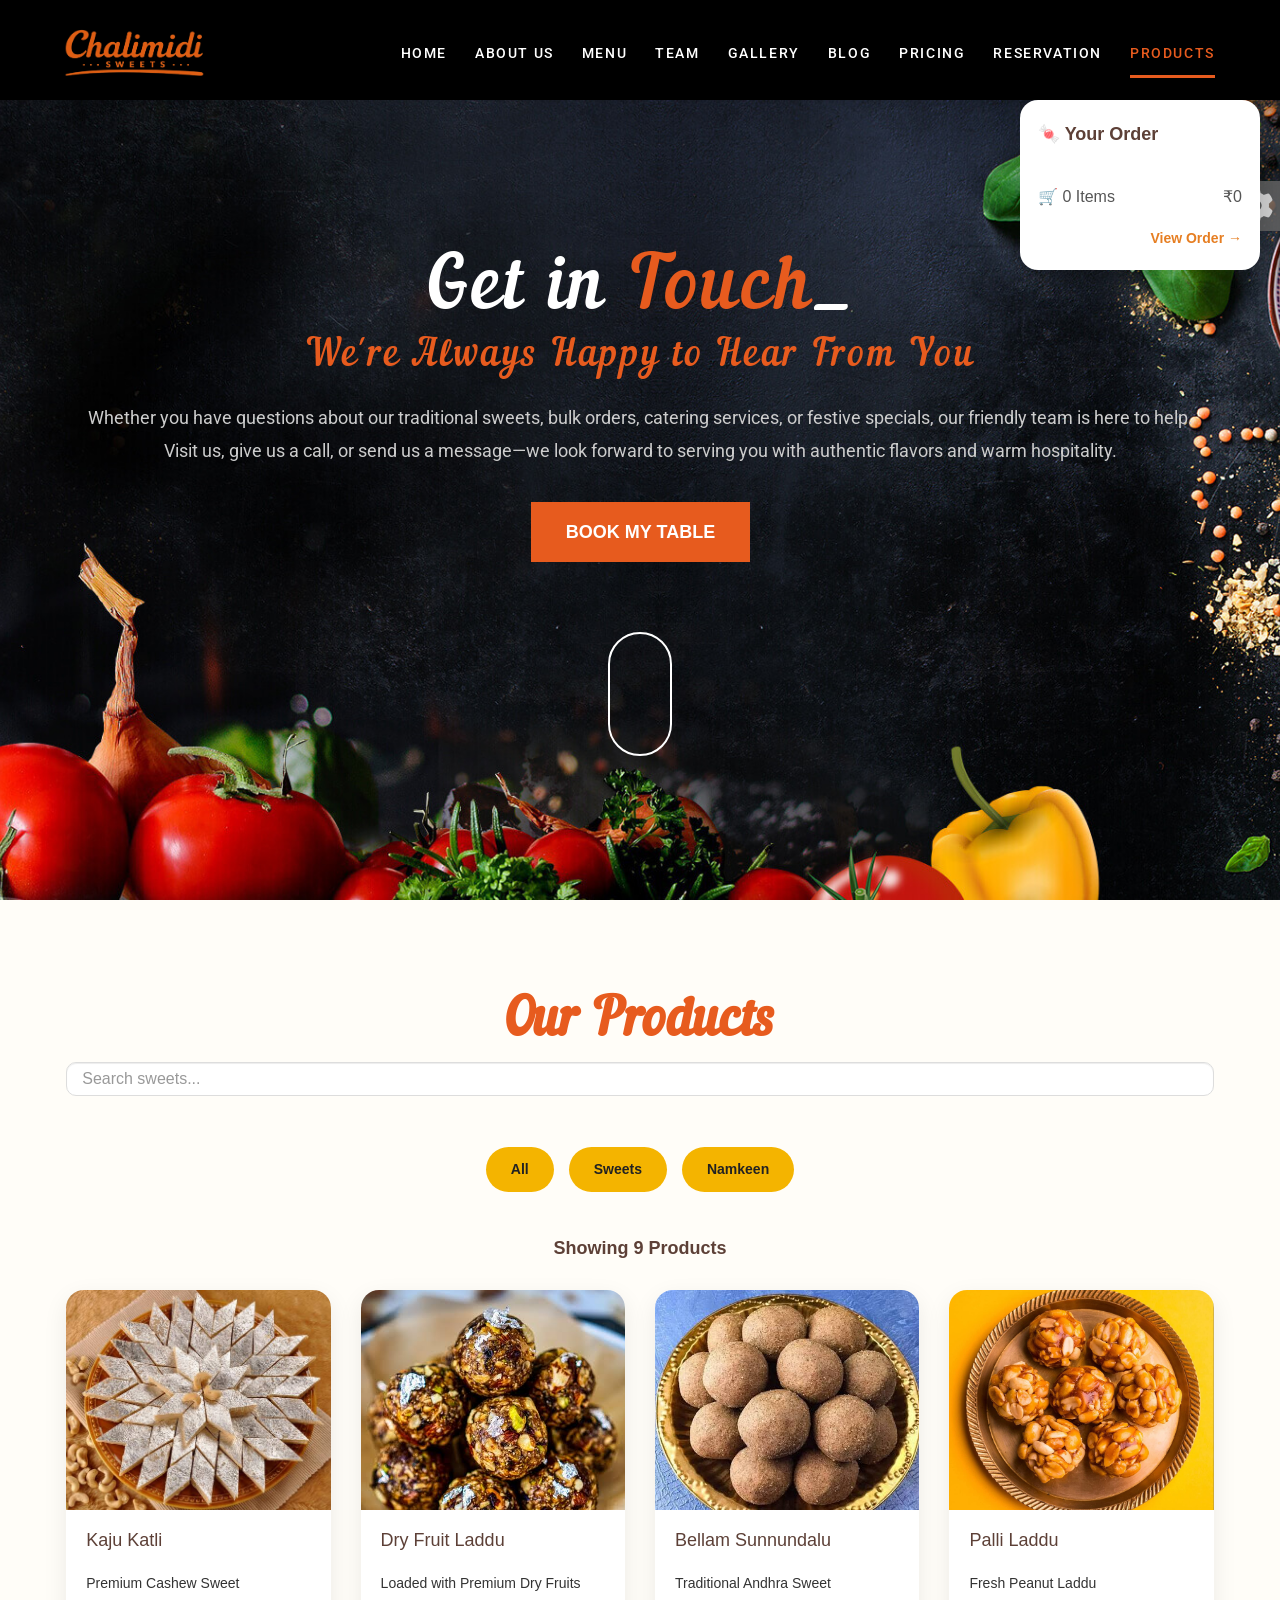
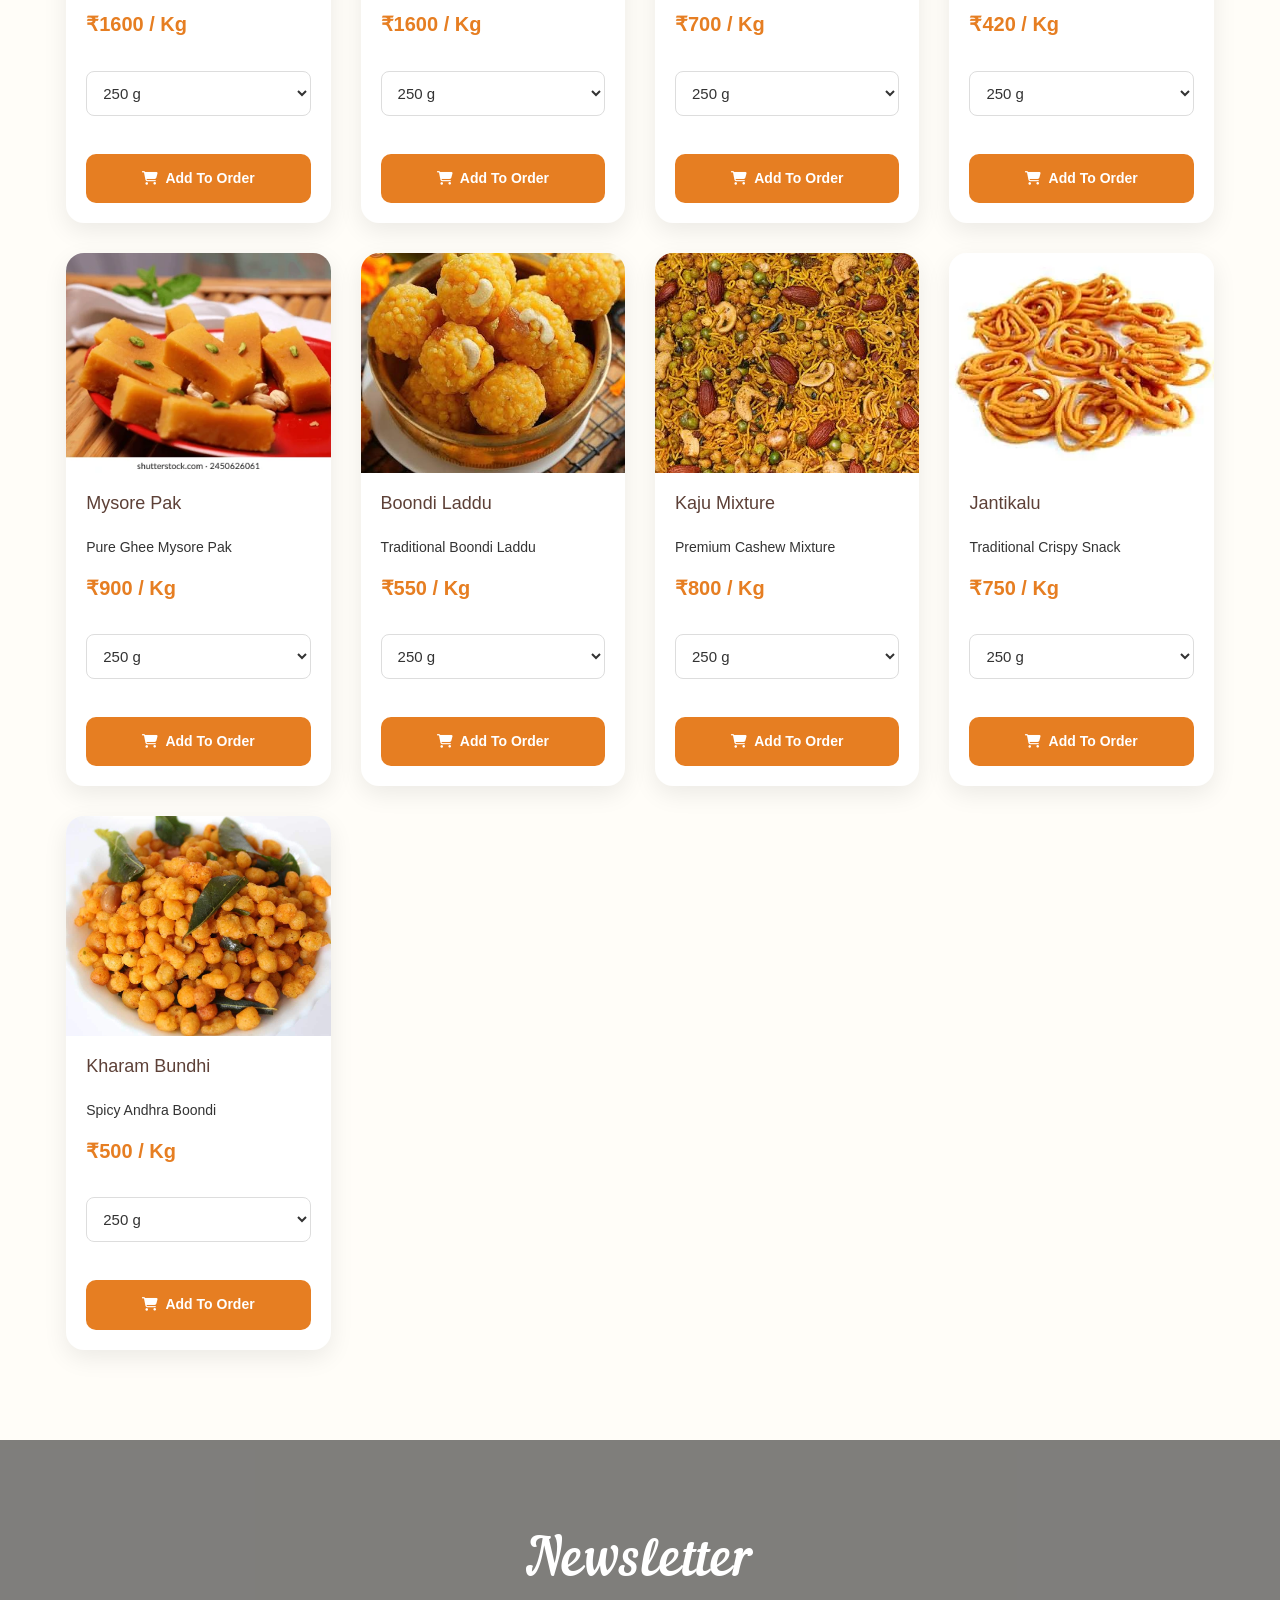
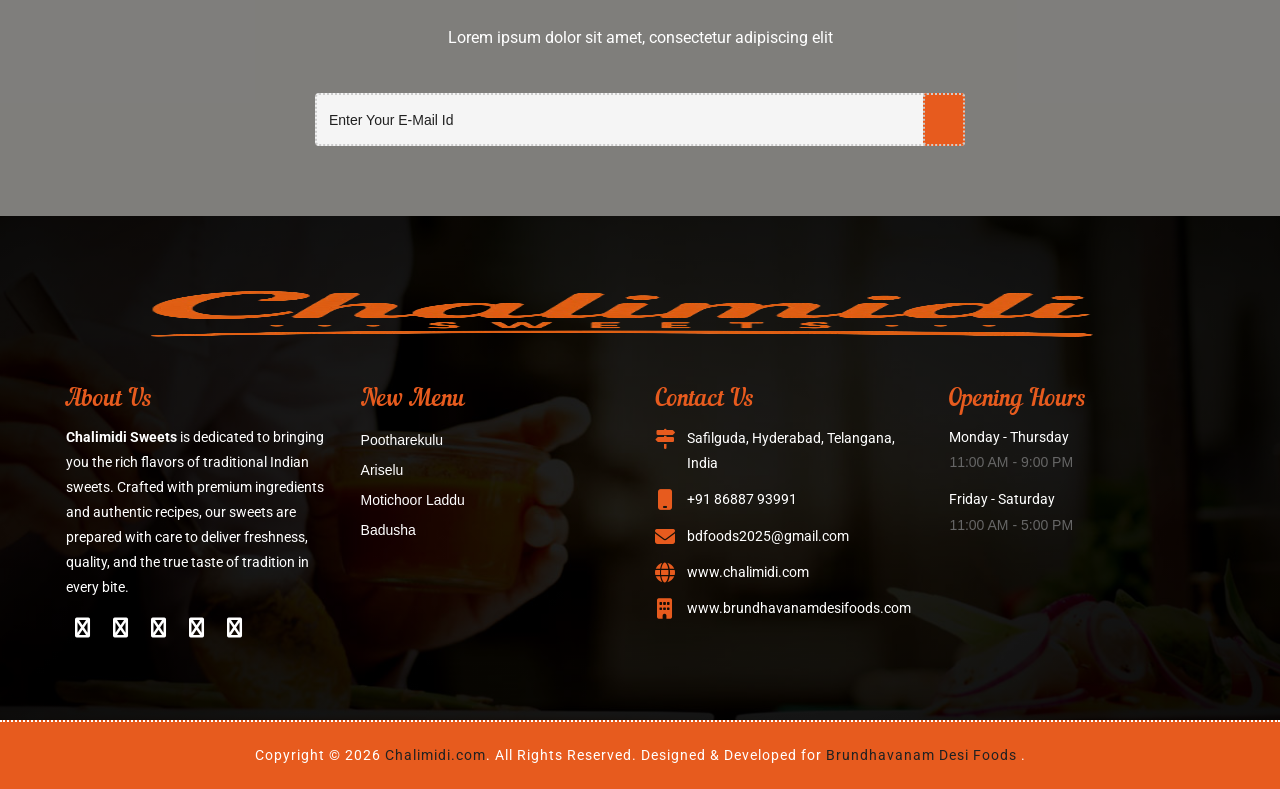
<file: products copy.html>
<!DOCTYPE html>
<html lang="en">

<head>

    <!-- Basic -->
    <meta charset="utf-8">
    <meta http-equiv="X-UA-Compatible" content="IE=edge">

    <!-- Mobile Metas -->
    <meta name="viewport" content="width=device-width, maximum-scale=1, initial-scale=1, user-scalable=0">

    <!-- Site Metas -->
    <title>Chalimidi.com</title>
    <meta name="keywords" content="">
    <meta name="description" content="">
    <meta name="author" content="">

    <!-- Site Icons -->
    <link rel="shortcut icon" href="images/favicon.ico" type="image/x-icon" />
    <link rel="apple-touch-icon" href="images/apple-touch-icon.png">

    <!-- Bootstrap CSS -->
    <link rel="stylesheet" href="css/bootstrap.min.css">
    <!-- Site CSS -->
    <link rel="stylesheet" href="css/style.css">
    <link rel="stylesheet" href="cssx/products.css">
    <!-- Responsive CSS -->
    <link rel="stylesheet" href="css/responsive.css">
    <!-- color -->
    <link id="changeable-colors" rel="stylesheet" href="css/colors/orange.css" />

    <!-- Modernizer -->
    <script src="js/modernizer.js"></script>

    <!--[if lt IE 9]>
      <script src="https://oss.maxcdn.com/libs/html5shiv/3.7.0/html5shiv.js"></script>
      <script src="https://oss.maxcdn.com/libs/respond.js/1.4.2/respond.min.js"></script>
    <![endif]-->
    <link rel="stylesheet" href="https://cdnjs.cloudflare.com/ajax/libs/font-awesome/6.7.2/css/all.min.css">

</head>

<body>
    <div id="loader">
        <div id="status"></div>
    </div>
    <div id="site-header">
        <header style="background:black" id="header" class="header-block-top">
            <div class="container">
                <div class="row">
                    <div class="main-menu">
                        <!-- navbar -->
                        <nav class="navbar navbar-default" id="mainNav">
                            <div class="navbar-header">
                                <button type="button" class="navbar-toggle collapsed" data-toggle="collapse"
                                    data-target="#navbar" aria-expanded="false" aria-controls="navbar">
                                    <span class="sr-only">Toggle navigation</span>
                                    <span class="icon-bar"></span>
                                    <span class="icon-bar"></span>
                                    <span class="icon-bar"></span>
                                </button>
                                <div class="logo" style="margin-top:10px">
                                    <a class="navbar-brand js-scroll-trigger logo-header" href="#">
                                        <img src="images/logox.png" alt="Chalimidi" height="60"
                                            style="transform: rotate(-0deg);">
                                    </a>
                                </div>
                            </div>
                            <div id="navbar" class="navbar-collapse collapse">
                                <ul class="nav navbar-nav navbar-right">
                                    <li><a href="index.html">Home</a></li>
                                    <li><a href="about.html">About us</a></li>
                                    <li><a href="menu.html">Menu</a></li>
                                    <li><a href="team.html">Team</a></li>
                                    <li><a href="gallery.html">Gallery</a></li>
                                    <li><a href="blog.html">Blog</a></li>
                                    <li><a href="pricing.html">Pricing</a></li>
                                    <li><a href="reservation.html">Reservation</a></li>
                                    <!-- <li><a href="contact.html">Contact us</a></li> -->
                                    <li class="active"><a href="products.html">Products</a></li>
                                </ul>
                            </div>
                            <!-- end nav-collapse -->
                        </nav>
                        <!-- end navbar -->
                    </div>
                </div>
                <!-- end row -->
            </div>
            <!-- end container-fluid -->
        </header>
        <!-- end header -->
    </div>
    <!-- end site-header -->

    <div id="banner" class="banner full-screen-mode parallax">
        <div class="container pr">
            <div class="col-lg-12 col-md-12 col-sm-12 col-xs-12">
                <div class="banner-static">
                    <div class="banner-text">
                        <div class="banner-cell">
                            <h1>Get in <span class="typer" id="some-id" data-delay="200" data-delim=":"
                                    data-words="Touch:Connect With Us:Visit Us" data-colors="red"></span><span
                                    class="cursor" data-cursorDisplay="_" data-owner="some-id"></span>
                            </h1>

                            <h2>We're Always Happy to Hear From You</h2>

                            <p>
                                Whether you have questions about our traditional sweets, bulk orders,
                                catering services, or festive specials, our friendly team is here to help.
                                Visit us, give us a call, or send us a message—we look forward to serving
                                you with authentic flavors and warm hospitality.
                            </p>
                            <div class="book-btn">
                                <a href="#reservation" class="table-btn hvr-underline-from-center">Book my Table</a>
                            </div>
                            <a href="#search">
                                <div class="mouse"></div>
                            </a>
                        </div>
                        <!-- end banner-cell -->
                    </div>
                    <!-- end banner-text -->
                </div>
                <!-- end banner-static -->
            </div>
            <!-- end col -->
        </div>
        <!-- end container -->
    </div>
    <!-- end banner -->

    <div id="search" class="container pad-top-100 pad-bottom-100">
        <h2 class="block-title text-center">
            Our Products
        </h2>

        <input type="text" id="searchBox" class="form-control" placeholder="Search sweets...">

        <br>

        <div id="categoryContainer" class="category-buttons">

            <button class="category-btn active" data-category="All">

                All

            </button>

            <button class="category-btn" data-category="Sweets">

                Sweets

            </button>

            <button class="category-btn" data-category="Namkeen">

                Namkeen

            </button>

        </div>
        <div id="productCount" class="product-count">

            Showing 0 Products

        </div>

        <section id="productGrid" class="product-grid">

        </section>

        <div id="cartToggleBtn" class="cart-summary">

            <div class="cart-header">

                <div class="summary-title">
                    🍬 Your Order
                </div>


            </div>

            <div id="cartContent">

                <div class="summary-details">

                    <span>
                        🛒 <span id="cartBadge">0</span> Items
                    </span>

                    <span>
                        ₹<span id="cartSummaryTotal">0</span>
                    </span>

                </div>

                <div class="summary-action">
                    View Order →
                </div>

            </div>

        </div>

        <aside id="cartPanel" style="margin-top:20px" class="cart-panel hidden">

            <div class="cart-panel-header">

                <h2>
                    🛒 Your Order
                    (<span id="cartCount">0</span>)
                </h2>

                <button id="closeCartBtn" class="close-cart-btn">
                    <i class="fa-solid fa-xmark"></i>
                </button>

            </div>


            <div id="cartItems">

                <p>Your cart is empty.</p>

            </div>

            <hr>

            <h3>

                Total :

                ₹<span id="cartTotal">0</span>

            </h3>

            <hr>


            <button id="checkoutBtn">

                Proceed to Checkout →

            </button>
            <button id="clearCartBtn">

                🗑 Clear Cart

            </button>

        </aside>

        <div id="checkoutModal" class="modal hidden">

            <div class="modal-content">

                <h2>

                    Customer Details

                </h2>

                <input type="text" id="customerName" placeholder="Your Name">

                <input type="tel" id="customerPhone" placeholder="Mobile Number">

                <textarea id="customerAddress" placeholder="Delivery Address"></textarea>

                <!-- <input type="date" id="deliveryDate"> -->

                <button id="whatsappBtn">

                    📞 Place Order on WhatsApp

                </button>

                <button id="closeModal">

                    Cancel

                </button>

            </div>

        </div>

    </div>


    <div id="footer" class="footer-main">
        <div class="footer-news pad-top-100 pad-bottom-70 parallax">
            <div class="container">
                <div class="row">
                    <div class="col-lg-12 col-md-12 col-sm-12 col-xs-12">
                        <div class="wow fadeIn" data-wow-duration="1s" data-wow-delay="0.1s">
                            <h2 class="ft-title color-white text-center"> Newsletter </h2>
                            <p> Lorem ipsum dolor sit amet, consectetur adipiscing elit</p>
                        </div>
                        <form>
                            <input type="email" placeholder="Enter your e-mail id">
                            <a href="#" class="orange-btn"><i class="fa fa-paper-plane-o" aria-hidden="true"></i></a>
                        </form>
                    </div>
                    <!-- end col -->
                </div>
                <!-- end row -->
            </div>
            <!-- end container -->
        </div>
        <!-- end footer-news -->
        <div class="footer-box pad-top-70">
            <div class="container">
                <div class="row">
                    <div class="footer-in-main">
                        <div class="footer-logo">
                            <div class="text-center">
                                <img height="60" src="images/logox.png" alt="" />
                            </div>
                        </div>
                        <div class="col-lg-3 col-md-3 col-sm-6 col-xs-12">
                            <div class="footer-box-a">
                                <h3>About Us</h3>
                                <p>
                                    <strong>Chalimidi Sweets</strong> is dedicated to bringing you the rich flavors of
                                    traditional Indian
                                    sweets. Crafted with premium ingredients and authentic recipes, our sweets are
                                    prepared with care to
                                    deliver freshness, quality, and the true taste of tradition in every bite.
                                </p>
                                <ul class="socials-box footer-socials pull-left">
                                    <li>
                                        <a href="#">
                                            <div class="social-circle-border"><i class="fa  fa-facebook"></i></div>
                                        </a>
                                    </li>
                                    <li>
                                        <a href="#">
                                            <div class="social-circle-border"><i class="fa fa-twitter"></i></div>
                                        </a>
                                    </li>
                                    <li>
                                        <a href="#">
                                            <div class="social-circle-border"><i class="fa fa-google-plus"></i></div>
                                        </a>
                                    </li>
                                    <li>
                                        <a href="#">
                                            <div class="social-circle-border"><i class="fa fa-pinterest"></i></div>
                                        </a>
                                    </li>
                                    <li>
                                        <a href="#">
                                            <div class="social-circle-border"><i class="fa fa-linkedin"></i></div>
                                        </a>
                                    </li>
                                </ul>

                            </div>
                            <!-- end footer-box-a -->
                        </div>
                        <!-- end col -->
                        <div class="col-lg-3 col-md-3 col-sm-6 col-xs-12">
                            <div class="footer-box-b">
                                <h3>New Menu</h3>
                                <ul>
                                    <li><a href="#">Pootharekulu</a></li>
                                    <li><a href="#">Ariselu</a></li>
                                    <li><a href="#">Motichoor Laddu</a></li>
                                    <li><a href="#">Badusha</a></li>
                                </ul>
                            </div>
                            <!-- end footer-box-b -->
                        </div>
                        <!-- end col -->
                        <div class="col-lg-3 col-md-3 col-sm-6 col-xs-12">
                            <div class="footer-box-c">
                                <h3>Contact Us</h3>

                                <p>
                                    <i class="fa fa-map-signs" aria-hidden="true"></i>
                                    <span>Safilguda, Hyderabad, Telangana, India</span>
                                </p>

                                <p>
                                    <i class="fa fa-mobile" aria-hidden="true"></i>
                                    <span>
                                        <a href="tel:+918688793991">+91 86887 93991</a>
                                    </span>
                                </p>

                                <p>
                                    <i class="fa fa-envelope" aria-hidden="true"></i>
                                    <span>
                                        <a href="mailto:bdfoods2025@gmail.com">bdfoods2025@gmail.com</a>
                                    </span>
                                </p>

                                <p>
                                    <i class="fa fa-globe" aria-hidden="true"></i>
                                    <span>
                                        <a href="https://www.chalimidi.com" target="_blank">
                                            www.chalimidi.com
                                        </a>
                                    </span>
                                </p>

                                <p>
                                    <i class="fa fa-building" aria-hidden="true"></i>
                                    <span>
                                        <a href="https://www.brundhavanamdesifoods.com" target="_blank">
                                            www.brundhavanamdesifoods.com
                                        </a>
                                    </span>
                                </p>
                            </div>
                            <!-- end footer-box-c -->
                        </div>
                        <!-- end col -->
                        <div class="col-lg-3 col-md-3 col-sm-6 col-xs-12">
                            <div class="footer-box-d">
                                <h3>Opening Hours</h3>

                                <ul>
                                    <li>
                                        <p>Monday - Thursday </p>
                                        <span> 11:00 AM - 9:00 PM</span>
                                    </li>
                                    <li>
                                        <p>Friday - Saturday </p>
                                        <span> 11:00 AM - 5:00 PM</span>
                                    </li>
                                </ul>
                            </div>
                            <!-- end footer-box-d -->
                        </div>
                        <!-- end col -->
                    </div>
                    <!-- end footer-in-main -->
                </div>
                <!-- end row -->
            </div>
            <!-- end container -->
            <div id="copyright" class="copyright-main">
                <div class="container">
                    <div class="row">
                        <div class="col-lg-12 col-md-12 col-sm-12 col-xs-12">
                            <h6 class="copy-title">
                                Copyright &copy; 2026
                                <a href="https://chalimidi.com" target="_blank">Chalimidi.com</a>.
                                All Rights Reserved. Designed & Developed for
                                <a href="https://www.brundhavanamdesifoods.com" target="_blank">
                                    Brundhavanam Desi Foods
                                </a>.
                            </h6>
                        </div>
                    </div>
                    <!-- end row -->
                </div>
                <!-- end container -->
            </div>
            <!-- end copyright-main -->
        </div>
        <!-- end footer-box -->
    </div>
    <!-- end footer-main -->

    <a href="#" class="scrollup" style="display: none;">Scroll</a>

    <section id="color-panel" class="close-color-panel">
        <a class="panel-button gray2"><i class="fa fa-cog fa-spin fa-2x"></i></a>
        <!-- Colors -->
        <div class="segment">
            <h4 class="gray2 normal no-padding">Color Scheme</h4>
            <a title="orange" class="switcher orange-bg"></a>
            <a title="strong-blue" class="switcher strong-blue-bg"></a>
            <a title="moderate-green" class="switcher moderate-green-bg"></a>
            <a title="vivid-yellow" class="switcher vivid-yellow-bg"></a>
        </div>
    </section>

    <!-- ALL JS FILES -->
    <script src="js/all.js"></script>
    <script src="js/bootstrap.min.js"></script>
    <!-- ALL PLUGINS -->
    <script src="js/custom.js"></script>

    <script src="jsx/config.js"></script>
    <script src="jsx/data.js"></script>
    <script src="jsx/app.js"></script>
    <script src="jsx/cart.js"></script>
    <script src="jsx/whatsapp.js"></script>
    <script src="jsx/products.js"></script>
</body>

</html>
</file>
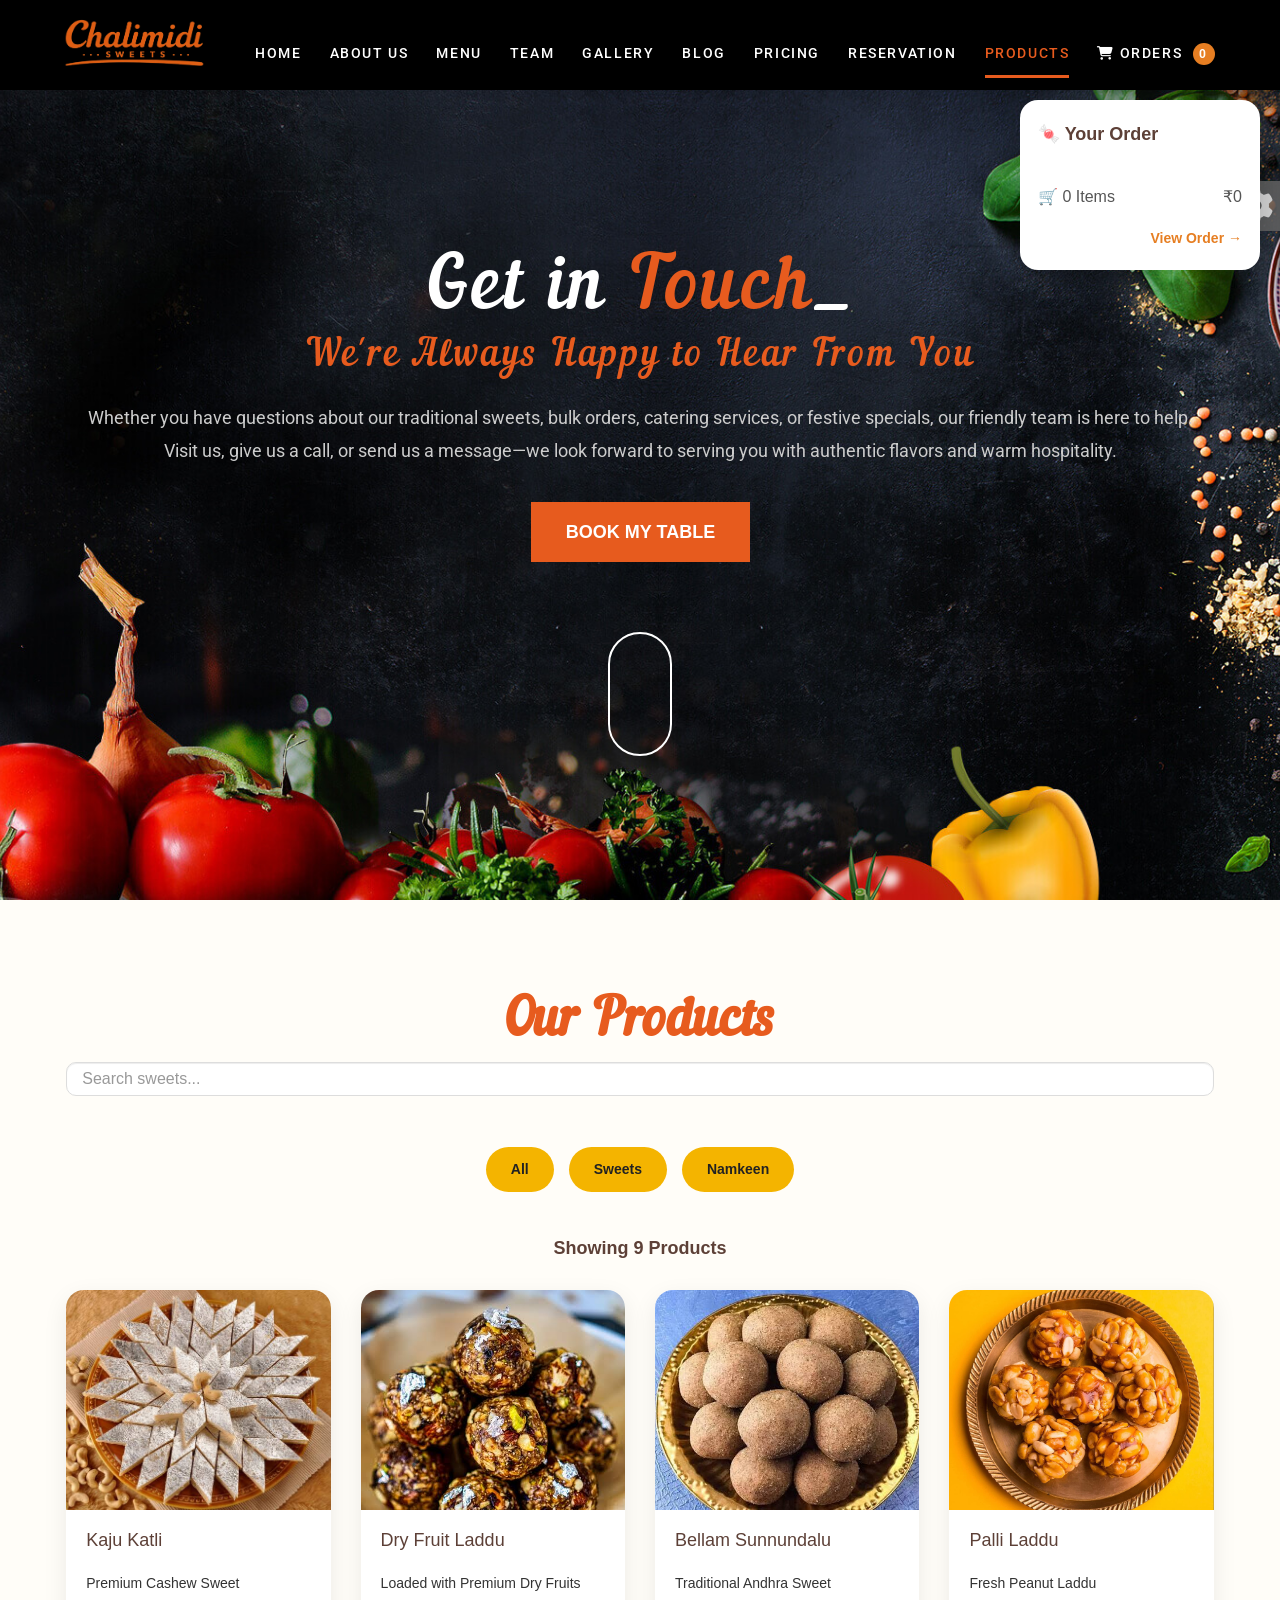
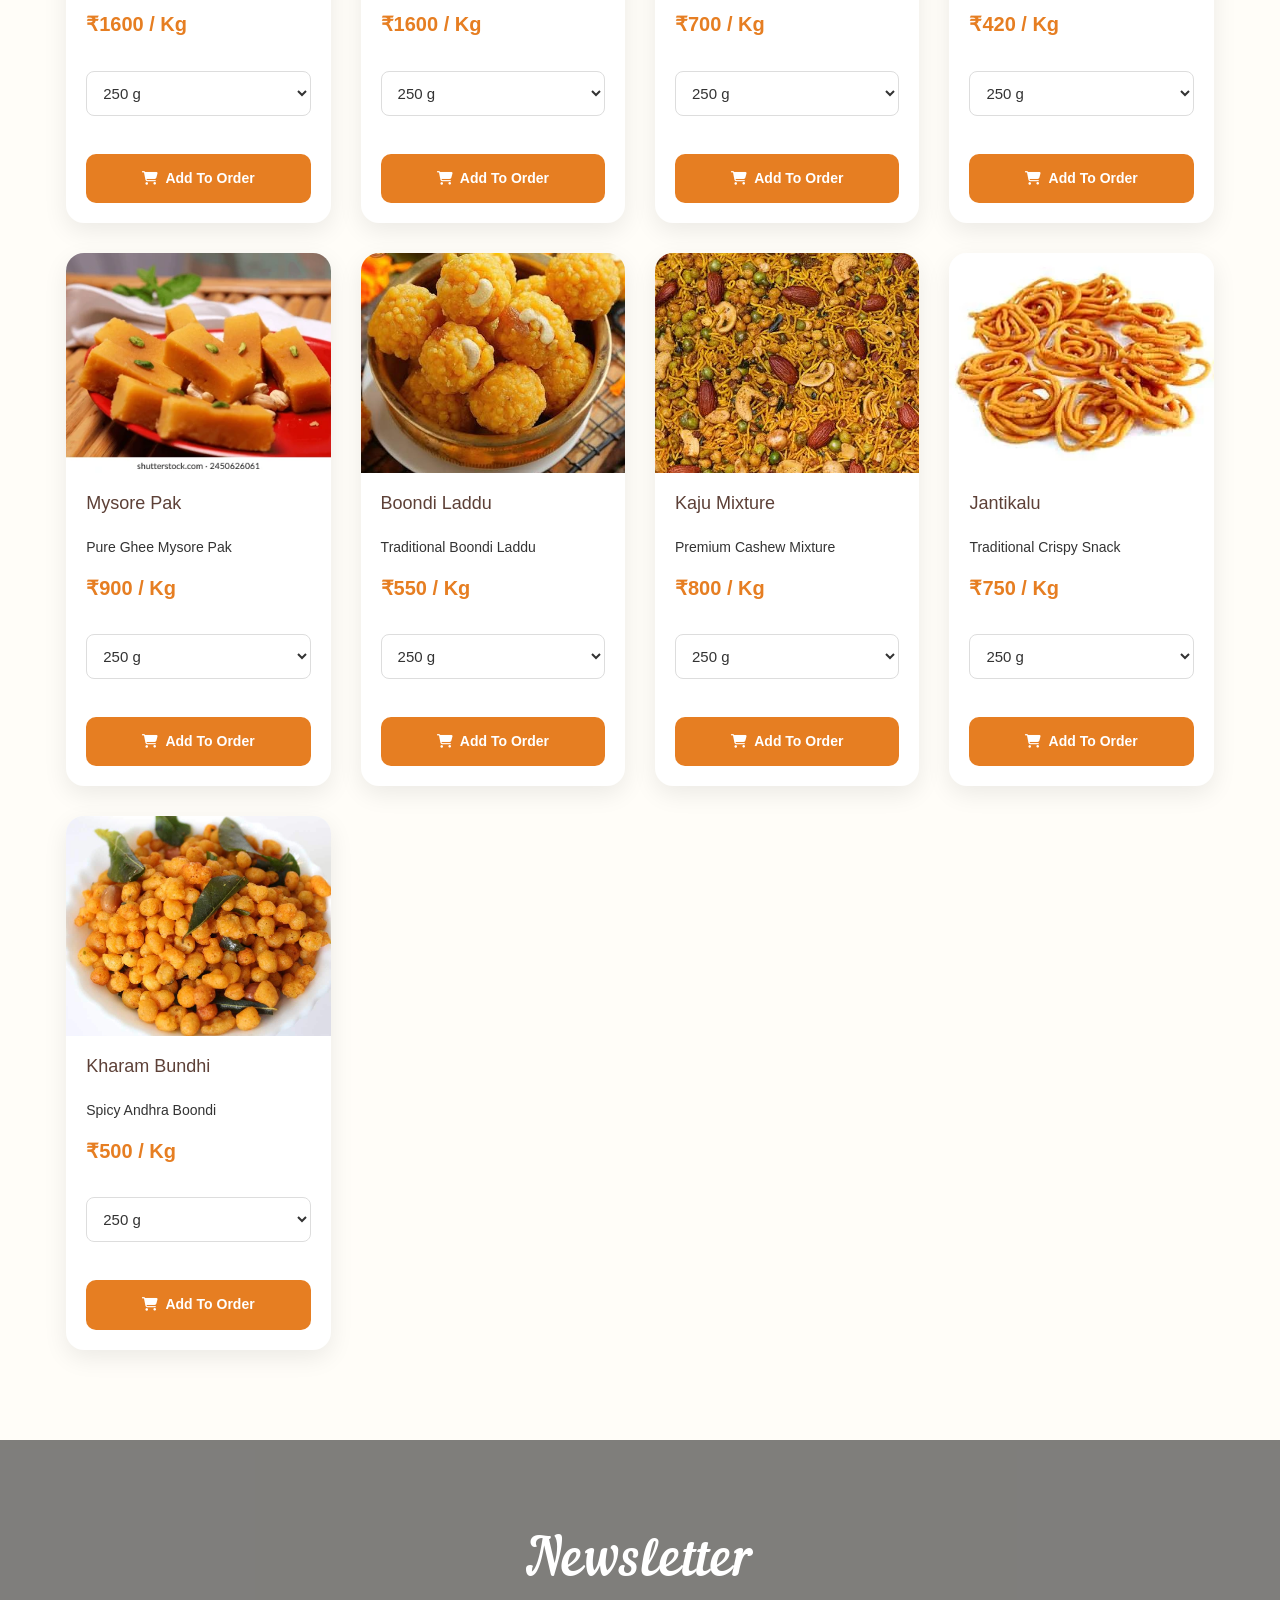
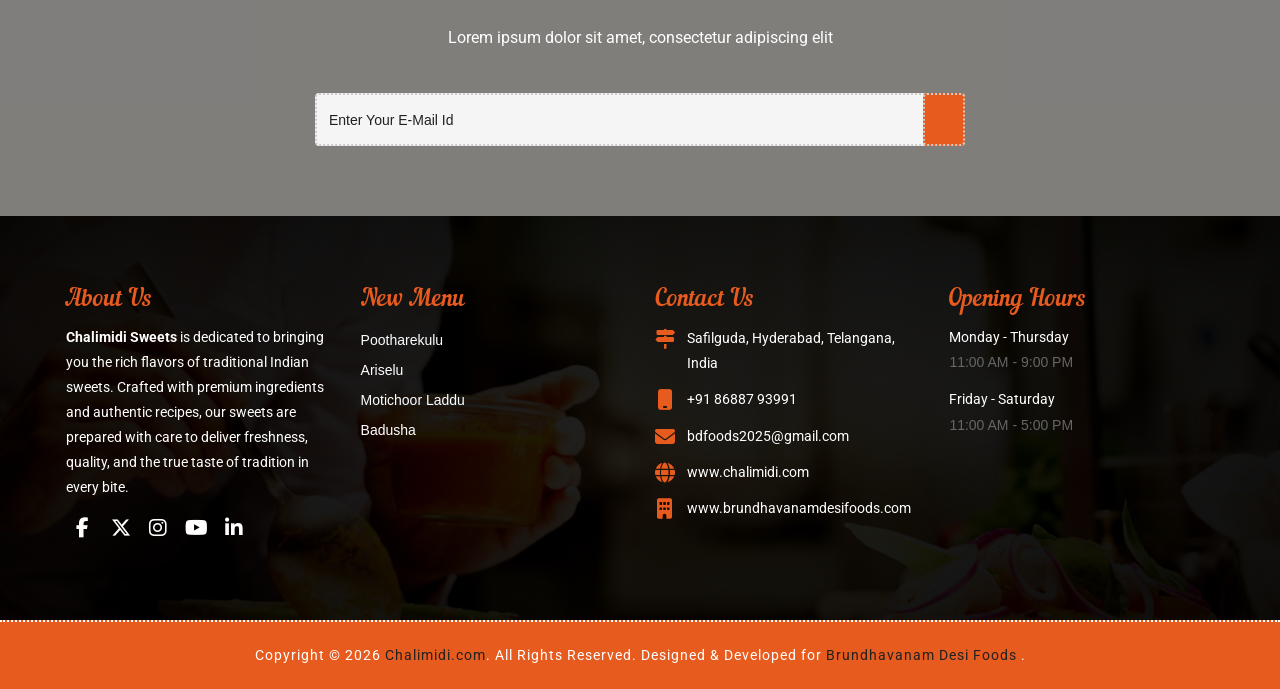
<file: products.html>
<!DOCTYPE html>
<html lang="en">

<head>

    <!-- Basic -->
    <meta charset="utf-8">
    <meta http-equiv="X-UA-Compatible" content="IE=edge">

    <!-- Mobile Metas -->
    <meta name="viewport" content="width=device-width, maximum-scale=1, initial-scale=1, user-scalable=0">

    <!-- Site Metas -->
    <title>Chalimidi.com</title>
    <meta name="keywords" content="">
    <meta name="description" content="">
    <meta name="author" content="">

    <!-- Site Icons -->
    <link rel="shortcut icon" href="images/favicon.ico" type="image/x-icon" />
    <link rel="apple-touch-icon" href="images/apple-touch-icon.png">

    <!-- Bootstrap CSS -->
    <link rel="stylesheet" href="css/bootstrap.min.css">
    <!-- Site CSS -->
    <link rel="stylesheet" href="css/style.css">
    <link rel="stylesheet" href="cssx/products.css">
    <!-- Responsive CSS -->
    <link rel="stylesheet" href="css/responsive.css">
    <!-- color -->
    <link id="changeable-colors" rel="stylesheet" href="css/colors/orange.css" />

    <!-- Modernizer -->
    <script src="js/modernizer.js"></script>

    <!--[if lt IE 9]>
      <script src="https://oss.maxcdn.com/libs/html5shiv/3.7.0/html5shiv.js"></script>
      <script src="https://oss.maxcdn.com/libs/respond.js/1.4.2/respond.min.js"></script>
    <![endif]-->
    <link rel="stylesheet" href="https://cdnjs.cloudflare.com/ajax/libs/font-awesome/6.7.2/css/all.min.css">

</head>

<body>
    <div id="loader">
        <div id="status"></div>
    </div>
    <div id="site-header">
        <header style="background:black" id="header" class="header-block-top">
            <div class="container">
                <div class="row">
                    <div class="main-menu">
                        <!-- navbar -->
                        <nav class="navbar navbar-default" id="mainNav">
                            <div class="navbar-header">
                                <button type="button" class="navbar-toggle collapsed" data-toggle="collapse"
                                    data-target="#navbar" aria-expanded="false" aria-controls="navbar">
                                    <span class="sr-only">Toggle navigation</span>
                                    <span class="icon-bar"></span>
                                    <span class="icon-bar"></span>
                                    <span class="icon-bar"></span>
                                </button>
                                <div class="logo" style="margin-top:0px">
                                    <a class="navbar-brand js-scroll-trigger logo-header" href="#">
                                        <img src="images/logox.png" alt="Chalimidi" height="60"
                                            style="transform: rotate(-0deg);">
                                    </a>
                                </div>
                            </div>
                            <div id="navbar" class="navbar-collapse collapse">
                                <ul class="nav navbar-nav navbar-right">
                                    <li><a href="index.html">Home</a></li>
                                    <li><a href="about.html">About us</a></li>
                                    <li><a href="menu.html">Menu</a></li>
                                    <li><a href="team.html">Team</a></li>
                                    <li><a href="gallery.html">Gallery</a></li>
                                    <li><a href="blog.html">Blog</a></li>
                                    <li><a href="pricing.html">Pricing</a></li>
                                    <li><a href="reservation.html">Reservation</a></li>
                                    <!-- <li><a href="contact.html">Contact us</a></li> -->
                                    <li class="active"><a href="products.html">Products</a></li>
                                    <li>
                                        <a href="#" id="ordersBtn">
                                            <i class="fa-solid fa-cart-shopping"></i>
                                            Orders
                                            <span id="cartBadgeNav">0</span>
                                        </a>
                                    </li>
                                </ul>
                            </div>
                            <!-- end nav-collapse -->
                        </nav>
                        <!-- end navbar -->
                    </div>
                </div>
                <!-- end row -->
            </div>
            <!-- end container-fluid -->
        </header>
        <!-- end header -->
    </div>
    <!-- end site-header -->

    <div id="banner" class="banner full-screen-mode parallax">
        <div class="container pr">
            <div class="col-lg-12 col-md-12 col-sm-12 col-xs-12">
                <div class="banner-static">
                    <div class="banner-text">
                        <div class="banner-cell">

                            <h1>Get in <span class="typer" id="some-id" data-delay="200" data-delim=":"
                                    data-words="Touch:Connect With Us:Visit Us" data-colors="red"></span><span
                                    class="cursor" data-cursorDisplay="_" data-owner="some-id"></span>
                            </h1>

                            <h2>We're Always Happy to Hear From You</h2>

                            <p>
                                Whether you have questions about our traditional sweets, bulk orders,
                                catering services, or festive specials, our friendly team is here to help.
                                Visit us, give us a call, or send us a message—we look forward to serving
                                you with authentic flavors and warm hospitality.
                            </p>
                            <div class="book-btn">
                                <a href="#reservation" class="table-btn hvr-underline-from-center">Book my Table</a>
                            </div>
                            <a href="#search">
                                <div class="mouse"></div>
                            </a>
                        </div>
                        <!-- end banner-cell -->
                    </div>
                    <!-- end banner-text -->
                </div>
                <!-- end banner-static -->
            </div>
            <!-- end col -->
        </div>
        <!-- end container -->
    </div>
    <!-- end banner -->

    <div id="search" class="container pad-top-100 pad-bottom-100">
        <h2 class="block-title text-center">
            Our Products
        </h2>

        <input type="text" id="searchBox" class="form-control" placeholder="Search sweets...">

        <br>

        <div id="categoryContainer" class="category-buttons">

            <button class="category-btn active" data-category="All">

                All

            </button>

            <button class="category-btn" data-category="Sweets">

                Sweets

            </button>

            <button class="category-btn" data-category="Namkeen">

                Namkeen

            </button>

        </div>
        <div id="productCount" class="product-count">

            Showing 0 Products

        </div>

        <section id="productGrid" class="product-grid">

        </section>

        <div id="cartToggleBtn" class="cart-summary">

            <div class="cart-header">

                <div class="summary-title">
                    🍬 Your Order
                </div>


            </div>

            <div id="cartContent">

                <div class="summary-details">

                    <span>
                        🛒 <span id="cartBadge">0</span> Items
                    </span>

                    <span>
                        ₹<span id="cartSummaryTotal">0</span>
                    </span>

                </div>

                <div class="summary-action">
                    View Order →
                </div>

            </div>

        </div>

        <aside id="cartPanel" style="margin-top:25px" class="cart-panel hidden">

            <div class="cart-panel-header">

                <h2>
                    🛒 Your Order
                    (<span id="cartCount">0</span>)
                </h2>

                <button id="closeCartBtn" class="close-cart-btn">
                    <i class="fa-solid fa-xmark"></i>
                </button>

            </div>


            <div id="cartItems">

                <p>Your cart is empty.</p>

            </div>

            <hr>

            <h3>

                Total :

                ₹<span id="cartTotal">0</span>

            </h3>

            <hr>


            <button id="checkoutBtn">

                Proceed to Checkout →

            </button>
            <button id="clearCartBtn">

                🗑 Clear Cart

            </button>

        </aside>

        <div id="checkoutModal" class="modal hidden">

            <div class="modal-content">

                <h2>

                    Customer Details

                </h2>

                <input type="text" id="customerName" placeholder="Your Name">

                <input type="tel" id="customerPhone" placeholder="Mobile Number">

                <textarea id="customerAddress" placeholder="Delivery Address"></textarea>

                <!-- <input type="date" id="deliveryDate"> -->

                <button id="whatsappBtn">

                    📞 Place Order on WhatsApp

                </button>

                <button id="closeModal">

                    Cancel

                </button>

            </div>

        </div>

    </div>


    <div id="footer" class="footer-main">
        <div class="footer-news pad-top-100 pad-bottom-70 parallax">
            <div class="container">
                <div class="row">
                    <div class="col-lg-12 col-md-12 col-sm-12 col-xs-12">
                        <div class="wow fadeIn" data-wow-duration="1s" data-wow-delay="0.1s">
                            <h2 class="ft-title color-white text-center"> Newsletter </h2>
                            <p> Lorem ipsum dolor sit amet, consectetur adipiscing elit</p>
                        </div>
                        <form>
                            <input type="email" placeholder="Enter your e-mail id">
                            <a href="#" class="orange-btn"><i class="fa fa-paper-plane-o" aria-hidden="true"></i></a>
                        </form>
                    </div>
                    <!-- end col -->
                </div>
                <!-- end row -->
            </div>
            <!-- end container -->
        </div>
        <!-- end footer-news -->
        <div class="footer-box pad-top-70">
            <div class="container">
                <div class="row">
                    <div class="footer-in-main">
                        <!-- <div class="footer-logo">
                            <div class="text-center">
                                <img src="images/logo1.png" alt="" />
                            </div>
                        </div> -->
                        <div class="col-lg-3 col-md-3 col-sm-6 col-xs-12">
                            <div class="footer-box-a">
                                <h3>About Us</h3>
                                <p>
                                    <strong>Chalimidi Sweets</strong> is dedicated to bringing you the rich flavors of
                                    traditional Indian
                                    sweets. Crafted with premium ingredients and authentic recipes, our sweets are
                                    prepared with care to
                                    deliver freshness, quality, and the true taste of tradition in every bite.
                                </p>
                                <!--  <ul class="socials-box footer-socials pull-left">
                                    <li>
                                        <a href="#">
                                            <div class="social-circle-border"><i class="fa  fa-facebook"></i></div>
                                        </a>
                                    </li>
                                    <li>
                                        <a href="#">
                                            <div class="social-circle-border"><i class="fa fa-twitter"></i></div>
                                        </a>
                                    </li>
                                    <li>
                                        <a href="#">
                                            <div class="social-circle-border"><i class="fa fa-google-plus"></i></div>
                                        </a>
                                    </li>
                                    <li>
                                        <a href="#">
                                            <div class="social-circle-border"><i class="fa fa-pinterest"></i></div>
                                        </a>
                                    </li>
                                    <li>
                                        <a href="#">
                                            <div class="social-circle-border"><i class="fa fa-linkedin"></i></div>
                                        </a>
                                    </li>
                                </ul> -->
                                <ul class="socials-box footer-socials pull-left">
                                    <li>
                                        <a href="#">
                                            <div class="social-circle-border">
                                                <i class="fa-brands fa-facebook-f"></i>
                                            </div>
                                        </a>
                                    </li>

                                    <li>
                                        <a href="#">
                                            <div class="social-circle-border">
                                                <i class="fa-brands fa-x-twitter"></i>
                                            </div>
                                        </a>
                                    </li>

                                    <li>
                                        <a href="#">
                                            <div class="social-circle-border">
                                                <i class="fa-brands fa-instagram"></i>
                                            </div>
                                        </a>
                                    </li>

                                    <li>
                                        <a href="#">
                                            <div class="social-circle-border">
                                                <i class="fa-brands fa-youtube"></i>
                                            </div>
                                        </a>
                                    </li>

                                    <li>
                                        <a href="#">
                                            <div class="social-circle-border">
                                                <i class="fa-brands fa-linkedin-in"></i>
                                            </div>
                                        </a>
                                    </li>
                                </ul>

                            </div>
                            <!-- end footer-box-a -->
                        </div>
                        <!-- end col -->
                        <div class="col-lg-3 col-md-3 col-sm-6 col-xs-12">
                            <div class="footer-box-b">
                                <h3>New Menu</h3>
                                <ul>
                                    <li><a href="#">Pootharekulu</a></li>
                                    <li><a href="#">Ariselu</a></li>
                                    <li><a href="#">Motichoor Laddu</a></li>
                                    <li><a href="#">Badusha</a></li>
                                </ul>
                            </div>
                            <!-- end footer-box-b -->
                        </div>
                        <!-- end col -->
                        <div class="col-lg-3 col-md-3 col-sm-6 col-xs-12">
                            <div class="footer-box-c">
                                <h3>Contact Us</h3>

                                <p>
                                    <i class="fa fa-map-signs" aria-hidden="true"></i>
                                    <span>Safilguda, Hyderabad, Telangana, India</span>
                                </p>

                                <p>
                                    <i class="fa fa-mobile" aria-hidden="true"></i>
                                    <span>
                                        <a href="tel:+918688793991">+91 86887 93991</a>
                                    </span>
                                </p>

                                <p>
                                    <i class="fa fa-envelope" aria-hidden="true"></i>
                                    <span>
                                        <a href="mailto:bdfoods2025@gmail.com">bdfoods2025@gmail.com</a>
                                    </span>
                                </p>

                                <p>
                                    <i class="fa fa-globe" aria-hidden="true"></i>
                                    <span>
                                        <a href="https://www.chalimidi.com" target="_blank">
                                            www.chalimidi.com
                                        </a>
                                    </span>
                                </p>

                                <p>
                                    <i class="fa fa-building" aria-hidden="true"></i>
                                    <span>
                                        <a href="https://www.brundhavanamdesifoods.com" target="_blank">
                                            www.brundhavanamdesifoods.com
                                        </a>
                                    </span>
                                </p>
                            </div>
                            <!-- end footer-box-c -->
                        </div>
                        <!-- end col -->
                        <div class="col-lg-3 col-md-3 col-sm-6 col-xs-12">
                            <div class="footer-box-d">
                                <h3>Opening Hours</h3>

                                <ul>
                                    <li>
                                        <p>Monday - Thursday </p>
                                        <span> 11:00 AM - 9:00 PM</span>
                                    </li>
                                    <li>
                                        <p>Friday - Saturday </p>
                                        <span> 11:00 AM - 5:00 PM</span>
                                    </li>
                                </ul>
                            </div>
                            <!-- end footer-box-d -->
                        </div>
                        <!-- end col -->
                    </div>
                    <!-- end footer-in-main -->
                </div>
                <!-- end row -->
            </div>
            <!-- end container -->
            <div id="copyright" class="copyright-main">
                <div class="container">
                    <div class="row">
                        <div class="col-lg-12 col-md-12 col-sm-12 col-xs-12">
                            <h6 class="copy-title">
                                Copyright &copy; 2026
                                <a href="https://chalimidi.com" target="_blank">Chalimidi.com</a>.
                                All Rights Reserved. Designed & Developed for
                                <a href="https://www.brundhavanamdesifoods.com" target="_blank">
                                    Brundhavanam Desi Foods
                                </a>.
                            </h6>
                        </div>
                    </div>
                    <!-- end row -->
                </div>
                <!-- end container -->
            </div>
            <!-- end copyright-main -->
        </div>
        <!-- end footer-box -->
    </div>
    <!-- end footer-main -->

    <a href="#" class="scrollup" style="display: none;">Scroll</a>

    <section id="color-panel" class="close-color-panel">
        <a class="panel-button gray2"><i class="fa fa-cog fa-spin fa-2x"></i></a>
        <!-- Colors -->
        <div class="segment">
            <h4 class="gray2 normal no-padding">Color Scheme</h4>
            <a title="orange" class="switcher orange-bg"></a>
            <a title="strong-blue" class="switcher strong-blue-bg"></a>
            <a title="moderate-green" class="switcher moderate-green-bg"></a>
            <a title="vivid-yellow" class="switcher vivid-yellow-bg"></a>
        </div>
    </section>
    <!-- ==========================================
         CLEAR CART CONFIRMATION MODAL
    =========================================== -->
    <div id="confirmModal" class="modal hidden">
        <div class="modal-content">
            <h2>
                🗑 Clear Shopping Cart
            </h2>
            <p>
                Are you sure you want to remove all items from your order?
            </p>
            <button id="confirmClearBtn">
                🗑 Yes, Clear Cart
            </button>
            <button id="cancelClearBtn">
                Keep Shopping
            </button>
        </div>
    </div>

    <div id="toast"></div>
    <!-- ALL JS FILES -->
    <script src="js/all.js"></script>
    <script src="js/bootstrap.min.js"></script>
    <!-- ALL PLUGINS -->
    <script src="js/custom.js"></script>

    <script src="jsx/config.js"></script>
    <script src="jsx/data.js"></script>
    <script src="jsx/app.js"></script>
    <script src="jsx/cart.js"></script>
    <script src="jsx/whatsapp.js"></script>
    <script src="jsx/products.js"></script>
</body>

</html>
</file>
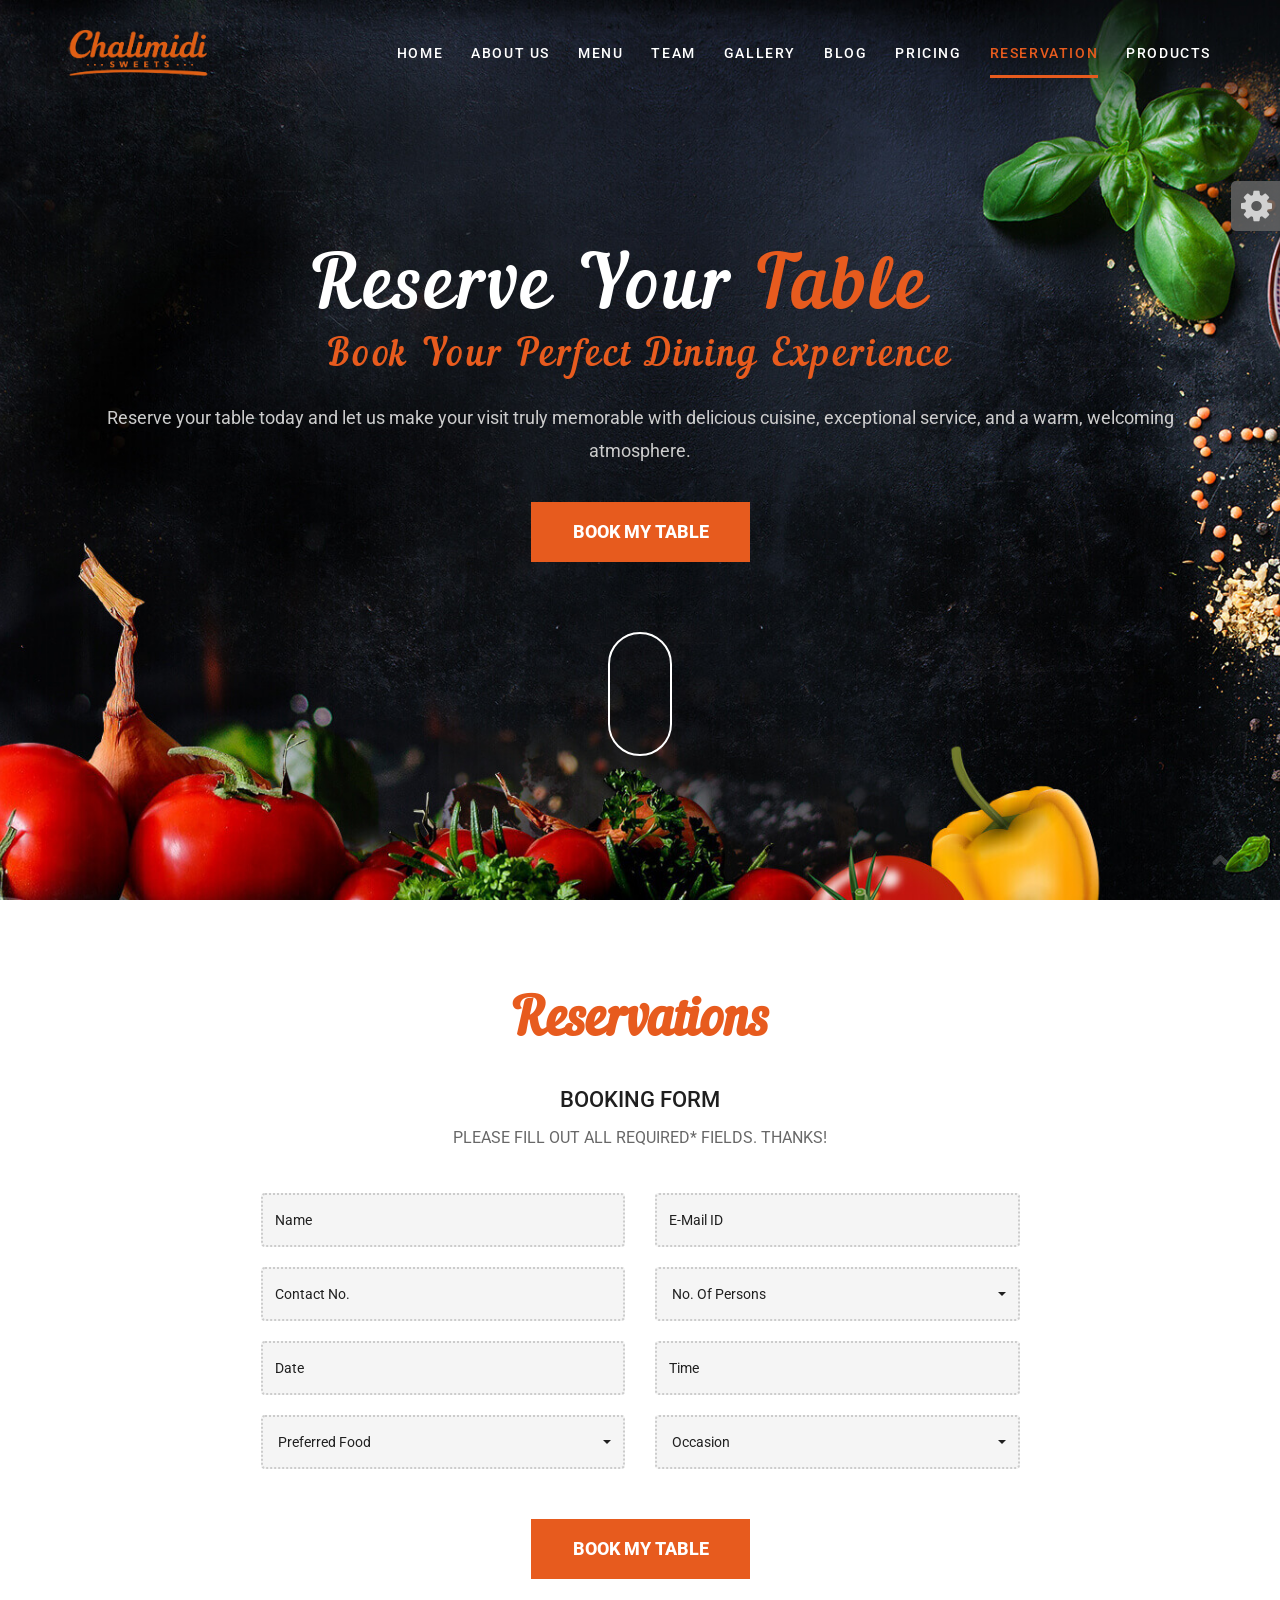
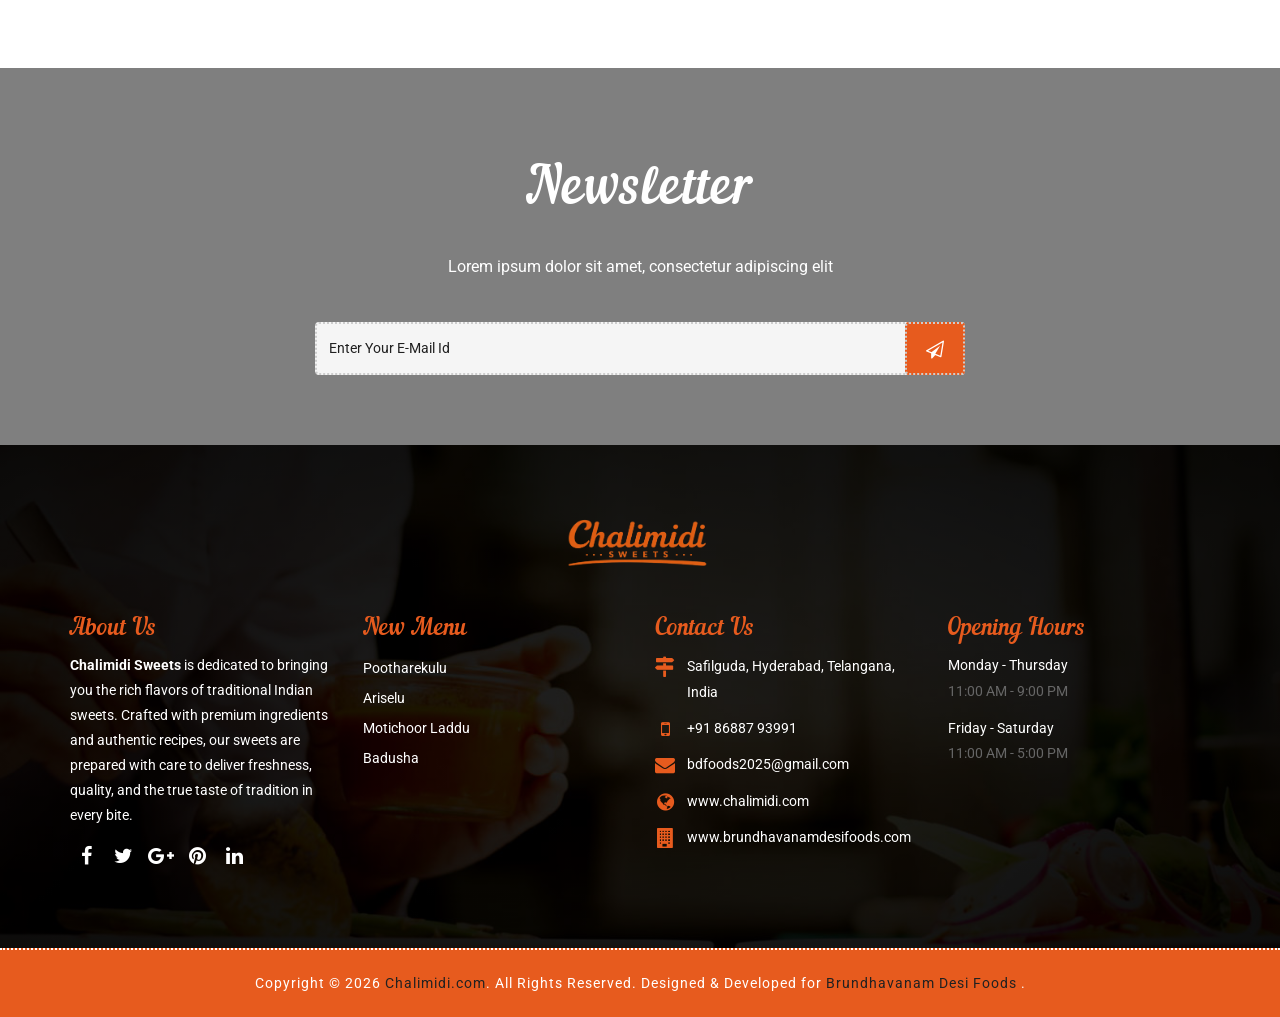
<file: reservation.html>
<!DOCTYPE html>
<html lang="en">

<head>

    <!-- Basic -->
    <meta charset="utf-8">
    <meta http-equiv="X-UA-Compatible" content="IE=edge">

    <!-- Mobile Metas -->
    <meta name="viewport" content="width=device-width, maximum-scale=1, initial-scale=1, user-scalable=0">

    <!-- Site Metas -->
    <title>Chalimidi.com</title>
    <meta name="keywords" content="">
    <meta name="description" content="">
    <meta name="author" content="">

    <!-- Site Icons -->
    <!-- <link rel="shortcut icon" href="images/favicon.ico" type="image/x-icon" /> -->
    <link rel="icon" type="image/x-icon" href="./images/favicon.ico">
    <link rel="apple-touch-icon" href="images/apple-touch-icon.png">

    <!-- Bootstrap CSS -->
    <link rel="stylesheet" href="css/bootstrap.min.css">
    <!-- Site CSS -->
    <link rel="stylesheet" href="css/style.css">
    <!-- Responsive CSS -->
    <link rel="stylesheet" href="css/responsive.css">
    <!-- color -->
    <link id="changeable-colors" rel="stylesheet" href="css/colors/orange.css" />

    <!-- Modernizer -->
    <script src="js/modernizer.js"></script>

    <!--[if lt IE 9]>
      <script src="https://oss.maxcdn.com/libs/html5shiv/3.7.0/html5shiv.js"></script>
      <script src="https://oss.maxcdn.com/libs/respond.js/1.4.2/respond.min.js"></script>
    <![endif]-->

</head>

<body>
    <div id="loader">
        <div id="status"></div>
    </div>
    <div id="site-header">
        <header id="header" class="header-block-top">
            <div class="container">
                <div class="row">
                    <div class="main-menu">
                        <!-- navbar -->
                        <nav class="navbar navbar-default" id="mainNav">
                            <div class="navbar-header">
                                <button type="button" class="navbar-toggle collapsed" data-toggle="collapse"
                                    data-target="#navbar" aria-expanded="false" aria-controls="navbar">
                                    <span class="sr-only">Toggle navigation</span>
                                    <span class="icon-bar"></span>
                                    <span class="icon-bar"></span>
                                    <span class="icon-bar"></span>
                                </button>
                                <div class="logo" style="margin-top:10px">
                                    <a class="navbar-brand js-scroll-trigger logo-header" href="#">
                                        <img src="images/logox.png" alt="Chalimidi" height="60"
                                            style="transform: rotate(-0deg);">
                                    </a>
                                </div>
                            </div>
                            <div id="navbar" class="navbar-collapse collapse">
                                <ul class="nav navbar-nav navbar-right">
                                    <li><a href="index.html">Home</a></li>
                                    <li><a href="about.html">About us</a></li>
                                    <li><a href="menu.html">Menu</a></li>
                                    <li><a href="team.html">Team</a></li>
                                    <li><a href="gallery.html">Gallery</a></li>
                                    <li><a href="blog.html">Blog</a></li>
                                    <li><a href="pricing.html">Pricing</a></li>
                                    <li class="active"><a href="reservation.html">Reservation</a></li>
                                    <!-- <li><a href="contact.html">Contact us</a></li> -->
                                    <li><a href="products.html">Products</a></li>
                                </ul>
                            </div>
                            <!-- end nav-collapse -->
                        </nav>
                        <!-- end navbar -->
                    </div>
                </div>
                <!-- end row -->
            </div>
            <!-- end container-fluid -->
        </header>
        <!-- end header -->
    </div>
    <!-- end site-header -->

    <div id="banner" class="banner full-screen-mode parallax">
        <div class="container pr">
            <div class="col-lg-12 col-md-12 col-sm-12 col-xs-12">
                <div class="banner-static">
                    <div class="banner-text">
                        <div class="banner-cell">
                            <h1>Reserve Your <span class="typer" id="some-id" data-delay="200" data-delim=":"
                                    data-words="Table:Celebration:Dining Experience" data-colors="red"></span><span
                                    class="cursor" data-cursorDisplay="_" data-owner="some-id"></span>
                            </h1>

                            <h2>Book Your Perfect Dining Experience</h2>

                            <p>
                                Reserve your table today and let us make your visit truly memorable with
                                delicious cuisine, exceptional service, and a warm, welcoming atmosphere.
                            </p>
                            <div class="book-btn">
                                <a href="#reservation" class="table-btn hvr-underline-from-center">Book my Table</a>
                            </div>
                            <a href="#reservation">
                                <div class="mouse"></div>
                            </a>
                        </div>
                        <!-- end banner-cell -->
                    </div>
                    <!-- end banner-text -->
                </div>
                <!-- end banner-static -->
            </div>
            <!-- end col -->
        </div>
        <!-- end container -->
    </div>
    <!-- end banner -->


    <div id="reservation" class="reservations-main pad-top-100 pad-bottom-100">
        <div class="container">
            <div class="row">
                <div class="form-reservations-box">
                    <div class="col-lg-12 col-md-12 col-sm-12 col-xs-12">
                        <div class="wow fadeIn" data-wow-duration="1s" data-wow-delay="0.1s">
                            <h2 class="block-title text-center">
                                Reservations
                            </h2>
                        </div>
                        <h4 class="form-title">BOOKING FORM</h4>
                        <p>PLEASE FILL OUT ALL REQUIRED* FIELDS. THANKS!</p>

                        <form id="contact-form" method="post" class="reservations-box" name="contactform"
                            action="mail.php">
                            <div class="col-lg-6 col-md-6 col-sm-6 col-xs-12">
                                <div class="form-box">
                                    <input type="text" name="form_name" id="form_name" placeholder="Name"
                                        required="required" data-error="Firstname is required.">
                                </div>
                            </div>
                            <!-- end col -->
                            <div class="col-lg-6 col-md-6 col-sm-6 col-xs-12">
                                <div class="form-box">
                                    <input type="email" name="email" id="email" placeholder="E-Mail ID"
                                        required="required" data-error="E-mail id is required.">
                                </div>
                            </div>
                            <!-- end col -->
                            <div class="col-lg-6 col-md-6 col-sm-6 col-xs-12">
                                <div class="form-box">
                                    <input type="text" name="phone" id="phone" placeholder="contact no.">
                                </div>
                            </div>
                            <!-- end col -->
                            <div class="col-lg-6 col-md-6 col-sm-6 col-xs-12">
                                <div class="form-box">
                                    <select name="no_of_persons" id="no_of_persons" class="selectpicker">
                                        <option selected disabled>No. Of persons</option>
                                        <option>1</option>
                                        <option>2</option>
                                        <option>3</option>
                                    </select>
                                </div>
                            </div>
                            <!-- end col -->
                            <div class="col-lg-6 col-md-6 col-sm-6 col-xs-12">
                                <div class="form-box">
                                    <input type="text" name="date-picker" id="date-picker" placeholder="Date"
                                        required="required" data-error="Date is required." />
                                </div>
                            </div>
                            <!-- end col -->
                            <div class="col-lg-6 col-md-6 col-sm-6 col-xs-12">
                                <div class="form-box">
                                    <input type="text" name="time-picker" id="time-picker" placeholder="Time"
                                        required="required" data-error="Time is required." />
                                </div>
                            </div>
                            <!-- end col -->
                            <div class="col-lg-6 col-md-6 col-sm-6 col-xs-12">
                                <div class="form-box">
                                    <select name="preferred_food" id="preferred_food" class="selectpicker">
                                        <option selected disabled>preferred food</option>
                                        <option>Indian</option>
                                        <option>Continental</option>
                                        <option>Mexican</option>
                                    </select>
                                </div>
                            </div>
                            <!-- end col -->
                            <div class="col-lg-6 col-md-6 col-sm-6 col-xs-12">
                                <div class="form-box">
                                    <select name="occasion" id="occasion" class="selectpicker">
                                        <option selected disabled>Occasion</option>
                                        <option>Wedding</option>
                                        <option>Birthday</option>
                                        <option>Anniversary</option>
                                    </select>
                                </div>
                            </div>
                            <!-- end col -->

                            <div class="col-lg-12 col-md-12 col-sm-12 col-xs-12">
                                <div class="reserve-book-btn text-center">
                                    <button class="hvr-underline-from-center" type="submit" value="SEND"
                                        id="submit">BOOK MY TABLE </button>
                                </div>
                            </div>
                            <!-- end col -->
                        </form>
                        <!-- end form -->
                    </div>
                    <!-- end col -->
                </div>
                <!-- end reservations-box -->
            </div>
            <!-- end row -->
        </div>
        <!-- end container -->
    </div>
    <!-- end reservations-main -->

    <div id="footer" class="footer-main">
        <div class="footer-news pad-top-100 pad-bottom-70 parallax">
            <div class="container">
                <div class="row">
                    <div class="col-lg-12 col-md-12 col-sm-12 col-xs-12">
                        <div class="wow fadeIn" data-wow-duration="1s" data-wow-delay="0.1s">
                            <h2 class="ft-title color-white text-center"> Newsletter </h2>
                            <p> Lorem ipsum dolor sit amet, consectetur adipiscing elit</p>
                        </div>
                        <form>
                            <input type="email" placeholder="Enter your e-mail id">
                            <a href="#" class="orange-btn"><i class="fa fa-paper-plane-o" aria-hidden="true"></i></a>
                        </form>
                    </div>
                    <!-- end col -->
                </div>
                <!-- end row -->
            </div>
            <!-- end container -->
        </div>
        <!-- end footer-news -->
        <div class="footer-box pad-top-70">
            <div class="container">
                <div class="row">
                    <div class="footer-in-main">
                        <div class="footer-logo">
                            <div class="text-center">
                                <img height="60" src="images/logox.png" alt="" />
                            </div>
                        </div>
                        <div class="col-lg-3 col-md-3 col-sm-6 col-xs-12">
                            <div class="footer-box-a">
                                <h3>About Us</h3>
                                <p>
                                    <strong>Chalimidi Sweets</strong> is dedicated to bringing you the rich flavors of
                                    traditional Indian
                                    sweets. Crafted with premium ingredients and authentic recipes, our sweets are
                                    prepared with care to
                                    deliver freshness, quality, and the true taste of tradition in every bite.
                                </p>
                                <ul class="socials-box footer-socials pull-left">
                                    <li>
                                        <a href="#">
                                            <div class="social-circle-border"><i class="fa  fa-facebook"></i></div>
                                        </a>
                                    </li>
                                    <li>
                                        <a href="#">
                                            <div class="social-circle-border"><i class="fa fa-twitter"></i></div>
                                        </a>
                                    </li>
                                    <li>
                                        <a href="#">
                                            <div class="social-circle-border"><i class="fa fa-google-plus"></i></div>
                                        </a>
                                    </li>
                                    <li>
                                        <a href="#">
                                            <div class="social-circle-border"><i class="fa fa-pinterest"></i></div>
                                        </a>
                                    </li>
                                    <li>
                                        <a href="#">
                                            <div class="social-circle-border"><i class="fa fa-linkedin"></i></div>
                                        </a>
                                    </li>
                                </ul>

                            </div>
                            <!-- end footer-box-a -->
                        </div>
                        <!-- end col -->
                        <div class="col-lg-3 col-md-3 col-sm-6 col-xs-12">
                            <div class="footer-box-b">
                                <h3>New Menu</h3>
                                <ul>
                                    <li><a href="#">Pootharekulu</a></li>
                                    <li><a href="#">Ariselu</a></li>
                                    <li><a href="#">Motichoor Laddu</a></li>
                                    <li><a href="#">Badusha</a></li>
                                </ul>
                            </div>
                            <!-- end footer-box-b -->
                        </div>
                        <!-- end col -->
                        <div class="col-lg-3 col-md-3 col-sm-6 col-xs-12">
                            <div class="footer-box-c">
                                <h3>Contact Us</h3>

                                <p>
                                    <i class="fa fa-map-signs" aria-hidden="true"></i>
                                    <span>Safilguda, Hyderabad, Telangana, India</span>
                                </p>

                                <p>
                                    <i class="fa fa-mobile" aria-hidden="true"></i>
                                    <span>
                                        <a href="tel:+918688793991">+91 86887 93991</a>
                                    </span>
                                </p>

                                <p>
                                    <i class="fa fa-envelope" aria-hidden="true"></i>
                                    <span>
                                        <a href="mailto:bdfoods2025@gmail.com">bdfoods2025@gmail.com</a>
                                    </span>
                                </p>

                                <p>
                                    <i class="fa fa-globe" aria-hidden="true"></i>
                                    <span>
                                        <a href="https://www.chalimidi.com" target="_blank">
                                            www.chalimidi.com
                                        </a>
                                    </span>
                                </p>

                                <p>
                                    <i class="fa fa-building" aria-hidden="true"></i>
                                    <span>
                                        <a href="https://www.brundhavanamdesifoods.com" target="_blank">
                                            www.brundhavanamdesifoods.com
                                        </a>
                                    </span>
                                </p>
                            </div>
                            <!-- end footer-box-c -->
                        </div>
                        <!-- end col -->
                        <div class="col-lg-3 col-md-3 col-sm-6 col-xs-12">
                            <div class="footer-box-d">
                                <h3>Opening Hours</h3>

                                <ul>
                                    <li>
                                        <p>Monday - Thursday </p>
                                        <span> 11:00 AM - 9:00 PM</span>
                                    </li>
                                    <li>
                                        <p>Friday - Saturday </p>
                                        <span> 11:00 AM - 5:00 PM</span>
                                    </li>
                                </ul>
                            </div>
                            <!-- end footer-box-d -->
                        </div>
                        <!-- end col -->
                    </div>
                    <!-- end footer-in-main -->
                </div>
                <!-- end row -->
            </div>
            <!-- end container -->
            <div id="copyright" class="copyright-main">
                <div class="container">
                    <div class="row">
                        <div class="col-lg-12 col-md-12 col-sm-12 col-xs-12">
                            <h6 class="copy-title">
                                Copyright &copy; 2026
                                <a href="https://chalimidi.com" target="_blank">Chalimidi.com</a>.
                                All Rights Reserved. Designed & Developed for
                                <a href="https://www.brundhavanamdesifoods.com" target="_blank">
                                    Brundhavanam Desi Foods
                                </a>.
                            </h6>
                        </div>
                    </div>
                    <!-- end row -->
                </div>
                <!-- end container -->
            </div>
            <!-- end copyright-main -->
        </div>
        <!-- end footer-box -->
    </div>
    <!-- end footer-main -->

    <a href="#" class="scrollup" style="display: none;">Scroll</a>

    <section id="color-panel" class="close-color-panel">
        <a class="panel-button gray2"><i class="fa fa-cog fa-spin fa-2x"></i></a>
        <!-- Colors -->
        <div class="segment">
            <h4 class="gray2 normal no-padding">Color Scheme</h4>
            <a title="orange" class="switcher orange-bg"></a>
            <a title="strong-blue" class="switcher strong-blue-bg"></a>
            <a title="moderate-green" class="switcher moderate-green-bg"></a>
            <a title="vivid-yellow" class="switcher vivid-yellow-bg"></a>
        </div>
    </section>

    <!-- ALL JS FILES -->
    <script src="js/all.js"></script>
    <script src="js/bootstrap.min.js"></script>
    <!-- ALL PLUGINS -->
    <script src="js/custom.js"></script>
</body>

</html>
</file>
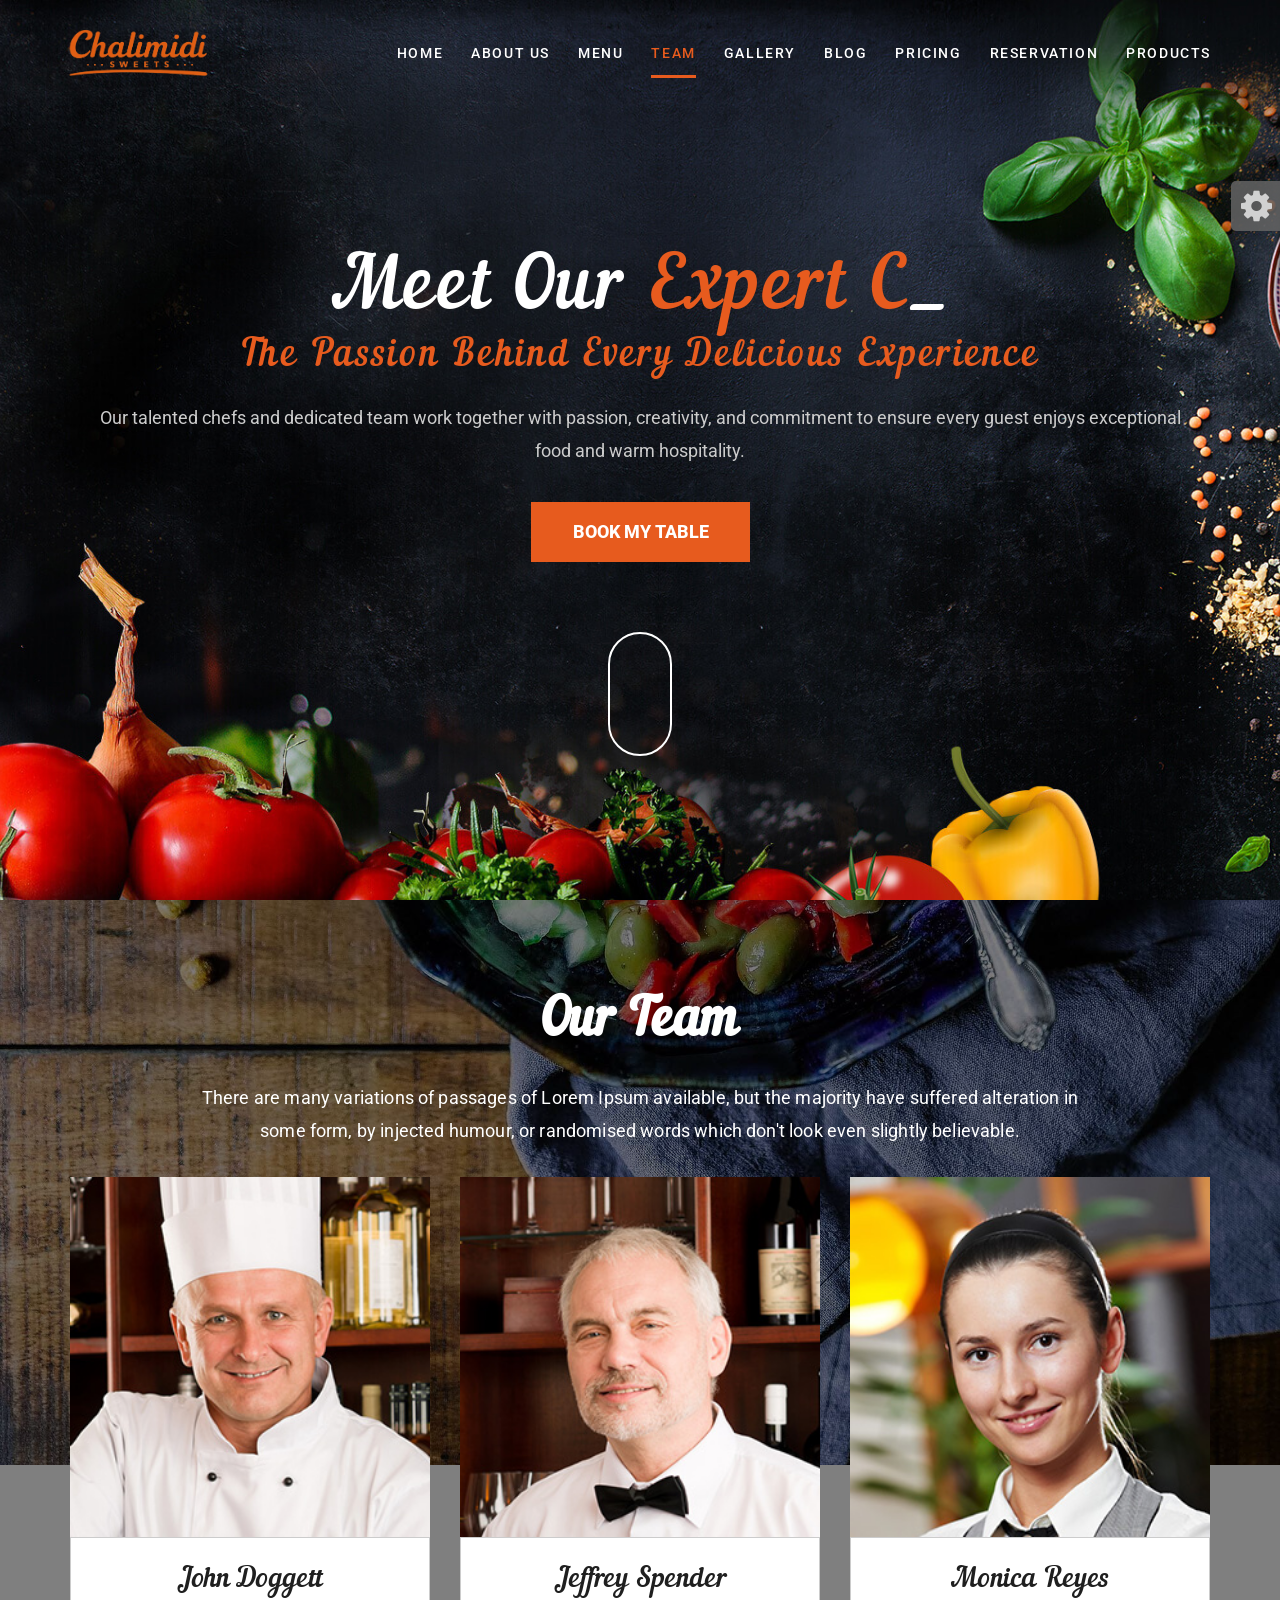
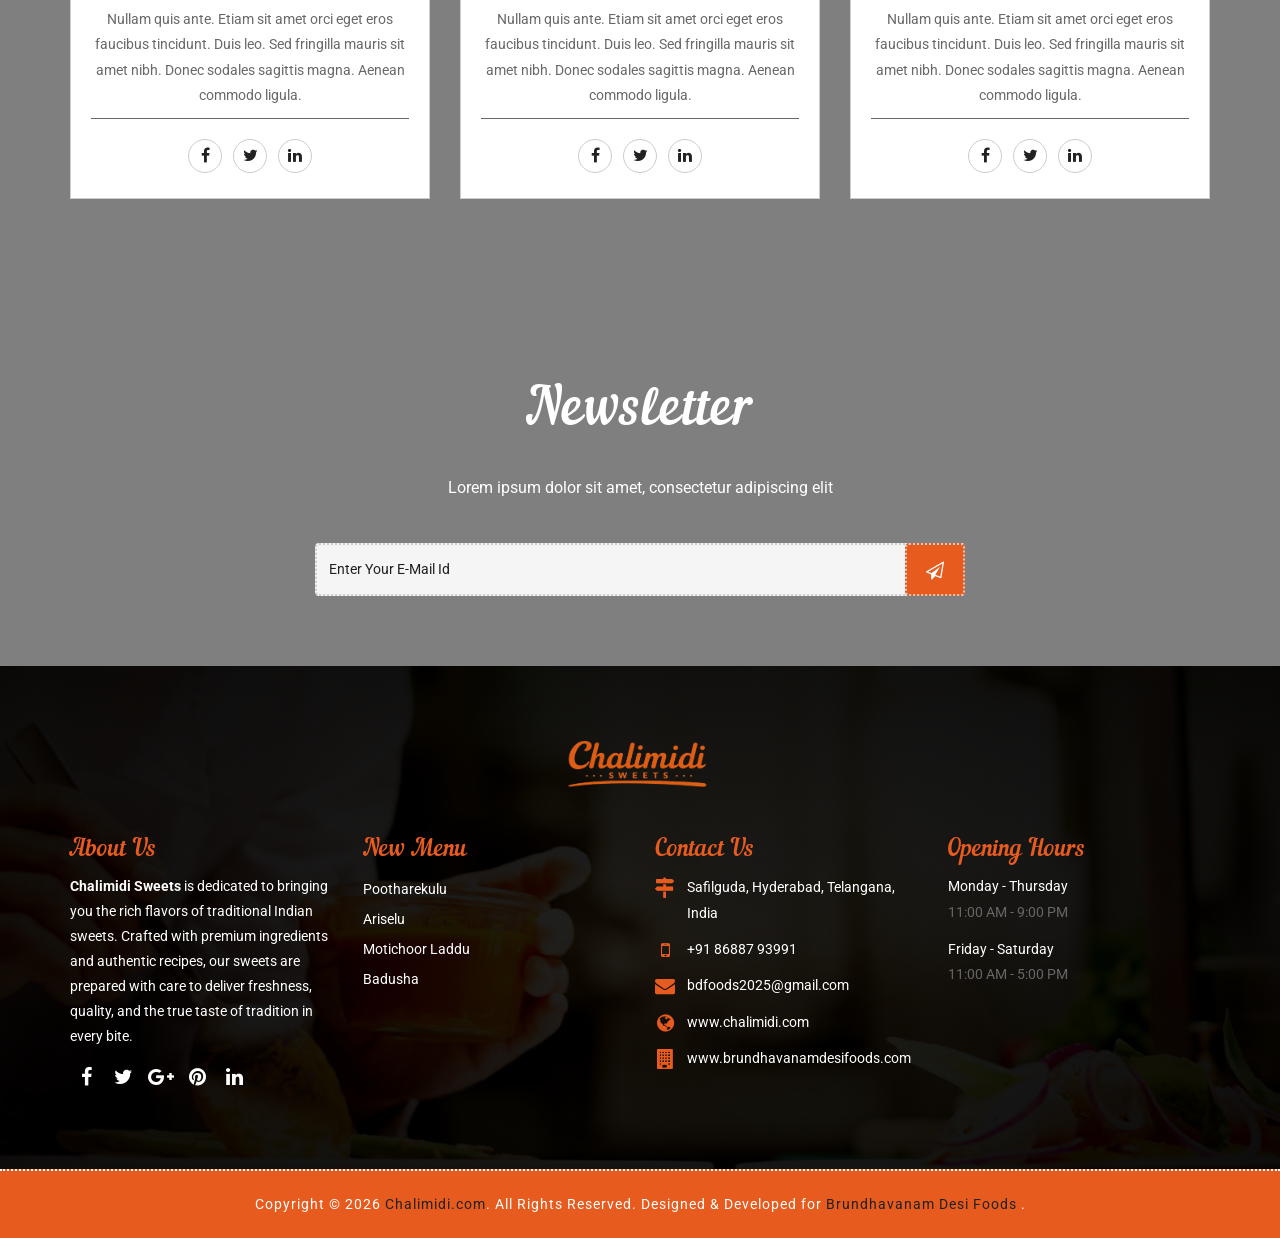
<file: team.html>
<!DOCTYPE html>
<html lang="en">

<head>

    <!-- Basic -->
    <meta charset="utf-8">
    <meta http-equiv="X-UA-Compatible" content="IE=edge">

    <!-- Mobile Metas -->
    <meta name="viewport" content="width=device-width, maximum-scale=1, initial-scale=1, user-scalable=0">

    <!-- Site Metas -->
    <title>Chalimidi.com</title>
    <meta name="keywords" content="">
    <meta name="description" content="">
    <meta name="author" content="">

    <!-- Site Icons -->
    <!-- <link rel="shortcut icon" href="images/favicon.ico" type="image/x-icon" /> -->
    <link rel="icon" type="image/x-icon" href="./images/favicon.ico">
    <link rel="apple-touch-icon" href="images/apple-touch-icon.png">

    <!-- Bootstrap CSS -->
    <link rel="stylesheet" href="css/bootstrap.min.css">
    <!-- Site CSS -->
    <link rel="stylesheet" href="css/style.css">
    <!-- Responsive CSS -->
    <link rel="stylesheet" href="css/responsive.css">
    <!-- color -->
    <link id="changeable-colors" rel="stylesheet" href="css/colors/orange.css" />

    <!-- Modernizer -->
    <script src="js/modernizer.js"></script>

    <!--[if lt IE 9]>
      <script src="https://oss.maxcdn.com/libs/html5shiv/3.7.0/html5shiv.js"></script>
      <script src="https://oss.maxcdn.com/libs/respond.js/1.4.2/respond.min.js"></script>
    <![endif]-->

</head>

<body>
    <div id="loader">
        <div id="status"></div>
    </div>
    <div id="site-header">
        <header id="header" class="header-block-top">
            <div class="container">
                <div class="row">
                    <div class="main-menu">
                        <!-- navbar -->
                        <nav class="navbar navbar-default" id="mainNav">
                            <div class="navbar-header">
                                <button type="button" class="navbar-toggle collapsed" data-toggle="collapse"
                                    data-target="#navbar" aria-expanded="false" aria-controls="navbar">
                                    <span class="sr-only">Toggle navigation</span>
                                    <span class="icon-bar"></span>
                                    <span class="icon-bar"></span>
                                    <span class="icon-bar"></span>
                                </button>
                                <div class="logo" style="margin-top:10px">
                                    <a class="navbar-brand js-scroll-trigger logo-header" href="#">
                                        <img src="images/logox.png" alt="Chalimidi" height="60"
                                            style="transform: rotate(-0deg);">
                                    </a>
                                </div>
                            </div>
                            <div id="navbar" class="navbar-collapse collapse">
                                <ul class="nav navbar-nav navbar-right">
                                    <li><a href="index.html">Home</a></li>
                                    <li><a href="about.html">About us</a></li>
                                    <li><a href="menu.html">Menu</a></li>
                                    <li class="active"><a href="team.html">Team</a></li>
                                    <li><a href="gallery.html">Gallery</a></li>
                                    <li><a href="blog.html">Blog</a></li>
                                    <li><a href="pricing.html">Pricing</a></li>
                                    <li><a href="reservation.html">Reservation</a></li>
                                    <!-- <li><a href="contact.html">Contact us</a></li> -->
                                    <li><a href="products.html">Products</a></li>
                                </ul>
                            </div>
                            <!-- end nav-collapse -->
                        </nav>
                        <!-- end navbar -->
                    </div>
                </div>
                <!-- end row -->
            </div>
            <!-- end container-fluid -->
        </header>
        <!-- end header -->
    </div>
    <!-- end site-header -->

    <div id="banner" class="banner full-screen-mode parallax">
        <div class="container pr">
            <div class="col-lg-12 col-md-12 col-sm-12 col-xs-12">
                <div class="banner-static">
                    <div class="banner-text">
                        <div class="banner-cell">
                            <h1>Meet Our <span class="typer" id="some-id" data-delay="200" data-delim=":"
                                    data-words="Expert Chefs:Dedicated Team:Hospitality Experts"
                                    data-colors="red"></span><span class="cursor" data-cursorDisplay="_"
                                    data-owner="some-id"></span>
                            </h1>

                            <h2>The Passion Behind Every Delicious Experience</h2>

                            <p>
                                Our talented chefs and dedicated team work together with passion, creativity,
                                and commitment to ensure every guest enjoys exceptional food and warm hospitality.
                            </p>
                            <div class="book-btn">
                                <a href="#reservation" class="table-btn hvr-underline-from-center">Book my Table</a>
                            </div>
                            <a href="#our_team">
                                <div class="mouse"></div>
                            </a>
                        </div>
                        <!-- end banner-cell -->
                    </div>
                    <!-- end banner-text -->
                </div>
                <!-- end banner-static -->
            </div>
            <!-- end col -->
        </div>
        <!-- end container -->
    </div>
    <!-- end banner -->


    <div id="our_team" class="team-main pad-top-100 pad-bottom-100 parallax">
        <div class="container">
            <div class="row">
                <div class="col-lg-12 col-md-12 col-sm-12 col-xs-12">
                    <div class="wow fadeIn" data-wow-duration="1s" data-wow-delay="0.1s">
                        <h2 class="block-title text-center">
                            Our Team
                        </h2>
                        <p class="title-caption text-center">There are many variations of passages of Lorem Ipsum
                            available, but the majority have suffered alteration in some form, by injected humour, or
                            randomised words which don't look even slightly believable. </p>
                    </div>
                    <div class="team-box">

                        <div class="row">
                            <div class="col-md-4 col-sm-6">
                                <div class="sf-team">
                                    <div class="thumb">
                                        <a href="#"><img src="images/staff-01.jpg" alt=""></a>
                                    </div>
                                    <div class="text-col">
                                        <h3>John Doggett</h3>
                                        <p>Nullam quis ante. Etiam sit amet orci eget eros faucibus tincidunt. Duis leo.
                                            Sed fringilla mauris sit amet nibh. Donec sodales sagittis magna. Aenean
                                            commodo ligula.</p>
                                        <ul class="team-social">
                                            <li><a href="#"><i class="fa fa-facebook" aria-hidden="true"></i></a></li>
                                            <li><a href="#"><i class="fa fa-twitter" aria-hidden="true"></i></a></li>
                                            <li><a href="#"><i class="fa fa-linkedin" aria-hidden="true"></i></a></li>
                                        </ul>
                                    </div>
                                </div>
                            </div>
                            <!-- end col -->
                            <div class="col-md-4 col-sm-6">
                                <div class="sf-team">
                                    <div class="thumb">
                                        <a href="#"><img src="images/staff-02.jpg" alt=""></a>
                                    </div>
                                    <div class="text-col">
                                        <h3>Jeffrey Spender</h3>
                                        <p>Nullam quis ante. Etiam sit amet orci eget eros faucibus tincidunt. Duis leo.
                                            Sed fringilla mauris sit amet nibh. Donec sodales sagittis magna. Aenean
                                            commodo ligula.</p>
                                        <ul class="team-social">
                                            <li><a href="#"><i class="fa fa-facebook" aria-hidden="true"></i></a></li>
                                            <li><a href="#"><i class="fa fa-twitter" aria-hidden="true"></i></a></li>
                                            <li><a href="#"><i class="fa fa-linkedin" aria-hidden="true"></i></a></li>
                                        </ul>
                                    </div>
                                </div>
                            </div>
                            <!-- end col -->
                            <div class="col-md-4 col-sm-6">
                                <div class="sf-team">
                                    <div class="thumb">
                                        <a href="#"><img src="images/staff-03.jpg" alt=""></a>
                                    </div>
                                    <div class="text-col">
                                        <h3>Monica Reyes</h3>
                                        <p>Nullam quis ante. Etiam sit amet orci eget eros faucibus tincidunt. Duis leo.
                                            Sed fringilla mauris sit amet nibh. Donec sodales sagittis magna. Aenean
                                            commodo ligula.</p>
                                        <ul class="team-social">
                                            <li><a href="#"><i class="fa fa-facebook" aria-hidden="true"></i></a></li>
                                            <li><a href="#"><i class="fa fa-twitter" aria-hidden="true"></i></a></li>
                                            <li><a href="#"><i class="fa fa-linkedin" aria-hidden="true"></i></a></li>
                                        </ul>
                                    </div>
                                </div>
                            </div>
                            <!-- end col -->
                        </div>
                        <!-- end row -->

                    </div>
                    <!-- end team-box -->

                </div>
                <!-- end col -->
            </div>
            <!-- end row -->
        </div>
        <!-- end container -->
    </div>
    <!-- end team-main -->


    <div id="footer" class="footer-main">
        <div class="footer-news pad-top-100 pad-bottom-70 parallax">
            <div class="container">
                <div class="row">
                    <div class="col-lg-12 col-md-12 col-sm-12 col-xs-12">
                        <div class="wow fadeIn" data-wow-duration="1s" data-wow-delay="0.1s">
                            <h2 class="ft-title color-white text-center"> Newsletter </h2>
                            <p> Lorem ipsum dolor sit amet, consectetur adipiscing elit</p>
                        </div>
                        <form>
                            <input type="email" placeholder="Enter your e-mail id">
                            <a href="#" class="orange-btn"><i class="fa fa-paper-plane-o" aria-hidden="true"></i></a>
                        </form>
                    </div>
                    <!-- end col -->
                </div>
                <!-- end row -->
            </div>
            <!-- end container -->
        </div>
        <!-- end footer-news -->
        <div class="footer-box pad-top-70">
            <div class="container">
                <div class="row">
                    <div class="footer-in-main">
                        <div class="footer-logo">
                            <div class="text-center">
                                <img height="60" src="images/logox.png" alt="" />
                            </div>
                        </div>
                        <div class="col-lg-3 col-md-3 col-sm-6 col-xs-12">
                            <div class="footer-box-a">
                                <h3>About Us</h3>
                                <p>
                                    <strong>Chalimidi Sweets</strong> is dedicated to bringing you the rich flavors of
                                    traditional Indian
                                    sweets. Crafted with premium ingredients and authentic recipes, our sweets are
                                    prepared with care to
                                    deliver freshness, quality, and the true taste of tradition in every bite.
                                </p>
                                <ul class="socials-box footer-socials pull-left">
                                    <li>
                                        <a href="#">
                                            <div class="social-circle-border"><i class="fa  fa-facebook"></i></div>
                                        </a>
                                    </li>
                                    <li>
                                        <a href="#">
                                            <div class="social-circle-border"><i class="fa fa-twitter"></i></div>
                                        </a>
                                    </li>
                                    <li>
                                        <a href="#">
                                            <div class="social-circle-border"><i class="fa fa-google-plus"></i></div>
                                        </a>
                                    </li>
                                    <li>
                                        <a href="#">
                                            <div class="social-circle-border"><i class="fa fa-pinterest"></i></div>
                                        </a>
                                    </li>
                                    <li>
                                        <a href="#">
                                            <div class="social-circle-border"><i class="fa fa-linkedin"></i></div>
                                        </a>
                                    </li>
                                </ul>

                            </div>
                            <!-- end footer-box-a -->
                        </div>
                        <!-- end col -->
                        <div class="col-lg-3 col-md-3 col-sm-6 col-xs-12">
                            <div class="footer-box-b">
                                <h3>New Menu</h3>
                                <ul>
                                    <li><a href="#">Pootharekulu</a></li>
                                    <li><a href="#">Ariselu</a></li>
                                    <li><a href="#">Motichoor Laddu</a></li>
                                    <li><a href="#">Badusha</a></li>
                                </ul>
                            </div>
                            <!-- end footer-box-b -->
                        </div>
                        <!-- end col -->
                        <div class="col-lg-3 col-md-3 col-sm-6 col-xs-12">
                            <div class="footer-box-c">
                                <h3>Contact Us</h3>

                                <p>
                                    <i class="fa fa-map-signs" aria-hidden="true"></i>
                                    <span>Safilguda, Hyderabad, Telangana, India</span>
                                </p>

                                <p>
                                    <i class="fa fa-mobile" aria-hidden="true"></i>
                                    <span>
                                        <a href="tel:+918688793991">+91 86887 93991</a>
                                    </span>
                                </p>

                                <p>
                                    <i class="fa fa-envelope" aria-hidden="true"></i>
                                    <span>
                                        <a href="mailto:bdfoods2025@gmail.com">bdfoods2025@gmail.com</a>
                                    </span>
                                </p>

                                <p>
                                    <i class="fa fa-globe" aria-hidden="true"></i>
                                    <span>
                                        <a href="https://www.chalimidi.com" target="_blank">
                                            www.chalimidi.com
                                        </a>
                                    </span>
                                </p>

                                <p>
                                    <i class="fa fa-building" aria-hidden="true"></i>
                                    <span>
                                        <a href="https://www.brundhavanamdesifoods.com" target="_blank">
                                            www.brundhavanamdesifoods.com
                                        </a>
                                    </span>
                                </p>
                            </div>
                            <!-- end footer-box-c -->
                        </div>
                        <!-- end col -->
                        <div class="col-lg-3 col-md-3 col-sm-6 col-xs-12">
                            <div class="footer-box-d">
                                <h3>Opening Hours</h3>

                                <ul>
                                    <li>
                                        <p>Monday - Thursday </p>
                                        <span> 11:00 AM - 9:00 PM</span>
                                    </li>
                                    <li>
                                        <p>Friday - Saturday </p>
                                        <span> 11:00 AM - 5:00 PM</span>
                                    </li>
                                </ul>
                            </div>
                            <!-- end footer-box-d -->
                        </div>
                        <!-- end col -->
                    </div>
                    <!-- end footer-in-main -->
                </div>
                <!-- end row -->
            </div>
            <!-- end container -->
            <div id="copyright" class="copyright-main">
                <div class="container">
                    <div class="row">
                        <div class="col-lg-12 col-md-12 col-sm-12 col-xs-12">
                            <h6 class="copy-title">
                                Copyright &copy; 2026
                                <a href="https://chalimidi.com" target="_blank">Chalimidi.com</a>.
                                All Rights Reserved. Designed & Developed for
                                <a href="https://www.brundhavanamdesifoods.com" target="_blank">
                                    Brundhavanam Desi Foods
                                </a>.
                            </h6>
                        </div>
                    </div>
                    <!-- end row -->
                </div>
                <!-- end container -->
            </div>
            <!-- end copyright-main -->
        </div>
        <!-- end footer-box -->
    </div>
    <!-- end footer-main -->

    <a href="#" class="scrollup" style="display: none;">Scroll</a>

    <section id="color-panel" class="close-color-panel">
        <a class="panel-button gray2"><i class="fa fa-cog fa-spin fa-2x"></i></a>
        <!-- Colors -->
        <div class="segment">
            <h4 class="gray2 normal no-padding">Color Scheme</h4>
            <a title="orange" class="switcher orange-bg"></a>
            <a title="strong-blue" class="switcher strong-blue-bg"></a>
            <a title="moderate-green" class="switcher moderate-green-bg"></a>
            <a title="vivid-yellow" class="switcher vivid-yellow-bg"></a>
        </div>
    </section>

    <!-- ALL JS FILES -->
    <script src="js/all.js"></script>
    <script src="js/bootstrap.min.js"></script>
    <!-- ALL PLUGINS -->
    <script src="js/custom.js"></script>
</body>

</html>
</file>
<file: css/style.css>
/*------------------------------------------------------------------
    File Name: style.css
    Template Name: Landigoo
    Created By: MelodyThemes
    Envato Profile: http://themeforest.net/user/melodythemes
    Website: https://melodythemes.com
    Version: 1.0
-------------------------------------------------------------------*/

/*------------------------------------------------------------------
    [Table of contents]
	
	1. IMPORT FONTS
    2. IMPORT FILES
	3. SKELETON
	  1.1. Preloader
	  1.2. Scrollup
	4. HEADER AREA
	5. BANNER AREA
	6. ABOUT AREA
	7. SPECIAL-MENU AREA
	8. MENU AREA
	8. TEAM AREA
	9. GALLERY AREA
	10. BLOG AREA
	11. PRICING AREA
	12. RESERVATIONS AREA
	13. FOOTER AREA
	14. COPYRIGHT AREA
	15. COLOR SWITCHER AREA
	
-------------------------------------------------------------------*/

/*------------------------------------------------------------------
    IMPORT FONTS
-------------------------------------------------------------------*/

@import url('https://fonts.googleapis.com/css?family=Paprika');
@import url('https://fonts.googleapis.com/css?family=Roboto:300,400,500,700,900');


/*------------------------------------------------------------------
    IMPORT FILES
-------------------------------------------------------------------*/

@import url(owl.theme.css);
@import url(owl.carousel.css);
@import url(slick.css);
@import url(flaticon.css);
@import url(font-awesome.min.css);
@import url(bootstrap-datetimepicker.css);
@import url(bootstrap-select.min.css);
@import url(normalize.css);
@import url(animate.min.css);

/*------------------------------------------------------------------
    SKELETON
-------------------------------------------------------------------*/
@font-face {
    font-family: 'nautilus_pompiliusregular';
    src: url('../fonts/nautilus-webfont.woff2') format('woff2'),
         url('../fonts/nautilus-webfont.woff') format('woff');
    font-weight: normal;
    font-style: normal;
}

body{
	color:#686868;
	font-size:14px;
	font-family: 'Roboto', sans-serif;
	line-height:1.80857;
}

a {
    color: #1f1f1f;
    text-decoration: none !important;
    outline: none !important;
    -webkit-transition: all .3s ease-in-out;
    -moz-transition: all .3s ease-in-out;
    -ms-transition: all .3s ease-in-out;
    -o-transition: all .3s ease-in-out;
    transition: all .3s ease-in-out;
}

h1,
h2,
h3,
h4,
h5,
h6 {
    letter-spacing: 0;
    font-weight: normal;
    position: relative;
    padding: 0 0 10px 0;
    font-weight: normal;
    line-height: 120% !important;
    color: #1f1f1f;
    margin: 0
}

h1 {
    font-size: 24px
}

h2 {
    font-size: 22px
}

h3 {
    font-size: 18px
}

h4 {
    font-size: 16px
}

h5 {
    font-size: 14px
}

h6 {
    font-size: 13px
}

h1 a,
h2 a,
h3 a,
h4 a,
h5 a,
h6 a {
    color: #212121;
    text-decoration: none!important;
    opacity: 1
}

h1 a:hover,
h2 a:hover,
h3 a:hover,
h4 a:hover,
h5 a:hover,
h6 a:hover {
    opacity: .8
}

ul, li, ol{
	margin:0px;
	padding:0px;
	list-style:none;
}

a {
    color: #1f1f1f;
    text-decoration: none;
    outline: none !important;
}

a,
.btn {
    text-decoration: none !important;
    outline: none !important;
    -webkit-transition: all .3s ease-in-out;
    -moz-transition: all .3s ease-in-out;
    -ms-transition: all .3s ease-in-out;
    -o-transition: all .3s ease-in-out;
    transition: all .3s ease-in-out;
}

.btn-custom {
    margin-top: 20px;
    background-color: transparent !important;
    border: 2px solid #ddd;
    padding: 12px 40px;
    font-size: 16px;
}

.lead {
    font-size: 18px;
    line-height: 30px;
    color: #767676;
    margin: 0;
    padding: 0;
}

blockquote {
    margin: 20px 0 20px;
    padding: 30px;
}


html, body{ height: 100%; }

/*------------------------------------------------------------------
   	Preloader
-------------------------------------------------------------------*/

 #mhead{
	border: 1px solid #e3e3e3;
	-webkit-border-radius: 4px;
	-moz-border-radius: 4px;
	border-radius: 4px;
	-webkit-box-shadow: inset 0 1px 1px rgba(0, 0, 0, 0.05);
	-moz-box-shadow: inset 0 1px 1px rgba(0, 0, 0, 0.05);
	box-shadow: inset 0 1px 1px rgba(0, 0, 0, 0.05);
	text-align: center; 
	font-family: georgia;
	position: fixed;
	top: 0px;
	width: 100%;
	margin-bottom: 50px;
	margin-left: -10px;
} 

#loader  {
     position: fixed;
     top: 0;
     left: 0;
     right: 0;
     bottom: 0;
     background-color: #fefefe;
     z-index: 9999;
    height: 100%;
 }

#status  {
     width: 200px;
     height: 200px;
     position: absolute;
     left: 50%;
     top: 50%;
     background-image: url(../images/loader-animation.gif);
     background-repeat: no-repeat;
     background-position: center;
     margin: -100px 0 0 -100px;
 }


/*------------------------------------------------------------------
   	Scrollup
-------------------------------------------------------------------*/
.scrollup{
	width:40px;
	height:40px;			
	text-indent:-9999px;
	opacity:0.3;
	position:fixed;
	bottom:20px;
	right:40px;
	display:none;			
	background:url(../images/icon_top.png) no-repeat;
}

.scrollup:hover{
	opacity:0.8;
}

/*------------------------------------------------------------------
    HEADER AREA
-------------------------------------------------------------------*/

#site-header{
	
}
#header{}
.logo{
	float:left;
}
.header-block-top{
	position: absolute;
    z-index: 11;
    width: 100%;
    top: 0;
    left: 0;
}

.main-menu{}
.header-block-top .navbar-brand {
    margin: 0 !important;
    padding: 15px 0 15px;
    display: inline-block;
    line-height: normal;
    font-size: 100%;
    height: 100%;
}
.main-menu .navbar-default{
	background-color:transparent;
}
.main-menu .navbar{
	min-height:inherit;
	border-radius:0px;
	border:none;
	margin:0px;
}
.main-menu nav .navbar-header .navbar-brand{
	height:inherit;
}
.main-menu .navbar-default .navbar-nav li a{
	color:#fff;
}
.main-menu nav li a{
	padding: 43px 0px 15px;
	margin: 0 14px;
	color: #fff;
	font-family: 'Roboto', sans-serif;
    text-transform: uppercase;
    letter-spacing: 1.6px;
	position:relative;
	-webkit-transition: color 0.4s;
    transition: color 0.4s;
    font-weight: 500;
    font-size: 14px;
}

.main-menu nav li a::after,  .main-menu nav li a::before{
	content: '';
    position: absolute;
    bottom: 0;
    left: 0;
    width: 100%;
    height: 3px;
    -webkit-transform: scale3d(0, 1, 1);
    transform: scale3d(0, 1, 1);
    -webkit-transform-origin: center left;
    transform-origin: center left;
    -webkit-transition: transform 0.4s cubic-bezier(0.22, 0.61, 0.36, 1);
    transition: transform 0.4s cubic-bezier(0.22, 0.61, 0.36, 1);
}



.main-menu nav li a::before {
    background: #b5b5b5;
    -webkit-transition-delay: 0.4s;
    transition-delay: 0.4s;
}

.main-menu nav li.active a::before {
	-webkit-transition-delay: 0s;
    transition-delay: 0s;
}

.main-menu nav li.active a::after, .main-menu nav li.active a::before {
    -webkit-transform: scale3d(1, 1, 1);
    transform: scale3d(1, 1, 1);
}

.main-menu nav li a:hover::before, .main-menu nav li a:focus::before {
    -webkit-transform: scale3d(1, 1, 1);
    transform: scale3d(1, 1, 1);
    -webkit-transition-delay: 0s;
    transition-delay: 0s;
}

.main-menu .navbar-default .navbar-nav .active a{
	background-color:transparent;
}

.fixed-menu {
    position: fixed;
    width: 100%;
    top: 0;
    left: 0;
    z-index: 999;
    background-color: #202020;
    transition: 0.5s;
    padding: 10px 0 0 0;
    box-shadow: 0 5px 10px rgba(0, 0, 0, 0.1);
}

.fixed-menu .navbar-brand{
	padding: 10px 0 10px;
}

.fixed-menu .navbar-brand>img {
    max-width: 150px;
}

.fixed-menu .main-menu nav li a{
    padding: 32px 0px 10px 0;
}

/*------------------------------------------------------------------
    BANNER AREA
-------------------------------------------------------------------*/

.banner{
	background:url(../images/banner.jpg) no-repeat center top;
	background-attachment:fixed;
	background-size:cover;
	height:100vh;
	min-height:100%;
}

.banner .container, .banner .banner-static, .banner .col-lg-12 {
    height: 100%;
}
.banner-text {
    display: table;
    height: 100%;
    width: 100%;
    margin: 0 auto;
    text-align: center;
}
.banner-cell {
    display: table-cell;
    vertical-align: middle;
    color: #fff;
}
.banner-text h1 {
	font-family: 'nautilus_pompiliusregular';
    letter-spacing: 2.7px;
    position: relative;
    display: inline-block;
	font-size: 74px;
    line-height: 100px;
	color:#fff;
	padding-bottom: 0px;
	padding-top:100px;
}

.banner-text h2 {
	font-family: 'nautilus_pompiliusregular';
    letter-spacing: 2.7px;
    position: relative;
	font-size: 37px;
    line-height: 100px;
	padding-bottom:25px;
}
.banner-text p{
	font-family: 'Roboto', sans-serif;
	font-size:18px;
	color:#ccc;
	padding-bottom:35px;
	margin:0px;
}

.book-btn a{
	/*background:#e75b1e;*/
	color:#fff;
	min-width: 219px;
    padding: 10.5px 20px;
    display: inline-block;
    text-align: center;
    font-weight: 800;
	text-transform:uppercase;
	font-size:18px;
}
.book-btn a:hover{
	border:3px solid red;
	background:none;
}
.hvr-underline-from-center {
    display: inline-block;
    vertical-align: middle;
    -webkit-transform: perspective(1px) translateZ(0);
    transform: perspective(1px) translateZ(0);
    box-shadow: 0 0 1px transparent;
    position: relative;
    overflow: hidden;
}

.hvr-underline-from-center:before {
    content: "";
    position: absolute;
    z-index: -1;
    left: 50%;
    right: 50%;
    bottom: 0;
    background: red;
    height: 2px;
    -webkit-transition-property: left, right;
    transition-property: left, right;
    -webkit-transition-duration: 0.3s;
    transition-duration: 0.3s;
    -webkit-transition-timing-function: ease-out;
    transition-timing-function: ease-out;
}

.hvr-underline-from-center:hover:before, .hvr-underline-from-center:focus:before, .hvr-underline-from-center:active:before {
    left: 0;
    right: 0;
}


.banner-cell .mouse {
  position: relative;
  width: calc(16px * 2);
  height: calc(31px * 2);
  margin: 60px auto 20px;
  background: none;
  border: 2px solid white;
  border-radius: calc(16px * 2);
  z-index: 1;
}
.banner-cell .mouse:after {
  display: block;
  content: "";
  position: absolute;
  top: 10px;
  left: 50%;
  width: calc(4px * 2);
  height: calc(4px * 2);
  background: none;
  border: 2px solid white;
  border-radius: 100%;
  -webkit-animation-name: scrollWheel;
          animation-name: scrollWheel;
  -webkit-animation-duration: 1.4s;
          animation-duration: 1.4s;
  -webkit-animation-fill-mode: forwards;
          animation-fill-mode: forwards;
  -webkit-animation-iteration-count: infinite;
          animation-iteration-count: infinite;
  -webkit-animation-timing-function: ease;
          animation-timing-function: ease;
  will-change: transform;
}

@-webkit-keyframes scrollWheel {
  from {
    -webkit-transform: translate(-50%, 0);
    -webkit-transform: translate3d(-50%, 0, 0);
    transform: translate(-50%, 0);
    transform: translate3d(-50%, 0, 0);
    opacity: 1;
  }
  to {
    -webkit-transform: translate(-50%, 20px);
    -webkit-transform: translate3d(-50%, 20px, 0);
    transform: translate(-50%, 20px);
    transform: translate3d(-50%, 20px, 0);
    opacity: 0;
  }
  @media (min-width: 768px) {
    from {
      -webkit-transform: translate(-50%, 0);
      -webkit-transform: translate3d(-50%, 0, 0);
      transform: translate(-50%, 0);
      transform: translate3d(-50%, 0, 0);
      opacity: 1;
    }
    to {
      -webkit-transform: translate(-50%, 40px);
      -webkit-transform: translate3d(-50%, 40px, 0);
      transform: translate(-50%, 40px);
      transform: translate3d(-50%, 40px, 0);
      opacity: 0;
    }
  }
}

@keyframes scrollWheel {
  from {
    -webkit-transform: translate(-50%, 0);
    -webkit-transform: translate3d(-50%, 0, 0);
    transform: translate(-50%, 0);
    transform: translate3d(-50%, 0, 0);
    opacity: 1;
  }
  to {
    -webkit-transform: translate(-50%, 20px);
    -webkit-transform: translate3d(-50%, 20px, 0);
    transform: translate(-50%, 20px);
    transform: translate3d(-50%, 20px, 0);
    opacity: 0;
  }
  @media (min-width: 768px) {
    from {
      -webkit-transform: translate(-50%, 0);
      -webkit-transform: translate3d(-50%, 0, 0);
      transform: translate(-50%, 0);
      transform: translate3d(-50%, 0, 0);
      opacity: 1;
    }
    to {
      -webkit-transform: translate(-50%, 40px);
      -webkit-transform: translate3d(-50%, 40px, 0);
      transform: translate(-50%, 40px);
      transform: translate3d(-50%, 40px, 0);
      opacity: 0;
    }
  }
}
	
/*------------------------------------------------------------------
    ABOUT AREA
-------------------------------------------------------------------*/

.about-main{
	background:#E6E6E6;
}
.pad-top-100{
    padding-top: 90px;
}
.pad-bottom-100{
	padding-bottom: 90px;
}

.pad-top-70{
	padding-top: 70px;
}
.pad-bottom-70{
	padding-bottom: 70px;
}

.block-title{
	font-size:52px;
	font-family: 'nautilus_pompiliusregular';
	font-weight: bold;
}

.about-images {
    text-align: center;
    position: relative;
}

.about-main h3{
	font-family: 'Roboto', sans-serif;
    font-weight: 600;
	font-size:20px;
}

.left-btn{
	padding-top:10px;
}


.about-images img {
    border: 10px solid #f1f1f1;
    -webkit-box-sizing: border-box;
    -moz-box-sizing: border-box;
    box-sizing: border-box;
    -webkit-border-radius: 999px;
    -moz-border-radius: 999px;
    border-radius: 999px;
}

.about-images img {
    border: 10px solid #f1f1f1;
    -webkit-box-sizing: border-box;
    -moz-box-sizing: border-box;
    box-sizing: border-box;
    -webkit-border-radius: 999px;
    -moz-border-radius: 999px;
    border-radius: 999px;
	max-width: 100%;
}

.about-inset {
    position: absolute;
    top: 0;
    right: 0;
}


/*------------------------------------------------------------------
    SPECIAL-MENU AREA
-------------------------------------------------------------------*/
.special-menu{
	background:url(../images/special_menu_bg.jpg) no-repeat center;
	background-attachment:fixed;
	background-size:cover;
	position:relative;
}

.special-menu:before {
    content: '';
    display: inline-block;
    width: 100%;
    height: 100%;
    background-color: rgba(0, 0, 0, 0.67);
    position: absolute;
    top: 0;
    left: 0;
}

.title-caption {
    letter-spacing: 0.16px;
    padding: 20px 120px;
	color:#fff;
	font-size: 18px;
}
.color-white {
    color: #fff;
}

#owl-demo .item{
  margin: 15px;
  position:relative;
}
#owl-demo .item img{
  display: block;
  width: 100%;
  height: auto;
}
.special-box .owl-theme .owl-controls{
	margin:0px;
}

.item-type-zoom{
	border:4px solid #fff;
}
.item-type-zoom .item-hover {
    z-index: 5;
    -webkit-transition: all 300ms ease-out;
    -moz-transition: all 300ms ease-out;
    -o-transition: all 300ms ease-out;
    transition: all 300ms ease-out;
    opacity: 0;
    cursor: pointer;
    display: block;
    text-decoration: none;
    text-align: center;
}

.item-type-zoom .item-info {
    z-index: 10;
    color: #ffffff;
    display: table-cell;
    vertical-align: middle;
    position: absolute;
    z-index: 5;
    -webkit-transform: scale(0,0);
    -moz-transform: scale(0,0);
    -ms-transform: scale(0,0);
    transform: scale(0,0);
    -webkit-transition: all 300ms ease-out;
    -moz-transition: all 300ms ease-out;
    -o-transition: all 300ms ease-out;
    transition: all 300ms ease-out;
	bottom:0px;
}

.item-type-zoom .item-info .headline {
    font-size: 18px;
    width: 75%;
    margin: 0 auto;
    border: 4px solid #ffffff;
    padding: 10px;
}

.item-type-zoom .item-info .line {
    height: 1px;
    width: 60%;
    margin: 15px auto 10px auto;
    background-color: #ffffff;
}

.item-type-zoom .item-info .dit-line {
    font-size: 14px;
    font-style: italic;
}

.item-hover, .item-hover {
	position: absolute;
    top: 0;
    left: 0;
	height:100%;
	width:100%;
}
.item-type-zoom .item-hover:hover {
    opacity: 1;	
}

.item-type-zoom .item-hover:hover:before{
	content:"";
	position:absolute;
	height:100%;
	width:100%;
	background:rgba(231, 91, 30, 0.5);
	top:0px;
	left:0px;
}

.item-type-zoom .item-hover:hover .item-info {
    -webkit-transform: scale(1,1);
    -moz-transform: scale(1,1);
    -ms-transform: scale(1,1);
    transform: scale(1,1);
}

.special-box{
	padding-bottom:40px;
}

.special-box .owl-theme .owl-controls .owl-page.active span{
	/*background:#e75b1e;*/
	height: 16px;
	width: 16px;
}
.special-box .owl-theme .owl-controls .owl-page span{
	border:2px solid #fff;
	opacity: 1;
	background:#202020;
	height: 16px;
	width: 16px;
}

/*------------------------------------------------------------------
    MENU AREA
-------------------------------------------------------------------*/


.menu-main{
	
}

.menu-main .title-caption{
	color:#666;
}
.tab-title-menu {
	text-align:center;
}

.tab-title-menu h2{
	border-bottom:1px solid #666;
	display: inline-block;
	padding-top: 10px;
}

.tab-title-menu p{
	font-size:35px;
	padding-top:0px;
}
.tab-title-menu p {
	color:#000;
}

.tab-menu{
	background: #f5f5f5;
    padding: 2px 0px;
	box-shadow: 0 0 8px 5px rgba(0, 0, 0, 0.05);
}

.offer-item {
    position: relative;
    overflow: hidden;
    margin-bottom: 30px;
}

.offer-item img {
    width: 20%;
    float: left;
    padding: 10px;
    background: #fff;
	border-radius: 50%;
}

.offer-item div {
    width: 60%;
    float: left;
    padding-left: 20px;
    padding-right: 20px;
}

.offer-item .offer-price {
    position: absolute;
    right: 15px;
    top: 50%;
    display: block;
    width: 92px;
    height: 92px;
    line-height: 92px;
    -moz-border-radius: 92px;
    -webkit-border-radius: 92px;
    border-radius: 92px;
    -moz-transform: translate(0, -50%);
    -ms-transform: translate(0, -50%);
    -webkit-transform: translate(0, -50%);
    transform: translate(0, -50%);
    color: #000;
    font-size: 26px;
    font-family: 'Roboto', sans-serif;
    text-align: center;
    letter-spacing: .5px;
}

.offer-item div h3 {
    font-size: 20px;
    margin: 9px 0 0px;
    font-family: 'nautilus_pompiliusregular';
    font-weight: 400;
    letter-spacing: .5px;
}

.offer-item div p {
    color: #6b6b6b;
}


.tab-menu .slick-prev.slick-arrow {
	display:none;
}
.tab-menu .slider.slider-single{
	border-top:1px solid #ccc;
	padding-top:25px;
}

.tab-menu .slick-initialized .slick-slide{
	outline:none;
}

.tab-menu .is-active h2{
	color:#fff;
	border-bottom: 1px solid #fff;
}
.tab-menu .is-active p{
	color:#fff;
}

/*------------------------------------------------------------------
    TEAM AREA
-------------------------------------------------------------------*/

.team-main{
	background:url(../images/team_bg.jpg) no-repeat center;
	background-attachment:fixed;
	background-size:cover;
	position:relative;
}

.team-main:before {
    content: '';
    display: inline-block;
    width: 100%;
    height: 100%;
    background-color: rgba(0, 0, 0, 0.50);
    position: absolute;
    top: 0;
    left: 0;
}

.team-main .block-title{
	color:#fff;
}

.sf-team{
	float: left;
    width: 100%;
}
.sf-team .thumb {
    float: left;
    width: 100%;
    overflow: hidden;
    background: #000;
}
.sf-team .text-col {
    float: left;
    width: 100%;
    padding: 25px 20px;
    border: 1px solid #ccc;
    box-sizing: border-box;
    -moz-box-sizing: border-box;
    -webkit-box-sizing: border-box;
    text-align: center;
	background:#fff;
}

.sf-team .thumb a img{
	width:100%;
}

.sf-team:hover .text-col{
	border: 1px solid rgba(0,0,0,0);
	transition: all 0.5s ease-in;
    -moz-transition: all 0.5s ease-in;
    -webkit-transition: all 0.5s ease-in;
    -ms-transition: all 0.5s ease-in;
    -o-transition: all 0.5s ease-in;
}
.sf-team:hover .thumb img {
    opacity: 0.6;
	transition: all 0.5s ease-in;
    -moz-transition: all 0.5s ease-in;
    -webkit-transition: all 0.5s ease-in;
    -ms-transition: all 0.5s ease-in;
    -o-transition: all 0.5s ease-in;	
}

.text-col h3{
	font-family: 'nautilus_pompiliusregular';
	font-size:28px;
}

.sf-team:hover .team-social {
    border-color: #fff;
	transition: all 0.5s ease-in;
    -moz-transition: all 0.5s ease-in;
    -webkit-transition: all 0.5s ease-in;
    -ms-transition: all 0.5s ease-in;
    -o-transition: all 0.5s ease-in;
}

.team-social {
    display: block;
    text-align: center;
    margin: 0;
    padding: 20px 0 0 0;
    list-style: none;
    border-top: 1px solid;
}

.team-social li {
    display: inline-block;
    padding: 0 4px;
}

.sf-team:hover .team-social li a {
    border: 1px solid rgba(0,0,0,0);
    background: #fff;
    color: #222;
	transition: all 0.5s ease-in;
    -moz-transition: all 0.5s ease-in;
    -webkit-transition: all 0.5s ease-in;
    -ms-transition: all 0.5s ease-in;
    -o-transition: all 0.5s ease-in;
}

.team-social li a {
    width: 34px;
    height: 34px;
    text-align: center;
    line-height: 32px;
    border: 1px solid #ccc;
    border-radius: 100%;
    color: #222;
    font-size: 16px;
    display: block;
}

.sf-team:hover .text-col h3, .sf-team:hover .text-col p {
    color: #fff;
	transition: all 0.5s ease-in;
    -moz-transition: all 0.5s ease-in;
    -webkit-transition: all 0.5s ease-in;
    -ms-transition: all 0.5s ease-in;
    -o-transition: all 0.5s ease-in;
}

/*------------------------------------------------------------------
    GALLERY AREA
-------------------------------------------------------------------*/

.gallery-main{
	
}

.gallery-main .title-caption{
	color: #666;
}

/* new gallery */

.gal-container{
	padding: 12px;
}
.gal-item{
	overflow: hidden;
	padding: 3px;
}
.gal-item .box{
	height: 350px;
	overflow: hidden;
}
.box img{
	height: 100%;
	width: 100%;
	object-fit:cover;
	-o-object-fit:cover;
}
.gal-item a:focus{
	outline: none;
}
.gal-item a:after{
	content:"\e003";
	font-family: 'Glyphicons Halflings';
	opacity: 0;
	background-color: rgba(231, 91, 30, 0.75);
	position: absolute;
	right: 3px;
	left: 3px;
	top: 3px;
	bottom: 3px;
	text-align: center;
    line-height: 350px;
    font-size: 30px;
    color: #fff;
    -webkit-transition: all 0.5s ease-in-out 0s;
    -moz-transition: all 0.5s ease-in-out 0s;
    transition: all 0.5s ease-in-out 0s;
}
.gal-item a:hover:after{
	opacity: 1;
}
.modal-open .gal-container .modal{
	background-color: rgba(0,0,0,0.4);
}
.modal-open .gal-item .modal-body{
	padding: 0px;
}
.modal-open .gal-item button.close{
    position: absolute;
    width: 25px;
    height: 25px;
    background-color: #000;
    opacity: 1;
    color: #fff;
    z-index: 999;
    right: -12px;
    top: -12px;
    border-radius: 50%;
    font-size: 15px;
    border: 2px solid #fff;
    line-height: 25px;
    -webkit-box-shadow: 0 0 1px 1px rgba(0,0,0,0.35);
	box-shadow: 0 0 1px 1px rgba(0,0,0,0.35);
}
.modal-open .gal-item button.close:focus{
	outline: none;
}
.modal-open .gal-item button.close span{
	position: relative;
	top: -3px;
	font-weight: lighter;
	text-shadow:none;
}
.gal-container .modal-dialogue{
	width: 80%;
}
.gal-container .description{
	position: relative;
	height: 40px;
	top: -40px;
	padding: 10px 25px;
	background-color: rgba(0,0,0,0.5);
	color: #fff;
	text-align: left;
}
.gal-container .description h4{
	margin:0px;
	font-size: 15px;
	font-weight: 300;
	line-height: 20px;
	color:#fff;
}
.gal-container .modal.fade .modal-dialog {
    -webkit-transform: scale(0.1);
    -moz-transform: scale(0.1);
    -ms-transform: scale(0.1);
    transform: scale(0.1);
    top: 100px;
    opacity: 0;
    -webkit-transition: all 0.3s;
    -moz-transition: all 0.3s;
    transition: all 0.3s;
}

.gal-container .modal.fade.in .modal-dialog {
    -webkit-transform: scale(1);
    -moz-transform: scale(1);
    -ms-transform: scale(1);
    transform: scale(1);
    -webkit-transform: translate3d(0, -100px, 0);
    transform: translate3d(0, -100px, 0);
    opacity: 1;
}


/*------------------------------------------------------------------
    BLOG AREA
-------------------------------------------------------------------*/

.blog-main{
	background:url(../images/blog_bg.jpg) no-repeat center;
	background-attachment:fixed;
	background-size:cover;
	position:relative;
}

.blog-main::before {
    content: '';
    display: inline-block;
    width: 100%;
    height: 100%;
    background-color: rgba(0, 0, 0, 0.50);
    position: absolute;
    top: 0;
    left: 0;
}

.blog-main h2{
	color:#ffffff;
}

.blog-box{
	padding-top:20px;
}

.blog-block{
	background:#FFF;
	overflow: auto;
	margin-bottom: 20px;
}

.blog-img-box{
	float:left;
	width:50%;
	position: relative;
}

.blog-img-box .overlay {
    position: absolute;
    top: 0;
    left: 0;
    bottom: 0;
    width: 100%;
    background: rgba(0, 0, 0, 0.2);
    color: #fff;
    opacity: 0;
	transition: .3s all;
	text-align:center;
}

.blog-img-box:hover img{
	-webkit-filter: blur(2px);
	filter: blur(2px);
}
.blog-img-box:hover .overlay {
    opacity: 1;
}

.blog-img-box img{
	width:100%;
}

.overlay i{
	margin-top: 42%;
	border: 1px solid #fff;
	padding: 15px;
	border-radius: 50%;
	color:#ffffff;
	font-size:18px;
}


.blog-dit {
    width: 50%;
    height: 100%;
    float: right;
    text-align: center;
    padding: 65px 2% 0 2%;
}

.blog-dit p{
	font-size: 12px;
	color: #ccc;
}
.blog-dit h2{
	font-size: 22px;
    line-height: 20px;
    color: #000;
	font-weight:500;
    margin-bottom: 20px;
    padding: 10px 30px 13px 30px;
    border-top: 1px solid #eaeaea;
    border-bottom: 1px solid #eaeaea;
}

.blog-dit h5{
	font-size: 11px;
	color: #ccc;
}

.blog-btn-v{
	clear:both;
	padding-top:30px;
	text-align:center;
}

.blog-btn-v a {
    color: #fff;
    min-width: 219px;
    padding: 10.5px 20px;
    display: inline-block;
    text-align: center;
    font-weight: 800;
    text-transform: uppercase;
    font-size: 18px;
}

.blog-btn-v a:hover {
    background: none;
}


/*------------------------------------------------------------------
    PRICING AREA
-------------------------------------------------------------------*/

.pricing-main{
	background:url(../images/full-bg.png) no-repeat center ;
	background-size:cover;
}

.pricing-main h2{
	font-family: 'nautilus_pompiliusregular';
	padding-bottom:30px;
}

.pricing-main p{
	letter-spacing: 0.16px;
	padding: 20px 120px;
	color: #666;
	font-size: 18px;
	text-align:center;
}

.panel-pricing-in{
	clear:both;
}
.panel-pricing {
  -moz-transition: all .3s ease;
  -o-transition: all .3s ease;
  -webkit-transition: all .3s ease;
}
.panel-pricing:hover {
  box-shadow: 0px 0px 30px rgba(0, 0, 0, 0.2);
}
.panel-pricing .panel-heading {
  padding: 20px 10px;
}

.pricing-main .panel-heading h3{
	font-family: 'Roboto', sans-serif;
	padding:15px 0px;
	font-weight: bold;
	text-transform: uppercase;
	color:#ffffff;
}

.panel-pricing .panel-heading .fa {
  margin-top: 10px;
  font-size: 58px;
}
.panel-pricing .list-group-item {
  color: #202020;
  border-bottom: 1px solid rgba(250, 250, 250, 0.5);
  font-family: 'Roboto', sans-serif;
  padding: 10px 15px;
}
.panel-pricing .list-group-item:last-child {
  border-bottom-right-radius: 0px;
  border-bottom-left-radius: 0px;
}
.panel-pricing .list-group-item:first-child {
  border-top-right-radius: 0px;
  border-top-left-radius: 0px;
}
.panel-pricing .panel-body {
  background-color: #f0f0f0;
  font-size: 40px;
  color: #777777;
  padding: 20px;
  margin: 0px;
}

.panel-body  p{
	padding: 0px;
	margin: 0;
}
.panel-body  p strong{
	font-family: 'Roboto', sans-serif;
	font-weight:700;
	color: #000;
	font-size: 42px;
}

.panel-body  p strong span{
	color: #e75b1e;
}
.panel-pricing{
	border:1px solid #e75b1e;
}
.panel-pricing .panel-heading{
	background: #e75b1e;
}
.pricing-main .panel-footer .btn-block{
	border-radius:0px;
}
.pricing-main .panel-footer a{
	background: #e75b1e;
	border: 3px solid #e75b1e;
	color:#fff;
	padding: 14px 16px;
}
.pricing-main .panel-footer a:hover{
	background:none;
	color:#202020;
	border: 3px solid red;
}

.panel-pricing{
	-webkit-transition: all .3s ease-in-out;
    -moz-transition: all .3s ease-in-out;
    -ms-transition: all .3s ease-in-out;
    -o-transition: all .3s ease-in-out;
    transition: all .3s ease-in-out;
}
.panel-pricing:hover{
	margin-top: -8px;
}

.panel-pricing:hover


/*------------------------------------------------------------------
    RESERVATIONS AREA
-------------------------------------------------------------------*/

.reservations-main{
	
}

.form-reservations-box{
	width:70%;
	margin:0 auto;
}

.reservations-main h4{
	text-align:center;
	font-weight: 500;
	font-family: 'Roboto', sans-serif;
	font-size: 22px;
    padding-top: 25px;
}

.reservations-main p{
	text-align:center;
	font-family: 'Roboto', sans-serif;
	font-size:16px;
}

.reservations-box{
	padding-top:30px;
}

.form-box{
	margin-bottom:20px;
	min-height: 53px;
}

.form-box input{
	width:100%;
	border:2px dotted #ccc;
	background:#f5f5f5;
	color:#202020;
	padding:12px;
	text-transform:capitalize;
	border-radius: 4px;
	opacity: 1;
	min-height:54px;
}

.form-box select{
	width:100%;
	border:2px dotted #ccc;
	background:#f5f5f5;
	color:#202020;
	padding: 12px;
	text-transform:capitalize;
	border-radius: 4px;
	-webkit-appearance: none;
    -moz-appearance: none;
    -ms-appearance: none;
    -o-appearance: none;
    appearance: none;
}
.form-box .bootstrap-select:not([class*=col-]):not([class*=form-control]):not(.input-group-btn){
	width:100%;
}
.form-box .bootstrap-select button{
	width:100%;
	border:2px dotted #ccc;
	background:#f5f5f5;
	color:#202020 !important;
	padding: 15px;
	text-transform:capitalize;
	border-radius: 4px;
	-webkit-appearance: none;
    -moz-appearance: none;
    -ms-appearance: none;
    -o-appearance: none;
    appearance: none;
}

.form-box select option{
	-webkit-appearance: none;
    -moz-appearance: none;
    appearance: none;
    padding: 5px;
}

::-webkit-input-placeholder { /* Chrome */
  color:#202020;
}
:-ms-input-placeholder { /* IE 10+ */
  color:#202020;
}
::-moz-placeholder { /* Firefox 19+ */
  color:#202020;
  opacity: 1;
}
:-moz-placeholder { /* Firefox 4 - 18 */
  color:#202020;
  opacity: 1;
}

.reserve-book-btn{
	padding-top:30px;	
}

.reserve-book-btn button a{
	color: #fff;
}

.reserve-book-btn button:hover {
    background: none;
    color: #202020;
}

.reserve-book-btn button  {
    color: #fff;
    min-width: 219px;
    padding: 10.5px 20px;
    display: inline-block;
    text-align: center;
    font-weight: 800;
    text-transform: uppercase;
    font-size: 18px;
}

.reserve-book-btn button:hover a{
	background:none;
	border:none;
}

textarea:focus, input:focus, select:focus, .bootstrap-select .dropdown-toggle:focus{
    outline: none !important;
}

/*------------------------------------------------------------------
    FOOTER AREA
-------------------------------------------------------------------*/

.footer-main{}
.footer-news{
	background:url(../images/newsletter-bg.jpg) no-repeat center;
	background-attachment:fixed;
	background-size:cover;
	position:relative;
}

.footer-news::before {
    content: '';
    display: inline-block;
    width: 100%;
    height: 100%;
    background-color: rgba(0, 0, 0, 0.50);
    position: absolute;
    top: 0;
    left: 0;
}

.ft-title.color-white {
    color: #fff;
}
.ft-title {
    letter-spacing: 0.96px;
    margin-bottom: 22px;
    font-family: 'nautilus_pompiliusregular';
	font-size: 52px;
}

.footer-news p {
    margin-bottom: 40px;
    font-size: 16px;
	font-family: 'Roboto', sans-serif;
	color:#ffffff;
	text-align:center;
}

.footer-news form{
	max-width:650px;
	margin: 0 auto;
	text-align:center;
	width:100%;
	position:relative;
}

.footer-news form input{
	width:100%;
	border:2px dotted #ccc;
	background:#f5f5f5;
	color:#202020;
	padding:12px;
	text-transform:capitalize;
	border-radius: 4px;
	opacity: 1;
	min-height:53px;
}
.footer-news form a{
	border:2px dotted #ccc;
	padding: 0px 19px;
    font-size: 18px;
    position: absolute;
    top: 0;
    right: 0;
	border-radius: 4px;
    min-width: inherit;
    height: 53px;
    line-height: 51px;
	color:#ffffff;
}

.footer-news form a:hover{
	background:#f5f5f5;
	color:#202020;
}

.footer-box{
	background:#202020;
}

/*.footer-in-main{
	max-width:960px;
	margin:0 auto;
	width:100%;
}*/

.footer-logo{
	padding-bottom:40px;
}

.footer-socials {
    margin: 10px 0;
    line-height: 30px;
    padding: 4px;
    text-align: center;
    -webkit-transition: all 0.3s ease;
    -moz-transition: all 0.3s ease;
    -o-transition: all 0.3s ease;
    transition: all 0.3s ease;
}
.socials-box {
    display: table-cell;
    vertical-align: middle;
    margin: 1px 0px;
    padding: 4px;
}
.footer-box {
	background-image:-moz-radial-gradient(center, ellipse cover, rgba(0, 0, 0, 0.57) 0%,rgba(0, 0, 0, 0.87) 100%), url(..images/footer_background.jpg);
	background-image:-webkit-radial-gradient(center, ellipse cover, rgba(0, 0, 0, 0.57) 0%,rgba(0, 0, 0, 0.87) 100%), url(../images/footer_background.jpg);
	background-image:radial-gradient(ellipse at center, rgba(0, 0, 0, 0.57) 0%,rgba(0, 0, 0, 0.87) 100%), url(../images/footer_background.jpg);
	background-color:#111;background-position:center;background-repeat:no-repeat;background-size:cover
	}
.socials-box li {
    display: inline-block;
    opacity: 1;
    margin-right: 7px;
}
.footer-box .social-circle-border{
	background-color: transparent;
	color: #fff;
	-webkit-transition: all 0.3s ease;
	-moz-transition: all 0.3s ease;
	-o-transition: all 0.3s ease;
	transition: all 0.3s ease;
}
.social-circle-border {
    font-size: 20px;
    line-height: 23px;
    margin-right: 2px;
    height: 25px;
    width: 25px;
    border-radius: 50%;
    background-color: transparent;
    color: #6f6f6f;
    text-align: center;
}


.footer-box-a h3{
	font-size:24px;
    font-family: 'nautilus_pompiliusregular';
}
.footer-box-a p{
	font-size: 14px;
	font-family: 'Roboto', sans-serif;
	color:#ffffff;
	line-height: 25px;
}


.footer-box-b h3{
	font-size:24px;
    font-family: 'nautilus_pompiliusregular';
}
.footer-box-b p{
	font-size: 14px;
	font-family: 'Roboto', sans-serif;
	color:#ffffff;
}
.footer-box-b ul li{
	line-height:30px;
}
.footer-box-b ul li a{
	color:#ffffff;
}

.footer-box-b ul li a:hover{
	padding-left:5px;
}	

.footer-box-c h3{
	font-size:24px;
    font-family: 'nautilus_pompiliusregular';
}
.footer-box-c p{
	font-size: 14px;
	font-family: 'Roboto', sans-serif;
	color:#ffffff;
}


.footer-box-c p i{
	font-size: 20px;
    position: relative;
    top: 4px;
    float: left;
    min-width: 20px;
    text-align: center;
}

.footer-box-c p span{
	display: table;
    padding-left: 12px;
	padding-top:1px;
}

.footer-box-c p a{
	color:#ffffff;
}



.footer-box-d h3{
	font-size:24px;
    font-family: 'nautilus_pompiliusregular';
}
.footer-box-d p{
	font-size: 14px;
	font-family: 'Roboto', sans-serif;
	color:#ffffff;
}

.footer-box-d ul{
	margin:0px;
	padding:0px;
	list-style:none;
}
.footer-box-d ul li{
	display: inline-block;
    width: 100%;
	padding-bottom:12px;
}
.footer-box-d ul li p{
	padding:0px;
	margin:0px;
}
.footer-box-d ul li span{
	color: #666;
}

/*------------------------------------------------------------------
    COPYRIGHT AREA
-------------------------------------------------------------------*/

.copyright-main{
	border-top: 2px dotted #fff;
	text-align:center;
	padding-top:25px;
	margin-top:70px;
	padding-bottom:25px;
}

.copyright-main .copy-title{
	letter-spacing: 1px;
	color:#fff;
	font-family: 'Roboto', sans-serif;
	font-size:14px;
	padding-bottom:0px;
}
/*------------------------------------------------------------------
    COLOR SWITCHER AREA
-------------------------------------------------------------------*/

/*--- color switcher ---*/



#color-panel{
	position: fixed;
	width:180px;
	height: auto;
	top:150px;
	/*min-height: 200px;*/
	text-align:left;
	border:1px solid rgba(100,100,100,0.55);
	z-index: 11;
	border-top-right-radius:5px;
	border-bottom-right-radius:5px;
	-webkit-transition: all 0.5s;
	-moz-transition: all 0.5s;
	transition: all 0.5s;
	box-shadow: 0px 1px 4px rgba(0,0,0, 0.45);
}

.close-color-panel{
	right:-180px;
}

.open-color-panel{
	right:-1px;
}

#color-panel .segment{
	width:100%;
	padding:15px 10px 15px 0;
	border:1px solid rgba(100,100,100,0.55);
	padding:15px 25px;
	background:rgba(50,50,50,0.95);
}

#color-panel a.panel-button{
	position: absolute;
	width:50px;
	height: 50px;
	left:-50px;
	top:30px;
	text-align: center;
	font-size:18px;
	line-height: 47px;
	cursor: pointer;
	border:none;
	border-top-left-radius:5px;
	border-bottom-left-radius:5px;
	color:#d1d1d1;
	background:rgba(100,100,100,0.85);
	-webkit-transition: all 0.3s;
	-moz-transition: all 0.3s;
	transition: all 0.3s;
}

#color-panel a.panel-button i{
	padding:7px;
}

#color-panel a.panel-button:hover{
	color:#35cc75;
}	

#color-panel h4{
	margin:3px auto 15px;
	padding-top:0;
	padding-bottom:0;
	color:#ffffff;
}


#color-panel .segment a.switcher{
	width:24px;
	height:35px;
	display: inline-block;
	margin-right:3px;
	margin-top:5px;
	border:1px solid #efefef;
	cursor: pointer;
}

.orange-bg{
	background: #e75b1e;
}

.strong-blue-bg{
	background: #1E69B8;
}

.moderate-green-bg{
	background: #8dc63f;
}

.vivid-yellow-bg{
	background: #fdcb03;
}
</file>
<file: cssx/mycss.css>
.logox {
    height: 60px;
    width: auto;
}
</file>
<file: css/responsive.css>
/******************************************
    File Name: responsive.css
    Template Name: Landigoo
    Created By: MelodyThemes
    Envato Profile: http://themeforest.net/user/melodythemes
    Website: https://melodythemes.com
    Version: 1.0
/****************************************** */

@media (max-width: 1310px) {}
@media (max-width: 1200px) {
	 
	.navbar-default .navbar-toggle:focus, .navbar-default .navbar-toggle:hover {
		background-color: transparent;
	}
	
	.navbar-default .navbar-toggle .icon-bar {
		background-color: #e75b1e;
		width: 35px;
	}
	.main-menu .navbar-toggle .icon-bar {
		position: relative;
		transition: all 250ms ease-in-out;
	}
	.main-menu .navbar-toggle .icon-bar {
		position: relative;
		transition: all 250ms ease-in-out;
		-webkit-transition: all 250ms ease-in-out;
		-moz-transition: all 250ms ease-in-out;
		-ms-transition: all 250ms ease-in-out;
	}
	.main-menu .navbar-toggle .icon-bar:nth-of-type(3) {
		top: 1px;
	}
	.main-menu .navbar-toggle .icon-bar:nth-of-type(4) {
		top: 2px;
	}
	.navbar-toggle .icon-bar+.icon-bar {
		margin-top: 7px;
	}
	.main-menu .navbar-toggle.active .icon-bar:nth-of-type(2) {
		top: 7.5px;
		transform: rotate(45deg);
		-webkit-transform: rotate(45deg);
		-moz-transform: rotate(45deg);
		-ms-transform: rotate(45deg);
	}
	.main-menu .navbar-toggle.active .icon-bar:nth-of-type(3) {
		background-color: transparent;
	}
	.main-menu .navbar-toggle.active .icon-bar:nth-of-type(4) {
		top: -10px;
		transform: rotate(-45deg);
		-webkit-transform: rotate(-45deg);
		-moz-transform: rotate(-45deg);
		-ms-transform: rotate(-45deg);
	}
	
}
@media (max-width: 1240px) {
	.main-menu nav li a{
		margin: 0 7px;
	}
}
@media (max-width: 1158px) {
	.main-menu nav li a{
		margin: 0 7px;
	}
}
@media (max-width: 1120px) {
	.main-menu nav li a{
		margin: 0px 10px;
		font-size: 12px;
	}
	.offer-item div h3{
		font-size: 16px;
	}
	.blog-dit{
		padding: 15px 2% 0 2%;
	}
	.blog-dit h2{
		font-size:18px;
		padding: 10px 0px 13px 0px;
	}
	.banner-cell .mouse{
		display:none;
	}
}
@media (max-width: 992px) {
	.banner-text h1{
		font-size: 50px;
	}
	.banner-cell .mouse{
		display:none;
	}
	.footer-box-a, .footer-box-b, .footer-box-c, .footer-box-d{
		margin-bottom:20px;
	}
	.main-menu .navbar-header {
		float: right;
		width: 100%;
		margin: 0;
		padding: 0 15px;
	}
	.navbar-toggle {
		margin: 0;
		border: 0;
		padding: 0;
		top: 20px;
		right: 0;
		display: block !important;
		z-index: 11;
		cursor: pointer;
	}
    .navbar-header {
        float: none;
    }
    .navbar-toggle {
        display: block;
    }
    .navbar-collapse {
        border-top: 1px solid transparent;
        box-shadow: inset 0 1px 0 rgba(255,255,255,0.1);
    }
    .navbar-collapse.collapse {
        display: none!important;
    }
    .navbar-nav {
        float: none!important;
        margin: 7.5px -15px;
    }
    .navbar-nav>li {
        float: none;
    }
    .navbar-nav>li>a {
        padding-top: 10px;
        padding-bottom: 10px;
    }

   .navbar-collapse.collapse.in {  /* NEW */
        display: block!important; 
		background: #202020;
    }
	.main-menu nav li a{
		padding: 15px 0px;
	}
	.panel-body p strong{
		font-size: 28px;
	}
}  
@media (max-width: 1000px) {}

@media (min-width: 768px) {
.gal-container .modal-dialog {
    width: 55%;
    margin: 50 auto;
	}
.banner-cell .mouse:after {
    position: absolute;
    top: 25px;
    left: 50%;
    width: calc(4px * 4);
    height: calc(4px * 4);
  }
 .banner-cell .mouse {
    width: calc(16px * 4);
    height: calc(31px * 4);
    margin: 70px auto 0px;
    background: none;
    border: 2px solid white;
    border-radius: calc(16px * 4);
  }
}
@media (max-width: 768px) {
    .gal-container .modal-content{
        height:250px;
    }
}
@media (max-width: 768px) {
	.main-menu nav li a{
		padding: 15px 0px;
	}
	.navbar-toggle{
		top: 35px;
	}
	.navbar-nav{
		background: #202020;
		margin: 0px 0px;
	}
	.banner {
		min-height: 800px !important;
		background-size: inherit;
	}
	.team-main{
		background-size: inherit;
	}
	.blog-main{
		background-size: inherit;
	}
	.special-menu{
		background-size: inherit;
	}
	.banner-text h1 {
		font-size: 50px;
		line-height: 62px;
	}
	.banner-text h2{
		font-size: 24px;
	}
	.block-title{
		font-size: 34px;
	}
	.title-caption{
		padding: 20px 10px;
		line-height: 28px !important;
	}
	.offer-item img{
		width: 15%;
		margin: 0 auto;
		float: none;
	}
	.offer-item .offer-price{
		width: 65px;
		height: 65px;
		line-height: 65px;
		font-size: 18px;
		display:none;
	}
	.offer-item div{
		width: 70%;
		padding-left: 10px;
		padding-right: 10px;
		text-align:center;
		margin:0 auto;
		float:none;
	}
	.offer-item div h3{
		font-size: 16px;
	}
	.fixed-menu .navbar-toggle{
		top: 18px;
	}
	.navbar-brand > img {
		max-width: 180px;
	}
	.tab-title-menu h2{
		font-size:14px;
	}
	[class^="flaticon-"]::before, [class*=" flaticon-"]::before, [class^="flaticon-"]::after, [class*=" flaticon-"]::after {
		font-size: 35px;
	}
	.tab-menu .slick-arrow.slick-prev{
		position:absolute;
		top: -36px;
		background:#e75b1e url(../images/back.png) no-repeat center;
		text-indent: -99999px;
		border:none;
		width: 32px;
		height: 32px;
		border-radius: 50%;
		background-position: 2px 4px;
	}
	.tab-menu .slick-arrow.slick-prev:hover{
		background:#e75b1e url(../images/back_hover.png) no-repeat center;
		background-position: 2px 4px;
	}
	.tab-menu .slick-arrow.slick-next{
		position:absolute;
		top: -36px;
		right:0px;
		background: #e75b1e url(../images/next.png) no-repeat center;
		text-indent: -99999px;
		border:none;
		width: 32px;
		height: 32px;
		border-radius: 50%;
		background-position: 7px 4px;
	}
	.tab-menu .slick-arrow.slick-next:hover{
		background:#e75b1e url(../images/next_hover.png) no-repeat center;
		background-position: 7px 4px;
	}
	.sf-team{
		margin-bottom:20px;
	}
	.blog-img-box {
		float: none;
		width: 100%;
	}
	.pricing-main p{
		padding:0px 15px;
		margin-bottom:15px;
	}
	
	.blog-dit{
		width: 100%;
		padding: 10px 2% 0 2%;
	}
	.form-reservations-box{
		width: 100%;
	}
	
	.footer-box-a, .footer-box-b, .footer-box-c, .footer-box-d{
		margin-bottom:20px;
	}
	.fixed-menu .main-menu nav li a{
		padding: 10px 0px;
	}
}
@media (max-width: 600px) {
	
}
@media (max-width: 480px) {
	.offer-item img{
		width: 50%;
	}
	.offer-item .offer-price{
		width: 65px;
		height: 65px;
		line-height: 65px;
		font-size: 18px;
		display:none;
	}
	.offer-item div{
		width: 100%;
		padding-left: 10px;
		padding-right: 10px;
		text-align: center;
	}
	.offer-item div h3{
		font-size: 16px;
	}
}
</file>
<file: css/colors/orange.css>
.navbar-default .navbar-toggle .icon-bar{
	background-color: #e75b1e;
}
.main-menu .navbar-default .navbar-nav .active a{
	color: #e75b1e;
}
.main-menu nav li a::after {
    background: #e75b1e;
}
.typer{
	color: #e75b1e !important;
}
.banner-text h2{
	color: #e75b1e
}
.book-btn a{
	background: #e75b1e;
	border: 3px solid #e75b1e;
}
.book-btn a:hover{
	border: 3px solid #f04900;
}
.hvr-underline-from-center::before{
	background:#f04900;
}
.block-title{
	color: #e75b1e;
}
.item-type-zoom .item-hover:hover::before{
	background: rgba(231, 91, 30, 0.5);
}
.special-box .owl-theme .owl-controls .owl-page.active span{
	background: #e75b1e;
}
.offer-item div h3{
	color: #e75b1e;
}
.tab-menu .is-active{
	background: #e75b1e;
}
.tab-menu .slick-arrow.slick-prev{
	background: #e75b1e url(../../images/back.png) no-repeat center;
	background-position: 2px 4px;
}
.tab-menu .slick-arrow.slick-next{
	background: #e75b1e url(../../images/next.png) no-repeat center;
	background-position: 7px 4px;
}

.offer-item .offer-price{
	border: 1px solid #e75b1e;
}
.sf-team:hover .text-col{
	background-color: #e75b1e;
}
.gal-item a::after{
	background-color: rgba(231, 91, 30, 0.75);
}
.overlay i:hover{
	border: 1px solid #e75b1e;
	color: #e75b1e;
}
.blog-btn-v a{
	background: #e75b1e;
	border: 3px solid #e75b1e;
}
.book-srv a{
	background: #e75b1e;
	border: 3px solid #e75b1e;
}

.panel-pricing .panel-heading{
	background: #e75b1e;
}
.panel-pricing{
	border: 1px solid #e75b1e;
}
.panel-body p strong span{
	color: #e75b1e;
}
.pricing-main .panel-footer a{
	background: #e75b1e;
	border: 3px solid #e75b1e;
}
.pricing-main .panel-footer a:hover{
	border: 3px solid #f04900;
}

.reserve-book-btn button{
	background: #e75b1e;
	border: 3px solid #e75b1e;
}
.reserve-book-btn button:hover a{
	color:#000000;
}
.footer-news form a{
	background: #e75b1e;
}
.footer-news form a:hover{
	border: 2px dotted #e75b1e;
}
.footer-box-a h3{
	color: #e75b1e;
}
.footer-box-b h3{
	color: #e75b1e;
}
.footer-box-c h3{
	color: #e75b1e;
}
.footer-box-d h3{
	color: #e75b1e;
}
.footer-box-c p a:hover{
	color: #e75b1e;
}
.footer-box-b ul li a:hover{
	color: #e75b1e;
}

.footer-box .socials-box a:hover .social-circle-border{
	color: #e75b1e;
}

.footer-box-c p i{
	color: #e75b1e;
}

.copyright-main{
	background: #e75b1e;
}

#color-panel a.panel-button:hover{
	color: #e75b1e;		
}
</file>
<file: cssx/map.css>
.map-section {
    background: #fafafa;
}

.map-subtitle {
    max-width: 700px;
    margin: 15px auto 40px;
    color: #666;
    font-size: 17px;
}

.map-container {
    overflow: hidden;
    border-radius: 12px;
    box-shadow: 0 8px 25px rgba(0, 0, 0, .15);
}

.map-container iframe {
    width: 100%;
    height: 450px;
    border: 0;
    display: block;
}

/* Mobile */
@media(max-width:768px) {

    .map-container iframe {
        height: 300px;
    }

    .map-subtitle {
        font-size: 15px;
        padding: 0 15px;
    }

}
</file>
<file: cssx/products.css>
* {
    margin: 0;
    padding: 0;
    box-sizing: border-box;
}

html {
    scroll-behavior: smooth;
}

body {
    font-family: 'Poppins', sans-serif;
    background: #fffdf8;
    color: #333;
    overflow-x: hidden;
}

img {
    width: 100%;
    display: block;
}

a {
    text-decoration: none;
}

ul {
    list-style: none;
}

.container {
    width: min(1200px, 92%);
    margin: auto;
}

/*=========================
HEADER
=========================*/

header {

    position: sticky;

    top: 0;

    background: #fff;

    z-index: 1000;

    box-shadow: 0 3px 12px rgba(0, 0, 0, .08);

}

/* .navbar {

    width: min(1200px, 92%);

    margin: auto;

    display: flex;

    justify-content: space-between;

    align-items: center;

    height: 80px;

} */
 .navbar {
     width: auto;
     display: block;
     height: auto;
 }

.logo {

    display: flex;

    align-items: center;

    gap: 12px;

}

.logo div {

    display: flex;

    flex-direction: column;

}

.logo-icon {

    font-size: 1.75rem;

    line-height: 1;

}

.logo h2 {

    color: #8B4513;

    font-size: 30px;

    font-family: 'Playfair Display', serif;

}

.logo small {

    color: #777;

    font-size: .8rem;

}

.nav-links {

    display: flex;

    gap: 35px;

}

.nav-links a {

    color: #444;

    font-weight: 600;

    transition: .3s;

}

.nav-links a:hover,
.nav-links a.active {

    color: #E67E22;

}

.nav-links a {

    position: relative;

    color: #444;

    font-weight: 600;

    transition: .3s;

}

.nav-links a:hover,
.nav-links a.active {

    color: #E67E22;

}

.nav-links a::after {

    content: "";

    position: absolute;

    left: 0;

    bottom: -8px;

    width: 0;

    height: 2px;

    background: #E67E22;

    transition: .3s;

}

.nav-links a:hover::after,
.nav-links a.active::after {

    width: 100%;

}
.menu-toggle {

    display: none;

    border: none;

    background: none;

    font-size: 28px;

    cursor: pointer;

}
.products-page {

    width: min(1200px, 90%);

    margin: 60px auto;

}

.products-page h1 {

    text-align: center;

    color: #5D4037;

    font-family: 'Playfair Display', serif;

}

.subtitle {

    text-align: center;

    margin: 15px 0 40px;

    color: #777;

}

#searchBox {

    width: 100%;

    padding: 15px;

    border-radius: 10px;

    border: 1px solid #ddd;

    margin-bottom: 25px;

    font-size: 16px;

}

.category-buttons {

    display: flex;

    justify-content: center;

    gap: 15px;

    margin-bottom: 40px;

}

.category-buttons button {

    padding: 10px 25px;

    border: none;

    border-radius: 30px;

    cursor: pointer;

    background: #F4B400;

    color: #222;

    font-weight: bold;

}

.product-grid {

    display: grid;

    grid-template-columns: repeat(auto-fit, minmax(260px, 1fr));

    gap: 30px;

}

.product-card {

    background: white;

    border-radius: 18px;

    overflow: hidden;

    box-shadow: 0 8px 25px rgba(0, 0, 0, .08);

    transition: .3s;

}

.product-card:hover {

    transform: translateY(-8px);

}

.product-card img {

    height: 220px;

    width: 100%;

    object-fit: cover;

}

.product-info {

    padding: 20px;

}

.product-info h3 {

    margin-bottom: 10px;

    color: #5D4037;

}

.price {

    color: #E67E22;

    font-weight: bold;

    font-size: 20px;

}
.quantity-select {

    width: 100%;

    margin-top: 18px;

    margin-bottom: 18px;

    padding: 12px;

    border-radius: 8px;

    border: 1px solid #ddd;

    font-size: 15px;

    cursor: pointer;

    background: white;

}

.add-btn {

    margin-top: 20px;

    width: 100%;

    padding: 12px;

    border: none;

    border-radius: 10px;

    background: #E67E22;

    color: white;

    cursor: pointer;

    font-weight: bold;

}

/* =================================

SHOPPING CART

================================= */

.cart-panel {

    position: fixed;

    top: 70px;

    right: 20px;

    width: 340px;

    height: 80vh;

    background: white;

    border-radius: 20px;

    padding: 20px;

    box-shadow: 0 10px 35px rgba(0, 0, 0, .18);

    display: flex;

    flex-direction: column;

}

.cart-panel h2 {

    margin-bottom: 20px;

    color: #5D4037;

}

#cartItems {

    flex: 1;

    overflow-y: auto;

    margin: 15px 0;

    padding-right: 8px;

}

/* .cart-item {
    margin-bottom: 15px;
    padding-bottom: 12px;
    border-bottom: 1px solid #eee;
} */
 .cart-item {

     background: #FFF8F0;

     border: 1px solid #F3DFC8;

     border-radius: 12px;

     padding: 16px;

     margin-bottom: 15px;

     box-shadow: 0 2px 8px rgba(0, 0, 0, .06);

     transition: .3s;

 }

.cart-item strong {

    display: block;

}

#cartTotal {

    color: #E67E22;

}

#whatsappBtn {

    margin-top: 20px;

    width: 100%;

    padding: 15px;

    border: none;

    border-radius: 10px;

    background: #25D366;

    color: white;

    cursor: pointer;

    font-size: 16px;

    font-weight: bold;

}

#clearCartBtn {

    width: 100%;

    margin-top: 12px;

    padding: 14px;

    border: 2px solid #d32f2f;

    border-radius: 10px;

    background: white;

    color: #d32f2f;

    cursor: pointer;

    font-size: 16px;

    font-weight: bold;

    transition: .3s;

}

#clearCartBtn:hover {

    background: #d32f2f;

    color: white;

}

/* ==========================================
   PRODUCT COUNT
========================================== */

.product-count {

    margin: 25px 0;

    text-align: center;

    font-size: 18px;

    font-weight: 600;

    color: #5D4037;

}
.no-products {

    grid-column: 1/-1;

    text-align: center;

    padding: 80px 20px;

    color: #777;

}

.no-products h2 {

    color: #E67E22;

    margin-bottom: 15px;

}

/*===============================
Floating Cart Button
================================*/

.cart-toggle-btn {

    position: fixed;

    right: 25px;

    top: 100px;

    padding: 15px 25px;

    border: none;

    border-radius: 50px;

    background: #25D366;

    color: white;

    font-size: 18px;

    font-weight: bold;

    cursor: pointer;

    box-shadow: 0 8px 25px rgba(0, 0, 0, .2);

    z-index: 1000;

}

/*===============================
Hide Cart
================================*/

.hidden {

    display: none;

}

.remove-btn {

    margin-top: 10px;

    padding: 8px 14px;

    border: none;

    border-radius: 8px;

    background: #f5f5f5;

    color: #d32f2f;

    cursor: pointer;

    font-size: 14px;

    font-weight: 600;

    transition: .3s;

}

.remove-btn:hover {

    background: #d32f2f;

    color: white;

}


/*==========================
Floating Summary Card
===========================*/

.cart-summary {

    position: fixed;

    top: 100px;

    right: 20px;

    width: 240px;

    background: white;

    border-radius: 18px;

    padding: 18px;

    box-shadow: 0 12px 30px rgba(0, 0, 0, .18);

    cursor: pointer;

    transition: .3s;

    z-index: 999;
     /* overflow: visible; */

}

.cart-summary:hover {

    transform: translateY(-3px);

    box-shadow: 0 18px 35px rgba(0, 0, 0, .22);

}

.summary-title {

    font-size: 18px;

    font-weight: 700;

    color: #5D4037;

    margin-bottom: 12px;

}

.summary-details {

    display: flex;

    justify-content: space-between;

    font-size: 16px;

    color: #555;

}

.summary-action {

    margin-top: 15px;

    text-align: right;

    color: #E67E22;

    font-weight: bold;

}

#whatsappBtn {

    display: flex;

    align-items: center;

    justify-content: center;

    gap: 10px;

    width: 100%;

    padding: 15px;

    border: none;

    border-radius: 10px;

    background: #25D366;

    color: white;

    font-size: 16px;

    font-weight: 600;

    cursor: pointer;

    transition: .3s;

}

#whatsappBtn:hover {

    background: #1EBE57;

}


#customerName,
#customerPhone,
#customerAddress {

    width: 100%;

    padding: 12px;

    margin-top: 10px;

    border: 1px solid #ddd;

    border-radius: 8px;

    font-size: 15px;

    box-sizing: border-box;

}

#customerAddress {

    resize: vertical;

    min-height: 80px;

}


.modal {

    position: fixed;

    inset: 0;

    background: rgba(0, 0, 0, .55);

    display: flex;

    justify-content: center;

    align-items: center;

    z-index: 2000;

}

.modal-content {

    width: 420px;

    background: white;

    border-radius: 18px;

    padding: 30px;

    box-shadow: 0 20px 40px rgba(0, 0, 0, .25);

}

.modal-content input,
.modal-content textarea {

    width: 100%;

    margin-top: 15px;

    padding: 12px;

    border: 1px solid #ddd;

    border-radius: 8px;

    box-sizing: border-box;

}

.hidden {

    display: none;

}

/*==========================================
CHECKOUT BUTTON
==========================================*/

#checkoutBtn {

    width: 100%;

    margin-top: 15px;

    padding: 15px 20px;

    border: none;

    border-radius: 12px;

    background: linear-gradient(135deg, #F59E0B, #EA580C);

    color: white;

    font-size: 17px;

    font-weight: 600;

    cursor: pointer;

    transition: all .3s ease;

    box-shadow: 0 6px 15px rgba(234, 88, 12, .25);

}

#checkoutBtn:hover {

    transform: translateY(-2px);

    box-shadow: 0 10px 20px rgba(234, 88, 12, .35);

    background: linear-gradient(135deg, #EA580C, #DC2626);

}

#checkoutBtn:active {

    transform: scale(.98);

}

/*==========================================
CANCEL BUTTON
==========================================*/

#closeModal {

    width: 100%;

    margin-top: 12px;

    padding: 15px 20px;

    border: 2px solid #d1d5db;

    border-radius: 12px;

    background: #ffffff;

    color: #374151;

    font-size: 16px;

    font-weight: 600;

    cursor: pointer;

    transition: all .3s ease;

}

#closeModal:hover {

    background: #f3f4f6;

    border-color: #9ca3af;

    color: #111827;

    transform: translateY(-2px);

}

#closeModal:active {

    transform: scale(.98);

}

/*==========================================
CLEAR CART MODAL
==========================================*/

#confirmModal {

    position: fixed;

    inset: 0;

    background: rgba(0, 0, 0, .55);

    display: flex;

    justify-content: center;

    align-items: center;

    z-index: 3000;

}

#confirmModal.hidden {

    display: none;

}

#confirmModal .modal-content {

    width: 420px;

    max-width: 90%;

    background: white;

    border-radius: 18px;

    padding: 30px;

    text-align: center;

    box-shadow: 0 20px 40px rgba(0, 0, 0, .25);

    animation: popup .25s ease;

}

#confirmModal h2 {

    color: #D32F2F;

    margin-bottom: 15px;

}

#confirmModal p {

    color: #555;

    margin-bottom: 25px;

    line-height: 1.6;

}

@keyframes popup {

    from {

        opacity: 0;

        transform: scale(.9);

    }

    to {

        opacity: 1;

        transform: scale(1);

    }

}

#confirmClearBtn {

    width: 100%;

    padding: 14px;

    border: none;

    border-radius: 10px;

    background: #D32F2F;

    color: white;

    font-size: 16px;

    font-weight: bold;

    cursor: pointer;

    margin-bottom: 12px;

    transition: .3s;

}

#confirmClearBtn:hover {

    background: #B71C1C;

}

#cancelClearBtn {

    width: 100%;

    padding: 14px;

    border: 2px solid #ccc;

    border-radius: 10px;

    background: white;

    color: #444;

    font-size: 16px;

    cursor: pointer;

    transition: .3s;

}

#cancelClearBtn:hover {

    background: #f5f5f5;

}
.cart-header {
    

    display: flex;

    justify-content: space-between;

    align-items: center;

    margin-bottom: 20px;

}

.close-cart-btn {

    width: 36px;

    height: 36px;

    border: none;

    border-radius: 50%;

    background: #F3F3F3;

    cursor: pointer;

    font-size: 18px;

    color: #555;

}

.close-cart-btn:hover {

    background: #E67E22;

    color: white;

}

#toast {

    position: fixed;

    bottom: 30px;

    left: 50%;

    transform: translateX(-50%);

    background: #333;

    color: white;

    padding: 15px 30px;

    border-radius: 30px;

    opacity: 0;

    transition: .4s;

    z-index: 99999;

}

#toast.show {

    opacity: 1;

}

.cart-panel-header {

    display: flex;

    justify-content: space-between;

    align-items: center;

    margin-bottom: 20px;

}

.cart-panel-header h2 {

    margin: 0;

    font-size: 1.5rem;
    /* adjust if required */

    color: #5D4037;

}

.close-cart-btn {

    width: 36px;

    height: 36px;

    border: none;

    border-radius: 50%;

    background: #F5F5F5;

    color: #666;

    display: flex;

    justify-content: center;

    align-items: center;

    cursor: pointer;

    transition: .3s;

}

.close-cart-btn:hover {

    background: #E67E22;

    color: #fff;

}

/* Success */

#toast.success {

    background: #28A745;

    color: #fff;

}

/* Already Added / Error */

#toast.error {

    background: #DC3545;

    color: #fff;

}


#ordersBtn {

    position: relative;

}

#cartBadgeNav {

    display: inline-flex;

    justify-content: center;

    align-items: center;

    width: 22px;

    height: 22px;

    border-radius: 50%;

    background: #E67E22;

    color: #fff;

    font-size: 12px;

    font-weight: bold;

    margin-left: 6px;

}

#cartToggleBtn {
    transition: opacity 0.3s ease;
}


.footer-socials {
    margin: 10px 0;
    line-height: 30px;
    padding: 4px;
    text-align: center;
    -webkit-transition: all 0.3s ease;
    -moz-transition: all 0.3s ease;
    -o-transition: all 0.3s ease;
    transition: all 0.3s ease;
}

.socials-box {
    display: table-cell;
    vertical-align: middle;
    margin: 1px 0px;
    padding: 4px;
}
.social-circle-border {
    font-size: 20px;
    line-height: 23px;
    margin-right: 2px;
    height: 25px;
    width: 25px;
    border-radius: 50%;
    background-color: transparent;
    color: #6f6f6f;
    text-align: center;
}
</file>
